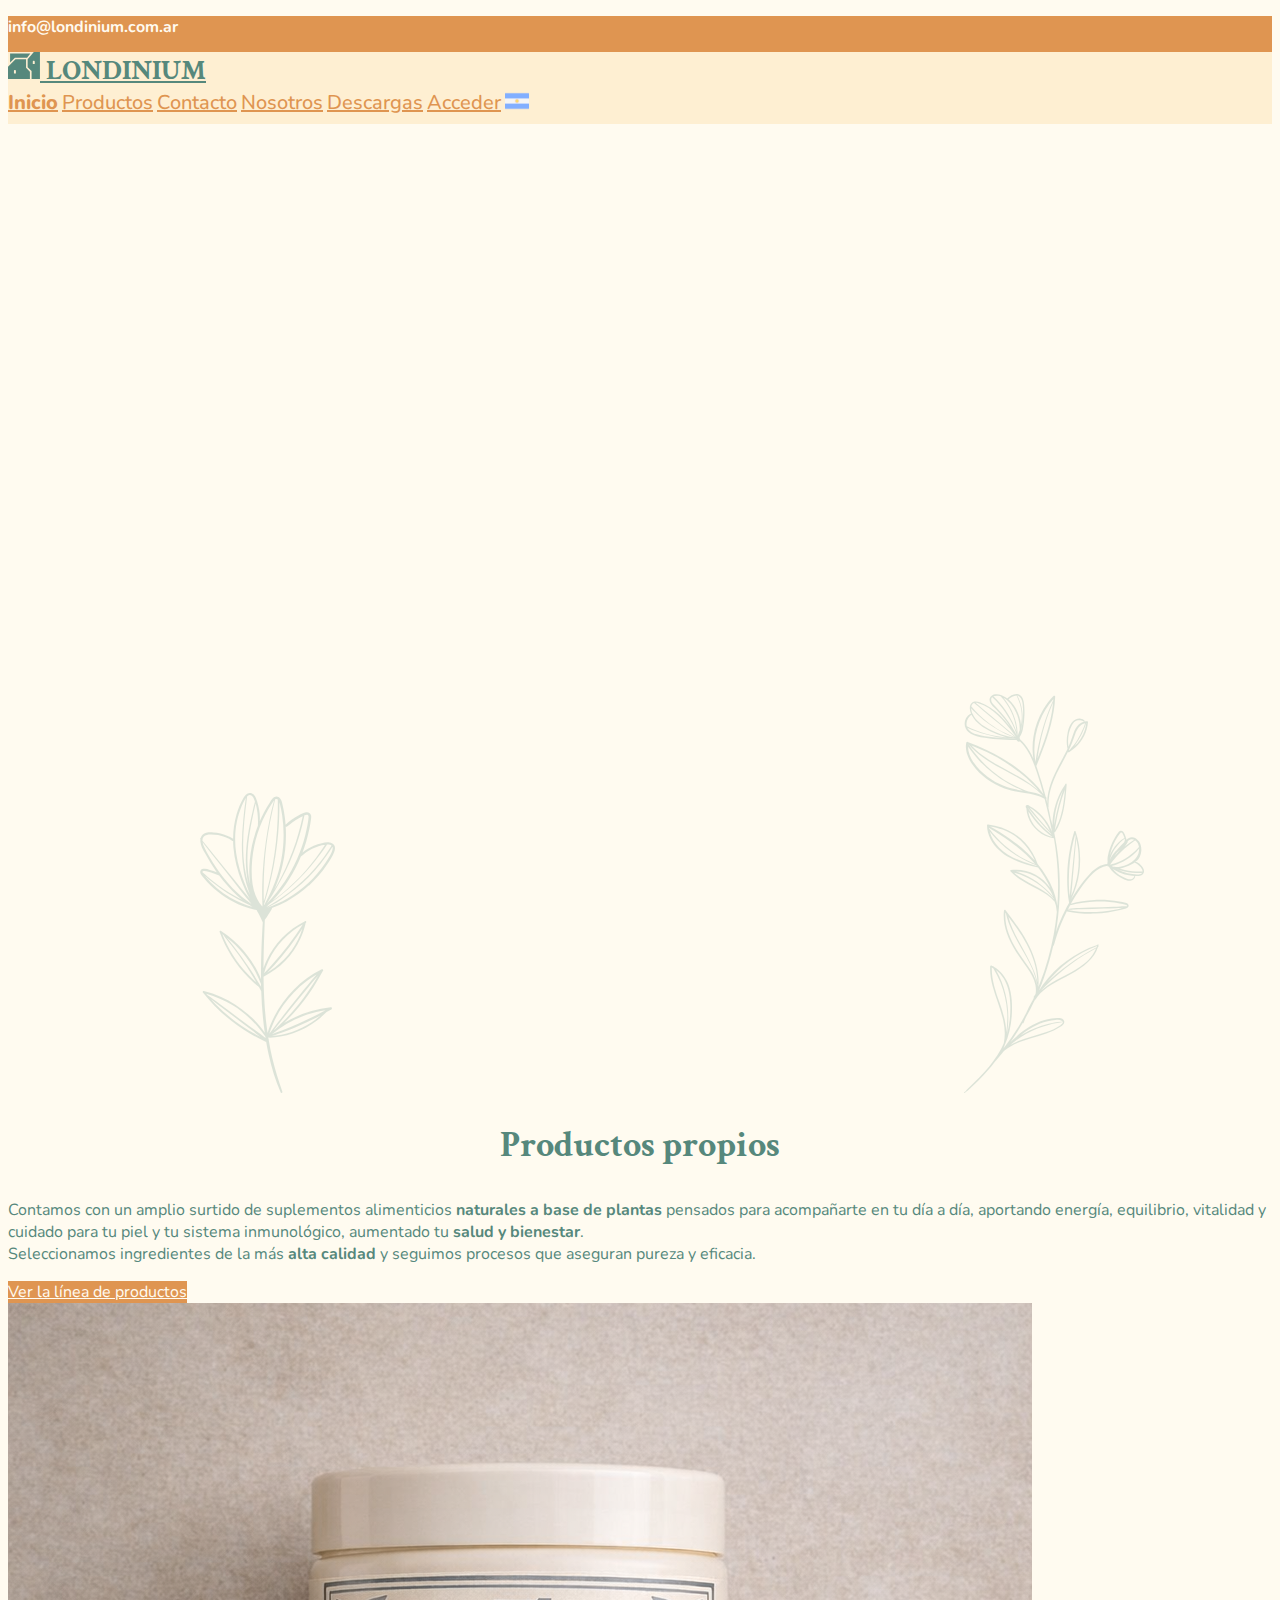
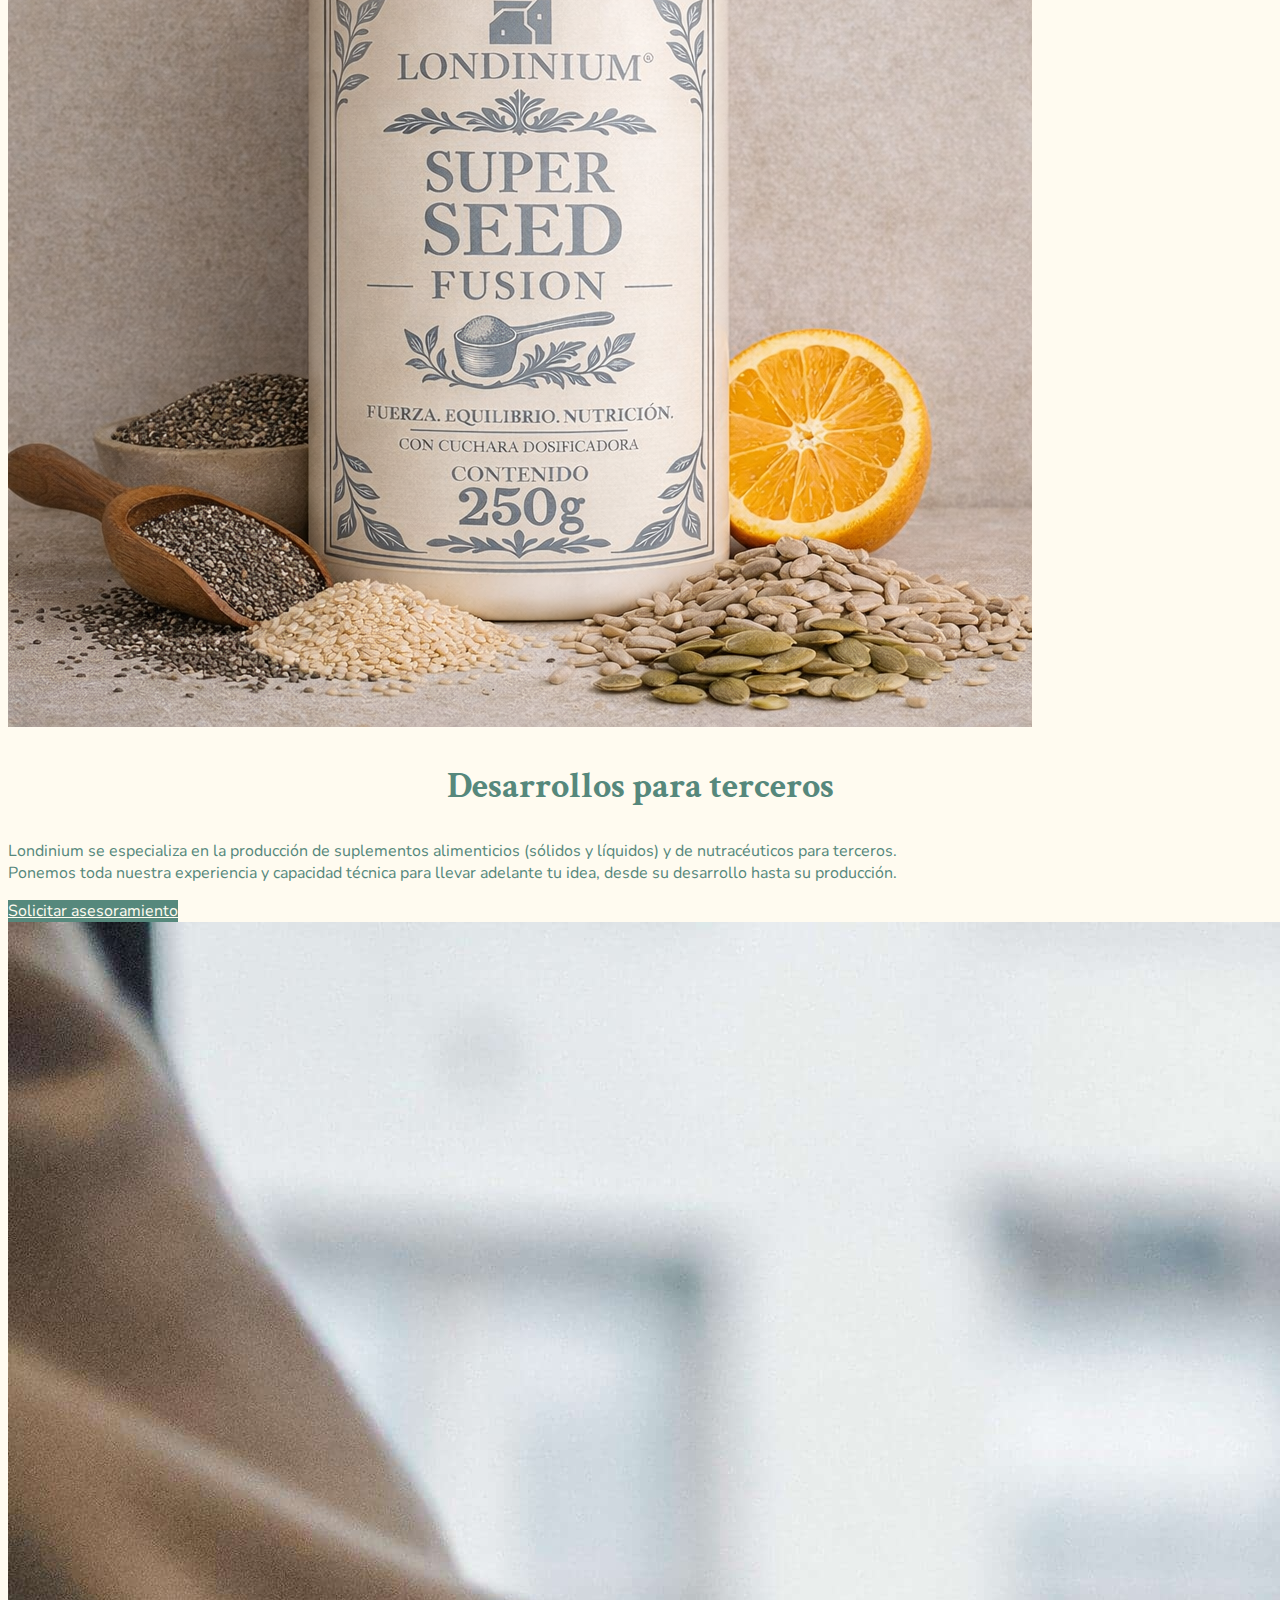
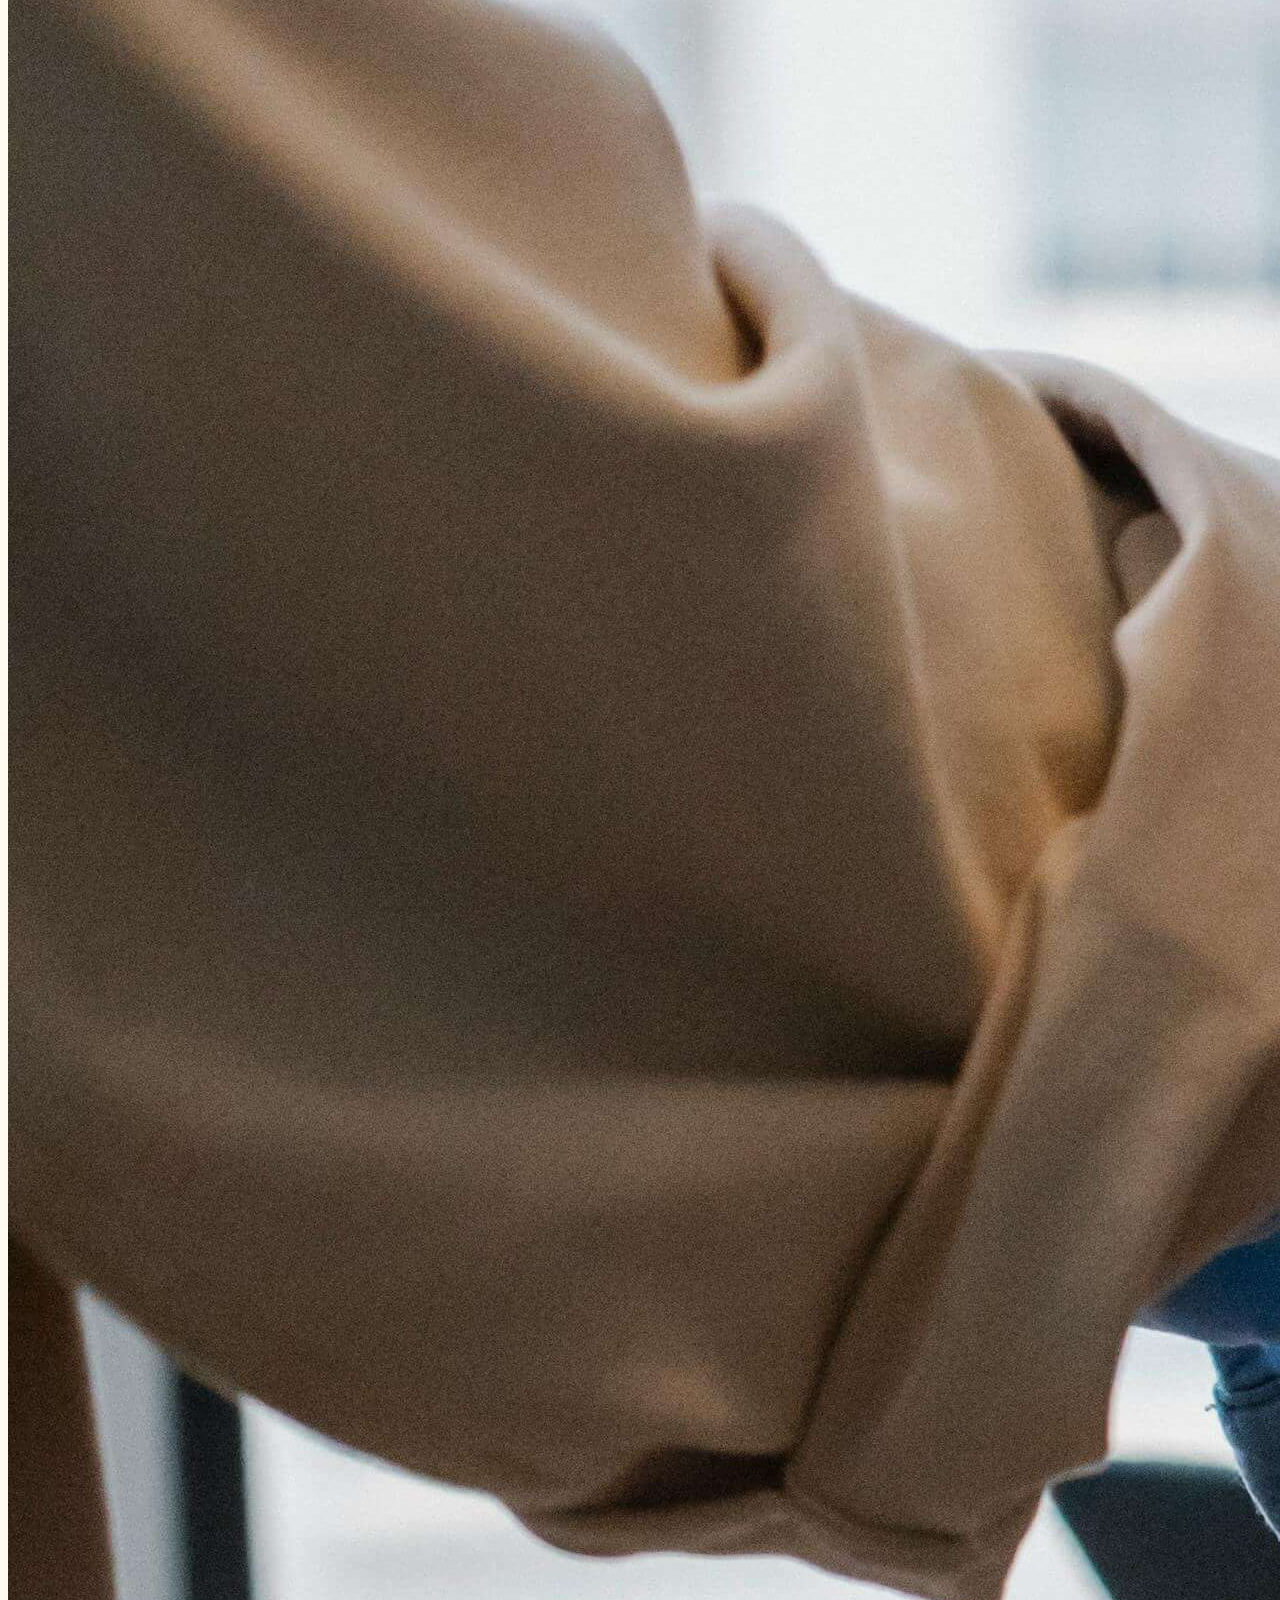
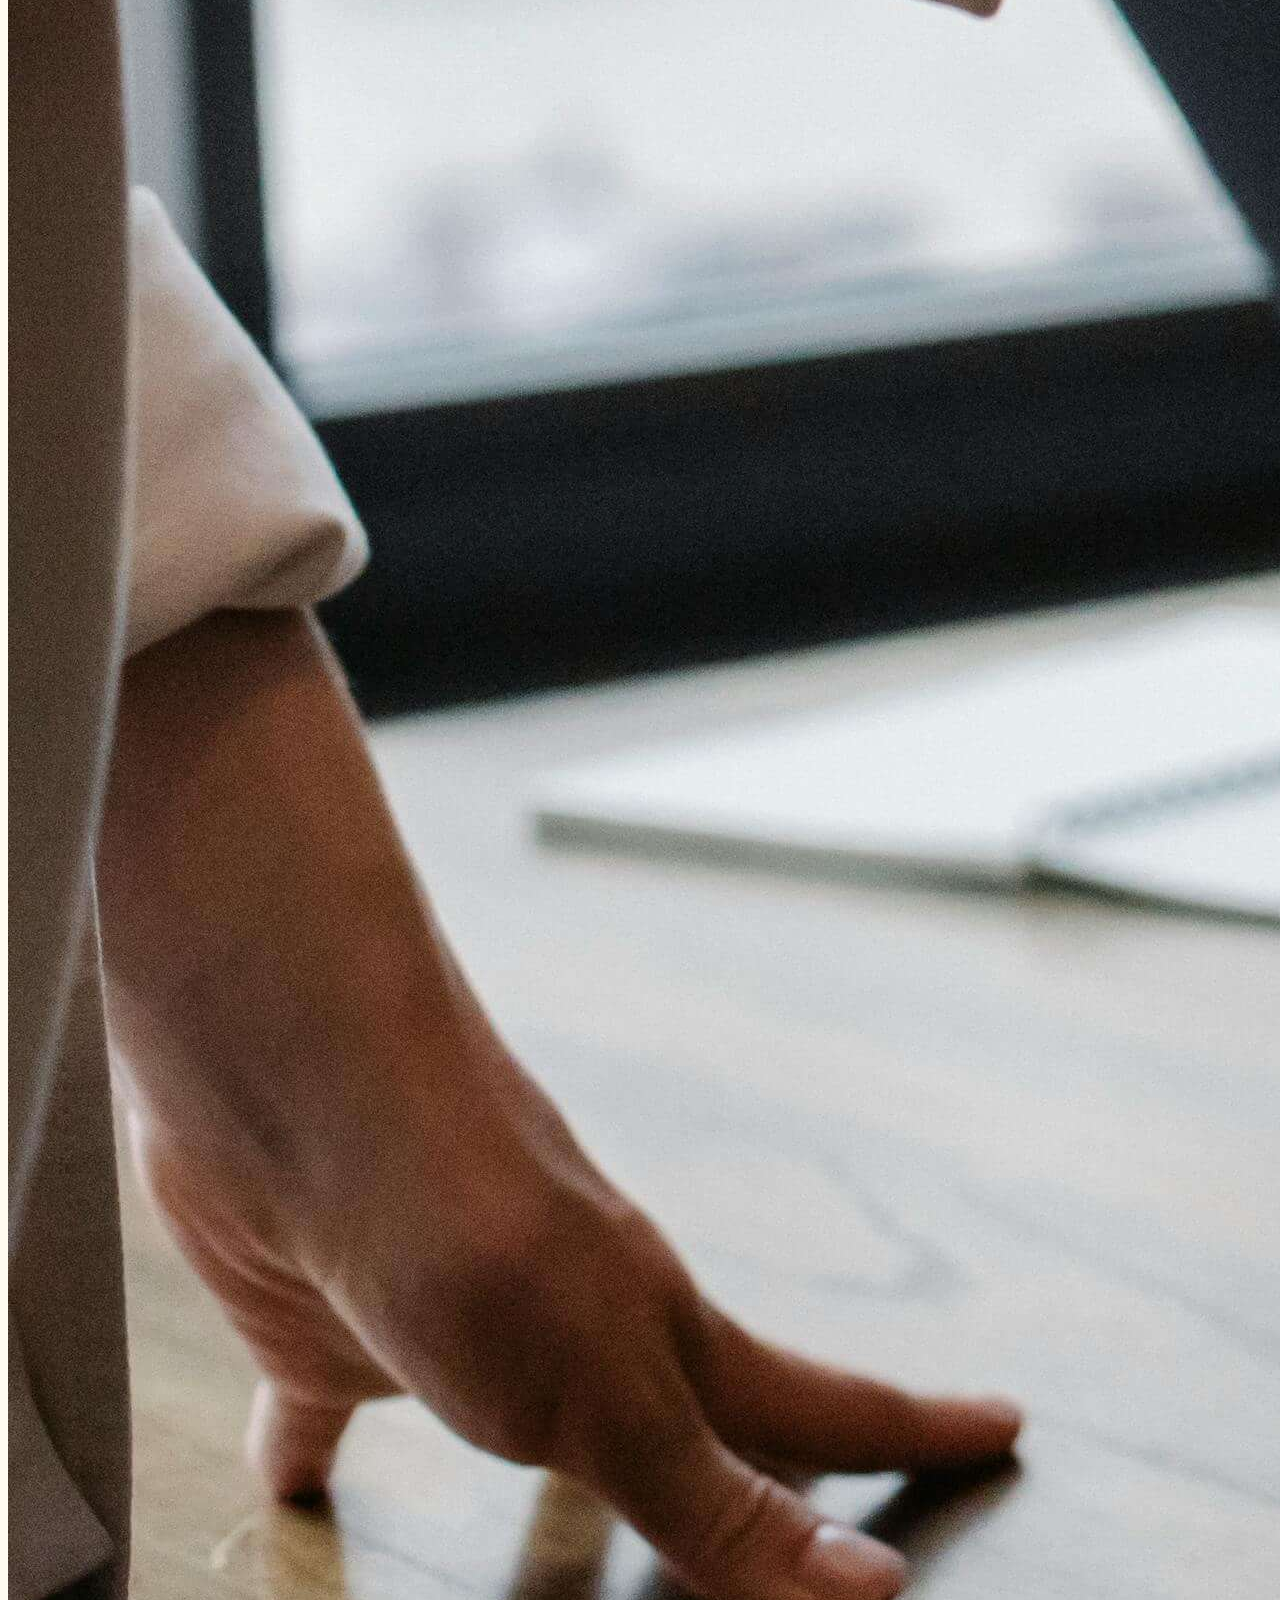
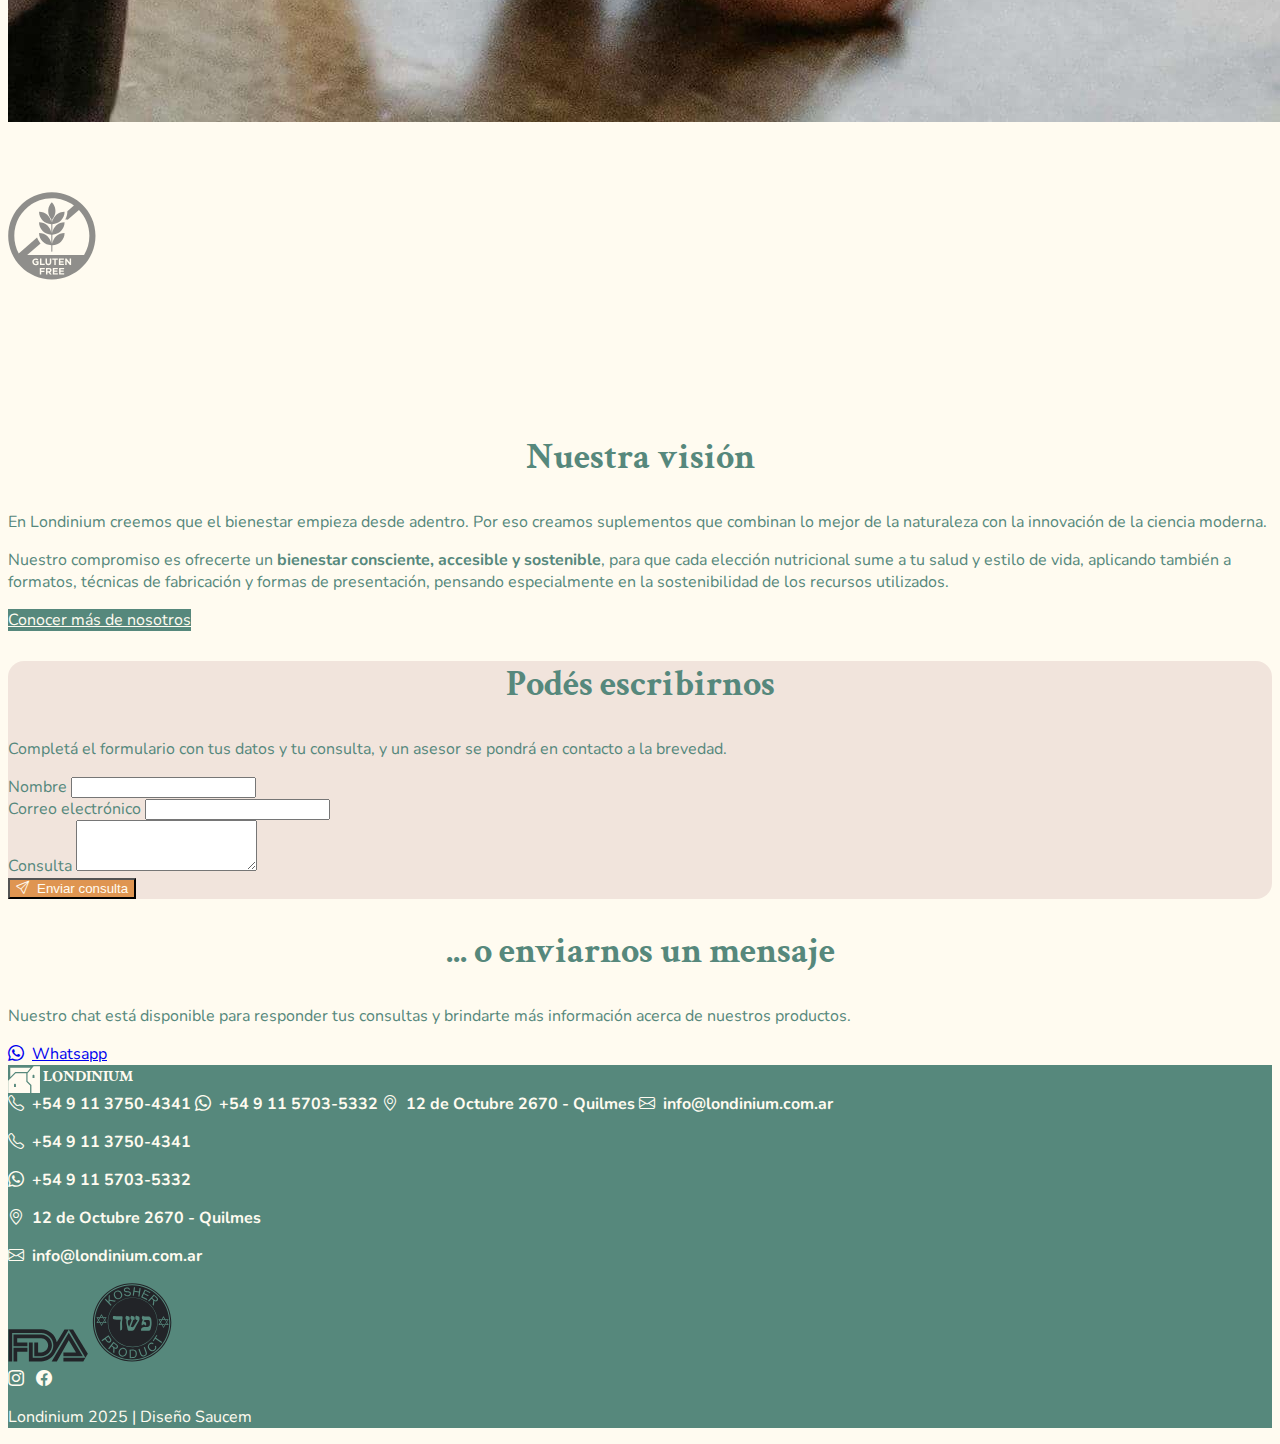
<file: index.html>
<!DOCTYPE html>
<html lang="es">
<head>
  <meta charset="UTF-8">
  <meta name="viewport" content="width=device-width, initial-scale=1.0">
  <title>Londinium | Inicio</title>
  <link rel="preconnect" href="https://fonts.googleapis.com">
  <link rel="preconnect" href="https://fonts.gstatic.com" crossorigin>
  <link href="https://fonts.googleapis.com/css2?family=Crimson+Text:wght@400;500;700&family=Nunito:wght@200..1000&display=swap" rel="stylesheet">
  <link rel="stylesheet" href="https://cdn.jsdelivr.net/npm/bootstrap-icons@1.13.1/font/bootstrap-icons.min.css">
  <link href="https://cdn.jsdelivr.net/npm/bootstrap@5.3.7/dist/css/bootstrap.min.css" rel="stylesheet" integrity="sha384-LN+7fdVzj6u52u30Kp6M/trliBMCMKTyK833zpbD+pXdCLuTusPj697FH4R/5mcr" crossorigin="anonymous">
  <link rel="stylesheet" href="./static/css/styles.css">
  <link rel="apple-touch-icon" sizes="180x180" href="./static/images/favicon/apple-touch-icon.png">
  <link rel="icon" type="image/png" sizes="32x32" href="./static/images/favicon/favicon-32x32.png">
  <link rel="icon" type="image/png" sizes="16x16" href="./static/images/favicon/favicon-16x16.png">
  <link rel="manifest" href="./static/images/site.webmanifest">
</head>
<body>
  <header class="fixed-top">
    <div class="bg-secondary-custom" id="header-info">
      <p class="text-center text-light-custom nunito-text-bold py-2 mb-0">info@londinium.com.ar</p>
    </div>
    <nav class="navbar sticky-top navbar-expand-lg bg-tertiary-custom shadow-sm">
      <div class="container-fluid">
        <a class="navbar-brand title-text crimson-text-bold" href="#"><img src="./static/images/londinium-logo.svg" alt="logo" width="32" class="mx-2"> LONDINIUM</a>
        <a class="navbar-toggler" type="a" data-bs-toggle="collapse" data-bs-target="#navbarNavAltMarkup" aria-controls="navbarNavAltMarkup" aria-expanded="false" aria-label="Toggle navigation">
          <span class="navbar-toggler-icon"></span>
        </a>
        <div class="collapse navbar-collapse justify-content-end" id="navbarNavAltMarkup">
          <div class="navbar-nav">
            <a class="nav-link active" aria-current="page" href="./index.html#header-info">Inicio</a>
            <a class="nav-link" href="./products.html">Productos</a>
            <a class="nav-link" href="./index.html#contact">Contacto</a>
            <a class="nav-link" href="./aboutus.html">Nosotros</a>
            <a class="nav-link" href="./download.html">Descargas</a>
            <a class="nav-link" href="#">Acceder</a>
            <a href="#" class="nav-link"><img src="./static/images/lang-ar.png" alt="Idioma" width="24"></a>
          </div>
        </div>
      </div>
    </nav>
  </header>
  <main>
    <section class="container-fluid d-flex justify-content-center align-items-center" id="hero">
      <div class="text-center">
        <img src="./static/images/hero-bottom-left.svg" alt="" class="decoration" id="hero-bottom-left">
        <img src="./static/images/hero-bottom-right.svg" alt="" class="decoration" id="hero-bottom-right">
        <h1 class="crimson-text-bold text-center text-dark hero-title fade-in-0">
          Belleza y bienestar <br> desde lo natural.
        </h1>
        <h2 class="crimson-text-semibold text-center text-primary-custom hero-subtitle fade-in-1">
          Ingredientes nobles. Inspiración botánica. Ciencia y tradición.
        </h2>
        <a class="btn btn-secondary-custom mt-4 fade-in-2" href="aboutus.html">Quiénes somos</a>
      </div>
    </section>

    <section class="container my-4 " id="business">
      <div class="row justify-content-center align-items-center my-8">
        <div class="col-md-6 col-lg-5 mb-4">
          <h2 class="section-title text-primary-custom text-start">Productos propios</h2>
          <p class="section-text text-primary-custom text-start">
            Contamos con un amplio surtido de suplementos alimenticios <strong>naturales a base de plantas</strong> pensados para acompañarte en tu día a día, aportando energía, equilibrio, vitalidad y cuidado para tu piel y tu sistema inmunológico, aumentado tu <strong>salud y bienestar</strong>. <br>
            Seleccionamos ingredientes de la más <strong>alta calidad</strong> y seguimos procesos que aseguran pureza y eficacia.
          </p>
          <a href="./products.html" class="btn btn-secondary-custom">Ver la línea de productos</a>
        </div>
        <div class="col-md-6 col-lg-5 mb-4">
          <img src="./static/images/products/super-seed-escena.png" alt="Frasco de suplemento alimenticio a base de semillas" class="rounded-4 w-100">
        </div>
      </div>
      <div class="row justify-content-center align-items-center my-8 flex-md-row-reverse">
        <div class="col-md-6 col-lg-5 mb-4">
          <h2 class="section-title text-primary-custom text-start">Desarrollos para terceros</h2>
          <p class="section-text text-primary-custom text-start">
            Londinium se especializa en la producción de suplementos alimenticios (sólidos y líquidos) y de nutracéuticos para terceros. <br>
            Ponemos toda nuestra experiencia y capacidad técnica para llevar adelante tu idea, desde su desarrollo hasta su producción.
          </p>
          <a href="./b2bcontact.html" class="btn btn-primary-custom">Solicitar asesoramiento</a>
        </div>
        <div class="col-md-6 col-lg-5 mb-4">
          <img src="./static/images/handshake.jpg" alt="Frasco de suplemento alimenticio a base de semillas" class="rounded-4 w-100">
        </div>
      </div>
    </section>

    <section class="container-fluid" id="certifications">
      <div class="row justify-content-center align-items-center py-8">
        <div class="col-sm-8 text-center py-4">
          <img src="./static/images/logos/gluten-free.svg" alt="gluten-free" class="filter-invert filter-shadow">
          <p class="text-light-custom fw-bold display-6 text-shadow">Productos de origen Vegetal 100% libres de gluten</p>
        </div>
      </div>
    </section>

    <section class="container d-flex flex-column justify-content-evenly py-4 my-4" id="aboutus">
      <div class="row py-4 justify-content-evenly">
        <div class="col-md-5" id="us-picture">
        </div>
        <div class="col-md-6 text-end p-4" id="us-description">
          <h2 class="section-title text-primary-custom text-start">Nuestra visión</h2>
          <p class="section-text text-primary-custom text-start">
            En Londinium creemos que el bienestar empieza desde adentro. Por eso creamos suplementos que combinan lo mejor de la naturaleza con la innovación de la ciencia moderna.
          </p>
          <p class="section-text text-primary-custom text-start">
            Nuestro compromiso es ofrecerte un <strong>bienestar consciente, accesible y sostenible</strong>, para que cada elección nutricional sume a tu salud y estilo de vida, aplicando también a formatos, técnicas de fabricación y formas de presentación, pensando especialmente en la sostenibilidad de los recursos utilizados.
          </p>
          <a class="btn btn-primary-custom" href="aboutus.html">Conocer más de nosotros</a>
        </div>
      </div>
    </section>

    <section class="container d-flex justify-content-center align-items-center py-4" id="contact">
      <div class="row justify-content-evenly">
        <div class="col-md-6 d-flex flex-column justify-content-between p-4" id="form-container">
          <h2 class="section-title text-primary-custom text-center">Podés escribirnos</h2>
          <p class="section-text text-primary-custom">Completá el formulario con tus datos y tu consulta, y un asesor se pondrá en contacto a la brevedad.</p>
          <form action="https://api.web3forms.com/submit" method="post" class="text-center text-primary-custom" id="form">
            <input type="hidden" name="access_key" value="13618bd0-cd95-4d9c-a9c4-e78d8c4240db">
            <input type="hidden" name="form_origin" value="Landing Page">
            <input type="hidden" name="from_name" value="Londinium Landing Page">
            <input type="hidden" name="subject" value="Nuevo mensaje desde el Formulario Web">
            <input type="hidden" name="redirect" value="https://londinium.com.ar/thankyou.html">
            <div class="mb-3 text-start">
              <label for="name" class="form-label mb-0">Nombre</label>
              <input type="text" class="form-control" name="name" id="name">
            </div>
            <div class="mb-3 text-start">
              <label for="email" class="form-label mb-0">Correo electrónico</label>
              <input type="email" class="form-control" name="email" id="email">
            </div>
            <div class="mb-3 text-start">
              <label for="message" class="form-label mb-0">Consulta</label>
              <textarea class="form-control" name="message" id="message" rows="3"></textarea>
            </div>
            <button class="btn btn-secondary-custom" type="submit"><i class="bi bi-send"></i>Enviar consulta</button>
          </form>
        </div>
        <div class="col-md-5 d-flex flex-column align-items-center justify-content-between p-4" id="message-container">
          <h2 class="section-title text-primary-custom">... o enviarnos un mensaje</h2>
          <p class="section-text text-primary-custom">Nuestro chat está disponible para responder tus consultas y brindarte más información acerca de nuestros productos.</p>
          <a class="btn btn-success" href="https://wa.me/+5491157035332"><i class="bi bi-whatsapp"></i>Whatsapp</a>
        </div>
      </div>
    </section>

  </main>
  <footer class="container-fluid py-4">
    <div class="container">
      <div class="row">
        <div class="col-md-6 d-flex flex-column nunito-text-bold">
          <a class="navbar-brand fs-2 crimson-text-bold mb-4" href="#"><img src="./static/images/londinium-logo-light.svg" alt="logo" width="32" class="mx-2"> LONDINIUM</a>
          <div class="d-flex flex-column d-md-none ms-2">
            <a class="py-1" href="tel: +5491137504341"><i class="bi bi-telephone"></i>+54 9 11 3750-4341</a>
            <a class="py-1" href="https://wa.me/+5491157035332"><i class="bi bi-whatsapp"></i>+54 9 11 5703-5332</a>
            <a class="py-1" href="https://maps.app.goo.gl/aeKiRTN585mLB3NfA"><i class="bi bi-geo-alt"></i>12 de Octubre 2670 - Quilmes</a>
            <a class="py-1" href="mailto:info@londinium.com.ar"><i class="bi bi-envelope"></i>info@londinium.com.ar</a>
          </div>
          <div class="d-none d-md-flex flex-column ms-2">
            <p class=""><i class="bi bi-telephone"></i>+54 9 11 3750-4341</p>
            <p class=""><i class="bi bi-whatsapp"></i>+54 9 11 5703-5332</p>
            <p class=""><i class="bi bi-geo-alt"></i>12 de Octubre 2670 - Quilmes</p>
            <p class=""><i class="bi bi-envelope"></i>info@londinium.com.ar</p>
          </div>
        </div>
        <!-- Borrar d-none de la linea siguiente cuando activen las redes sociales -->
        <div class="col-md-6 d-flex justify-content-start justify-content-md-end mt-4 mt-md-0 column-gap-2 align-items-center">
          <img src="./static/images/logos/fda-approved.svg" alt="Logo aprobación FDA" width="80" class="filter-invert-shadowless mx-2">
          <img src="./static/images/logos/kosher.svg" alt="Logo Kosher" width="80" class="filter-invert-shadowless mx-2">

        </div>        
        <div class="col-md-6 d-none d-flex justify-content-center justify-content-md-end mt-4 mt-md-0 column-gap-2">
          <a href="https://intagram.com" class="display-5"><i class="bi bi-instagram"></i></a>
          <a href="https://facebook.com" class="display-5"><i class="bi bi-facebook"></i></a>
        </div>
        <div class="col-md-12 text-center mt-4">
          <p>Londinium 2025 | Diseño <a href="https://github.com/saucem" class="fw-bold">Saucem</a></p>
        </div>
      </div>
    </div>
  </footer>
  <script src="https://cdn.jsdelivr.net/npm/bootstrap@5.0.2/dist/js/bootstrap.bundle.min.js" integrity="sha384-MrcW6ZMFYlzcLA8Nl+NtUVF0sA7MsXsP1UyJoMp4YLEuNSfAP+JcXn/tWtIaxVXM" crossorigin="anonymous"></script>
  <script>
    window.onload = function() {
        // Reset the form fields when the page loads
        document.getElementById("form").reset();
    };
</script>
</body>
</html>
</file>
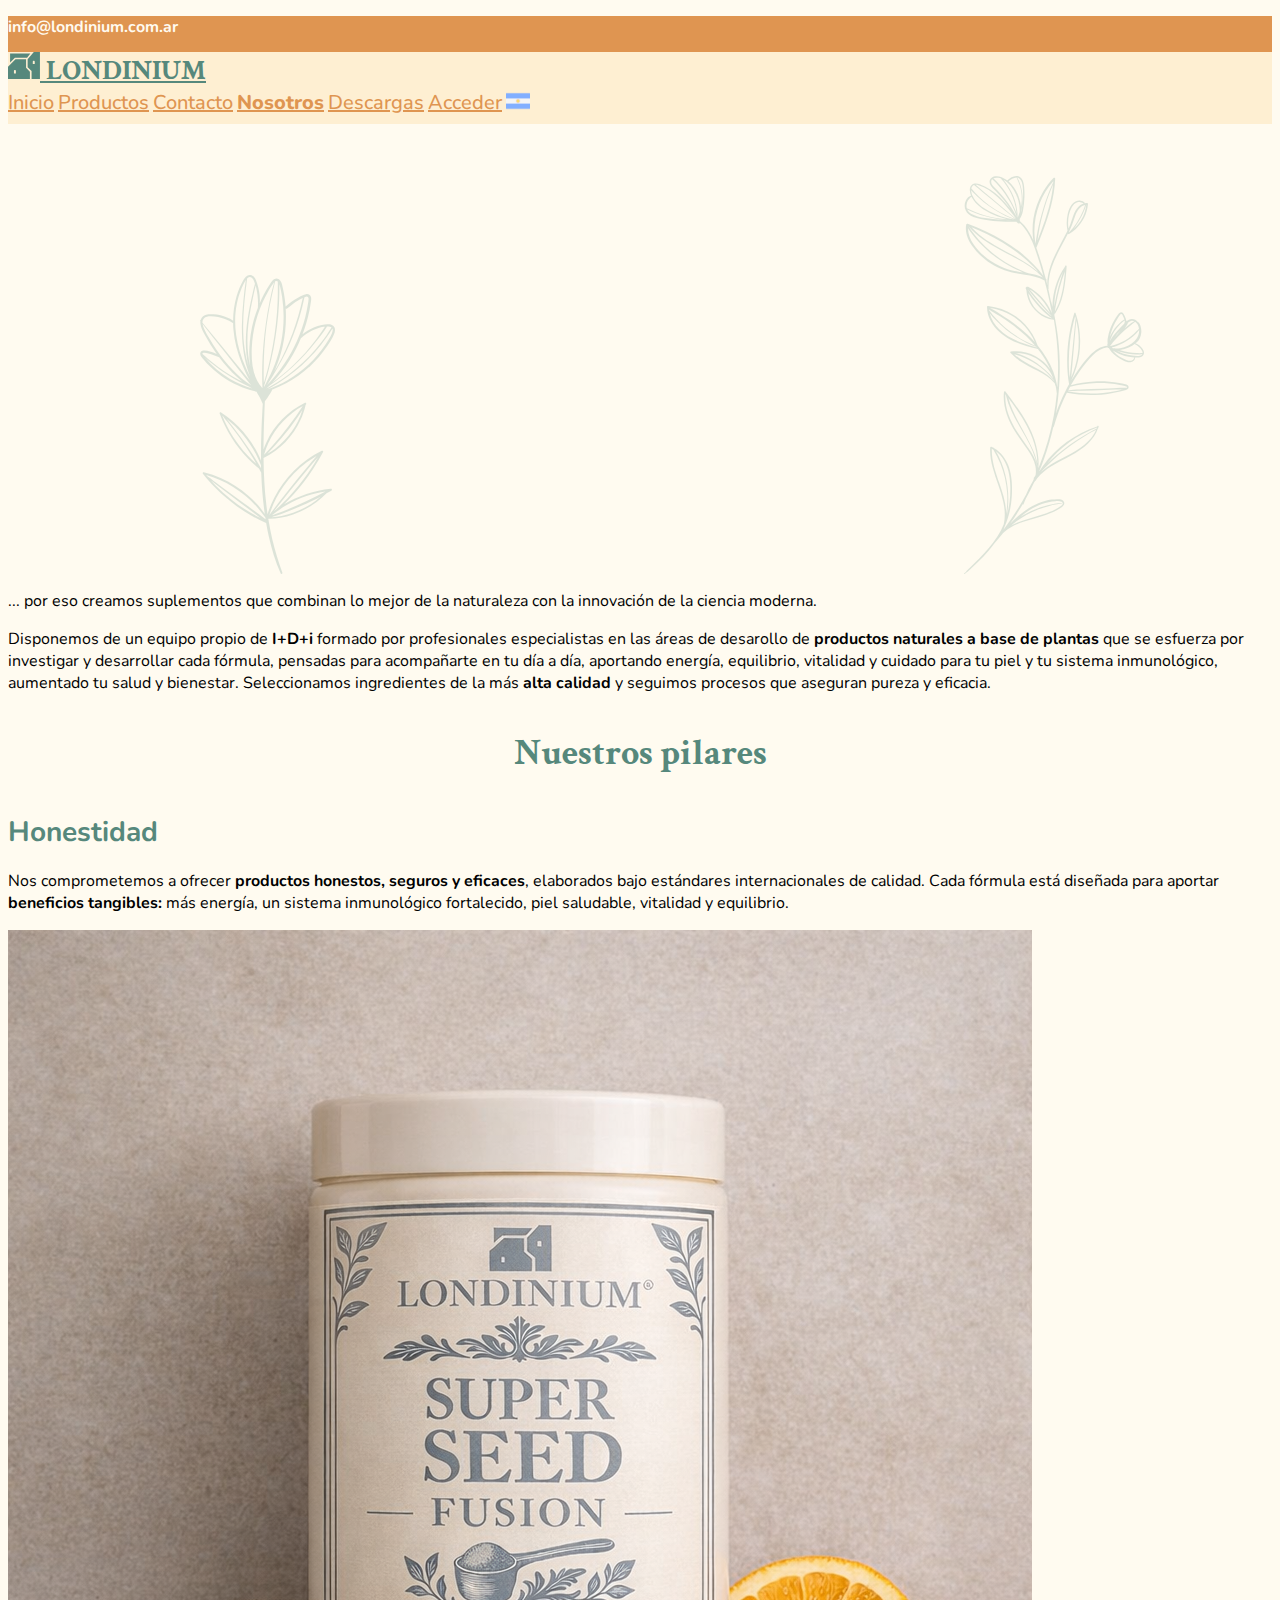
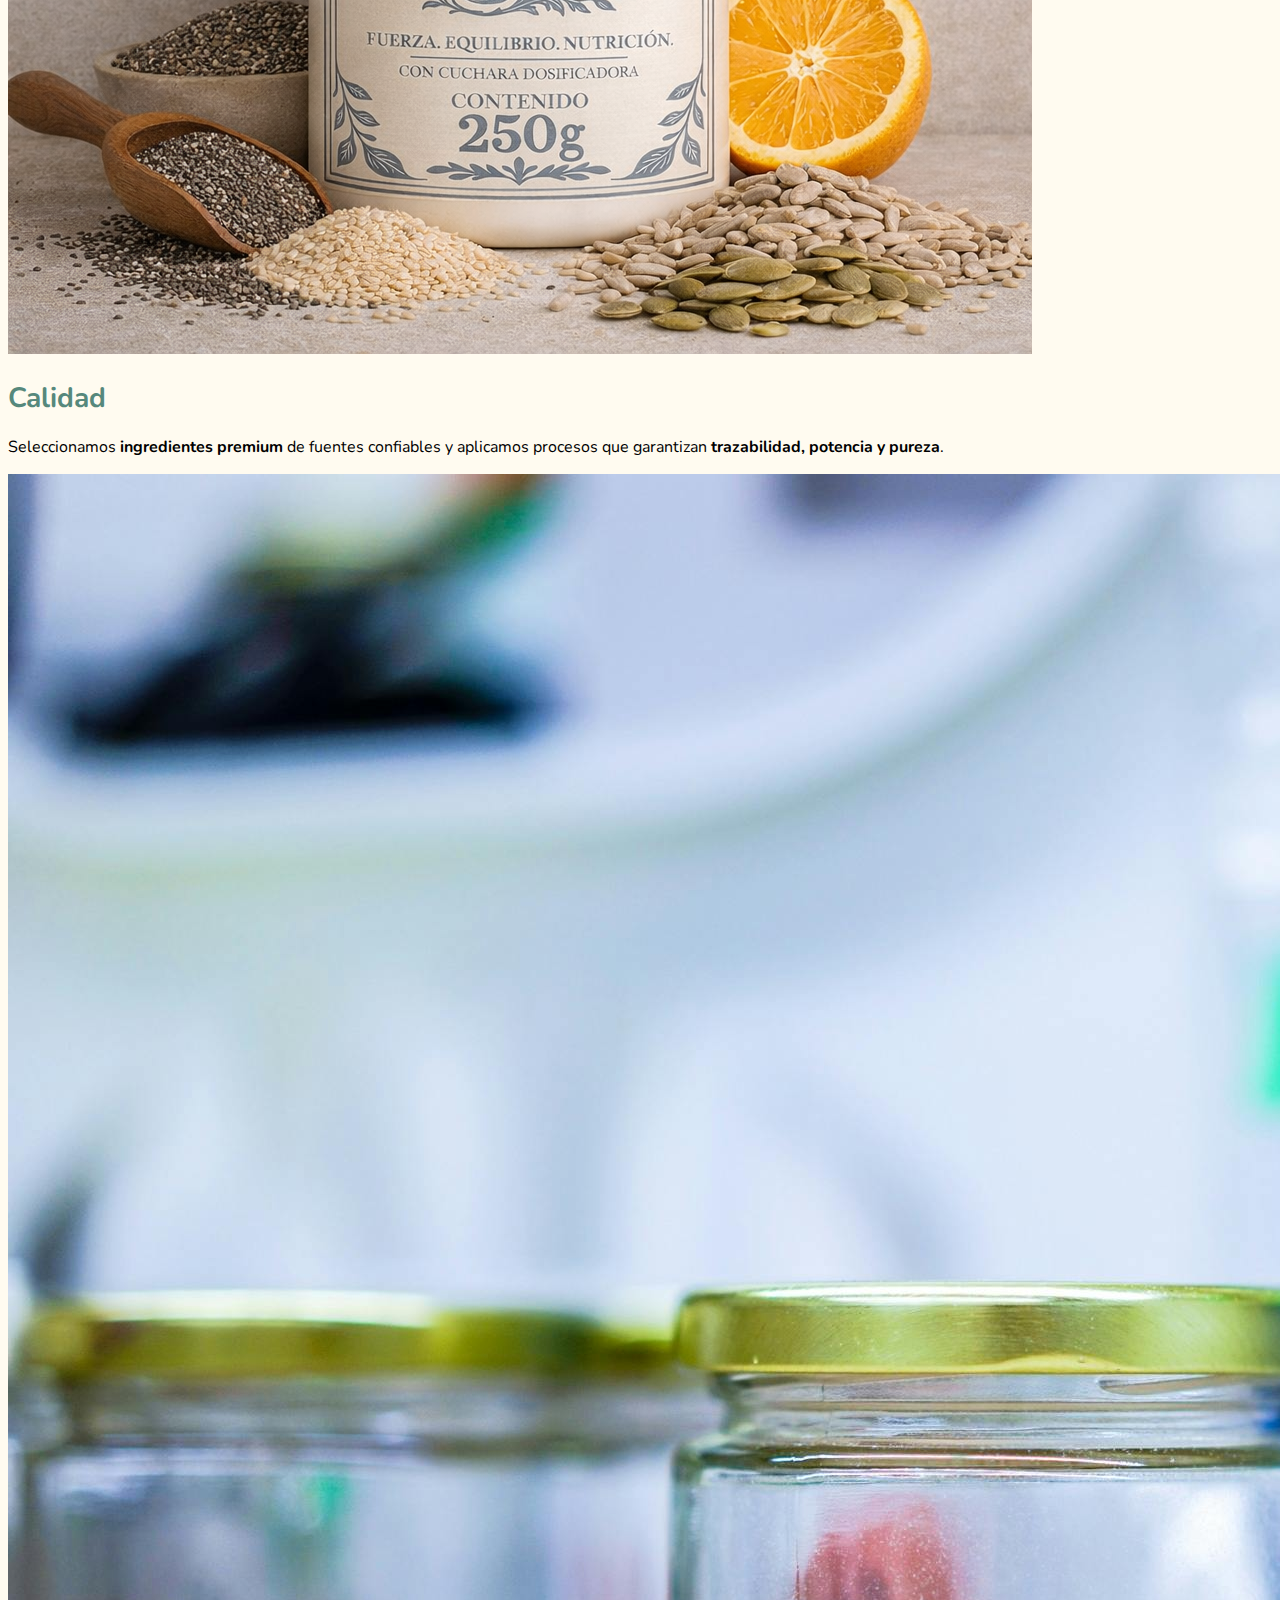
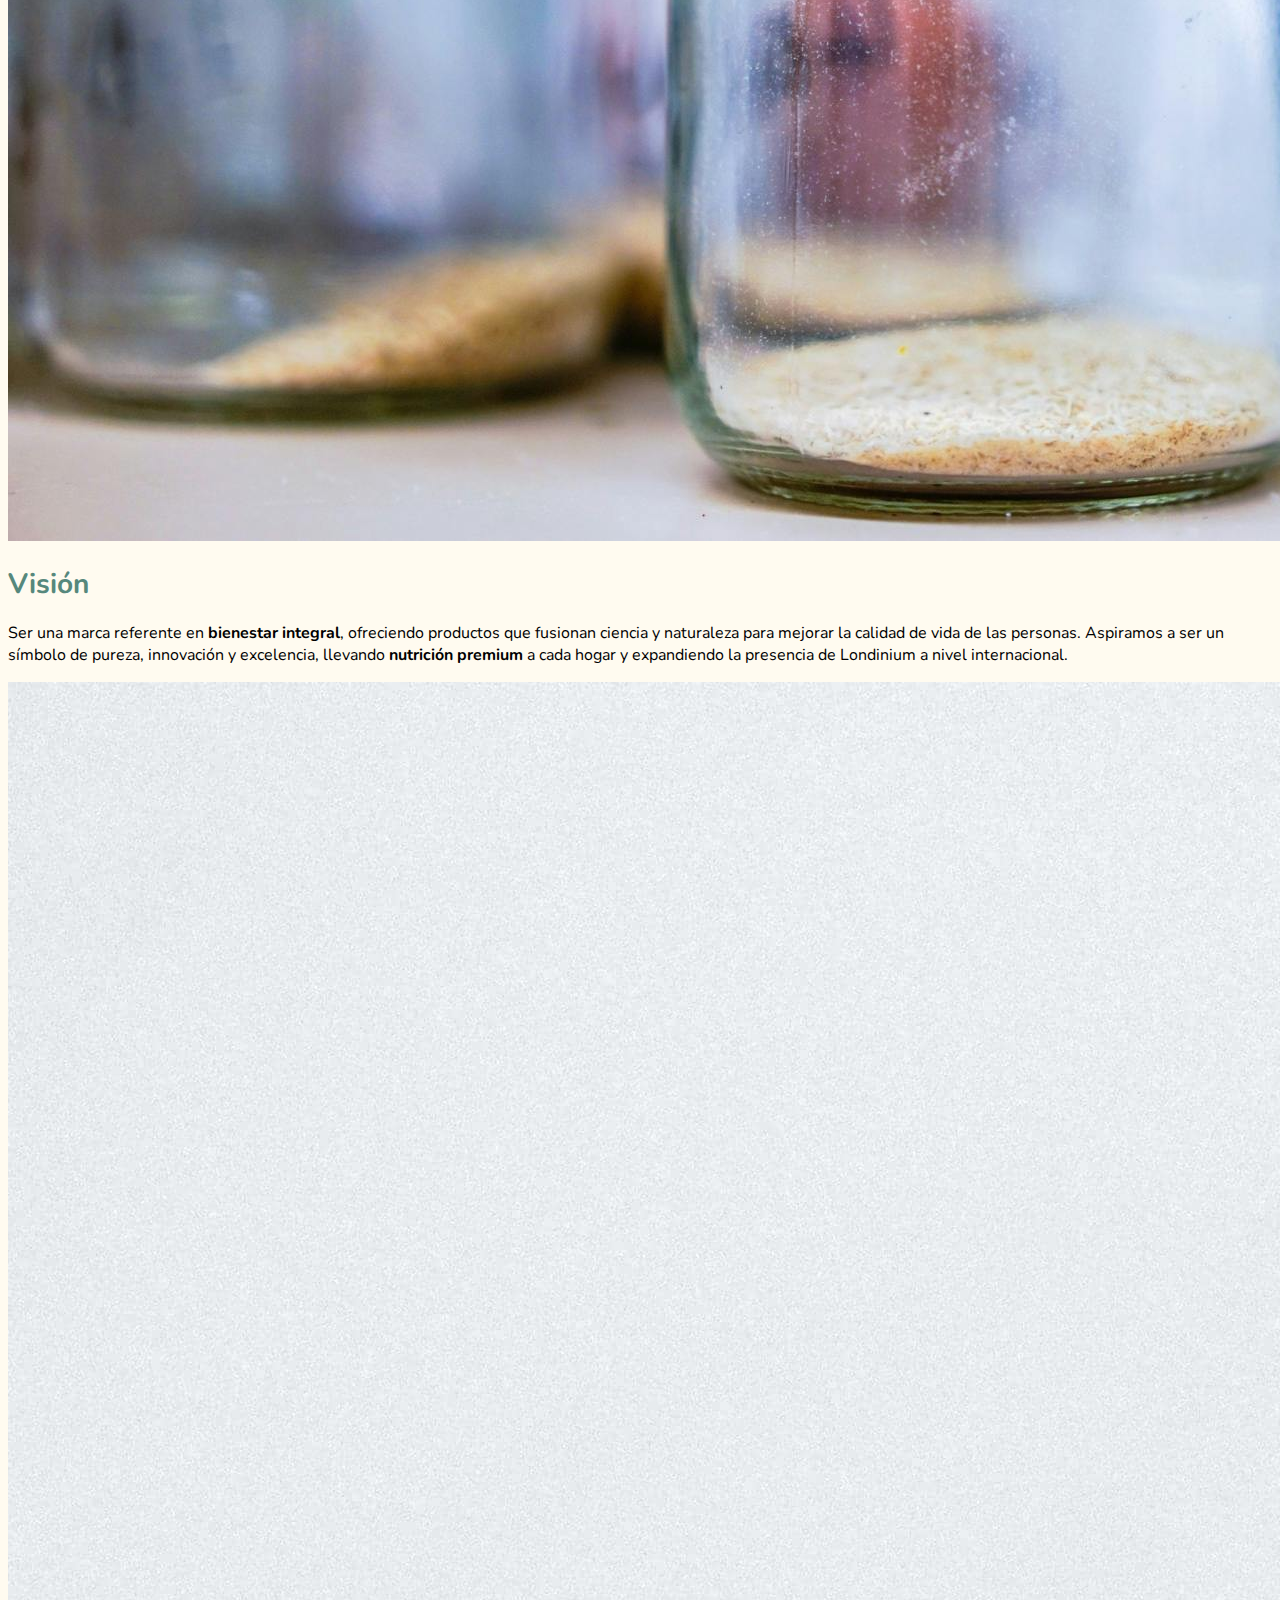
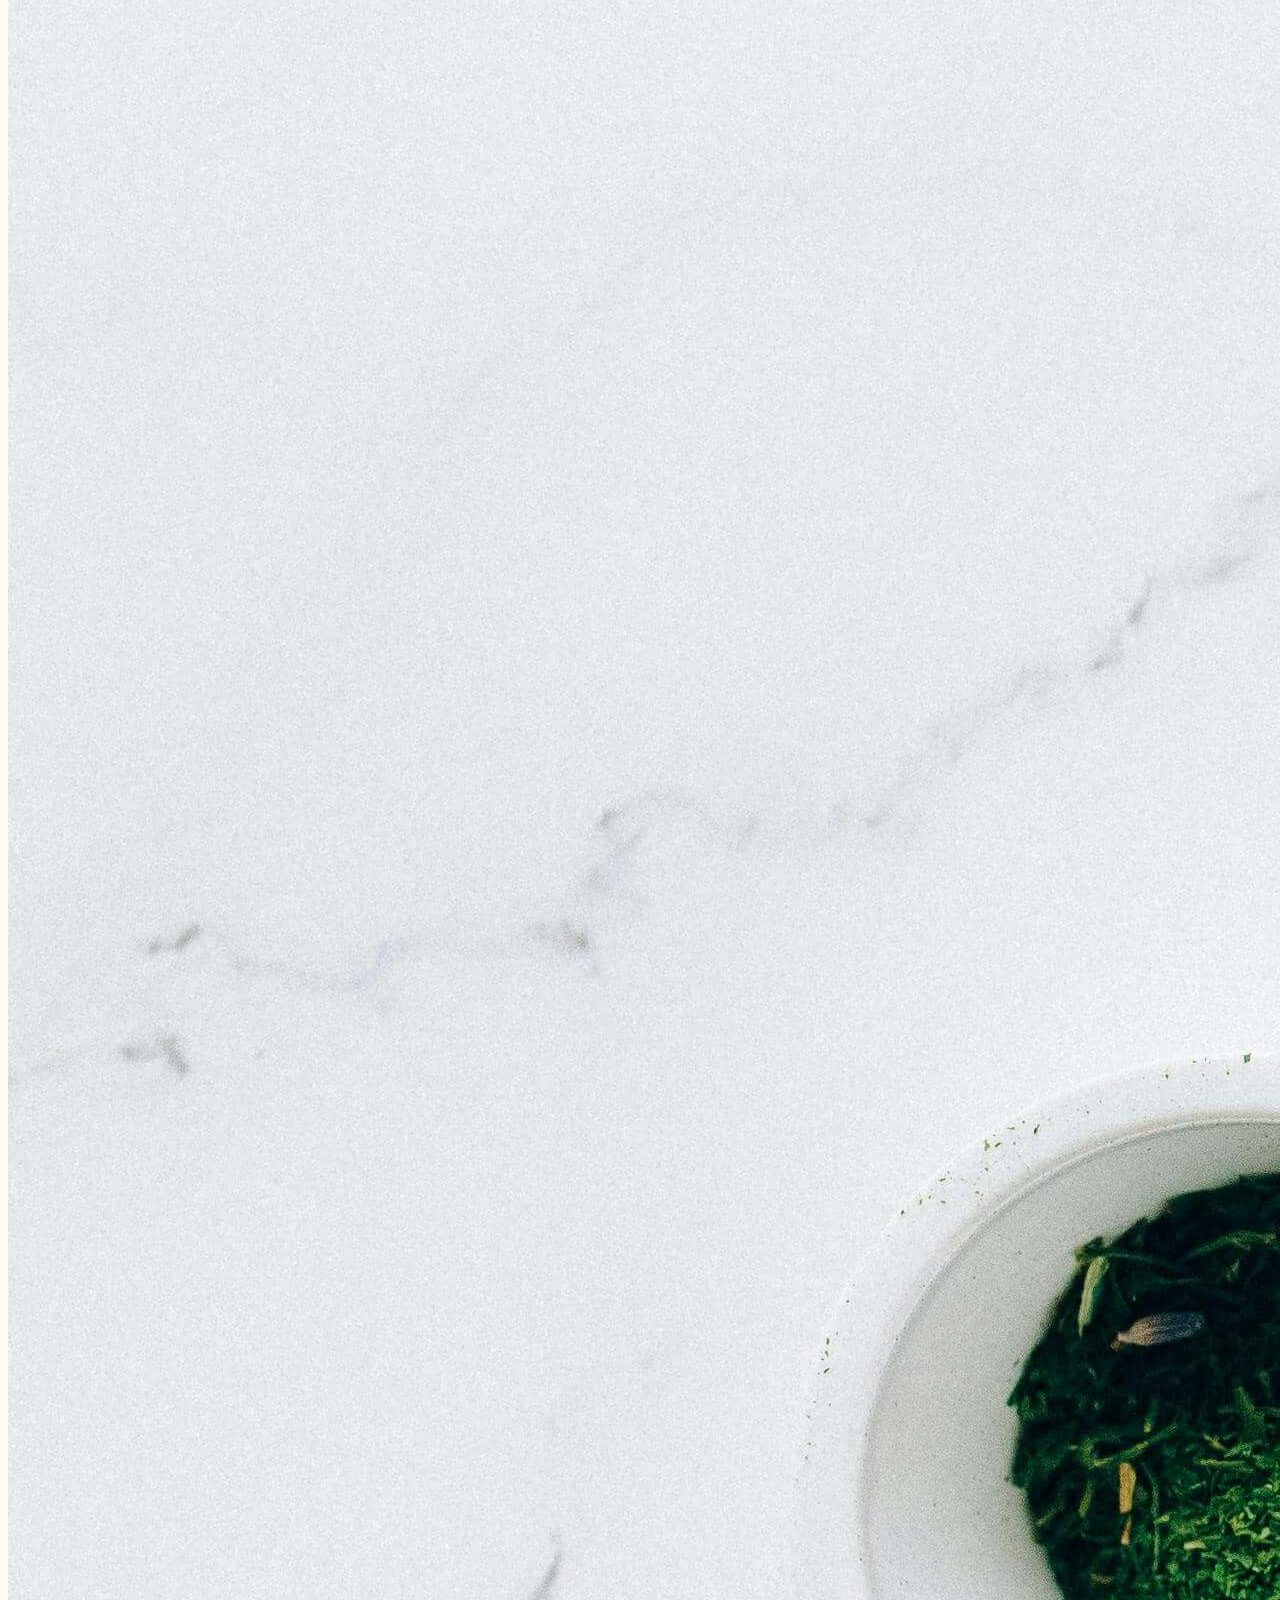
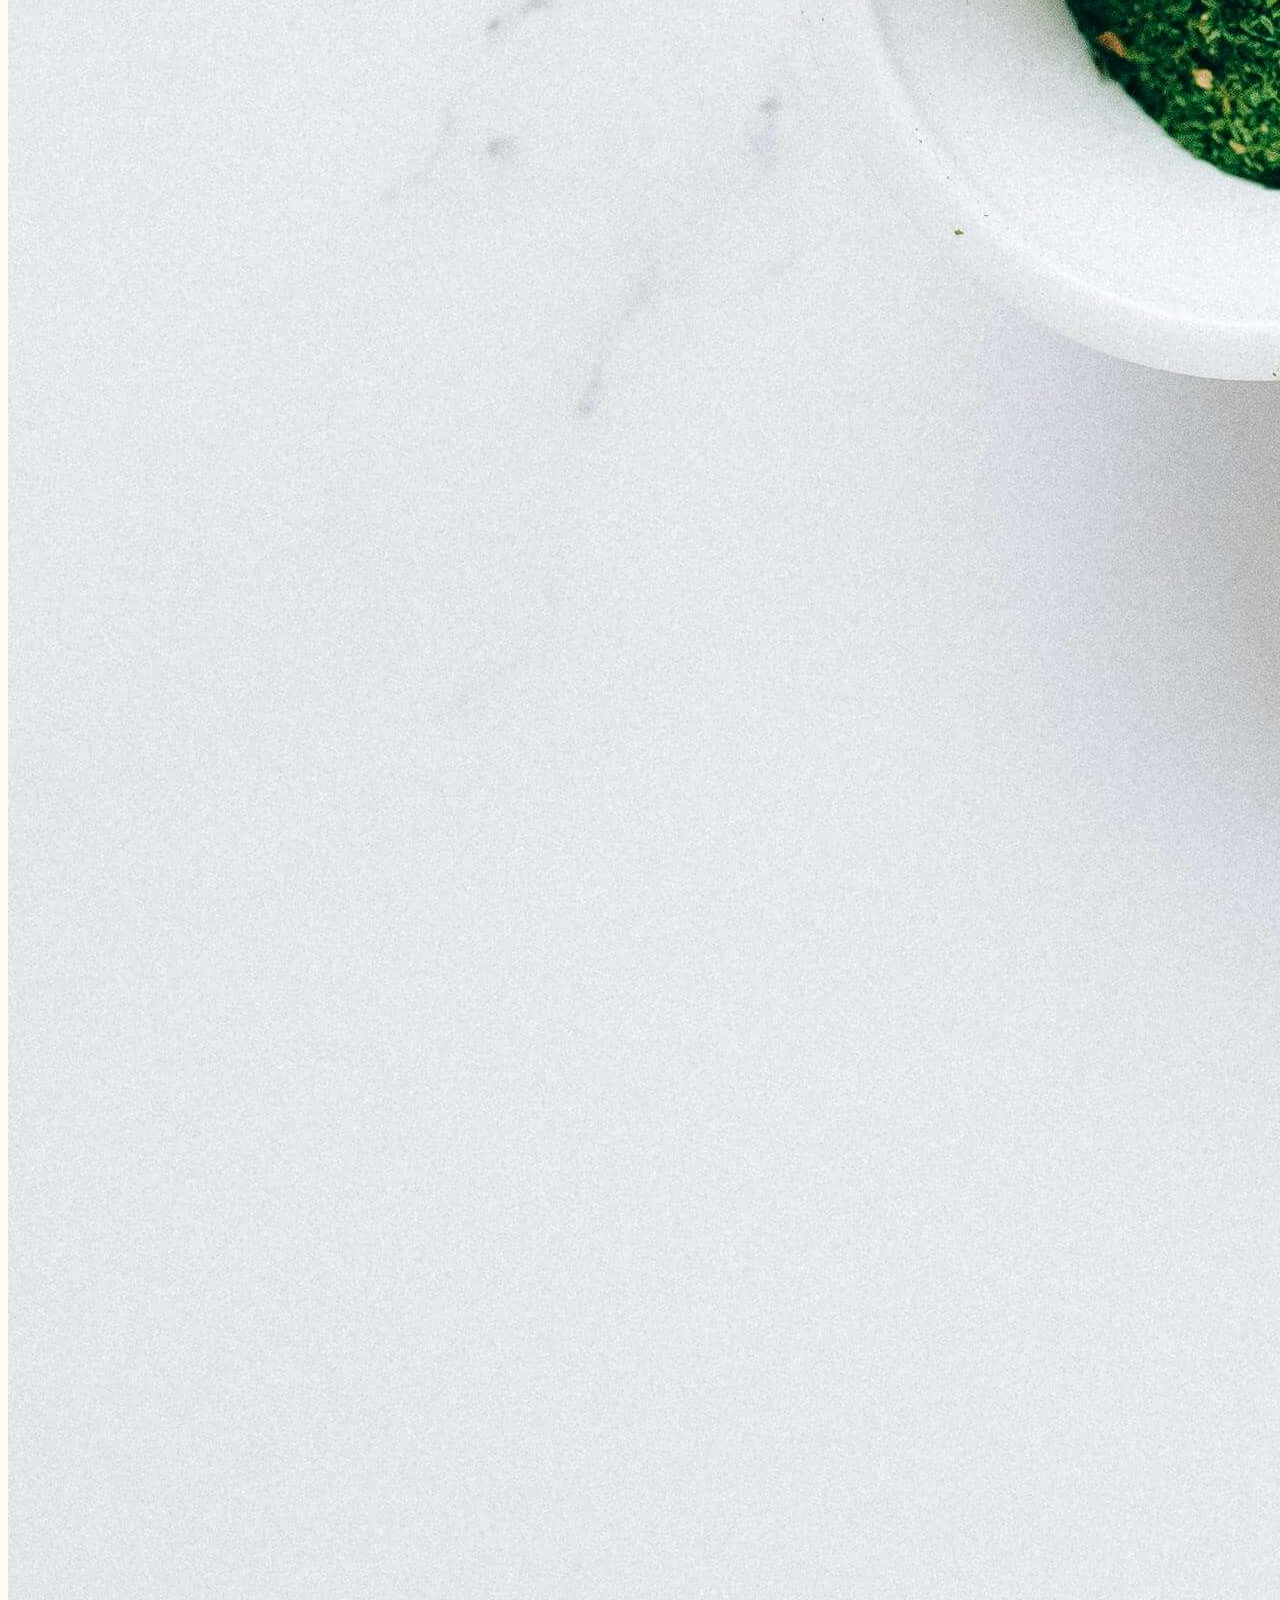
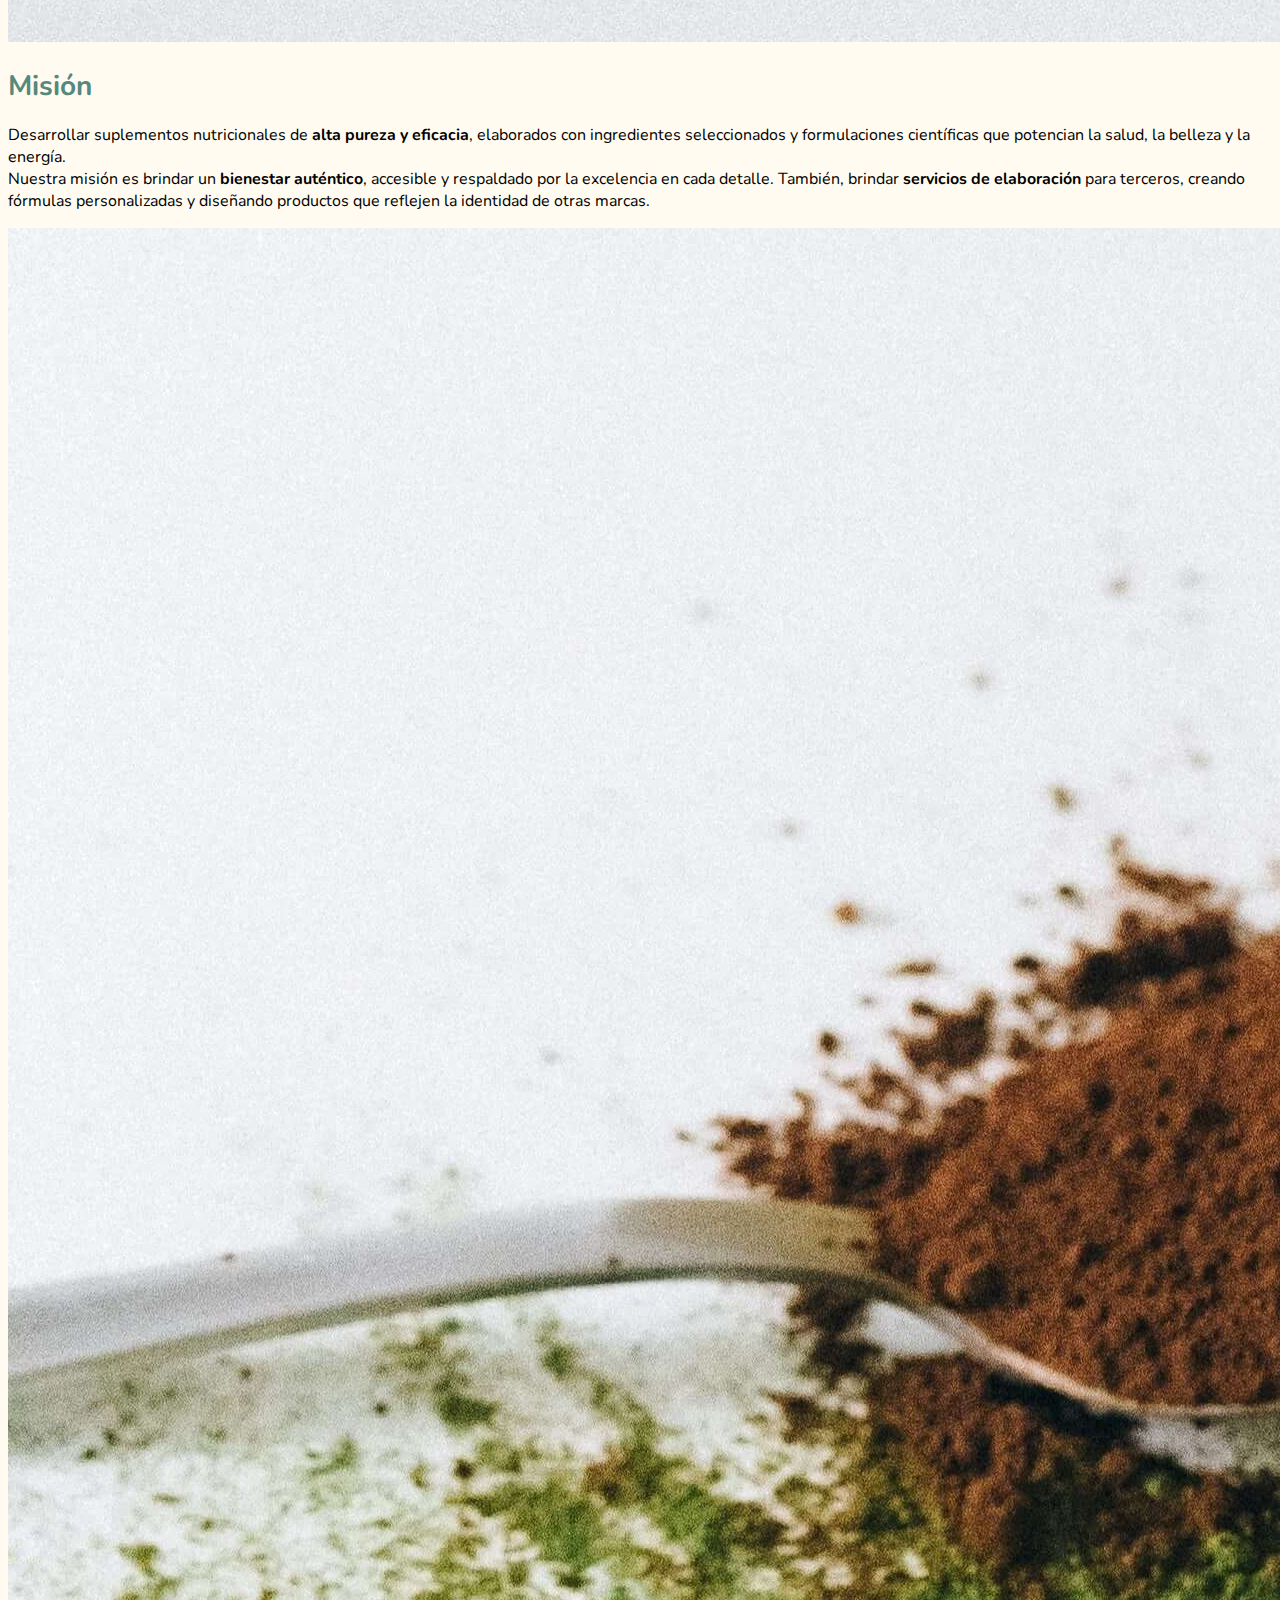
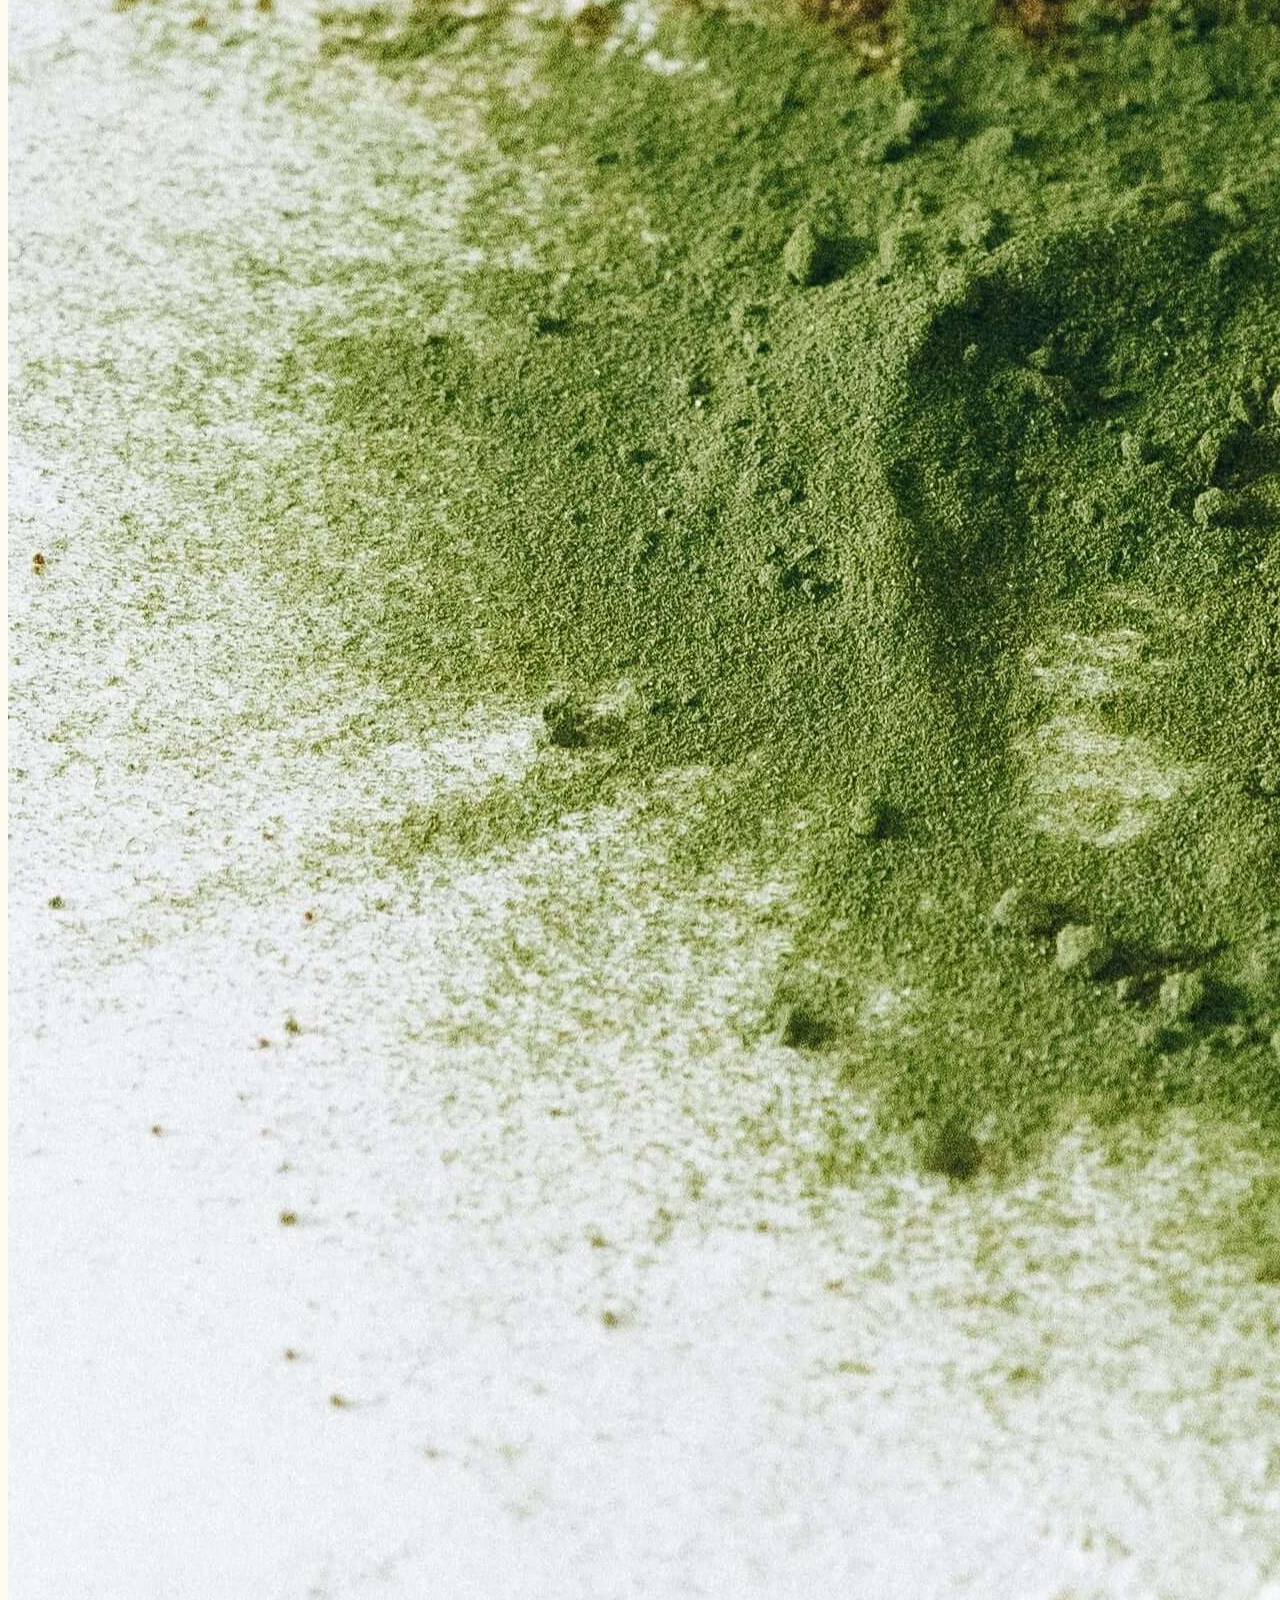
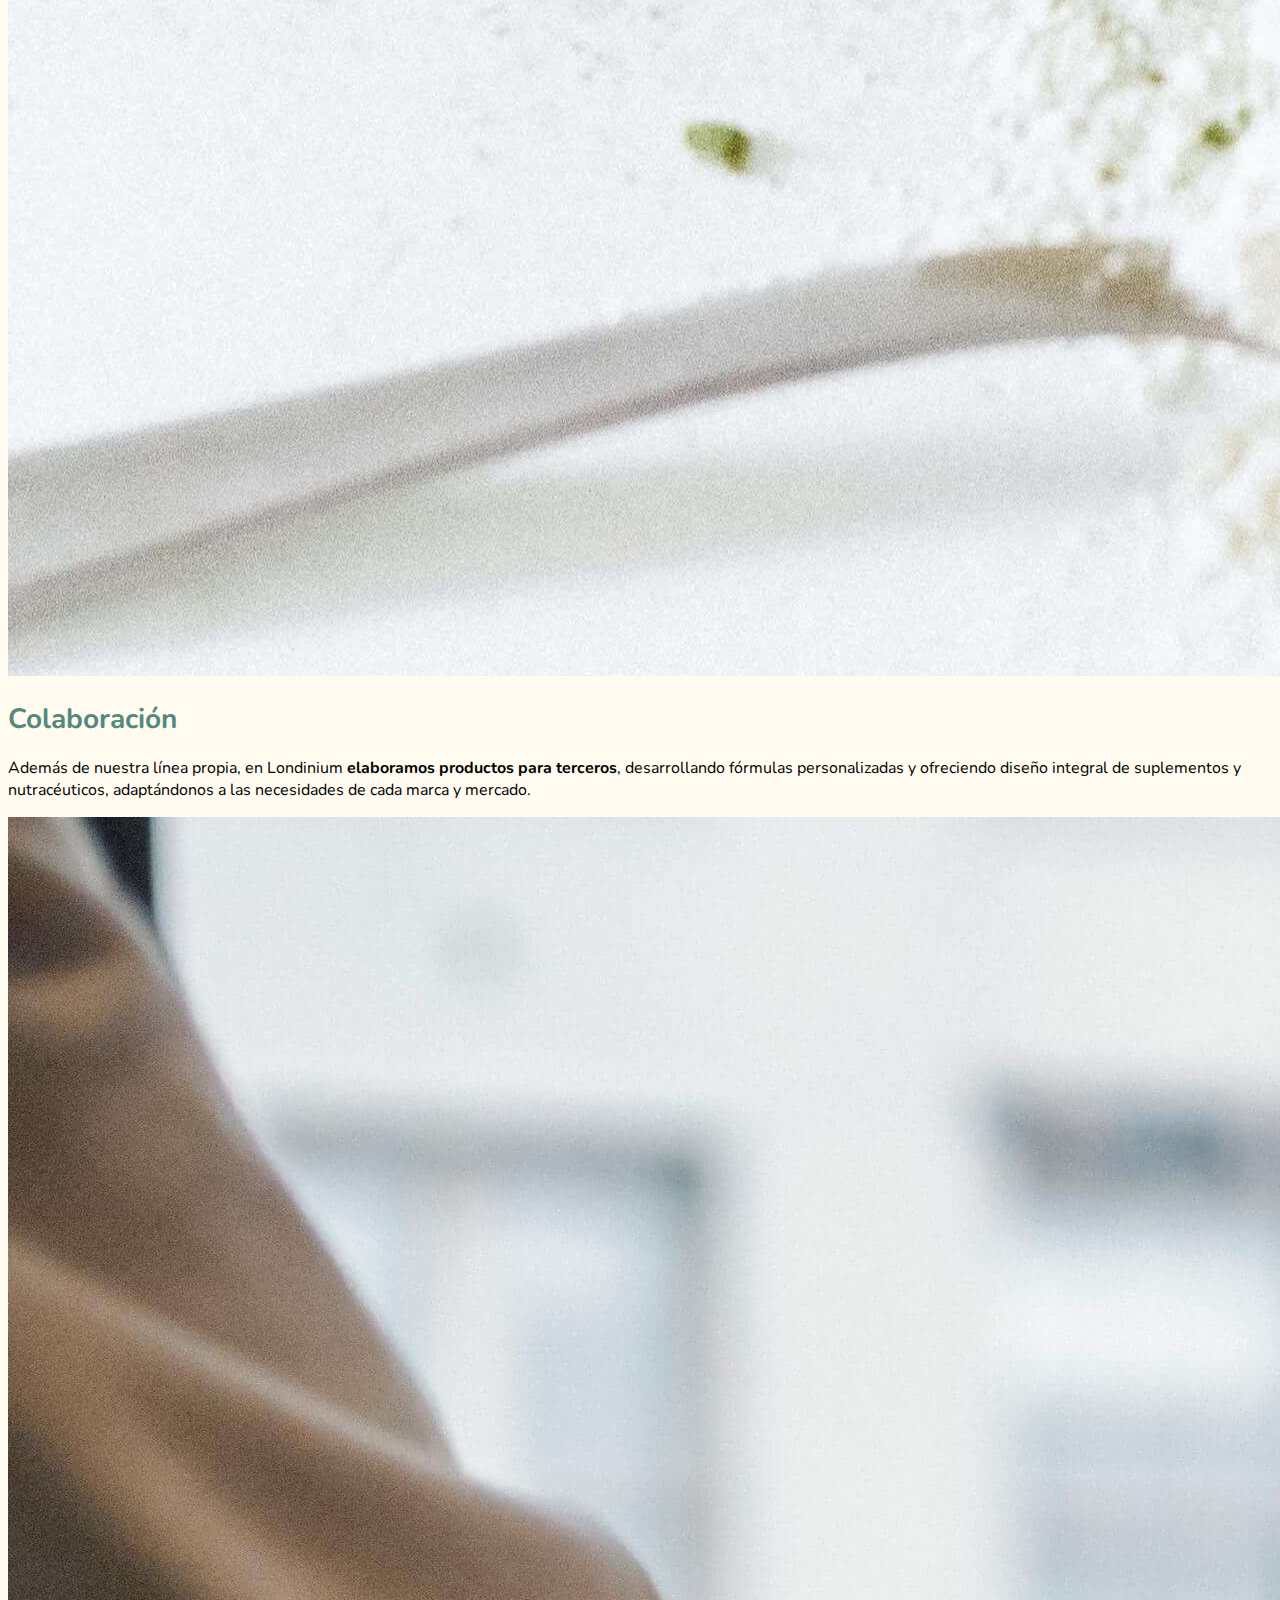
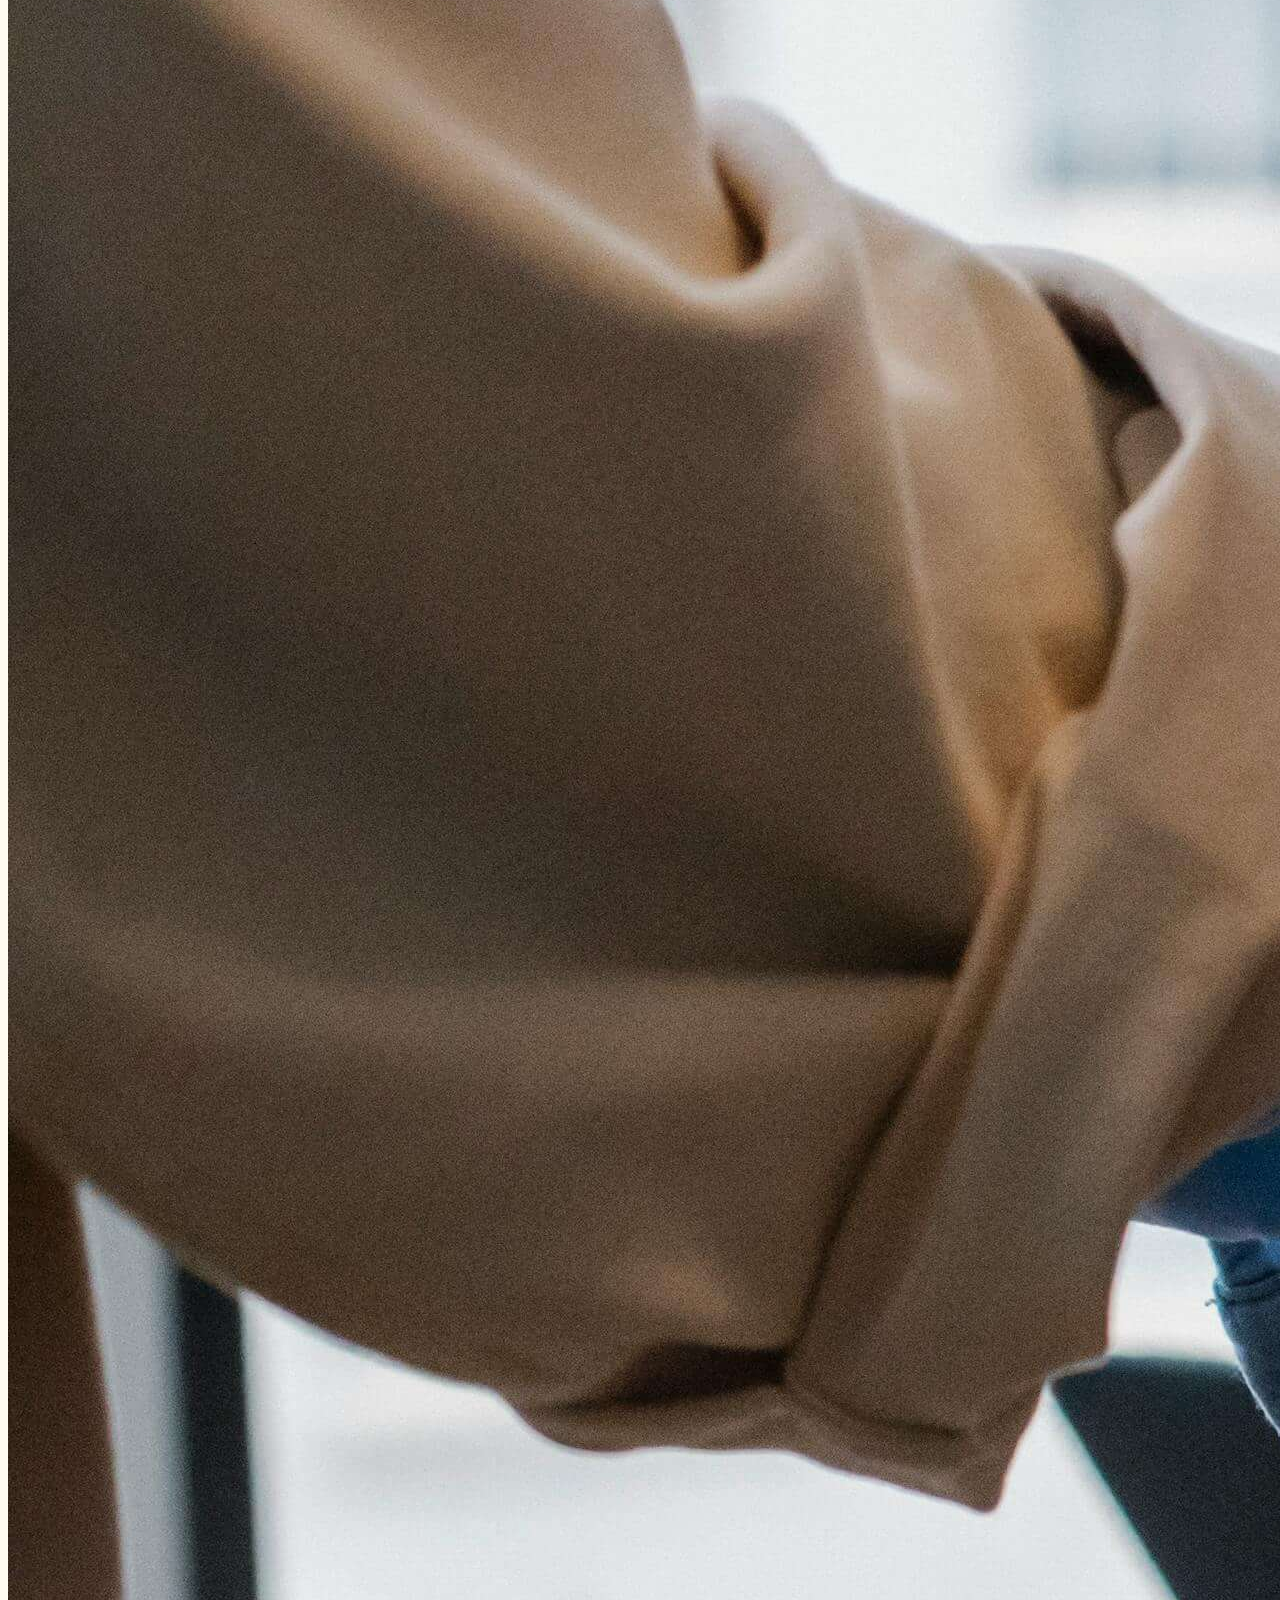
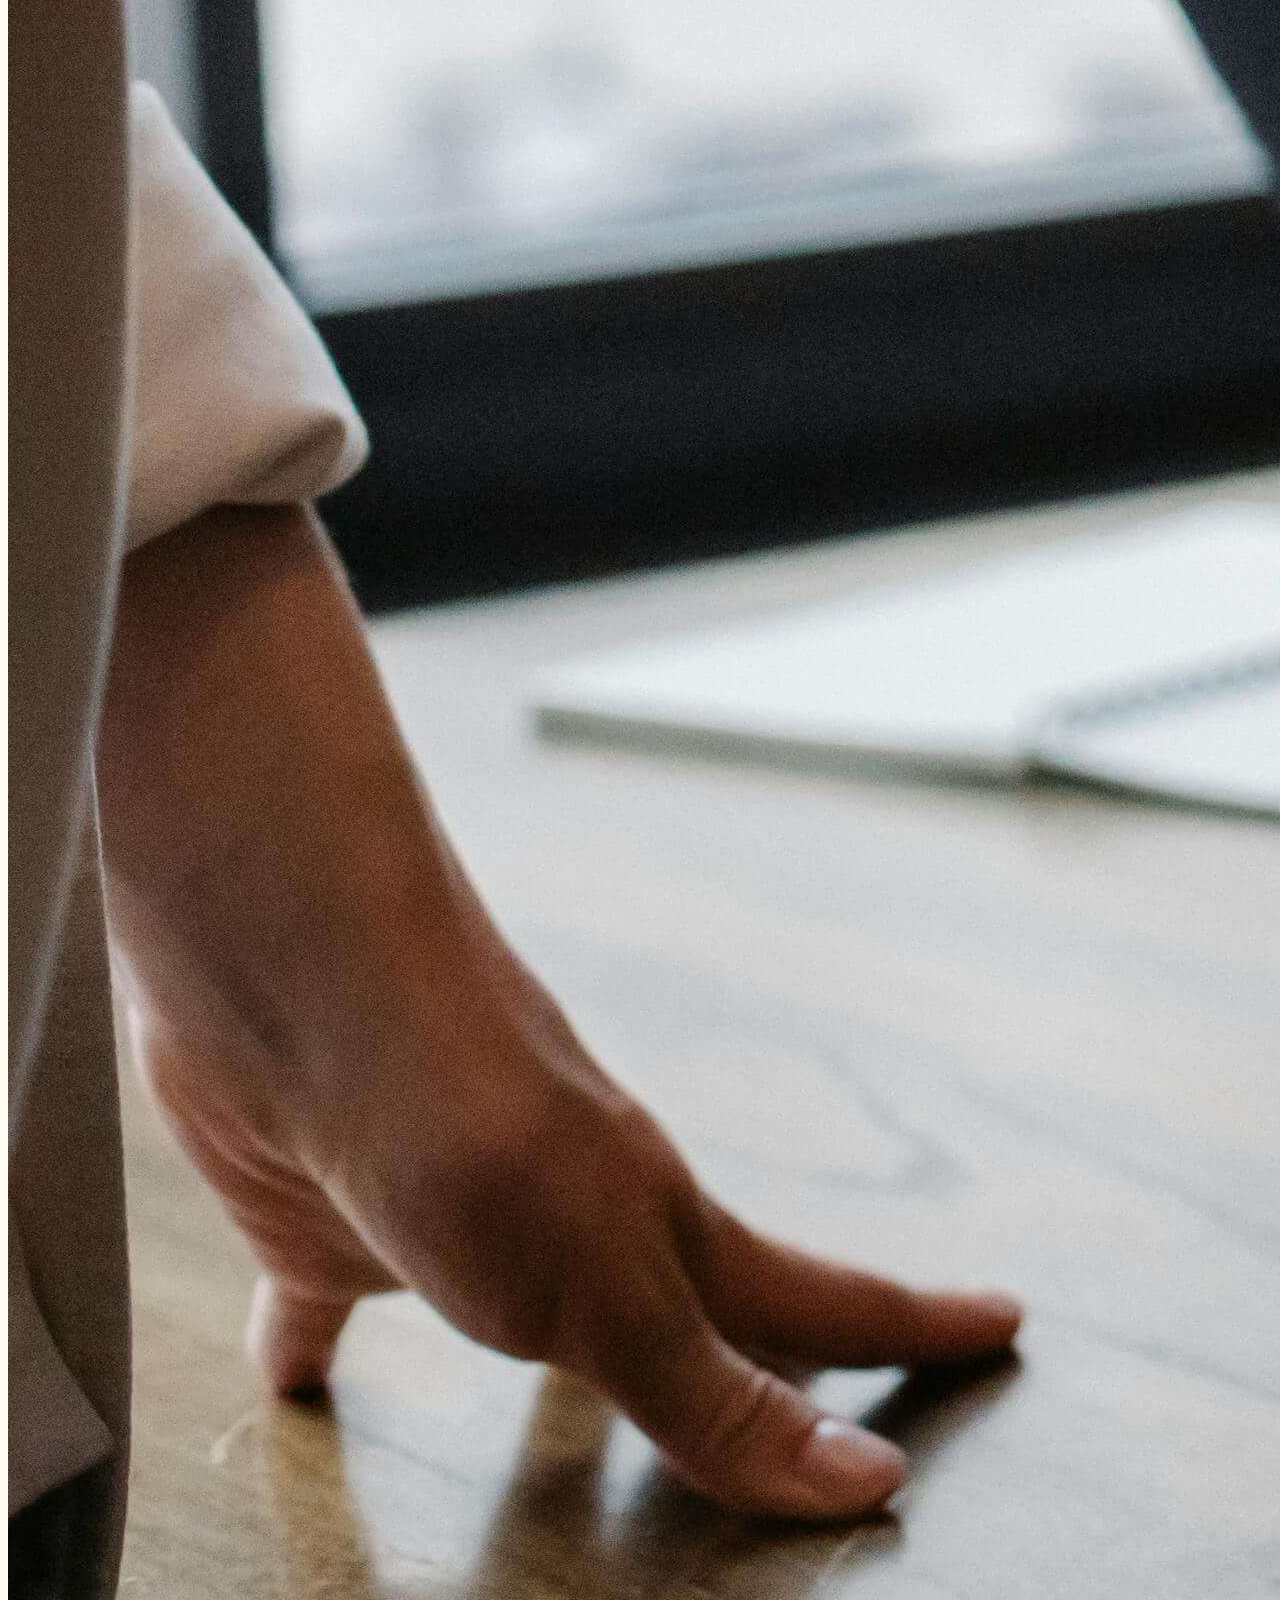
<file: aboutus.html>
<!DOCTYPE html>
<html lang="es">
<head>
  <meta charset="UTF-8">
  <meta name="viewport" content="width=device-width, initial-scale=1.0">
  <title>Londinium | Nosotros</title>
  <link rel="preconnect" href="https://fonts.googleapis.com">
  <link rel="preconnect" href="https://fonts.gstatic.com" crossorigin>
  <link href="https://fonts.googleapis.com/css2?family=Crimson+Text:wght@400;500;700&family=Nunito:wght@200..1000&display=swap" rel="stylesheet">
  <link rel="stylesheet" href="https://cdn.jsdelivr.net/npm/bootstrap-icons@1.13.1/font/bootstrap-icons.min.css">
  <link href="https://cdn.jsdelivr.net/npm/bootstrap@5.3.7/dist/css/bootstrap.min.css" rel="stylesheet" integrity="sha384-LN+7fdVzj6u52u30Kp6M/trliBMCMKTyK833zpbD+pXdCLuTusPj697FH4R/5mcr" crossorigin="anonymous">
  <link rel="stylesheet" href="./static/css/styles.css">
  <link rel="apple-touch-icon" sizes="180x180" href="./static/images/favicon/apple-touch-icon.png">
  <link rel="icon" type="image/png" sizes="32x32" href="./static/images/favicon/favicon-32x32.png">
  <link rel="icon" type="image/png" sizes="16x16" href="./static/images/favicon/favicon-16x16.png">
  <link rel="manifest" href="./static/images/site.webmanifest">
</head>
<body>
  <header class="fixed-top">
    <div class="bg-secondary-custom" id="header-info">
      <p class="text-center text-light-custom nunito-text-bold py-2 mb-0">info@londinium.com.ar</p>
    </div>
    <nav class="navbar sticky-top navbar-expand-lg bg-tertiary-custom shadow-sm">
      <div class="container-fluid">
        <a class="navbar-brand title-text crimson-text-bold" href="#"><img src="./static/images/londinium-logo.svg" alt="logo" width="32" class="mx-2"> LONDINIUM</a>
        <a class="navbar-toggler" type="a" data-bs-toggle="collapse" data-bs-target="#navbarNavAltMarkup" aria-controls="navbarNavAltMarkup" aria-expanded="false" aria-label="Toggle navigation">
          <span class="navbar-toggler-icon"></span>
        </a>
        <div class="collapse navbar-collapse justify-content-end" id="navbarNavAltMarkup">
          <div class="navbar-nav">
            <a class="nav-link" href="./index.html#header-info">Inicio</a>
            <a class="nav-link" href="./products.html">Productos</a>
            <a class="nav-link" href="./index.html#contact">Contacto</a>
            <a class="nav-link active" href="./aboutus.html">Nosotros</a>
            <a class="nav-link" href="./download.html">Descargas</a>
            <a class="nav-link" href="#">Acceder</a>
            <a href="#" class="nav-link"><img src="./static/images/lang-ar.png" alt="Idioma" width="24"></a>
          </div>
        </div>
      </div>
    </nav>
  </header>
  <main>
    <div class="spacer"></div>
    <section class="container d-flex justify-content-center align-items-center my-8" id="us-hero">
      <div class="text-center">
        <img src="./static/images/hero-bottom-left.svg" alt="" class="decoration" id="hero-bottom-left">
        <img src="./static/images/hero-bottom-right.svg" alt="" class="decoration" id="hero-bottom-right">        
        <h1 class="crimson-text-bold text-center text-dark hero-title fade-in-0">
          Sobre Nosotros
        </h1>
        <h2 class="crimson-text-semibold text-center text-primary-custom hero-subtitle fade-in-1">
          En Londinium creemos que el bienestar comienza <strong>desde adentro</strong>...
        </h2>
        <a href="#start" class="btn btn-secondary-custom fade-in-2 mt-4">Descubrir</a>
      </div>
    </section>

    <section class="container my-4" id="start">
      <div class="row justify-content-center align-items-center">
        <div class="col-md-12 col-lg-10 col-xl-9">
        <p class="section-text text-start">
          ... por eso creamos suplementos que combinan lo mejor de la naturaleza con la innovación de la ciencia moderna.
        </p>
        <p class="section-text text-start">
          Disponemos de un equipo propio de <strong>I+D+i</strong> formado por profesionales especialistas en las áreas de desarollo de <strong>productos naturales a base de plantas</strong> que se esfuerza por investigar y desarrollar cada fórmula, pensadas para acompañarte en tu día a día, aportando energía, equilibrio, vitalidad y cuidado para tu piel y tu sistema inmunológico, aumentado tu salud y bienestar. Seleccionamos ingredientes de la más <strong>alta calidad</strong> y seguimos procesos que aseguran pureza y eficacia.
        </p>
        <p class="section-title crimson-text-bold text-center text-primary-custom pt-4">Nuestros pilares</p>
        </div>
      </div>
    </section>

    <section class="container py-4">
      <div class="row align-items-center justify-content-center flex-md-row-reverse">
        <div class="col-md-6 col-lg-5 col-xl-4">
          <h1 class="fs-2 fw-bolder title-text text-start">Honestidad</h1>
          <p>
            Nos comprometemos a ofrecer <strong>productos honestos, seguros y eficaces</strong>, elaborados bajo estándares internacionales de calidad. Cada fórmula está diseñada para aportar <strong>beneficios tangibles:</strong> más energía, un sistema inmunológico fortalecido, piel saludable, vitalidad y equilibrio. 
          </p>
        </div>
        <div class="col-md-6 col-lg-5 col-xl-4">
          <img src="./static/images/products/super-seed-escena.png" alt="imagen de elementos de nutrición" class="w-100 rounded-4">
        </div>
      </div>
    </section>
    <section class="container py-4">
      <div class="row align-items-center justify-content-center">
        <div class="col-md-6 col-lg-5 col-xl-4">
          <h1 class="fs-2 fw-bolder title-text text-start">Calidad</h1>
          <p>
            Seleccionamos <strong>ingredientes premium</strong> de fuentes confiables y aplicamos procesos que garantizan <strong>trazabilidad, potencia y pureza</strong>.
          </p>
        </div>
        <div class="col-md-6 col-lg-5 col-xl-4">
          <img src="./static/images/lab-material.jpg" alt="imagen de elementos de nutrición" class="w-100 rounded-4">
        </div>
      </div>
    </section>


    <section class="container py-4">
      <div class="row align-items-center justify-content-center flex-md-row-reverse">
        <div class="col-md-6 col-lg-5 col-xl-4">
          <h1 class="fs-2 fw-bolder title-text text-start">Visión</h1>
          <p>
            Ser una marca referente en <strong>bienestar integral</strong>, ofreciendo productos que fusionan ciencia y naturaleza para mejorar la calidad de vida de las personas. Aspiramos a ser un símbolo de pureza, innovación y excelencia, llevando <strong>nutrición premium</strong> a cada hogar y expandiendo la presencia de Londinium a nivel internacional.
          </p>
        </div>
        <div class="col-md-6 col-lg-5 col-xl-4">
          <img src="./static/images/nutrition.jpg" alt="imagen de elementos de nutrición" class="w-100 rounded-4">
        </div>
      </div>
    </section>
    <section class="container py-4">
      <div class="row align-items-center justify-content-center">
        <div class="col-md-6 col-lg-5 col-xl-4">
          <h1 class="fs-2 fw-bolder title-text text-start">Misión</h1>
          <p>
            Desarrollar suplementos nutricionales de <strong>alta pureza y eficacia</strong>, elaborados con ingredientes seleccionados y formulaciones científicas que potencian la salud, la belleza y la energía. <br>
            Nuestra misión es brindar un <strong>bienestar auténtico</strong>, accesible y respaldado por la excelencia en cada detalle. También, brindar <strong>servicios de elaboración</strong> para terceros, creando fórmulas personalizadas y diseñando productos que reflejen la identidad de otras marcas.
          </p>
        </div>
        <div class="col-md-6 col-lg-5 col-xl-4">
          <img src="./static/images/color-powders.jpg" alt="imagen de polvos nutritivos" class="w-100 rounded-4">
        </div>
      </div>
    </section>
    <section class="container py-4">
      <div class="row align-items-center justify-content-center flex-md-row-reverse">
        <div class="col-md-6 col-lg-5 col-xl-4">
          <h1 class="fs-2 fw-bolder title-text text-start">Colaboración</h1>
          <p>
            Además de nuestra línea propia, en Londinium <strong>elaboramos productos para terceros</strong>, desarrollando fórmulas personalizadas y ofreciendo diseño integral de suplementos y nutracéuticos, adaptándonos a las necesidades de cada marca y mercado.
          </p>
        </div>
        <div class="col-md-6 col-lg-5 col-xl-4">
          <img src="./static/images/handshake.jpg" alt="imagen de personas dándose la mano" class="w-100 rounded-4">
        </div>
      </div>
    </section>

    <section class="container-fluid py-4 my-4" id="inspirational">
      <div class="floating-filter darken"></div>
      <div class="row justify-content-center">
        <div class="col-md-6 col-lg-5 col-xl-4 text-light text-center">
          <p class="fs-4 px-4 px-md-0 pt-3 position-relative">
            <strong>Londinium</strong> nace con la misión de transformar la nutrición en una experiencia simple, estética y efectiva. <br>
            Una marca que <strong>inspira hábitos saludables</strong> y se convierte en aliada de quienes buscan vivir mejor, sentirse bien y potenciar su salud a través de la ciencia y la naturaleza.
          </p>
        </div>
      </div>
    </section>

    <section class="container">
      <div class="row justify-content-center align-items-center py-4">
        <div class="col-md-6 text-center">
          <img src="./static/images/logos/gluten-free.svg" alt="gluten-free">
          <p class="text-muted fw-bold display-6">Productos de origen Vegetal 100% libres de gluten</p>
        </div>
      </div>

      </div>
    </section>

    <section class="container d-flex justify-content-center align-items-center py-4 mb-md-4" id="contact">
      <div class="row justify-content-evenly">
        <div class="col-md-6 d-flex flex-column justify-content-between p-4" id="form-container">
          <h2 class="section-title text-primary-custom text-center">Podés escribirnos</h2>
          <p class="section-text text-primary-custom">Completá el formulario con tus datos y tu consulta, y un asesor se pondrá en contacto a la brevedad.</p>
          <form action="https://api.web3forms.com/submit" method="post" class="text-center text-primary-custom" id="form">
            <input type="hidden" name="access_key" value="13618bd0-cd95-4d9c-a9c4-e78d8c4240db">
            <input type="hidden" name="form_origin" value="Nosotros">
            <input type="hidden" name="from_name" value="Londinium Landing Page">
            <input type="hidden" name="subject" value="Nuevo mensaje desde el Formulario Web">
            <input type="hidden" name="redirect" value="https://londinium.com.ar/thankyou.html">
            <div class="mb-3 text-start">
              <label for="name" class="form-label mb-0">Nombre</label>
              <input type="text" class="form-control" name="name" id="name">
            </div>
            <div class="mb-3 text-start">
              <label for="email" class="form-label mb-0">Correo electrónico</label>
              <input type="email" class="form-control" name="email" id="email">
            </div>
            <div class="mb-3 text-start">
              <label for="message" class="form-label mb-0">Consulta</label>
              <textarea class="form-control" name="message" id="message" rows="3"></textarea>
            </div>
            <button class="btn btn-lg btn-secondary-custom" type="submit"><i class="bi bi-send"></i>Enviar consulta</button>
          </form>
        </div>
        <div class="col-md-4 d-flex flex-column align-items-center justify-content-between p-4" id="message-container">
          <h2 class="section-title text-primary-custom">... o enviarnos un mensaje</h2>
          <p class="section-text text-primary-custom">Nuestro chat está disponible para responder tus consultas y brindarte más información acerca de nuestros productos.</p>
          <a class="btn btn-lg btn-success" href="https://wa.me/+5491157035332"><i class="bi bi-whatsapp"></i>Whatsapp</a>
        </div>
      </div>
    </section>
  </main>
  <footer class="container-fluid py-4">
    <div class="container">
      <div class="row">
        <div class="col-md-6 d-flex flex-column nunito-text-bold">
          <a class="navbar-brand fs-2 crimson-text-bold mb-4" href="#"><img src="./static/images/londinium-logo-light.svg" alt="logo" width="32" class="mx-2"> LONDINIUM</a>
          <div class="d-flex flex-column d-md-none ms-2">
            <a class="py-1" href="tel: +5491137504341"><i class="bi bi-telephone"></i>+54 9 11 3750-4341</a>
            <a class="py-1" href="https://wa.me/+5491157035332"><i class="bi bi-whatsapp"></i>+54 9 11 5703-5332</a>
            <a class="py-1" href="https://maps.app.goo.gl/aeKiRTN585mLB3NfA"><i class="bi bi-geo-alt"></i>12 de Octubre 2670 - Quilmes</a>
            <a class="py-1" href="mailto:info@londinium.com.ar"><i class="bi bi-envelope"></i>info@londinium.com.ar</a>
          </div>
          <div class="d-none d-md-flex flex-column ms-2">
            <p class=""><i class="bi bi-telephone"></i>+54 9 11 3750-4341</p>
            <p class=""><i class="bi bi-whatsapp"></i>+54 9 11 5703-5332</p>
            <p class=""><i class="bi bi-geo-alt"></i>12 de Octubre 2670 - Quilmes</p>
            <p class=""><i class="bi bi-envelope"></i>info@londinium.com.ar</p>
          </div>
        </div>
        <div class="col-md-6 d-flex justify-content-start justify-content-md-end mt-4 mt-md-0 column-gap-2 align-items-center">
          <img src="./static/images/logos/fda-approved.svg" alt="Logo aprobación FDA" width="80" class="filter-invert-shadowless mx-2  mx-2">
          <img src="./static/images/logos/kosher.svg" alt="Logo Kosher" width="80" class="filter-invert-shadowless mx-2  mx-2">
        </div>
        <div class="col-md-6 d-none d-flex justify-content-center justify-content-md-end mt-4 mt-md-0 column-gap-2">
          <a href="https://intagram.com" class="display-5"><i class="bi bi-instagram"></i></a>
          <a href="https://facebook.com" class="display-5"><i class="bi bi-facebook"></i></a>
        </div>
        <div class="col-md-12 text-center mt-4">
          <p>Londinium 2025 | Diseño <a href="https://github.com/saucem" class="fw-bold">Saucem</a></p>
        </div>
      </div>
    </div>
  </footer>
  <script src="https://cdn.jsdelivr.net/npm/bootstrap@5.0.2/dist/js/bootstrap.bundle.min.js" integrity="sha384-MrcW6ZMFYlzcLA8Nl+NtUVF0sA7MsXsP1UyJoMp4YLEuNSfAP+JcXn/tWtIaxVXM" crossorigin="anonymous"></script>
  <script>
    window.onload = function() {
        // Reset the form fields when the page loads
        document.getElementById("form").reset();
    };
</script>
</body>
</html>
</file>
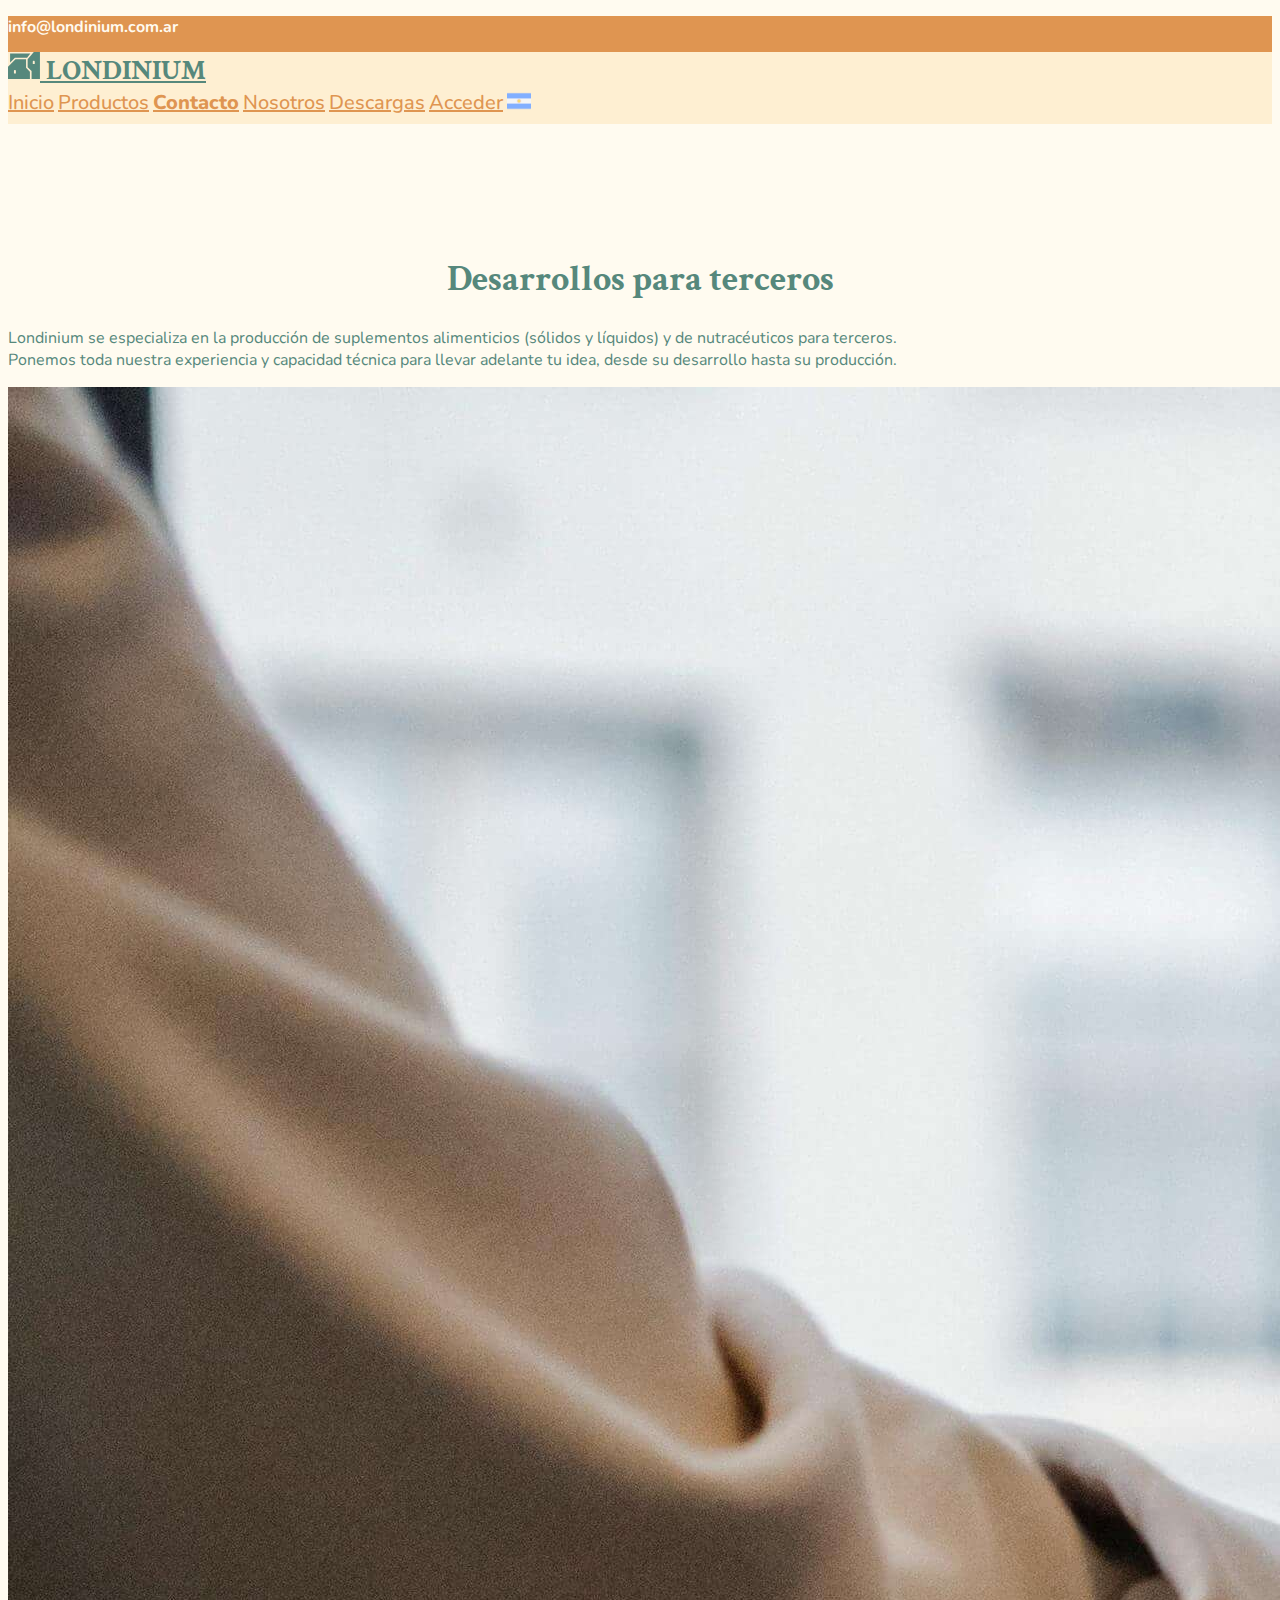
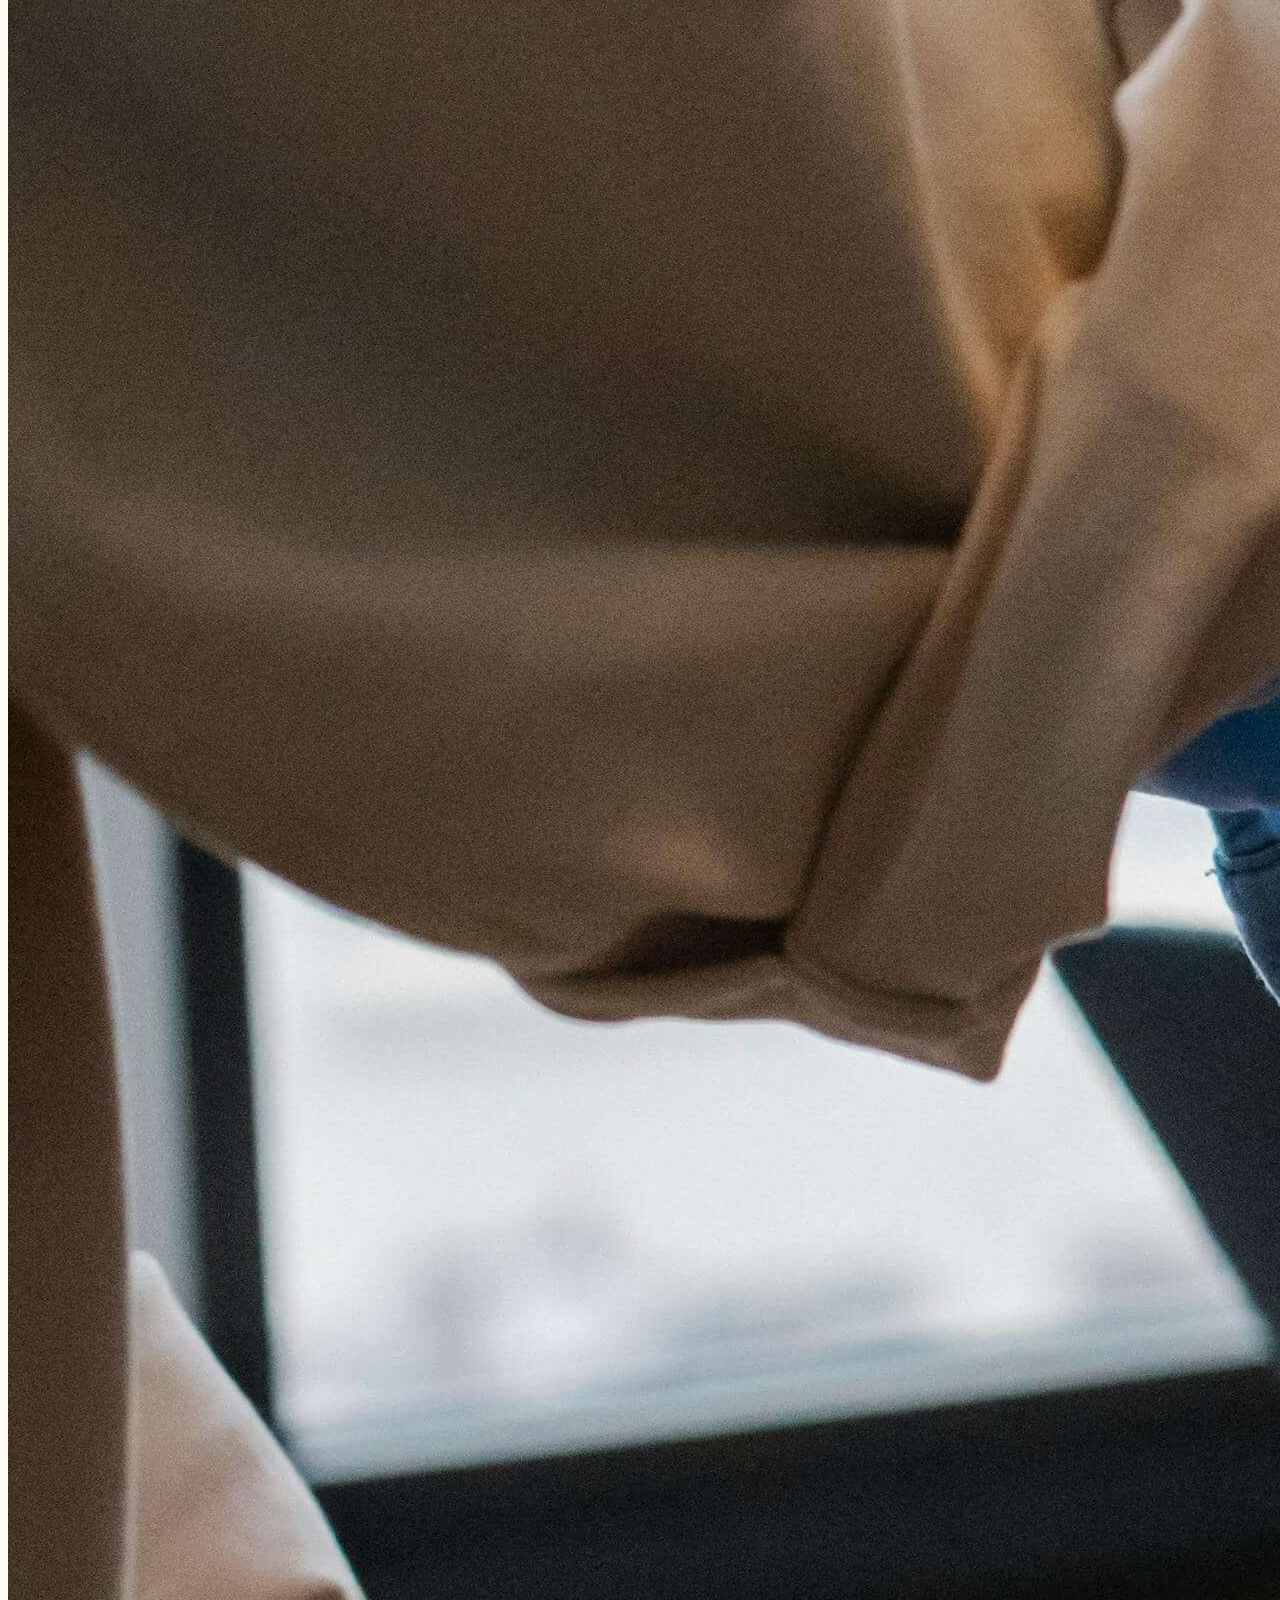
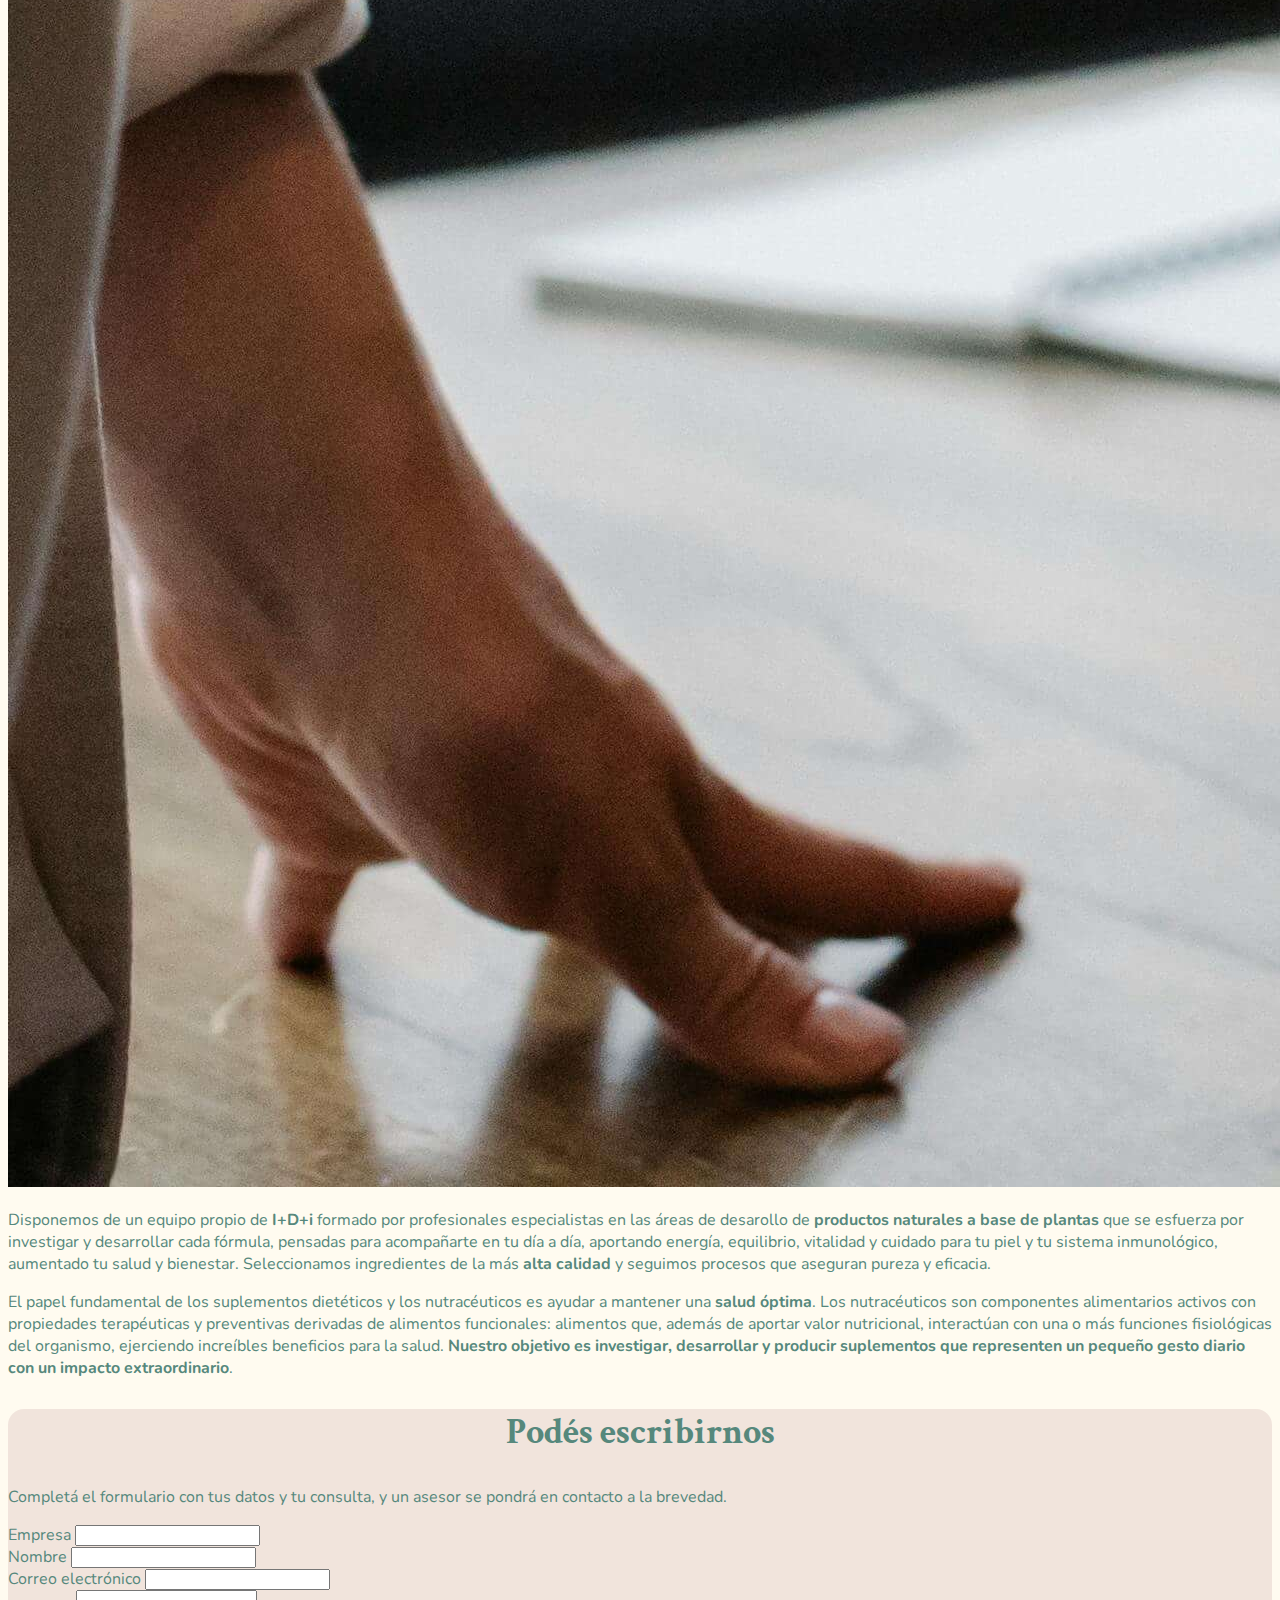
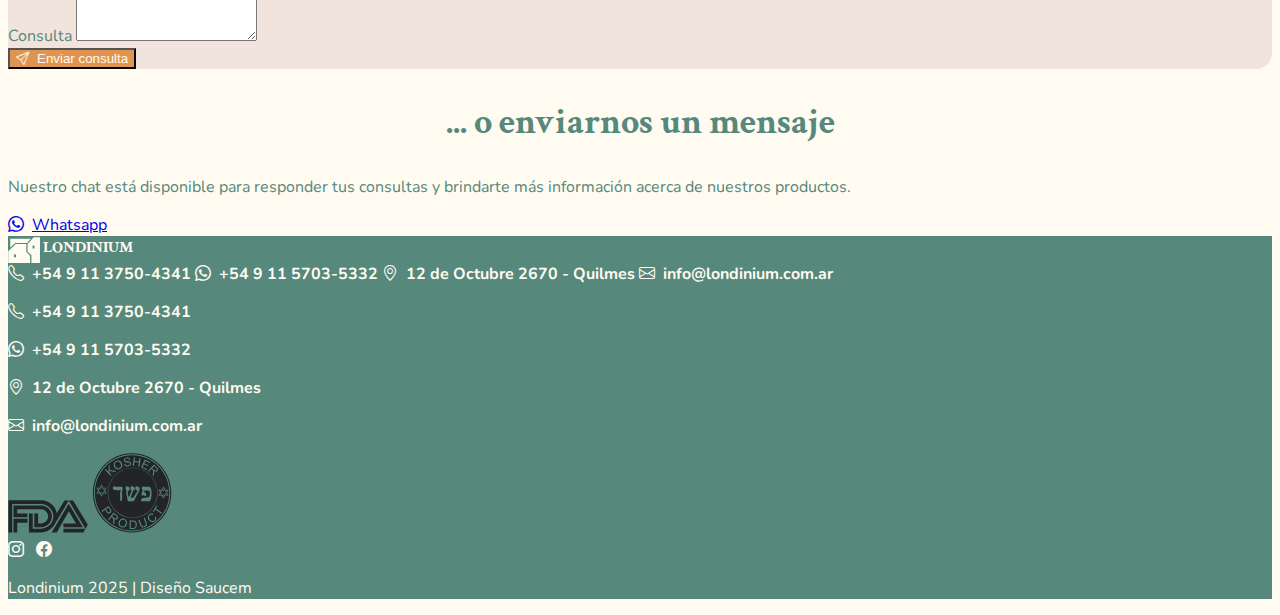
<file: b2bcontact.html>
<!DOCTYPE html>
<html lang="es">
<head>
  <meta charset="UTF-8">
  <meta name="viewport" content="width=device-width, initial-scale=1.0">
  <title>Londinium | Desarrollos para terceros</title>
  <link rel="preconnect" href="https://fonts.googleapis.com">
  <link rel="preconnect" href="https://fonts.gstatic.com" crossorigin>
  <link href="https://fonts.googleapis.com/css2?family=Crimson+Text:wght@400;500;700&family=Nunito:wght@200..1000&display=swap" rel="stylesheet">
  <link rel="stylesheet" href="https://cdn.jsdelivr.net/npm/bootstrap-icons@1.13.1/font/bootstrap-icons.min.css">
  <link href="https://cdn.jsdelivr.net/npm/bootstrap@5.3.7/dist/css/bootstrap.min.css" rel="stylesheet" integrity="sha384-LN+7fdVzj6u52u30Kp6M/trliBMCMKTyK833zpbD+pXdCLuTusPj697FH4R/5mcr" crossorigin="anonymous">
  <link rel="stylesheet" href="./static/css/styles.css">
  <link rel="apple-touch-icon" sizes="180x180" href="./static/images/favicon/apple-touch-icon.png">
  <link rel="icon" type="image/png" sizes="32x32" href="./static/images/favicon/favicon-32x32.png">
  <link rel="icon" type="image/png" sizes="16x16" href="./static/images/favicon/favicon-16x16.png">
  <link rel="manifest" href="./static/images/site.webmanifest">
</head>
<body>
  <header class="fixed-top">
    <div class="bg-secondary-custom" id="header-info">
      <p class="text-center text-light-custom nunito-text-bold py-2 mb-0">info@londinium.com.ar</p>
    </div>
    <nav class="navbar sticky-top navbar-expand-lg bg-tertiary-custom shadow-sm">
      <div class="container-fluid">
        <a class="navbar-brand title-text crimson-text-bold" href="#"><img src="./static/images/londinium-logo.svg" alt="logo" width="32" class="mx-2"> LONDINIUM</a>
        <a class="navbar-toggler" type="a" data-bs-toggle="collapse" data-bs-target="#navbarNavAltMarkup" aria-controls="navbarNavAltMarkup" aria-expanded="false" aria-label="Toggle navigation">
          <span class="navbar-toggler-icon"></span>
        </a>
        <div class="collapse navbar-collapse justify-content-end" id="navbarNavAltMarkup">
          <div class="navbar-nav">
            <a class="nav-link" href="./index.html#header-info">Inicio</a>
            <a class="nav-link" href="./products.html">Productos</a>
            <a class="nav-link active" aria-current="page" href="./b2bcontact.html">Contacto</a>
            <a class="nav-link" href="aboutus.html">Nosotros</a>
            <a class="nav-link" href="download.html">Descargas</a>
            <a class="nav-link" href="#">Acceder</a>
            <a href="#" class="nav-link"><img src="./static/images/lang-ar.png" alt="Idioma" width="24"></a>
          </div>
        </div>
      </div>
    </nav>
  </header>
  <main>
    <div class="spacer"></div>
    <section class="container my-4 py-4" id="products">
      <h1 class="section-title title-text text-center py-2">Desarrollos para terceros</h1>
      <div class="row justify-content-center my-4">
        <div class="col-12 col-lg-10 col-xl-8">
          <p class="section-text text-primary-custom fs-5">
            Londinium se especializa en la producción de suplementos alimenticios (sólidos y líquidos) y de nutracéuticos para terceros. <br>
            Ponemos toda nuestra experiencia y capacidad técnica para llevar adelante tu idea, desde su desarrollo hasta su producción.
          </p>
        </div>
      </div>
      <div class="row justify-content-center my-4">
        <div class="col-12 col-lg-10 col-xl-8">
          <img src="./static/images/handshake.jpg" alt="imagen de personas dándose la mano" class="w-100 rounded-4">
        </div>
      </div>
      <div class="row justify-content-center my-4">
        <div class="col-12 col-lg-10 col-xl-8">
          <p class="section-text text-primary-custom text-start">
            Disponemos de un equipo propio de <strong>I+D+i</strong> formado por profesionales especialistas en las áreas de desarollo de <strong>productos naturales a base de plantas</strong> que se esfuerza por investigar y desarrollar cada fórmula, pensadas para acompañarte en tu día a día, aportando energía, equilibrio, vitalidad y cuidado para tu piel y tu sistema inmunológico, aumentado tu salud y bienestar. Seleccionamos ingredientes de la más <strong>alta calidad</strong> y seguimos procesos que aseguran pureza y eficacia.
          </p>
          <p class="section-text text-primary-custom text-start">
            El papel fundamental de los suplementos dietéticos y los nutracéuticos es ayudar a mantener una <strong>salud óptima</strong>. Los nutracéuticos son componentes alimentarios activos con propiedades terapéuticas y preventivas derivadas de alimentos funcionales: alimentos que, además de aportar valor nutricional, interactúan con una o más funciones fisiológicas del organismo, ejerciendo increíbles beneficios para la salud. <strong>Nuestro objetivo es investigar, desarrollar y producir suplementos que representen un pequeño gesto diario con un impacto extraordinario</strong>.
          </p>
        </div>  
      </div>
    </section>

    <section class="container d-flex justify-content-center align-items-center py-4" id="contact">
      <div class="row justify-content-evenly">
        <div class="col-md-7 col-lg-6 d-flex flex-column justify-content-between p-4" id="form-container">
          <h2 class="section-title text-primary-custom text-center">Podés escribirnos</h2>
          <p class="section-text text-primary-custom">Completá el formulario con tus datos y tu consulta, y un asesor se pondrá en contacto a la brevedad.</p>
          <form action="https://api.web3forms.com/submit" method="post" class="text-center text-primary-custom" id="form">
            <input type="hidden" name="access_key" value="13618bd0-cd95-4d9c-a9c4-e78d8c4240db">
            <input type="hidden" name="form_origin" value="B2B Contact">
            <input type="hidden" name="from_name" value="Londinium Landing Page">
            <input type="hidden" name="subject" value="Nuevo mensaje desde el Formulario Web">
            <input type="hidden" name="redirect" value="https://londinium.com.ar/thankyou.html">
            <div class="mb-3 text-start">
              <label for="business" class="form-label mb-0">Empresa</label>
              <input type="text" class="form-control" name="business" id="business">
            </div>
            <div class="mb-3 text-start">
              <label for="name" class="form-label mb-0">Nombre</label>
              <input type="text" class="form-control" name="name" id="name">
            </div>
            <div class="mb-3 text-start">
              <label for="email" class="form-label mb-0">Correo electrónico</label>
              <input type="email" class="form-control" name="email" id="email">
            </div>
            <div class="mb-3 text-start">
              <label for="message" class="form-label mb-0">Consulta</label>
              <textarea class="form-control" name="message" id="message" rows="3"></textarea>
            </div>
            <button class="btn btn-secondary-custom" type="submit"><i class="bi bi-send"></i>Enviar consulta</button>
          </form>
        </div>
        <div class="col-md-4 d-flex flex-column align-items-center justify-content-between p-4" id="message-container">
          <h2 class="section-title text-primary-custom">... o enviarnos un mensaje</h2>
          <p class="section-text text-primary-custom">Nuestro chat está disponible para responder tus consultas y brindarte más información acerca de nuestros productos.</p>
          <a class="btn btn-success" href="https://wa.me/+5491157035332"><i class="bi bi-whatsapp"></i>Whatsapp</a>
        </div>
      </div>
    </section>

  </main>
  <footer class="container-fluid py-4">
    <div class="container">
      <div class="row">
        <div class="col-md-6 d-flex flex-column nunito-text-bold">
          <a class="navbar-brand fs-2 crimson-text-bold mb-4" href="#"><img src="./static/images/londinium-logo-light.svg" alt="logo" width="32" class="mx-2"> LONDINIUM</a>
          <div class="d-flex flex-column d-md-none ms-2">
            <a class="py-1" href="tel: +5491137504341"><i class="bi bi-telephone"></i>+54 9 11 3750-4341</a>
            <a class="py-1" href="https://wa.me/+5491157035332"><i class="bi bi-whatsapp"></i>+54 9 11 5703-5332</a>
            <a class="py-1" href="https://maps.app.goo.gl/aeKiRTN585mLB3NfA"><i class="bi bi-geo-alt"></i>12 de Octubre 2670 - Quilmes</a>
            <a class="py-1" href="mailto:info@londinium.com.ar"><i class="bi bi-envelope"></i>info@londinium.com.ar</a>
          </div>
          <div class="d-none d-md-flex flex-column ms-2">
            <p class=""><i class="bi bi-telephone"></i>+54 9 11 3750-4341</p>
            <p class=""><i class="bi bi-whatsapp"></i>+54 9 11 5703-5332</p>
            <p class=""><i class="bi bi-geo-alt"></i>12 de Octubre 2670 - Quilmes</p>
            <p class=""><i class="bi bi-envelope"></i>info@londinium.com.ar</p>
          </div>
        </div>
        <div class="col-md-6 d-flex justify-content-start justify-content-md-end mt-4 mt-md-0 column-gap-2 align-items-center">
          <img src="./static/images/logos/fda-approved.svg" alt="Logo aprobación FDA" width="80" class="filter-invert-shadowless mx-2  mx-2">
          <img src="./static/images/logos/kosher.svg" alt="Logo Kosher" width="80" class="filter-invert-shadowless mx-2  mx-2">
        </div>
        <div class="col-md-6 d-none d-flex justify-content-center justify-content-md-end mt-4 mt-md-0 column-gap-2">
          <a href="https://intagram.com" class="display-5"><i class="bi bi-instagram"></i></a>
          <a href="https://facebook.com" class="display-5"><i class="bi bi-facebook"></i></a>
        </div>
        <div class="col-md-12 text-center mt-4">
          <p>Londinium 2025 | Diseño <a href="https://github.com/saucem" class="fw-bold">Saucem</a></p>
        </div>
      </div>
    </div>
  </footer>
  <script src="https://cdn.jsdelivr.net/npm/bootstrap@5.0.2/dist/js/bootstrap.bundle.min.js" integrity="sha384-MrcW6ZMFYlzcLA8Nl+NtUVF0sA7MsXsP1UyJoMp4YLEuNSfAP+JcXn/tWtIaxVXM" crossorigin="anonymous"></script>
  <script>
    window.onload = function() {
        // Reset the form fields when the page loads
        document.getElementById("form").reset();
    };
</script>
</body>
</html>
</file>
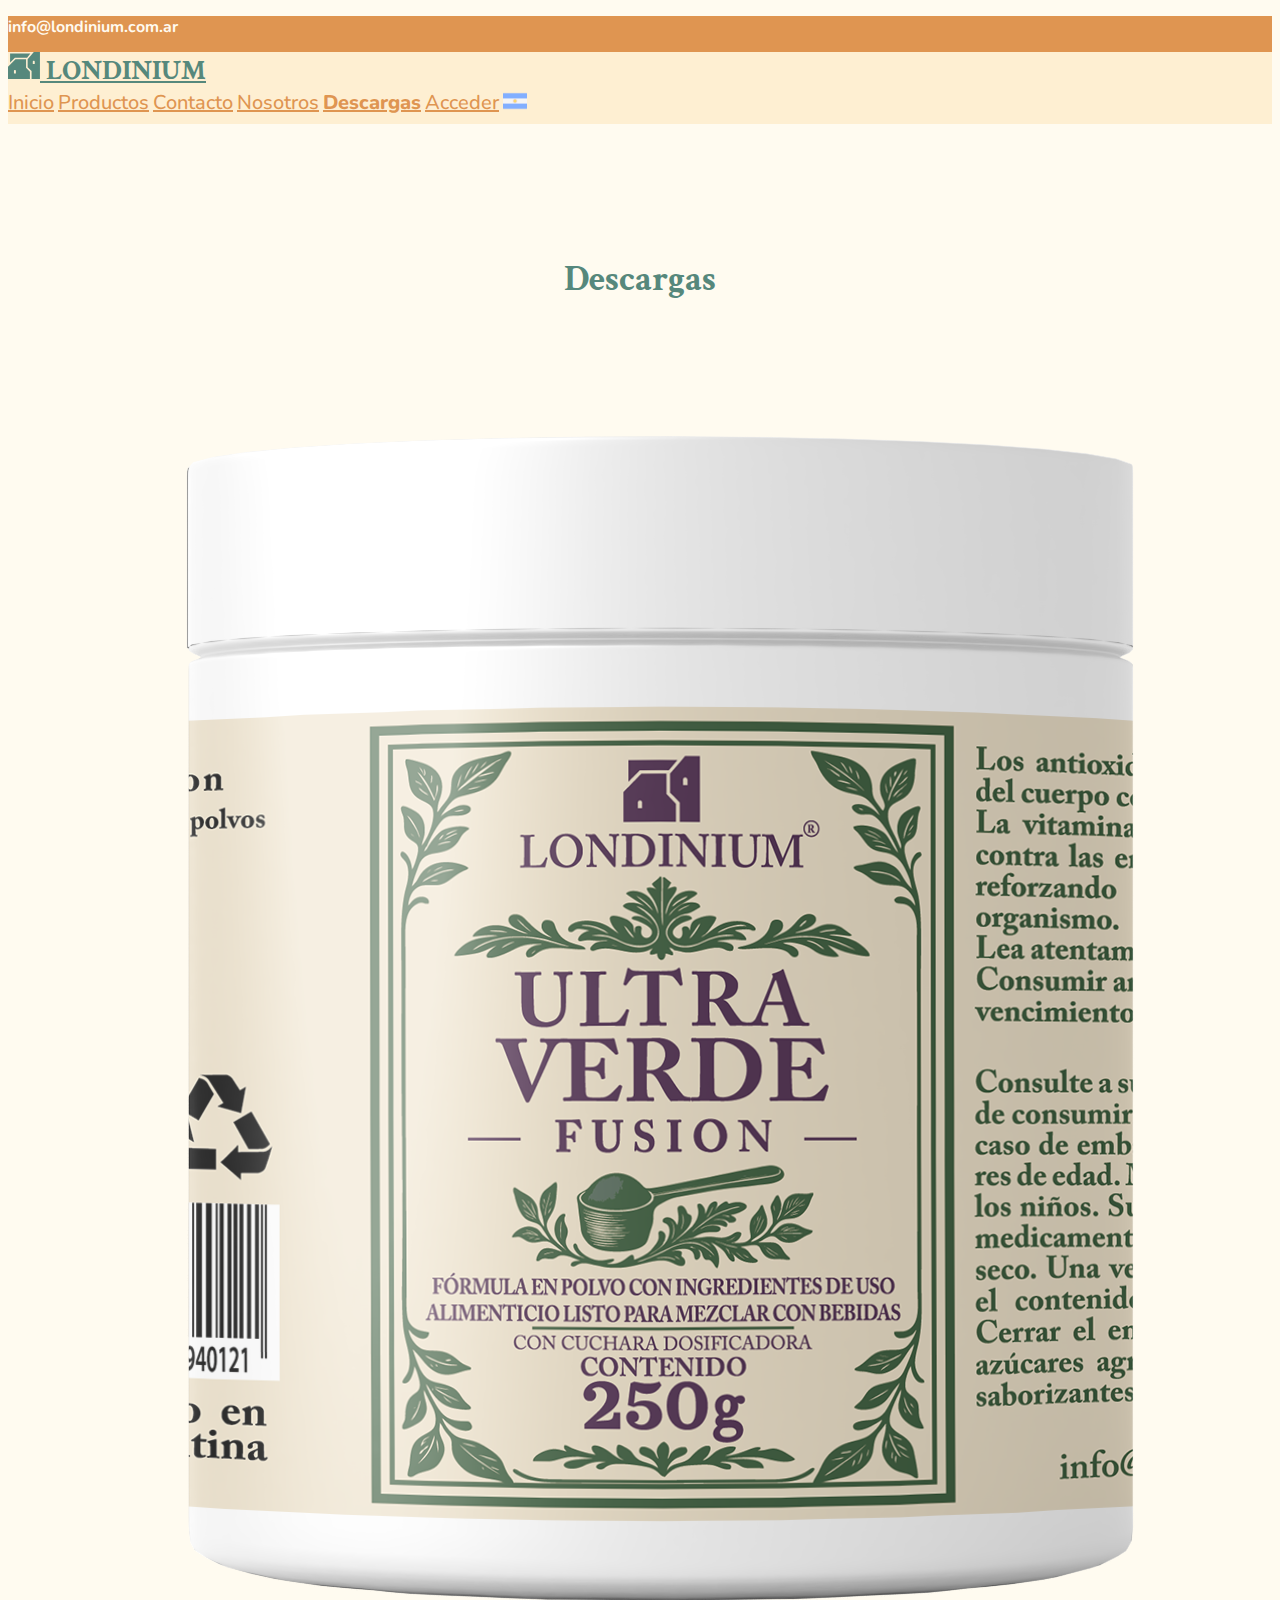
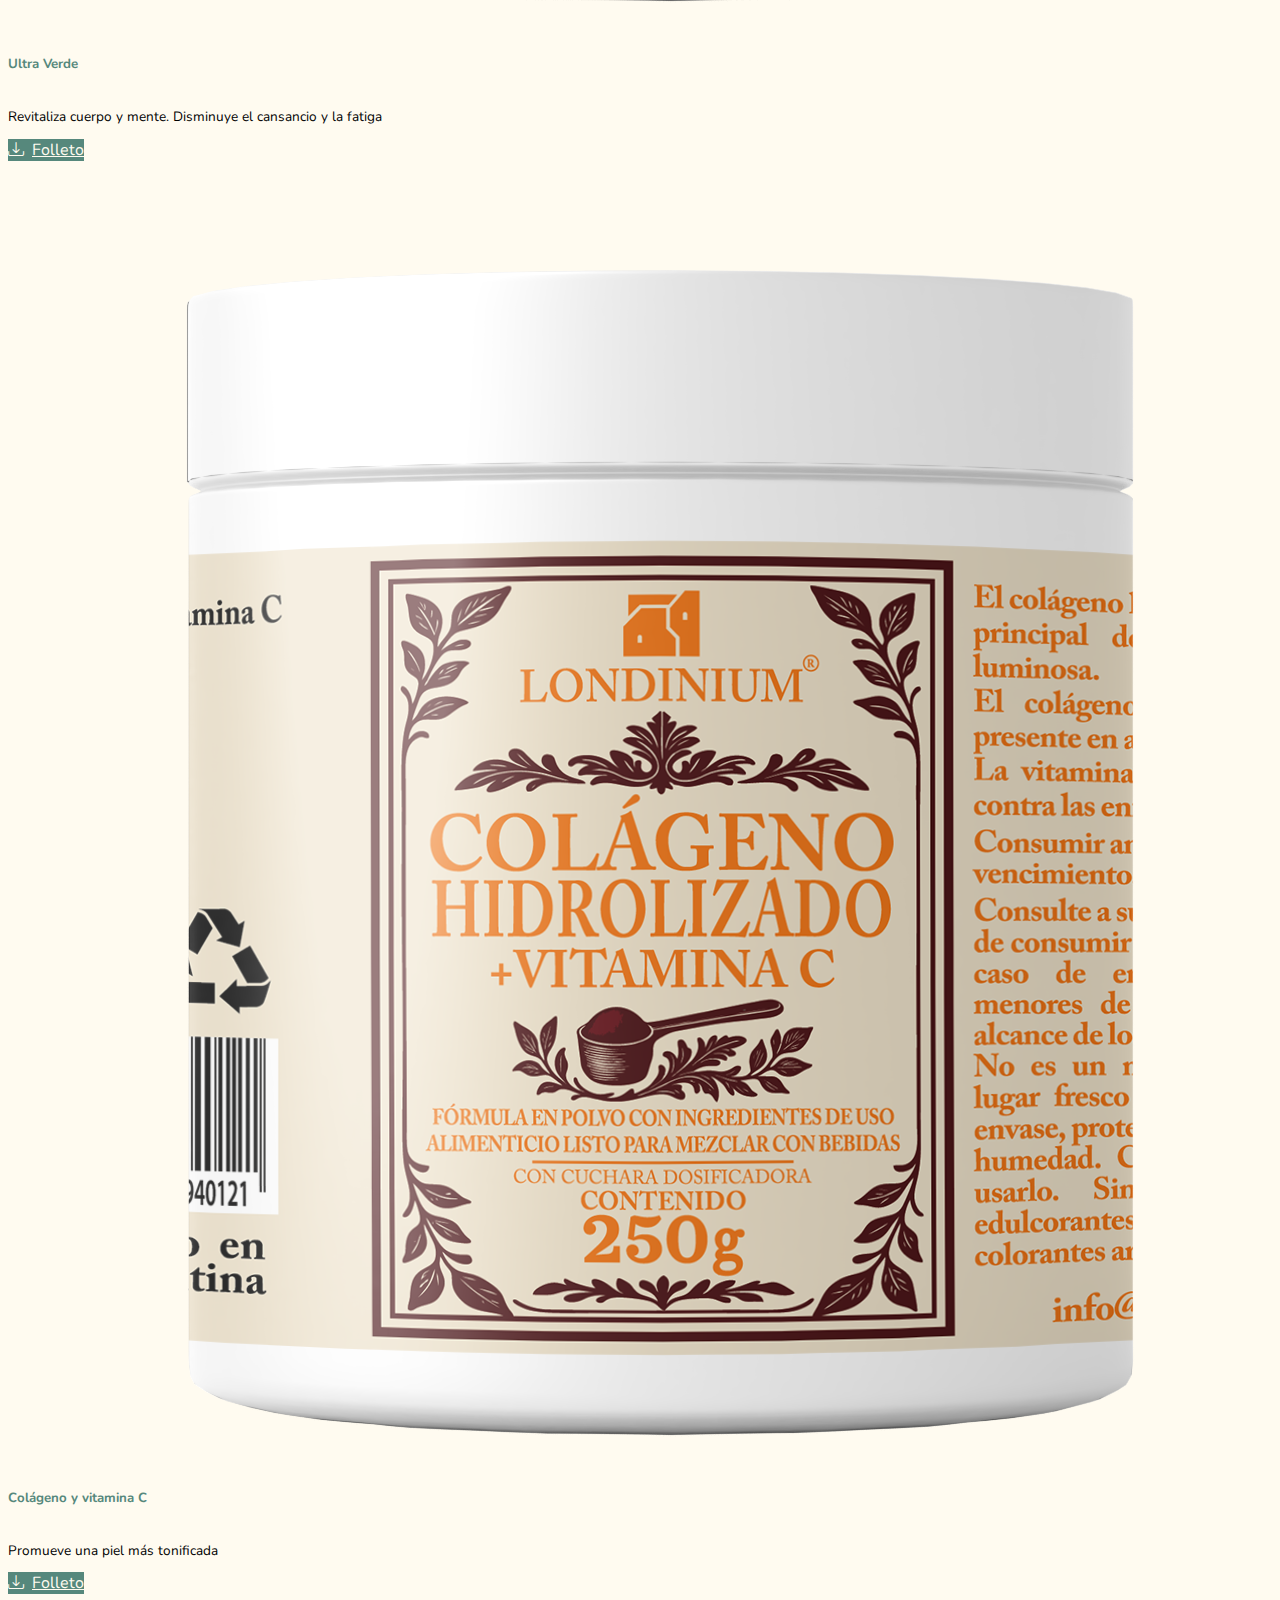
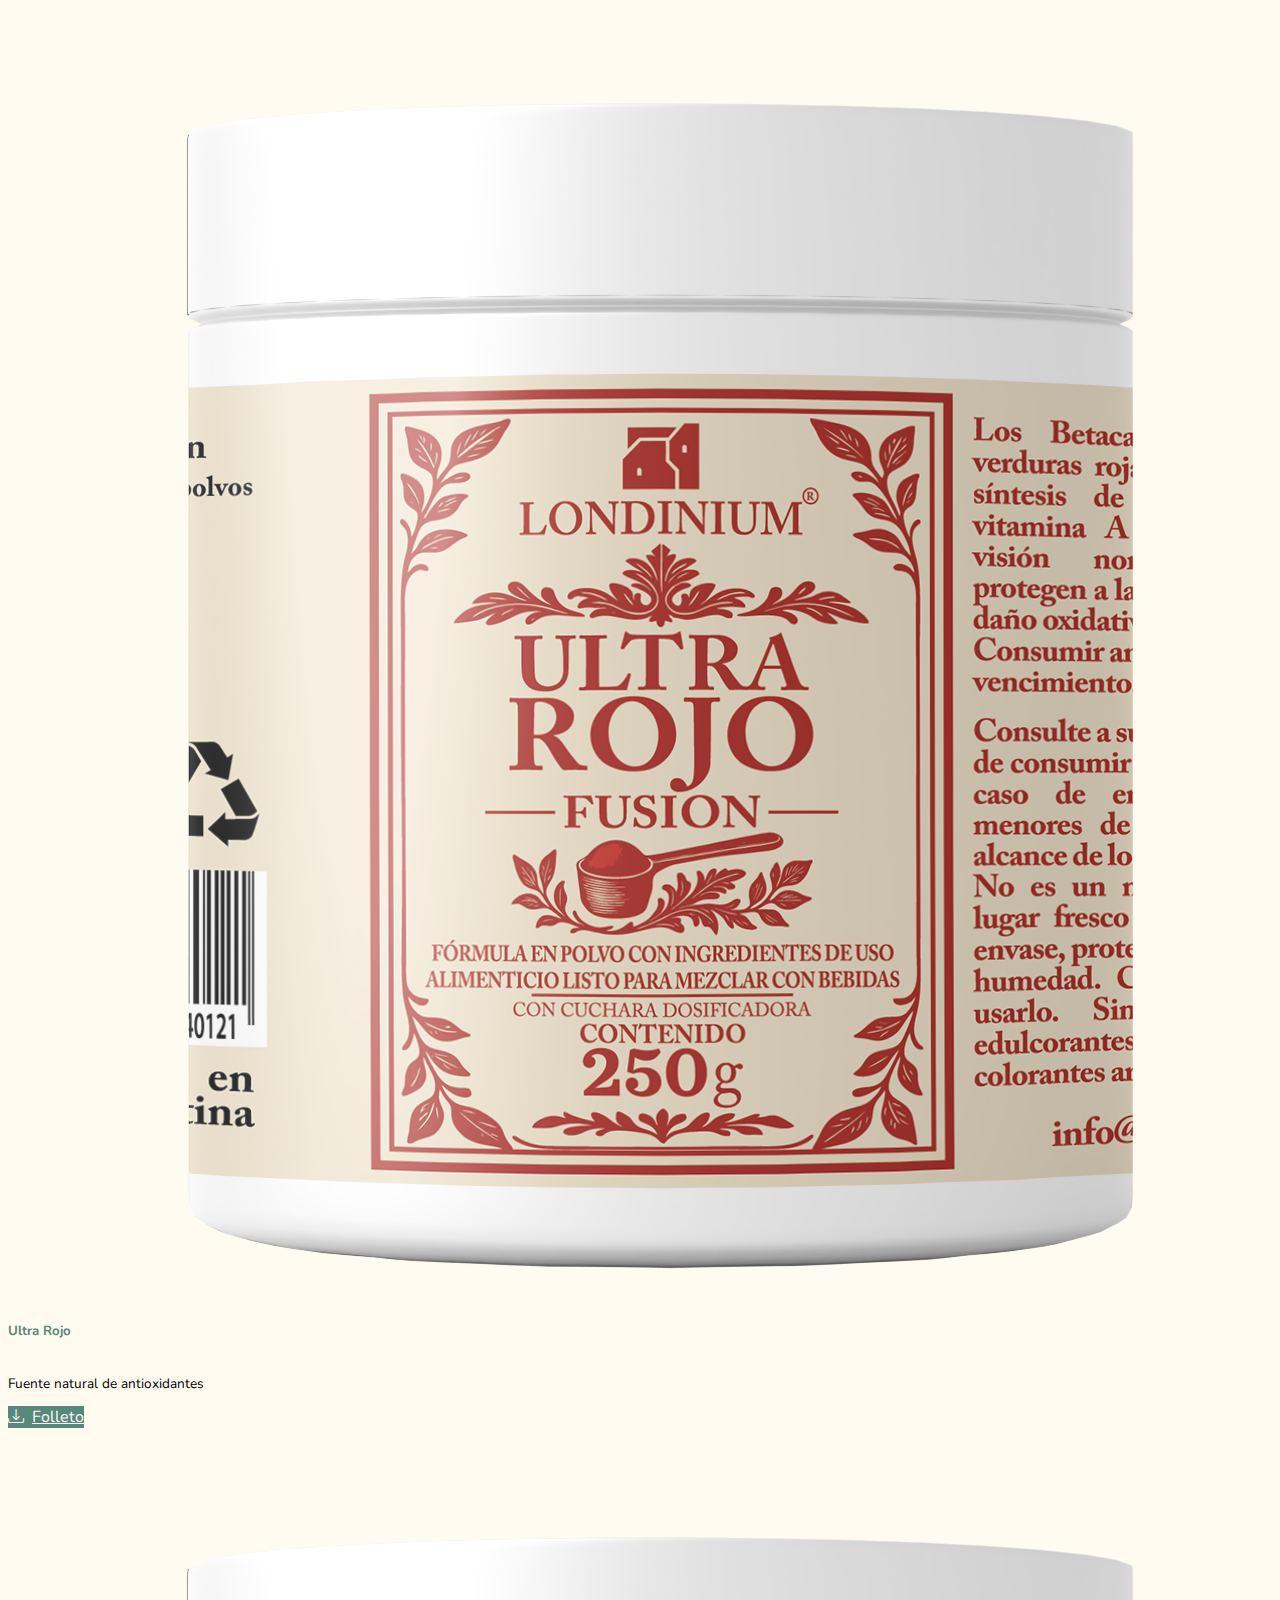
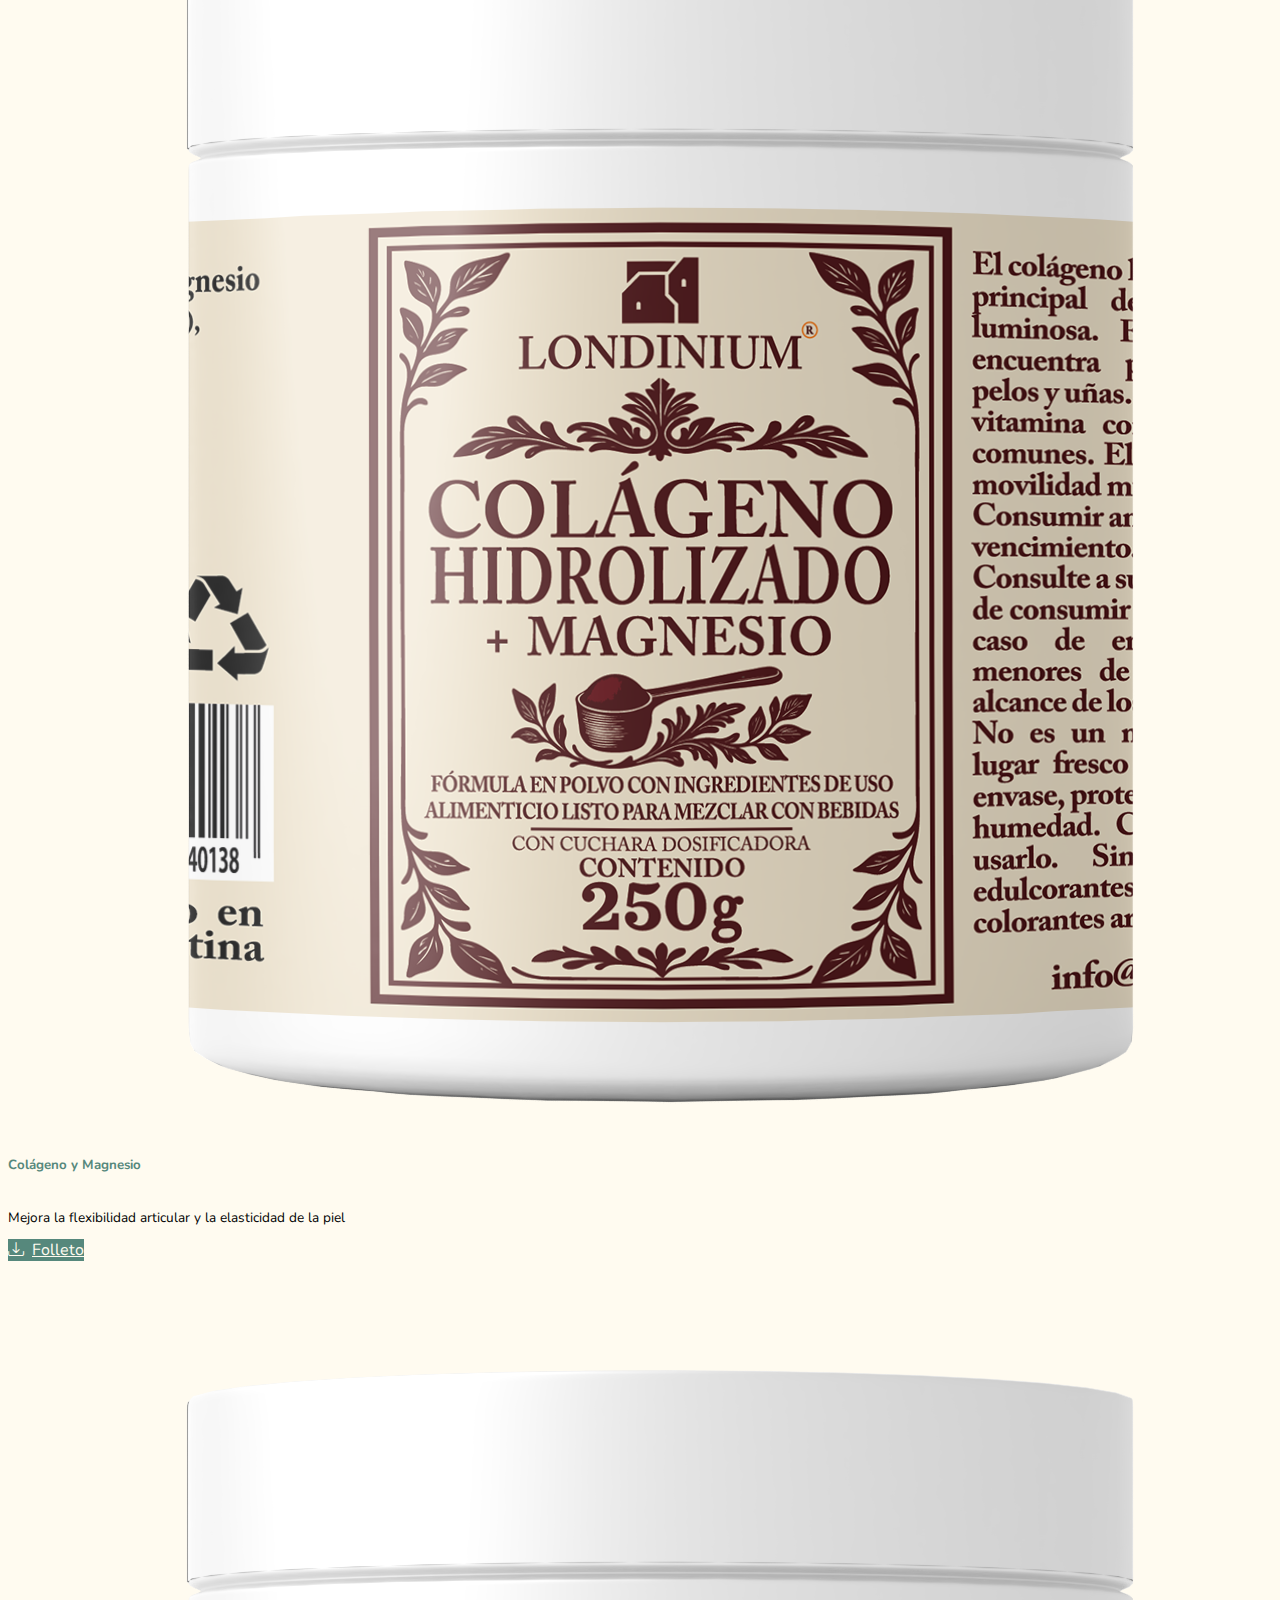
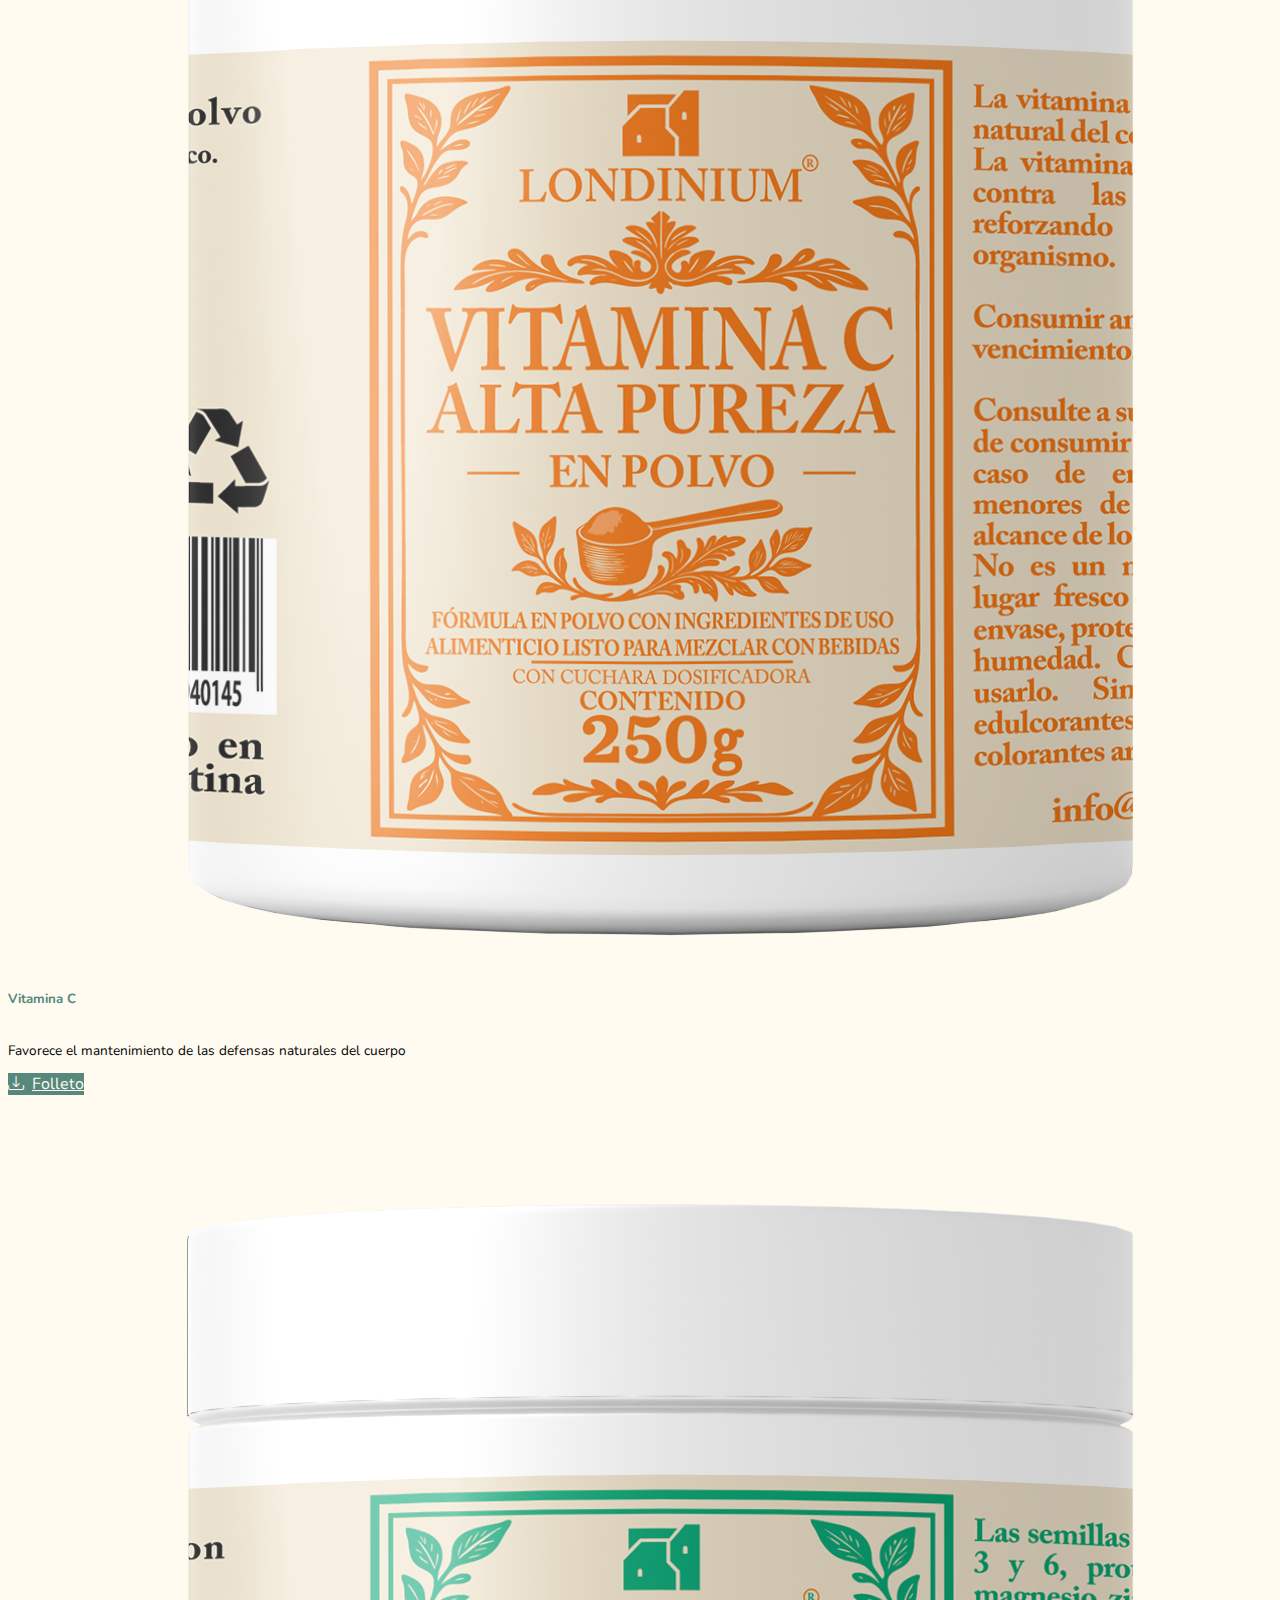
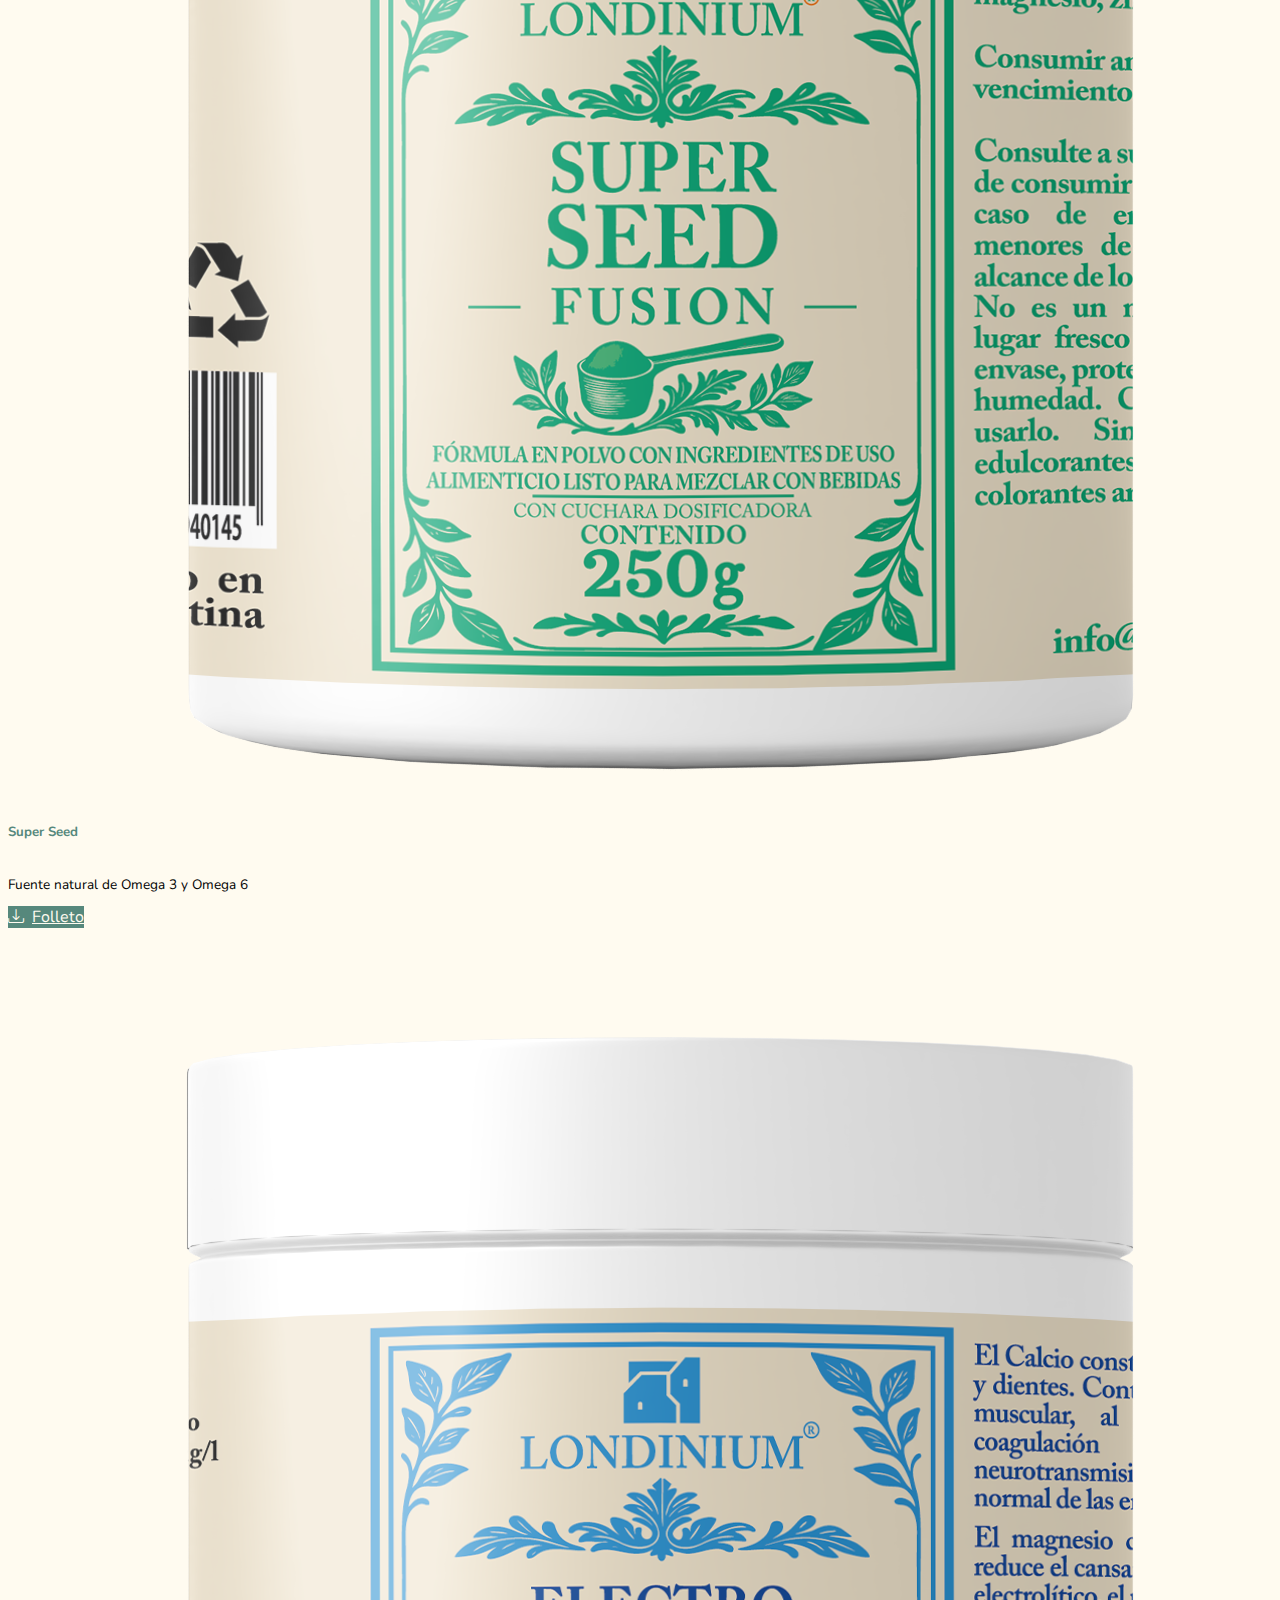
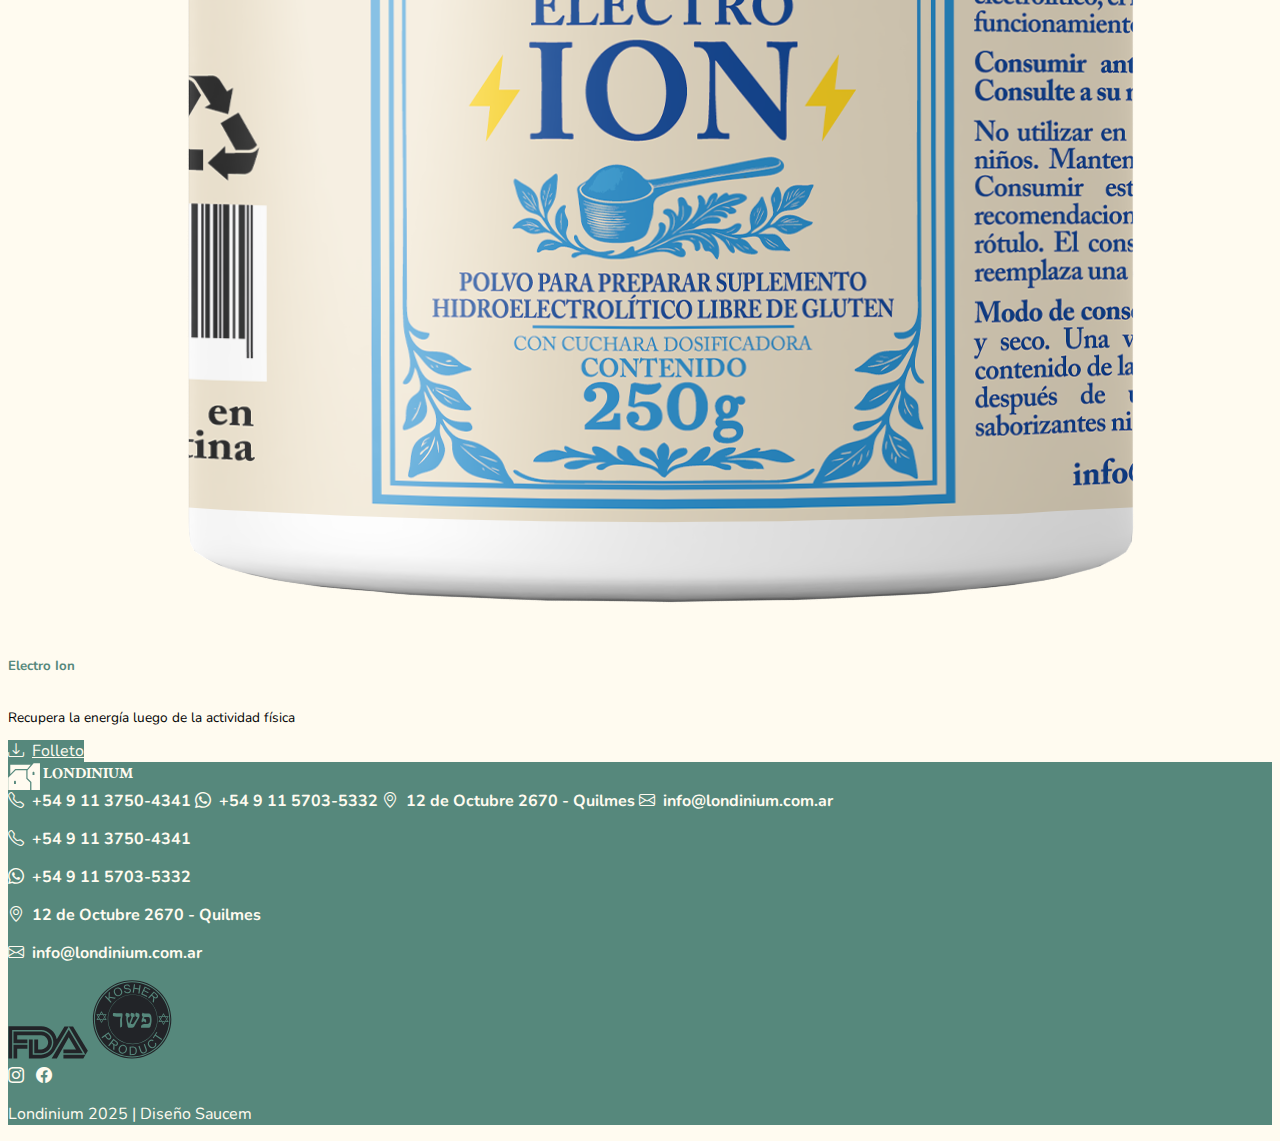
<file: download.html>
<!DOCTYPE html>
<html lang="es">
<head>
  <meta charset="UTF-8">
  <meta name="viewport" content="width=device-width, initial-scale=1.0">
  <title>Londinium | Descargas</title>
  <link rel="preconnect" href="https://fonts.googleapis.com">
  <link rel="preconnect" href="https://fonts.gstatic.com" crossorigin>
  <link href="https://fonts.googleapis.com/css2?family=Crimson+Text:wght@400;500;700&family=Nunito:wght@200..1000&display=swap" rel="stylesheet">
  <link rel="stylesheet" href="https://cdn.jsdelivr.net/npm/bootstrap-icons@1.13.1/font/bootstrap-icons.min.css">
  <link href="https://cdn.jsdelivr.net/npm/bootstrap@5.3.7/dist/css/bootstrap.min.css" rel="stylesheet" integrity="sha384-LN+7fdVzj6u52u30Kp6M/trliBMCMKTyK833zpbD+pXdCLuTusPj697FH4R/5mcr" crossorigin="anonymous">
  <link rel="stylesheet" href="./static/css/styles.css">
  <link rel="apple-touch-icon" sizes="180x180" href="./static/images/favicon/apple-touch-icon.png">
  <link rel="icon" type="image/png" sizes="32x32" href="./static/images/favicon/favicon-32x32.png">
  <link rel="icon" type="image/png" sizes="16x16" href="./static/images/favicon/favicon-16x16.png">
  <link rel="manifest" href="./static/images/site.webmanifest">
</head>
<body>
  <header class="fixed-top">
    <div class="bg-secondary-custom" id="header-info">
      <p class="text-center text-light-custom nunito-text-bold py-2 mb-0">info@londinium.com.ar</p>
    </div>
    <nav class="navbar sticky-top navbar-expand-lg bg-tertiary-custom shadow-sm">
      <div class="container-fluid">
        <a class="navbar-brand title-text crimson-text-bold" href="#"><img src="./static/images/londinium-logo.svg" alt="logo" width="32" class="mx-2"> LONDINIUM</a>
        <a class="navbar-toggler" type="a" data-bs-toggle="collapse" data-bs-target="#navbarNavAltMarkup" aria-controls="navbarNavAltMarkup" aria-expanded="false" aria-label="Toggle navigation">
          <span class="navbar-toggler-icon"></span>
        </a>
        <div class="collapse navbar-collapse justify-content-end" id="navbarNavAltMarkup">
          <div class="navbar-nav">
            <a class="nav-link" href="./index.html#header-info">Inicio</a>
            <a class="nav-link" href="./products.html">Productos</a>
            <a class="nav-link" href="./index.html#contact">Contacto</a>
            <a class="nav-link" href="./aboutus.html">Nosotros</a>
            <a class="nav-link active" aria-current="page" href="./download.html">Descargas</a>
            <a class="nav-link" href="#">Acceder</a>
            <a href="#" class="nav-link"><img src="./static/images/lang-ar.png" alt="Idioma" width="24"></a>
          </div>
        </div>
      </div>
    </nav>
  </header>
  <main>
    <div class="spacer my-4"></div>
    <section class="container my-4 py-4" id="download">
      <h1 class="section-title title-text text-center p-4">Descargas</h1>

      <div class="row flex-column">
        <div class="col pb-4">
          <div class="card border-0 bg-transparent h-100">
            <div class="row align-items-center pb-2">
              <div class="col-4 col-md-3">
                <img src="./static/images/products/ultra-verde-narrow-v2.png" class="img-fluid rounded-start-2" alt="Foto de un frasco de producto Londinium Ultra Verde">
              </div>
              <div class="card-body col-8 col-md-6">
                <h5 class="card-title fw-bold text-primary-custom">Ultra Verde</h5>
                <p class="card-text">Revitaliza cuerpo y mente. Disminuye el cansancio y la fatiga</p>
              </div>
              <div class="col-md-3">
                <a href="./static/pdf/londinium-ultra-verde.pdf" class="btn btn-primary-custom"><i class="bi bi-download d-none d-sm-inline-block"></i>Folleto</a>
              </div>
            </div>
          </div>
        </div>

        <div class="col pb-4">
          <div class="card border-0 bg-transparent h-100">
            <div class="row align-items-center pb-2">
              <div class="col-4 col-md-3">
                <img src="./static/images/products/colageno-c-narrow-v2.png" class="card-img-top" alt="...">
              </div>
              <div class="card-body col-8 col-md-6">
                <h5 class="card-title fw-bold text-primary-custom">Colágeno y vitamina C</h5>
                <p class="card-text">Promueve una piel más tonificada</p>
              </div>
              <div class="col-md-3">
                <a href="./static/pdf/londinium-colageno-vitamina-c.pdf" class="btn btn-primary-custom"><i class="bi bi-download d-none d-sm-inline-block"></i>Folleto</a>
              </div>
            </div>
          </div>
        </div>
        <div class="col pb-4">
          <div class="card border-0 bg-transparent h-100">
            <div class="row align-items-center pb-2">
              <div class="col-4 col-md-3">
                <img src="./static/images/products/ultra-rojo-narrow-v2.png" class="card-img-top" alt="...">
              </div>
              <div class="card-body col-8 col-md-6">
                <h5 class="card-title fw-bold text-primary-custom">Ultra Rojo</h5>
                <p class="card-text">Fuente natural de antioxidantes</p>
              </div>
              <div class="col-md-3">
                <a href="./static/pdf/ultra-rojo.pdf" class="btn btn-primary-custom"><i class="bi bi-download d-none d-sm-inline-block"></i>Folleto</a>
              </div>
            </div>
          </div>
        </div>
        <div class="col pb-4">
          <div class="card border-0 bg-transparent h-100">
            <div class="row align-items-center pb-2">
              <div class="col-4 col-md-3">
                <img src="./static/images/products/colageno-magnesio-narrow-v2.png" class="card-img-top" alt="...">
              </div>
              <div class="card-body col-8 col-md-6">
                <h5 class="card-title fw-bold text-primary-custom">Colágeno y Magnesio</h5>
                <p class="card-text">Mejora la flexibilidad articular y la elasticidad de la piel</p>
              </div>
              <div class="col-md-3">
                <a href="./static/pdf/londinium-colageno-magnesio.pdf" class="btn btn-primary-custom"><i class="bi bi-download d-none d-sm-inline-block"></i>Folleto</a>
              </div>
            </div>
          </div>
        </div>
        <div class="col pb-4">
          <div class="card border-0 bg-transparent h-100">
            <div class="row align-items-center pb-2">
              <div class="col-4 col-md-3">
                <img src="./static/images/products/vitamina-c-narrow-v2.png" class="card-img-top" alt="...">
              </div>
              <div class="card-body col-8 col-md-6">
                <h5 class="card-title fw-bold text-primary-custom">Vitamina C</h5>
                <p class="card-text">Favorece el mantenimiento de las defensas naturales del cuerpo</p>
              </div>
              <div class="col-md-3">
                <a href="./static/pdf/londinium-vitamina-c.pdf" class="btn btn-primary-custom"><i class="bi bi-download d-none d-sm-inline-block"></i>Folleto</a>
              </div>
            </div>
          </div>
        </div>
        <div class="col pb-4">
          <div class="card border-0 bg-transparent h-100">
            <div class="row align-items-center pb-2">
              <div class="col-4 col-md-3">
                <img src="./static/images/products/super-seed-narrow-v2.png" class="card-img-top" alt="...">
              </div>
              <div class="card-body col-8 col-md-6">
                <h5 class="card-title fw-bold text-primary-custom">Super Seed</h5>
                <p class="card-text">Fuente natural de Omega 3 y Omega 6</p>
              </div>
              <div class="col-md-3">
                <a href="./static/pdf/londinium-super-seed.pdf" class="btn btn-primary-custom"><i class="bi bi-download d-none d-sm-inline-block"></i>Folleto</a>
              </div>
            </div>
          </div>
        </div>
        <div class="col pb-4">
          <div class="card border-0 bg-transparent h-100">
            <div class="row align-items-center pb-2">
              <div class="col-4 col-md-3">
                <img src="./static/images/products/electro-ion-narrow-v2.png" class="card-img-top" alt="...">
              </div>
              <div class="card-body col-8 col-md-6">
                <h5 class="card-title fw-bold text-primary-custom">Electro Ion</h5>
                <p class="card-text">Recupera la energía luego de la actividad física</p>
              </div>
              <div class="col-md-3">
                <a href="./static/pdf/londinium-electro-ion.pdf" class="btn btn-primary-custom"><i class="bi bi-download d-none d-sm-inline-block"></i>Folleto</a>
              </div>
            </div>
          </div>
        </div>
      </div>
    </section>  </main>
  <footer class="container-fluid py-4">
    <div class="container">
      <div class="row">
        <div class="col-md-6 d-flex flex-column nunito-text-bold">
          <a class="navbar-brand fs-2 crimson-text-bold mb-4" href="#"><img src="./static/images/londinium-logo-light.svg" alt="logo" width="32" class="mx-2"> LONDINIUM</a>
          <div class="d-flex flex-column d-md-none ms-2">
            <a class="py-1" href="tel: +5491137504341"><i class="bi bi-telephone"></i>+54 9 11 3750-4341</a>
            <a class="py-1" href="https://wa.me/+5491157035332"><i class="bi bi-whatsapp"></i>+54 9 11 5703-5332</a>
            <a class="py-1" href="https://maps.app.goo.gl/aeKiRTN585mLB3NfA"><i class="bi bi-geo-alt"></i>12 de Octubre 2670 - Quilmes</a>
            <a class="py-1" href="mailto:info@londinium.com.ar"><i class="bi bi-envelope"></i>info@londinium.com.ar</a>
          </div>
          <div class="d-none d-md-flex flex-column ms-2">
            <p class=""><i class="bi bi-telephone"></i>+54 9 11 3750-4341</p>
            <p class=""><i class="bi bi-whatsapp"></i>+54 9 11 5703-5332</p>
            <p class=""><i class="bi bi-geo-alt"></i>12 de Octubre 2670 - Quilmes</p>
            <p class=""><i class="bi bi-envelope"></i>info@londinium.com.ar</p>
          </div>
        </div>
        <div class="col-md-6 d-flex justify-content-start justify-content-md-end mt-4 mt-md-0 column-gap-2 align-items-center">
          <img src="./static/images/logos/fda-approved.svg" alt="Logo aprobación FDA" width="80" class="filter-invert-shadowless mx-2  mx-2">
          <img src="./static/images/logos/kosher.svg" alt="Logo Kosher" width="80" class="filter-invert-shadowless mx-2  mx-2">
        </div>
        <div class="col-md-6 d-none d-flex justify-content-center justify-content-md-end mt-4 mt-md-0 column-gap-2">
          <a href="https://intagram.com" class="display-5"><i class="bi bi-instagram"></i></a>
          <a href="https://facebook.com" class="display-5"><i class="bi bi-facebook"></i></a>
        </div>
        <div class="col-md-12 text-center mt-4">
          <p>Londinium 2025 | Diseño <a href="https://github.com/saucem" class="fw-bold">Saucem</a></p>
        </div>
      </div>
    </div>
  </footer>
  <script src="https://cdn.jsdelivr.net/npm/bootstrap@5.0.2/dist/js/bootstrap.bundle.min.js" integrity="sha384-MrcW6ZMFYlzcLA8Nl+NtUVF0sA7MsXsP1UyJoMp4YLEuNSfAP+JcXn/tWtIaxVXM" crossorigin="anonymous"></script>
</body>
</html>
</file>
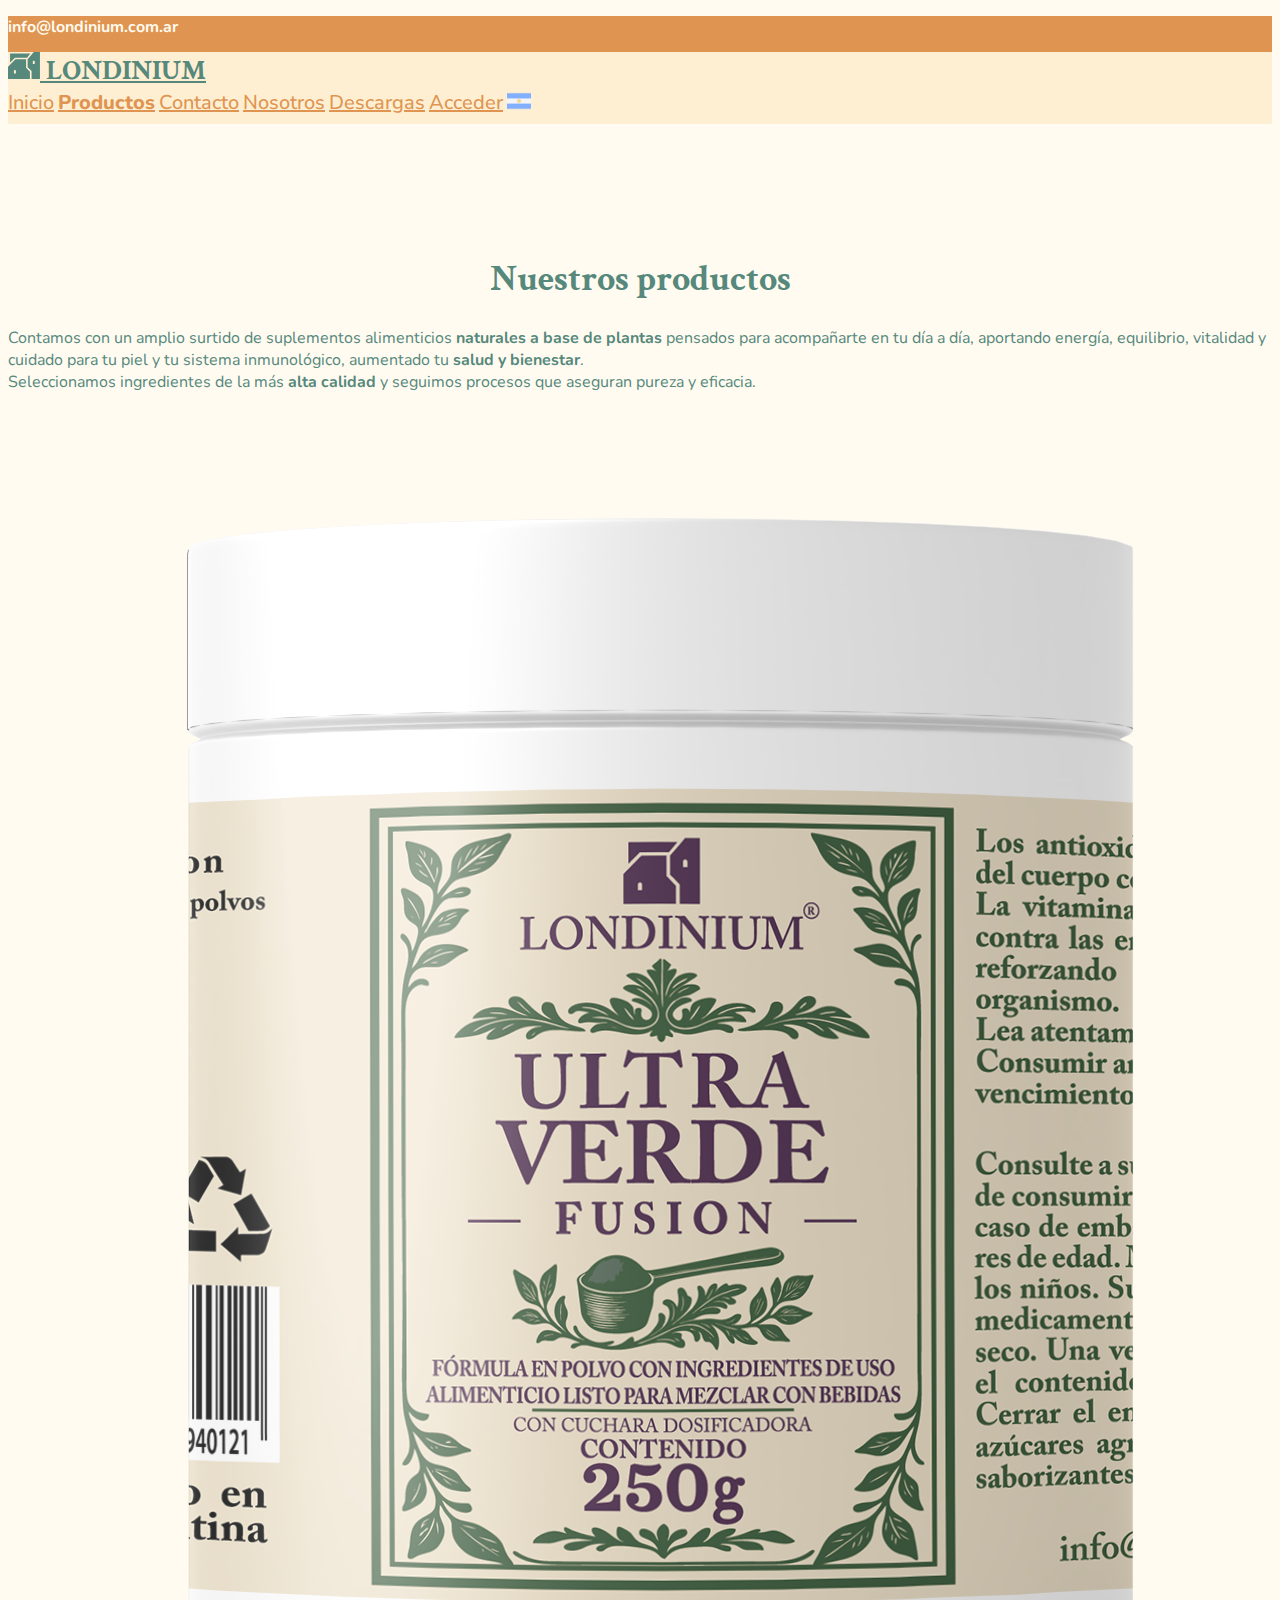
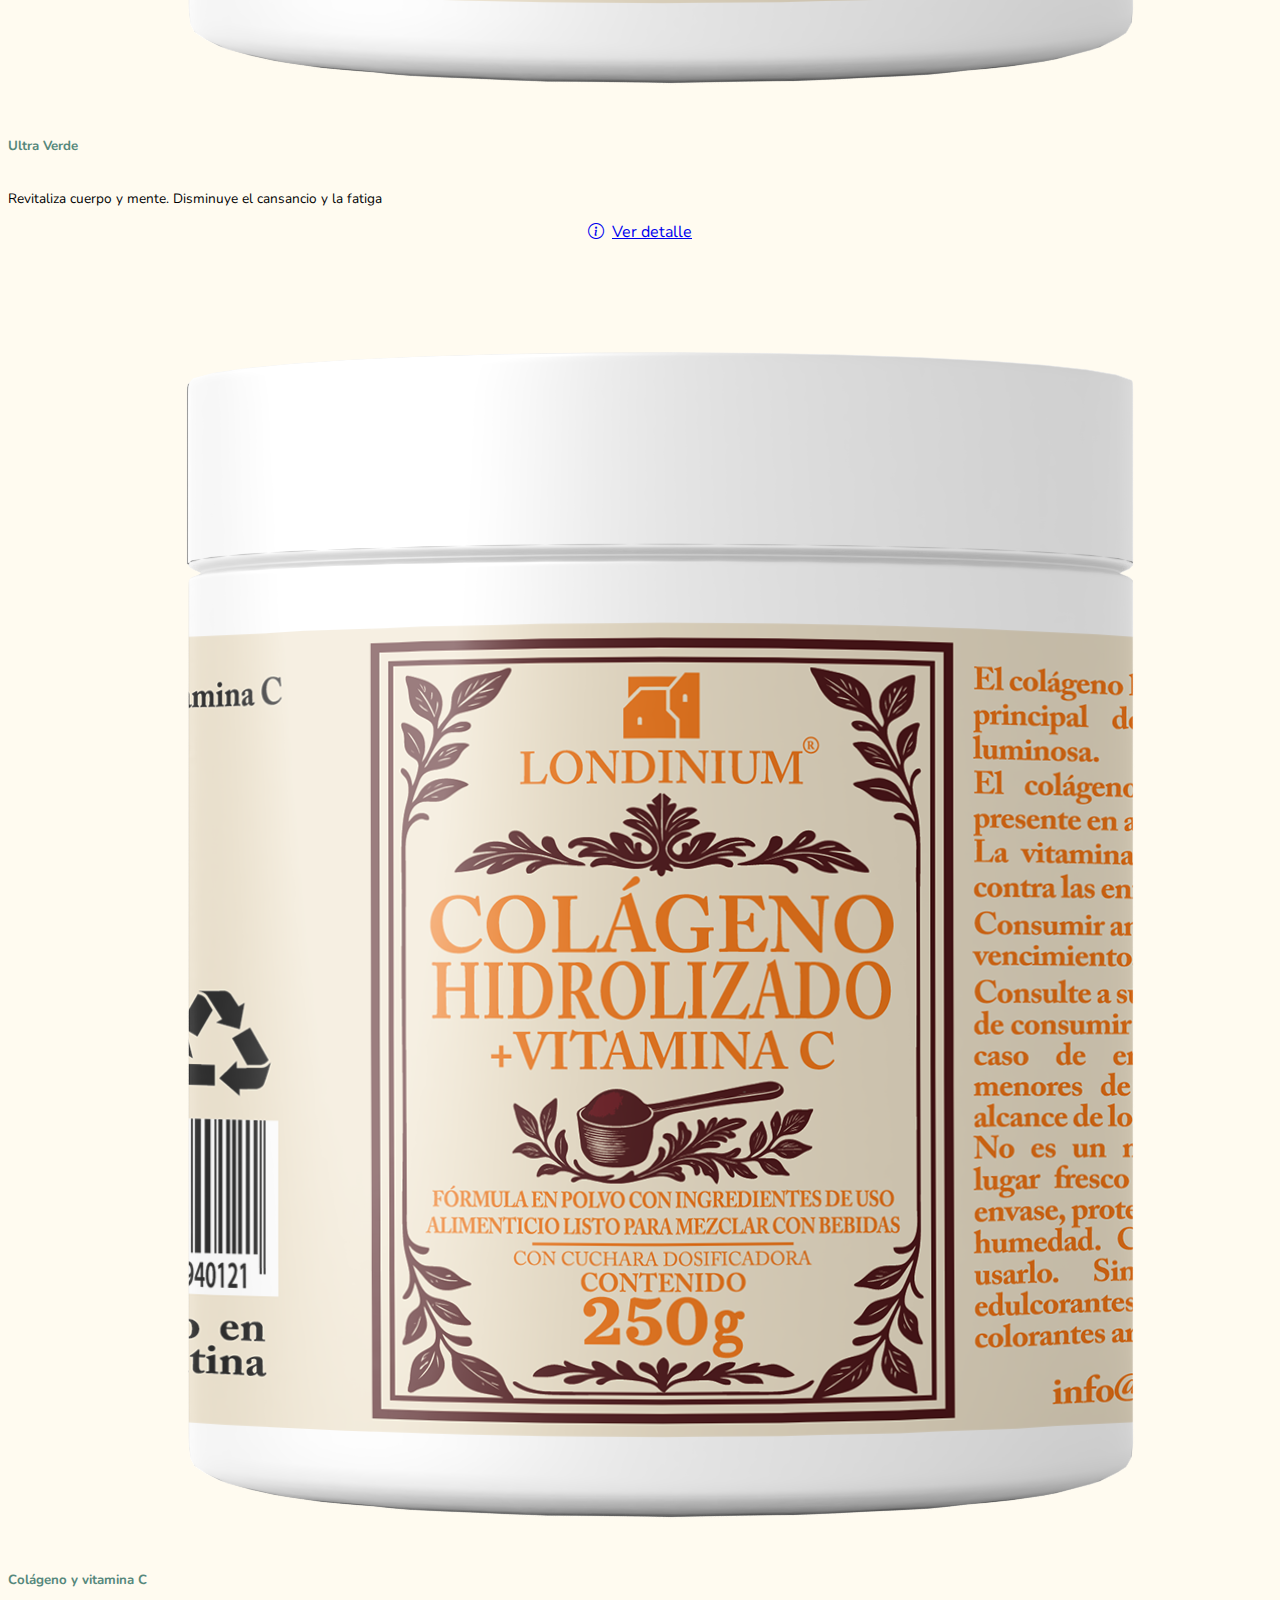
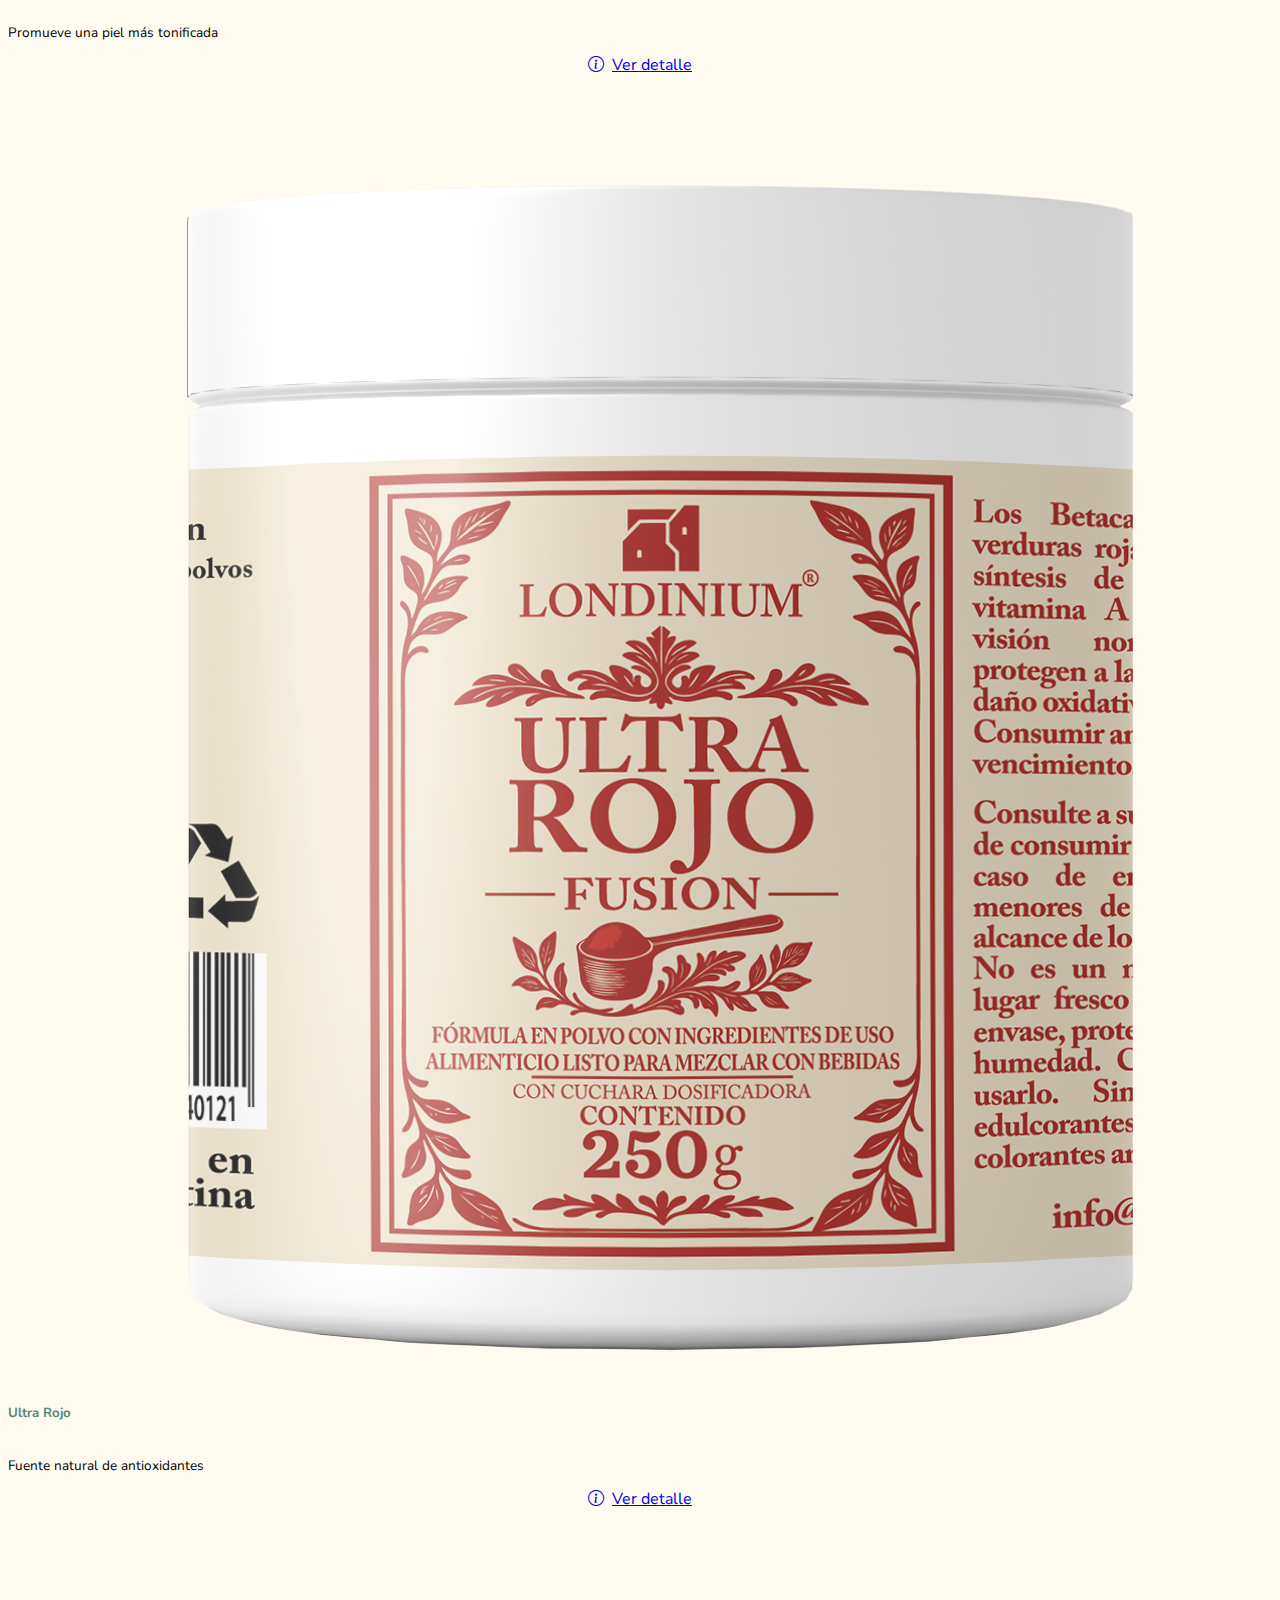
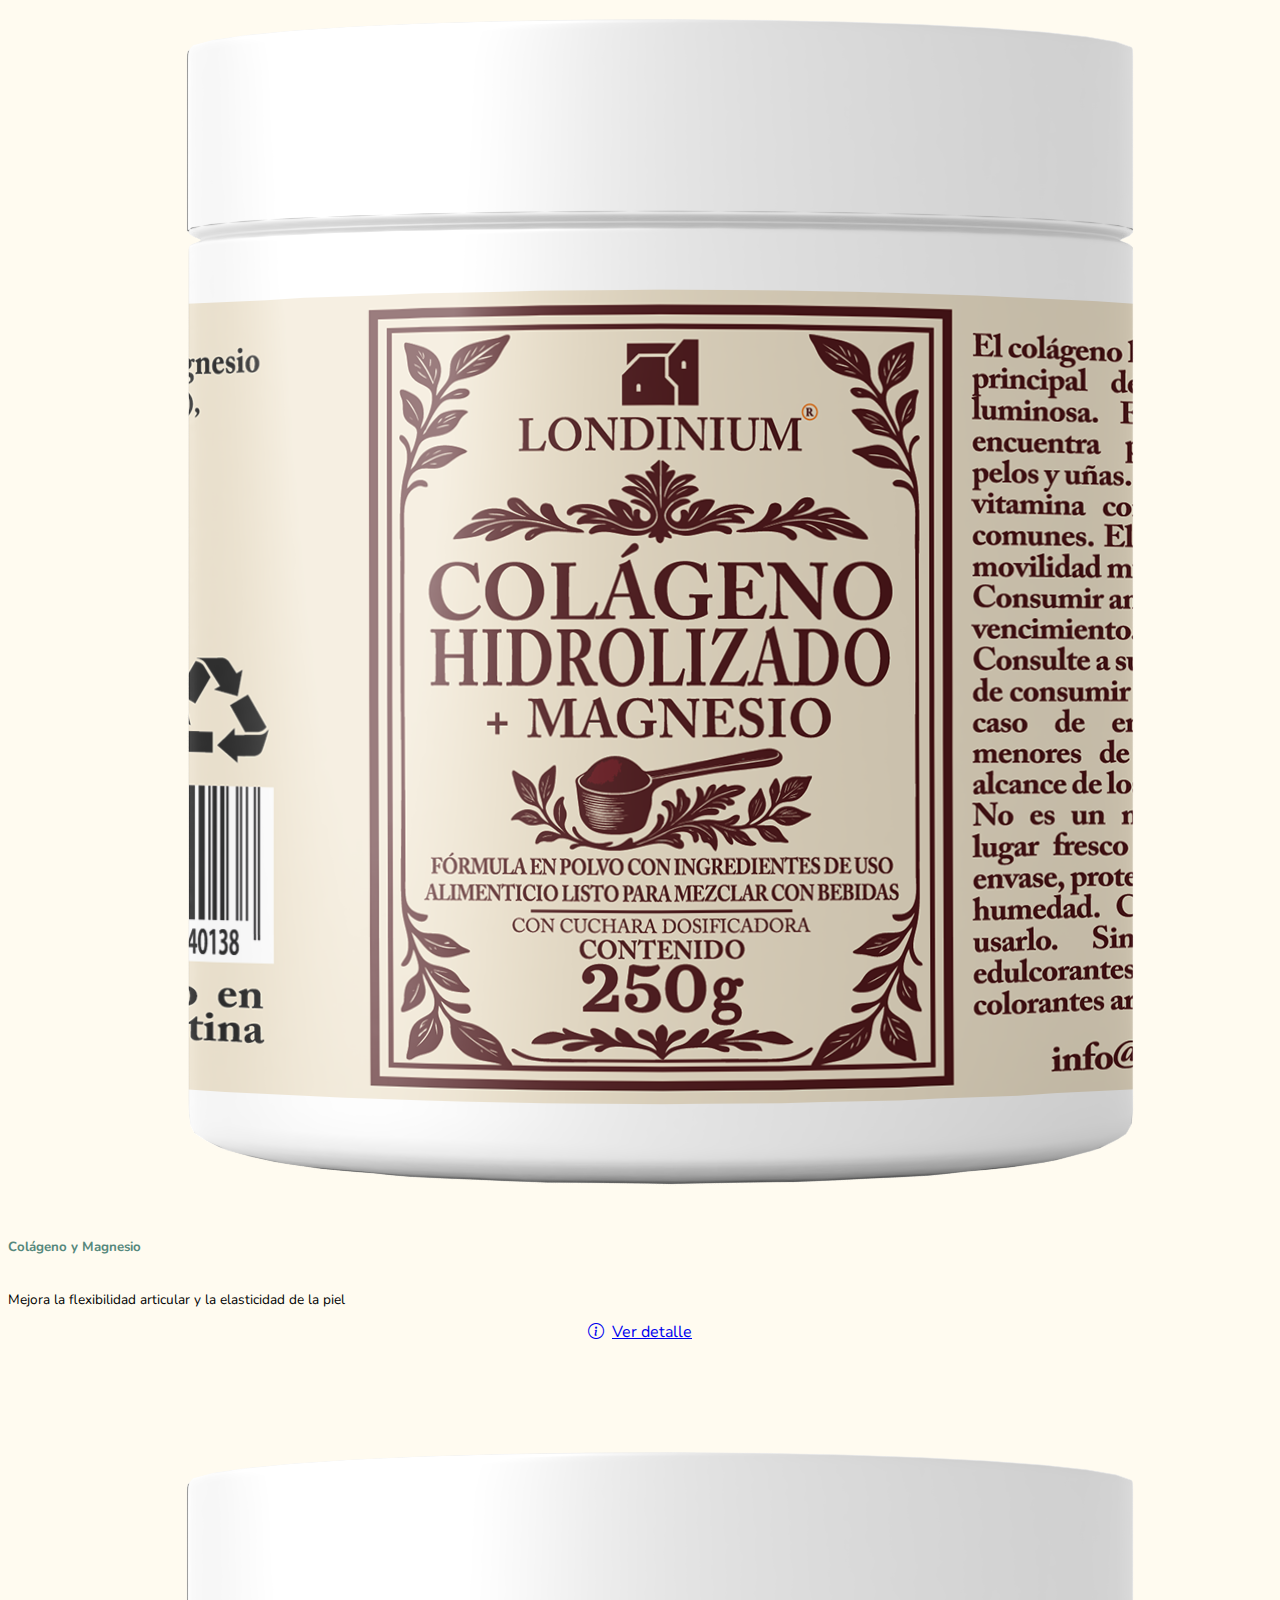
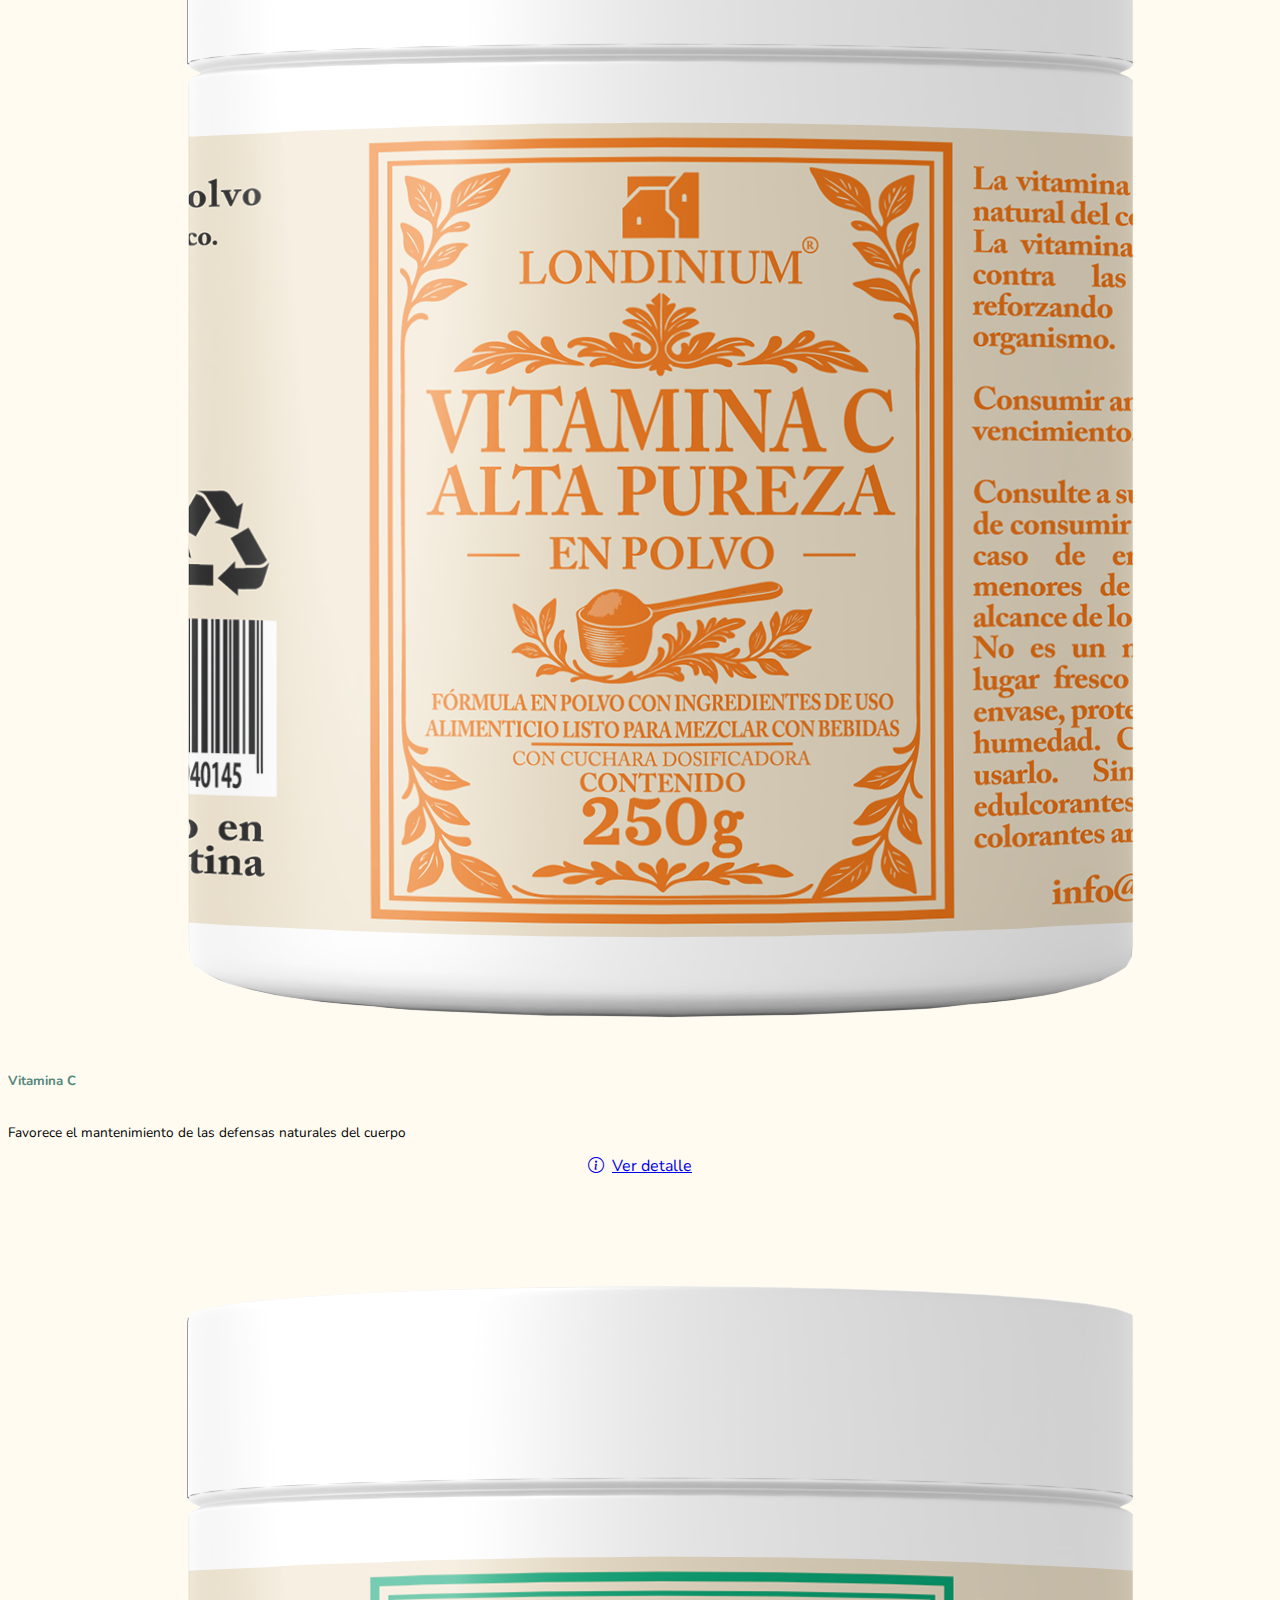
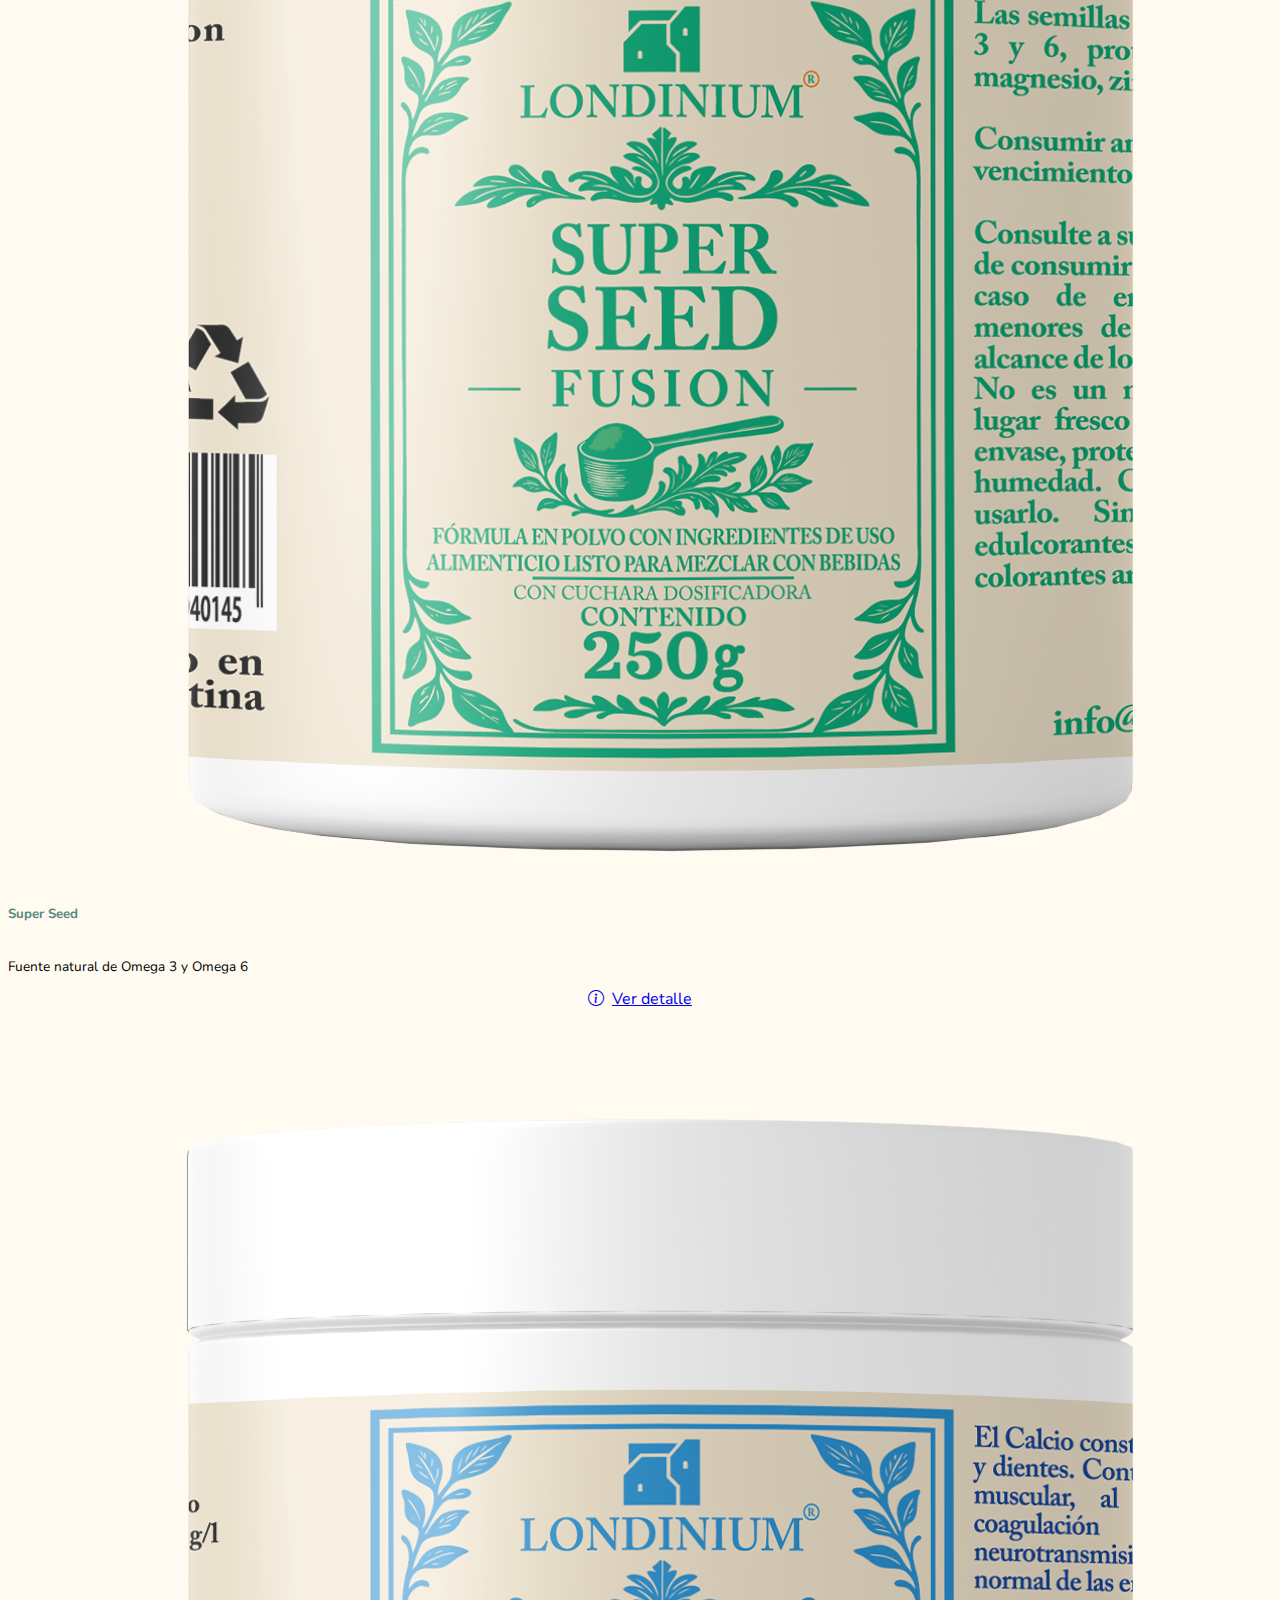
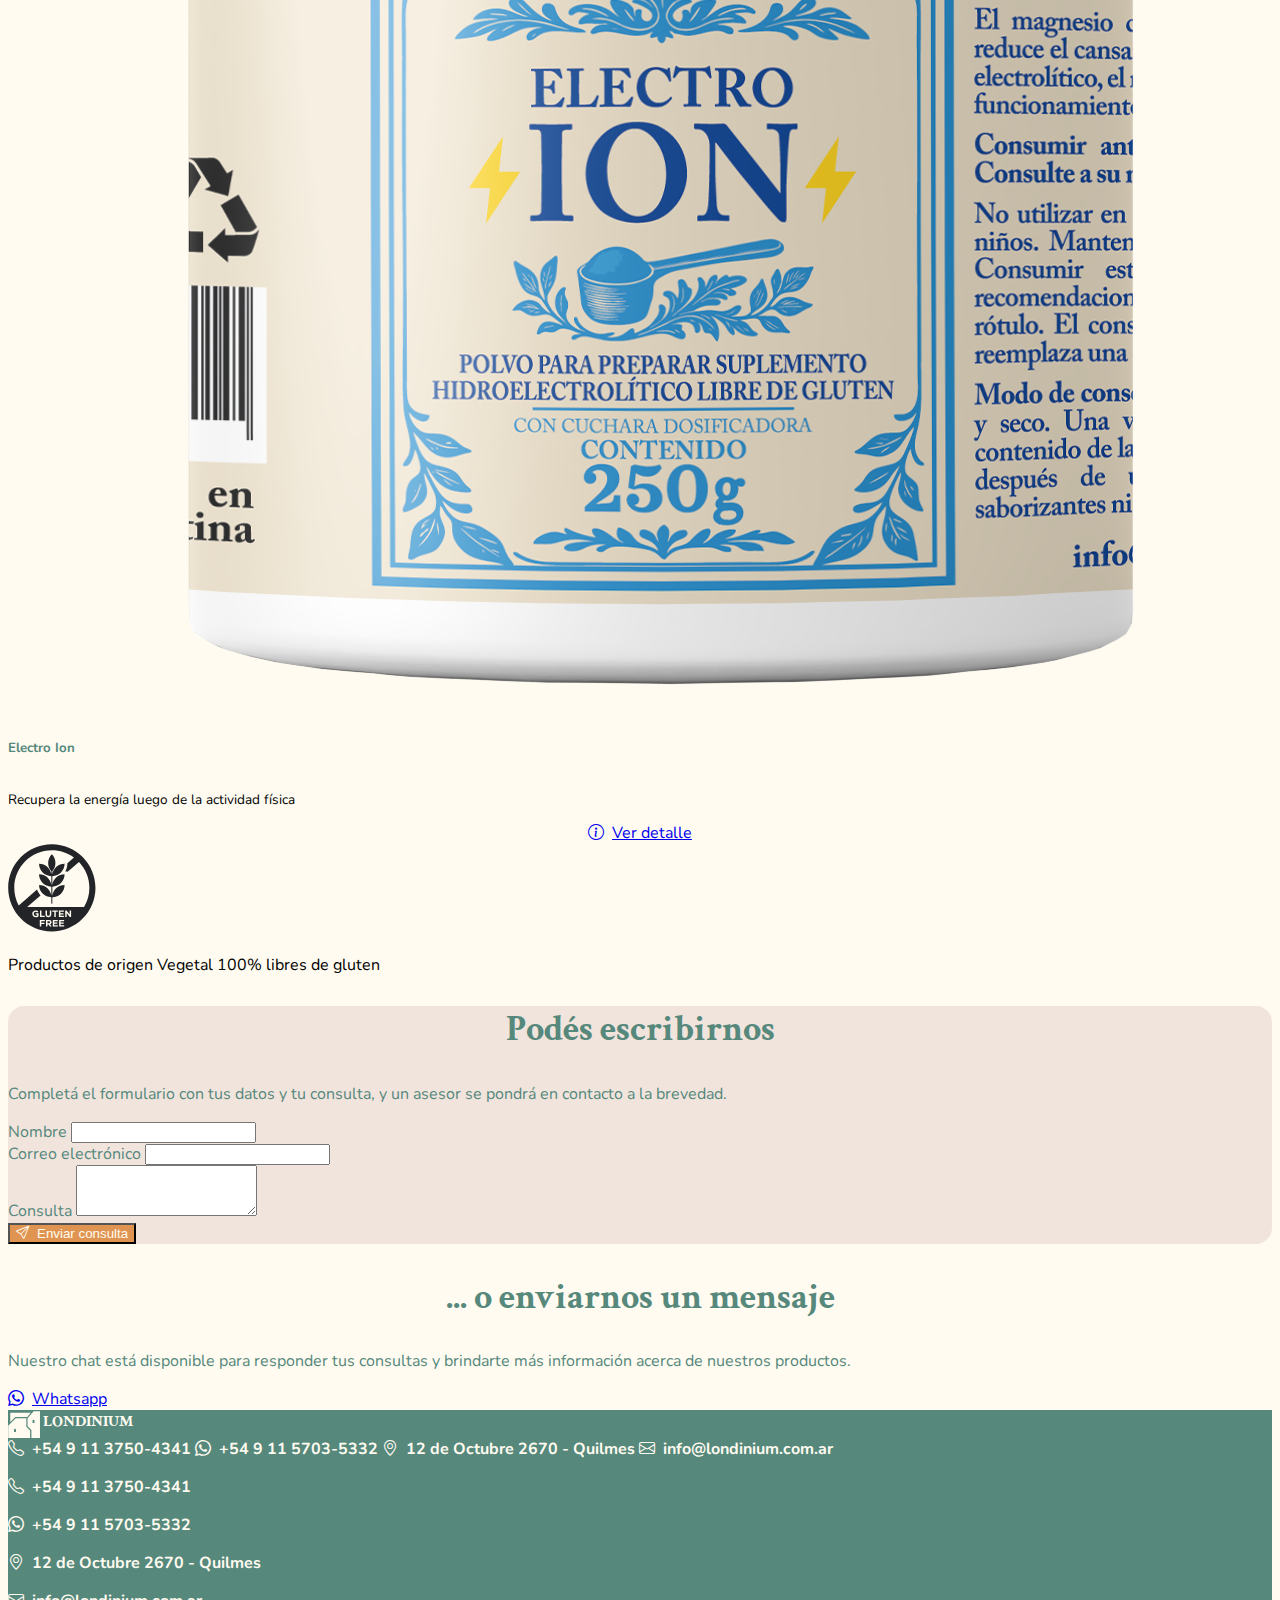
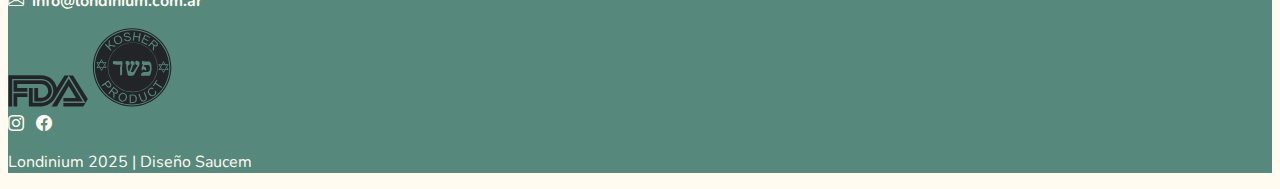
<file: products.html>
<!DOCTYPE html>
<html lang="es">
<head>
  <meta charset="UTF-8">
  <meta name="viewport" content="width=device-width, initial-scale=1.0">
  <title>Londinium | Productos</title>
  <link rel="preconnect" href="https://fonts.googleapis.com">
  <link rel="preconnect" href="https://fonts.gstatic.com" crossorigin>
  <link href="https://fonts.googleapis.com/css2?family=Crimson+Text:wght@400;500;700&family=Nunito:wght@200..1000&display=swap" rel="stylesheet">
  <link rel="stylesheet" href="https://cdn.jsdelivr.net/npm/bootstrap-icons@1.13.1/font/bootstrap-icons.min.css">
  <link href="https://cdn.jsdelivr.net/npm/bootstrap@5.3.7/dist/css/bootstrap.min.css" rel="stylesheet" integrity="sha384-LN+7fdVzj6u52u30Kp6M/trliBMCMKTyK833zpbD+pXdCLuTusPj697FH4R/5mcr" crossorigin="anonymous">
  <link rel="stylesheet" href="./static/css/styles.css">
  <link rel="apple-touch-icon" sizes="180x180" href="./static/images/favicon/apple-touch-icon.png">
  <link rel="icon" type="image/png" sizes="32x32" href="./static/images/favicon/favicon-32x32.png">
  <link rel="icon" type="image/png" sizes="16x16" href="./static/images/favicon/favicon-16x16.png">
  <link rel="manifest" href="./static/images/site.webmanifest">
</head>
<body>
  <header class="fixed-top">
    <div class="bg-secondary-custom" id="header-info">
      <p class="text-center text-light-custom nunito-text-bold py-2 mb-0">info@londinium.com.ar</p>
    </div>
    <nav class="navbar sticky-top navbar-expand-lg bg-tertiary-custom shadow-sm">
      <div class="container-fluid">
        <a class="navbar-brand title-text crimson-text-bold" href="#"><img src="./static/images/londinium-logo.svg" alt="logo" width="32" class="mx-2"> LONDINIUM</a>
        <a class="navbar-toggler" type="a" data-bs-toggle="collapse" data-bs-target="#navbarNavAltMarkup" aria-controls="navbarNavAltMarkup" aria-expanded="false" aria-label="Toggle navigation">
          <span class="navbar-toggler-icon"></span>
        </a>
        <div class="collapse navbar-collapse justify-content-end" id="navbarNavAltMarkup">
          <div class="navbar-nav">
            <a class="nav-link" href="./index.html#header-info">Inicio</a>
            <a class="nav-link active" aria-current="page" href="./products.html">Productos</a>
            <a class="nav-link" href="./index.html#contact">Contacto</a>
            <a class="nav-link" href="aboutus.html">Nosotros</a>
            <a class="nav-link" href="download.html">Descargas</a>
            <a class="nav-link" href="#">Acceder</a>
            <a href="#" class="nav-link"><img src="./static/images/lang-ar.png" alt="Idioma" width="24"></a>
          </div>
        </div>
      </div>
    </nav>
  </header>
  <main>
    <div class="spacer"></div>
    <section class="container my-4 py-4" id="products">
      <h1 class="section-title title-text text-center p-4">Nuestros productos</h1>
      <p class="section-text text-primary-custom text-start">
        Contamos con un amplio surtido de suplementos alimenticios <strong>naturales a base de plantas</strong> pensados para acompañarte en tu día a día, aportando energía, equilibrio, vitalidad y cuidado para tu piel y tu sistema inmunológico, aumentado tu <strong>salud y bienestar</strong>. <br>
        Seleccionamos ingredientes de la más <strong>alta calidad</strong> y seguimos procesos que aseguran pureza y eficacia.
      </p>
      <div class="row justify-content-center row-cols-2 row-cols-md-3 row-cols-lg-4 row-gap-4 my-4">
        <div class="col">
          <div class="card border-0 bg-transparent h-100">
            <img src="./static/images/products/ultra-verde-narrow-v2.png" class="card-img-top" alt="...">
            <div class="card-body text-center px-2">
              <h5 class="card-title fw-bold text-primary-custom">Ultra Verde</h5>
              <p class="card-text">Revitaliza cuerpo y mente. Disminuye el cansancio y la fatiga</p>
              <a href="./products/ultra-verde.html" class="btn btn-outline-primary-custom"><i class="bi bi-info-circle d-none d-sm-inline-block"></i>Ver detalle</a>
            </div>
          </div>
        </div>
        <div class="col">
          <div class="card border-0 bg-transparent h-100">
            <img src="./static/images/products/colageno-c-narrow-v2.png" class="card-img-top" alt="...">
            <div class="card-body text-center px-2">
              <h5 class="card-title fw-bold text-primary-custom">Colágeno y vitamina C</h5>
              <p class="card-text">Promueve una piel más tonificada</p>
              <a href="./products/colageno-vitamina-c.html" class="btn btn-outline-primary-custom"><i class="bi bi-info-circle d-none d-sm-inline-block"></i>Ver detalle</a>
            </div>
          </div>
        </div>
        <div class="col">
          <div class="card border-0 bg-transparent h-100">
            <img src="./static/images/products/ultra-rojo-narrow-v2.png" class="card-img-top" alt="...">
            <div class="card-body text-center px-2">
              <h5 class="card-title fw-bold text-primary-custom">Ultra Rojo</h5>
              <p class="card-text">Fuente natural de antioxidantes</p>
              <a href="./products/ultra-rojo.html" class="btn btn-outline-primary-custom"><i class="bi bi-info-circle d-none d-sm-inline-block"></i>Ver detalle</a>
            </div>
          </div>
        </div>
        <div class="col">
          <div class="card border-0 bg-transparent h-100">
            <img src="./static/images/products/colageno-magnesio-narrow-v2.png" class="card-img-top" alt="...">
            <div class="card-body text-center px-2">
              <h5 class="card-title fw-bold text-primary-custom">Colágeno y Magnesio</h5>
              <p class="card-text">Mejora la flexibilidad articular y la elasticidad de la piel</p>
              <a href="./products/colageno-magnesio.html" class="btn btn-outline-primary-custom"><i class="bi bi-info-circle d-none d-sm-inline-block"></i>Ver detalle</a>
            </div>
          </div>
        </div>
        <div class="col">
          <div class="card border-0 bg-transparent h-100">
            <img src="./static/images/products/vitamina-c-narrow-v2.png" class="card-img-top" alt="...">
            <div class="card-body text-center px-2">
              <h5 class="card-title fw-bold text-primary-custom">Vitamina C</h5>
              <p class="card-text">Favorece el mantenimiento de las defensas naturales del cuerpo</p>
              <a href="./products/vitamina-c.html" class="btn btn-outline-primary-custom"><i class="bi bi-info-circle d-none d-sm-inline-block"></i>Ver detalle</a>
            </div>
          </div>
        </div>
        <div class="col">
          <div class="card border-0 bg-transparent h-100">
            <img src="./static/images/products/super-seed-narrow-v2.png" class="card-img-top" alt="...">
            <div class="card-body text-center px-2">
              <h5 class="card-title fw-bold text-primary-custom">Super Seed</h5>
              <p class="card-text">Fuente natural de Omega 3 y Omega 6</p>
              <a href="./products/super-seed.html" class="btn btn-outline-primary-custom"><i class="bi bi-info-circle d-none d-sm-inline-block"></i>Ver detalle</a>
            </div>
          </div>
        </div>
        <div class="col">
          <div class="card border-0 bg-transparent h-100">
            <img src="./static/images/products/electro-ion-narrow-v2.png" class="card-img-top" alt="...">
            <div class="card-body text-center px-2">
              <h5 class="card-title fw-bold text-primary-custom">Electro Ion</h5>
              <p class="card-text">Recupera la energía luego de la actividad física</p>
              <a href="./products/electro-ion.html" class="btn btn-outline-primary-custom"><i class="bi bi-info-circle d-none d-sm-inline-block"></i>Ver detalle</a>
            </div>
          </div>
        </div>
      </div>
    </section>

    <section class="container-fluid">
      <div class="row justify-content-center align-items-center my-8">
        <div class="col-sm-8 text-center">
          <img src="./static/images/logos/gluten-free.svg" alt="gluten-free" class="opacity-50">
          <p class="fw-bold display-6 opacity-50">Productos de origen Vegetal 100% libres de gluten</p>
        </div>
      </div>
    </section>

    <section class="container d-flex justify-content-center align-items-center py-4" id="contact">
      <div class="row justify-content-evenly">
        <div class="col-md-6 d-flex flex-column justify-content-between p-4" id="form-container">
          <h2 class="section-title text-primary-custom text-center">Podés escribirnos</h2>
          <p class="section-text text-primary-custom">Completá el formulario con tus datos y tu consulta, y un asesor se pondrá en contacto a la brevedad.</p>
          <form action="https://api.web3forms.com/submit" method="post" class="text-center text-primary-custom" id="form">
            <input type="hidden" name="access_key" value="13618bd0-cd95-4d9c-a9c4-e78d8c4240db">
            <input type="hidden" name="form_origin" value="Products">
            <input type="hidden" name="from_name" value="Londinium Landing Page">
            <input type="hidden" name="subject" value="Nuevo mensaje desde el Formulario Web">
            <input type="hidden" name="redirect" value="https://londinium.com.ar/thankyou.html">
            <div class="mb-3 text-start">
              <label for="name" class="form-label mb-0">Nombre</label>
              <input type="text" class="form-control" name="name" id="name">
            </div>
            <div class="mb-3 text-start">
              <label for="email" class="form-label mb-0">Correo electrónico</label>
              <input type="email" class="form-control" name="email" id="email">
            </div>
            <div class="mb-3 text-start">
              <label for="message" class="form-label mb-0">Consulta</label>
              <textarea class="form-control" name="message" id="message" rows="3"></textarea>
            </div>
            <button class="btn btn-secondary-custom" type="submit"><i class="bi bi-send"></i>Enviar consulta</button>
          </form>
        </div>
        <div class="col-md-4 d-flex flex-column align-items-center justify-content-between p-4" id="message-container">
          <h2 class="section-title text-primary-custom">... o enviarnos un mensaje</h2>
          <p class="section-text text-primary-custom">Nuestro chat está disponible para responder tus consultas y brindarte más información acerca de nuestros productos.</p>
          <a class="btn btn-success" href="https://wa.me/+5491157035332"><i class="bi bi-whatsapp"></i>Whatsapp</a>
        </div>
      </div>
    </section>

  </main>
  <footer class="container-fluid py-4">
    <div class="container">
      <div class="row">
        <div class="col-md-6 d-flex flex-column nunito-text-bold">
          <a class="navbar-brand fs-2 crimson-text-bold mb-4" href="#"><img src="./static/images/londinium-logo-light.svg" alt="logo" width="32" class="mx-2"> LONDINIUM</a>
          <div class="d-flex flex-column d-md-none ms-2">
            <a class="py-1" href="tel: +5491137504341"><i class="bi bi-telephone"></i>+54 9 11 3750-4341</a>
            <a class="py-1" href="https://wa.me/+5491157035332"><i class="bi bi-whatsapp"></i>+54 9 11 5703-5332</a>
            <a class="py-1" href="https://maps.app.goo.gl/aeKiRTN585mLB3NfA"><i class="bi bi-geo-alt"></i>12 de Octubre 2670 - Quilmes</a>
            <a class="py-1" href="mailto:info@londinium.com.ar"><i class="bi bi-envelope"></i>info@londinium.com.ar</a>
          </div>
          <div class="d-none d-md-flex flex-column ms-2">
            <p class=""><i class="bi bi-telephone"></i>+54 9 11 3750-4341</p>
            <p class=""><i class="bi bi-whatsapp"></i>+54 9 11 5703-5332</p>
            <p class=""><i class="bi bi-geo-alt"></i>12 de Octubre 2670 - Quilmes</p>
            <p class=""><i class="bi bi-envelope"></i>info@londinium.com.ar</p>
          </div>
        </div>
        <div class="col-md-6 d-flex justify-content-start justify-content-md-end mt-4 mt-md-0 column-gap-2 align-items-center">
          <img src="./static/images/logos/fda-approved.svg" alt="Logo aprobación FDA" width="80" class="filter-invert-shadowless mx-2  mx-2">
          <img src="./static/images/logos/kosher.svg" alt="Logo Kosher" width="80" class="filter-invert-shadowless mx-2  mx-2">
        </div>
        <div class="col-md-6 d-none d-flex justify-content-center justify-content-md-end mt-4 mt-md-0 column-gap-2">
          <a href="https://intagram.com" class="display-5"><i class="bi bi-instagram"></i></a>
          <a href="https://facebook.com" class="display-5"><i class="bi bi-facebook"></i></a>
        </div>
        <div class="col-md-12 text-center mt-4">
          <p>Londinium 2025 | Diseño <a href="https://github.com/saucem" class="fw-bold">Saucem</a></p>
        </div>
      </div>
    </div>
  </footer>
  <script src="https://cdn.jsdelivr.net/npm/bootstrap@5.0.2/dist/js/bootstrap.bundle.min.js" integrity="sha384-MrcW6ZMFYlzcLA8Nl+NtUVF0sA7MsXsP1UyJoMp4YLEuNSfAP+JcXn/tWtIaxVXM" crossorigin="anonymous"></script>
  <script>
    window.onload = function() {
        // Reset the form fields when the page loads
        document.getElementById("form").reset();
    };
</script>
</body>
</html>
</file>
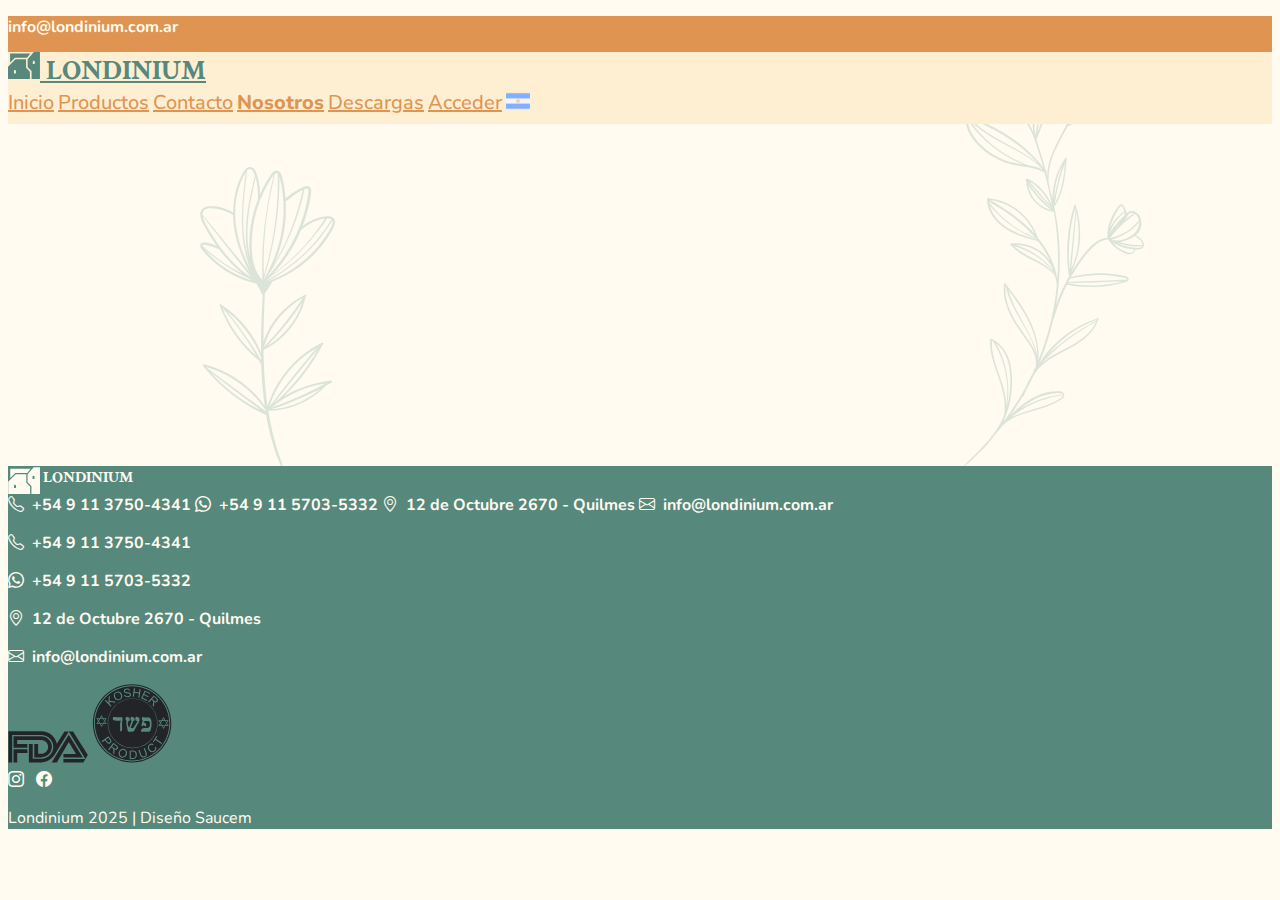
<file: thankyou.html>
<!DOCTYPE html>
<html lang="es">
<head>
  <meta charset="UTF-8">
  <meta name="viewport" content="width=device-width, initial-scale=1.0">
  <title>Londinium | Nosotros</title>
  <link rel="preconnect" href="https://fonts.googleapis.com">
  <link rel="preconnect" href="https://fonts.gstatic.com" crossorigin>
  <link href="https://fonts.googleapis.com/css2?family=Crimson+Text:wght@400;500;700&family=Nunito:wght@200..1000&display=swap" rel="stylesheet">
  <link rel="stylesheet" href="https://cdn.jsdelivr.net/npm/bootstrap-icons@1.13.1/font/bootstrap-icons.min.css">
  <link href="https://cdn.jsdelivr.net/npm/bootstrap@5.3.7/dist/css/bootstrap.min.css" rel="stylesheet" integrity="sha384-LN+7fdVzj6u52u30Kp6M/trliBMCMKTyK833zpbD+pXdCLuTusPj697FH4R/5mcr" crossorigin="anonymous">
  <link rel="stylesheet" href="./static/css/styles.css">
  <link rel="apple-touch-icon" sizes="180x180" href="./static/images/favicon/apple-touch-icon.png">
  <link rel="icon" type="image/png" sizes="32x32" href="./static/images/favicon/favicon-32x32.png">
  <link rel="icon" type="image/png" sizes="16x16" href="./static/images/favicon/favicon-16x16.png">
  <link rel="manifest" href="./static/images/site.webmanifest">
</head>
<body>
  <header class="fixed-top">
    <div class="bg-secondary-custom" id="header-info">
      <p class="text-center text-light-custom nunito-text-bold py-2 mb-0">info@londinium.com.ar</p>
    </div>
    <nav class="navbar sticky-top navbar-expand-lg bg-tertiary-custom shadow-sm">
      <div class="container-fluid">
        <a class="navbar-brand title-text crimson-text-bold" href="#"><img src="./static/images/londinium-logo.svg" alt="logo" width="32" class="mx-2"> LONDINIUM</a>
        <a class="navbar-toggler" type="a" data-bs-toggle="collapse" data-bs-target="#navbarNavAltMarkup" aria-controls="navbarNavAltMarkup" aria-expanded="false" aria-label="Toggle navigation">
          <span class="navbar-toggler-icon"></span>
        </a>
        <div class="collapse navbar-collapse justify-content-end" id="navbarNavAltMarkup">
          <div class="navbar-nav">
            <a class="nav-link" href="./index.html#header-info">Inicio</a>
            <a class="nav-link" href="./products.html">Productos</a>
            <a class="nav-link" href="./index.html#contact">Contacto</a>
            <a class="nav-link active" href="./aboutus.html">Nosotros</a>
            <a class="nav-link" href="./download.html">Descargas</a>
            <a class="nav-link" href="#">Acceder</a>
            <a href="#" class="nav-link"><img src="./static/images/lang-ar.png" alt="Idioma" width="24"></a>
          </div>
        </div>
      </div>
    </nav>
  </header>
  <main>
    <section class="container d-flex justify-content-center align-items-center my-8" id="thankyou-hero">
      <div class="text-center">
        <img src="./static/images/hero-bottom-left.svg" alt="" class="decoration" id="hero-bottom-left">
        <img src="./static/images/hero-bottom-right.svg" alt="" class="decoration" id="hero-bottom-right">        
        <h1 class="crimson-text-bold text-center text-dark hero-title fade-in-0">
          ¡Mensaje enviado!
        </h1>
        <h2 class="crimson-text-semibold text-center text-primary-custom hero-subtitle fade-in-1">
          En breve nos estaremos comunicando para asesorarte
        </h2>
        <button onclick="history.back()" class="btn btn-secondary-custom fade-in-2 mt-4">Volver</button>
      </div>
    </section>
  </main>
  <footer class="container-fluid py-4">
    <div class="container">
      <div class="row">
        <div class="col-md-6 d-flex flex-column nunito-text-bold">
          <a class="navbar-brand fs-2 crimson-text-bold mb-4" href="#"><img src="./static/images/londinium-logo-light.svg" alt="logo" width="32" class="mx-2"> LONDINIUM</a>
          <div class="d-flex flex-column d-md-none ms-2">
            <a class="py-1" href="tel: +5491137504341"><i class="bi bi-telephone"></i>+54 9 11 3750-4341</a>
            <a class="py-1" href="https://wa.me/+5491157035332"><i class="bi bi-whatsapp"></i>+54 9 11 5703-5332</a>
            <a class="py-1" href="https://maps.app.goo.gl/aeKiRTN585mLB3NfA"><i class="bi bi-geo-alt"></i>12 de Octubre 2670 - Quilmes</a>
            <a class="py-1" href="mailto:info@londinium.com.ar"><i class="bi bi-envelope"></i>info@londinium.com.ar</a>
          </div>
          <div class="d-none d-md-flex flex-column ms-2">
            <p class=""><i class="bi bi-telephone"></i>+54 9 11 3750-4341</p>
            <p class=""><i class="bi bi-whatsapp"></i>+54 9 11 5703-5332</p>
            <p class=""><i class="bi bi-geo-alt"></i>12 de Octubre 2670 - Quilmes</p>
            <p class=""><i class="bi bi-envelope"></i>info@londinium.com.ar</p>
          </div>
        </div>
        <div class="col-md-6 d-flex justify-content-start justify-content-md-end mt-4 mt-md-0 column-gap-2 align-items-center">
          <img src="./static/images/logos/fda-approved.svg" alt="Logo aprobación FDA" width="80" class="filter-invert-shadowless mx-2  mx-2">
          <img src="./static/images/logos/kosher.svg" alt="Logo Kosher" width="80" class="filter-invert-shadowless mx-2  mx-2">
        </div>
        <div class="col-md-6 d-none d-flex justify-content-center justify-content-md-end mt-4 mt-md-0 column-gap-2">
          <a href="https://intagram.com" class="display-5"><i class="bi bi-instagram"></i></a>
          <a href="https://facebook.com" class="display-5"><i class="bi bi-facebook"></i></a>
        </div>
        <div class="col-md-12 text-center mt-4">
          <p>Londinium 2025 | Diseño <a href="https://github.com/saucem" class="fw-bold">Saucem</a></p>
        </div>
      </div>
    </div>
  </footer>
  <script src="https://cdn.jsdelivr.net/npm/bootstrap@5.0.2/dist/js/bootstrap.bundle.min.js" integrity="sha384-MrcW6ZMFYlzcLA8Nl+NtUVF0sA7MsXsP1UyJoMp4YLEuNSfAP+JcXn/tWtIaxVXM" crossorigin="anonymous"></script>
</body>
</html>
</file>
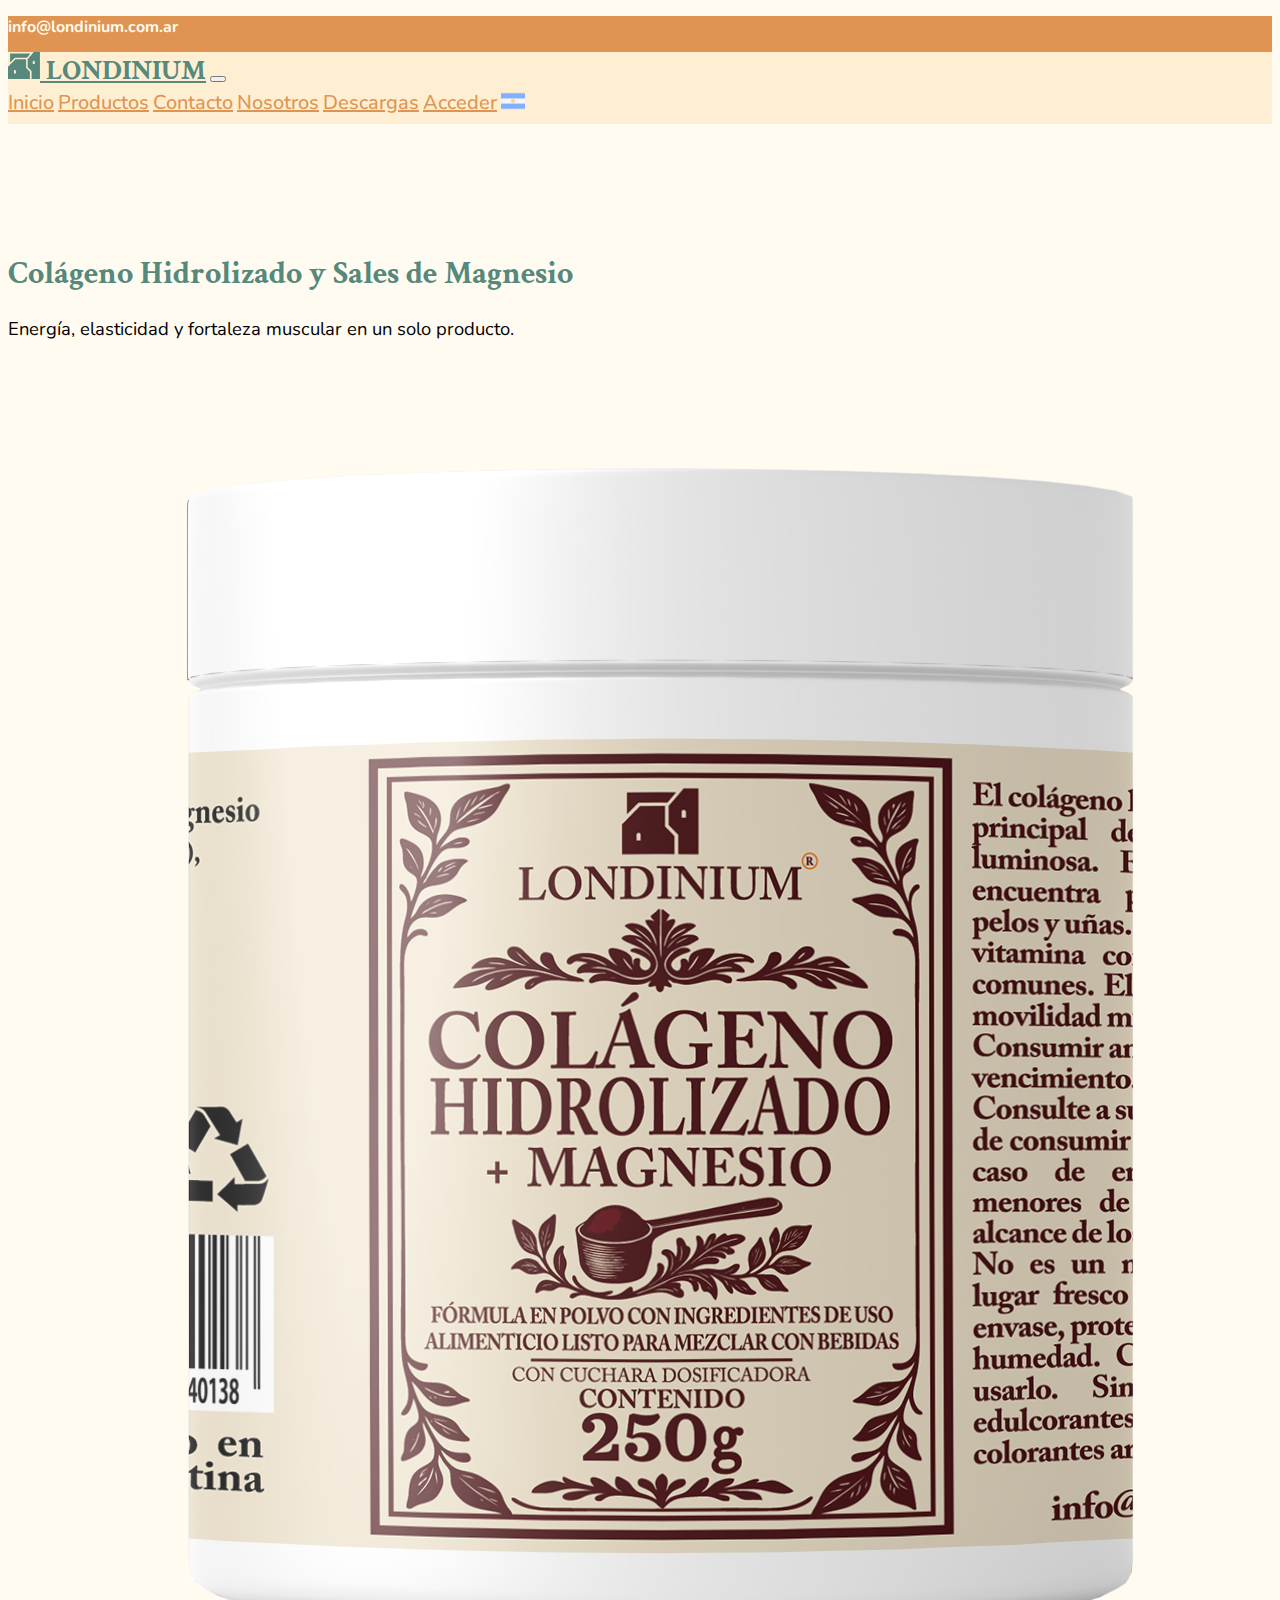
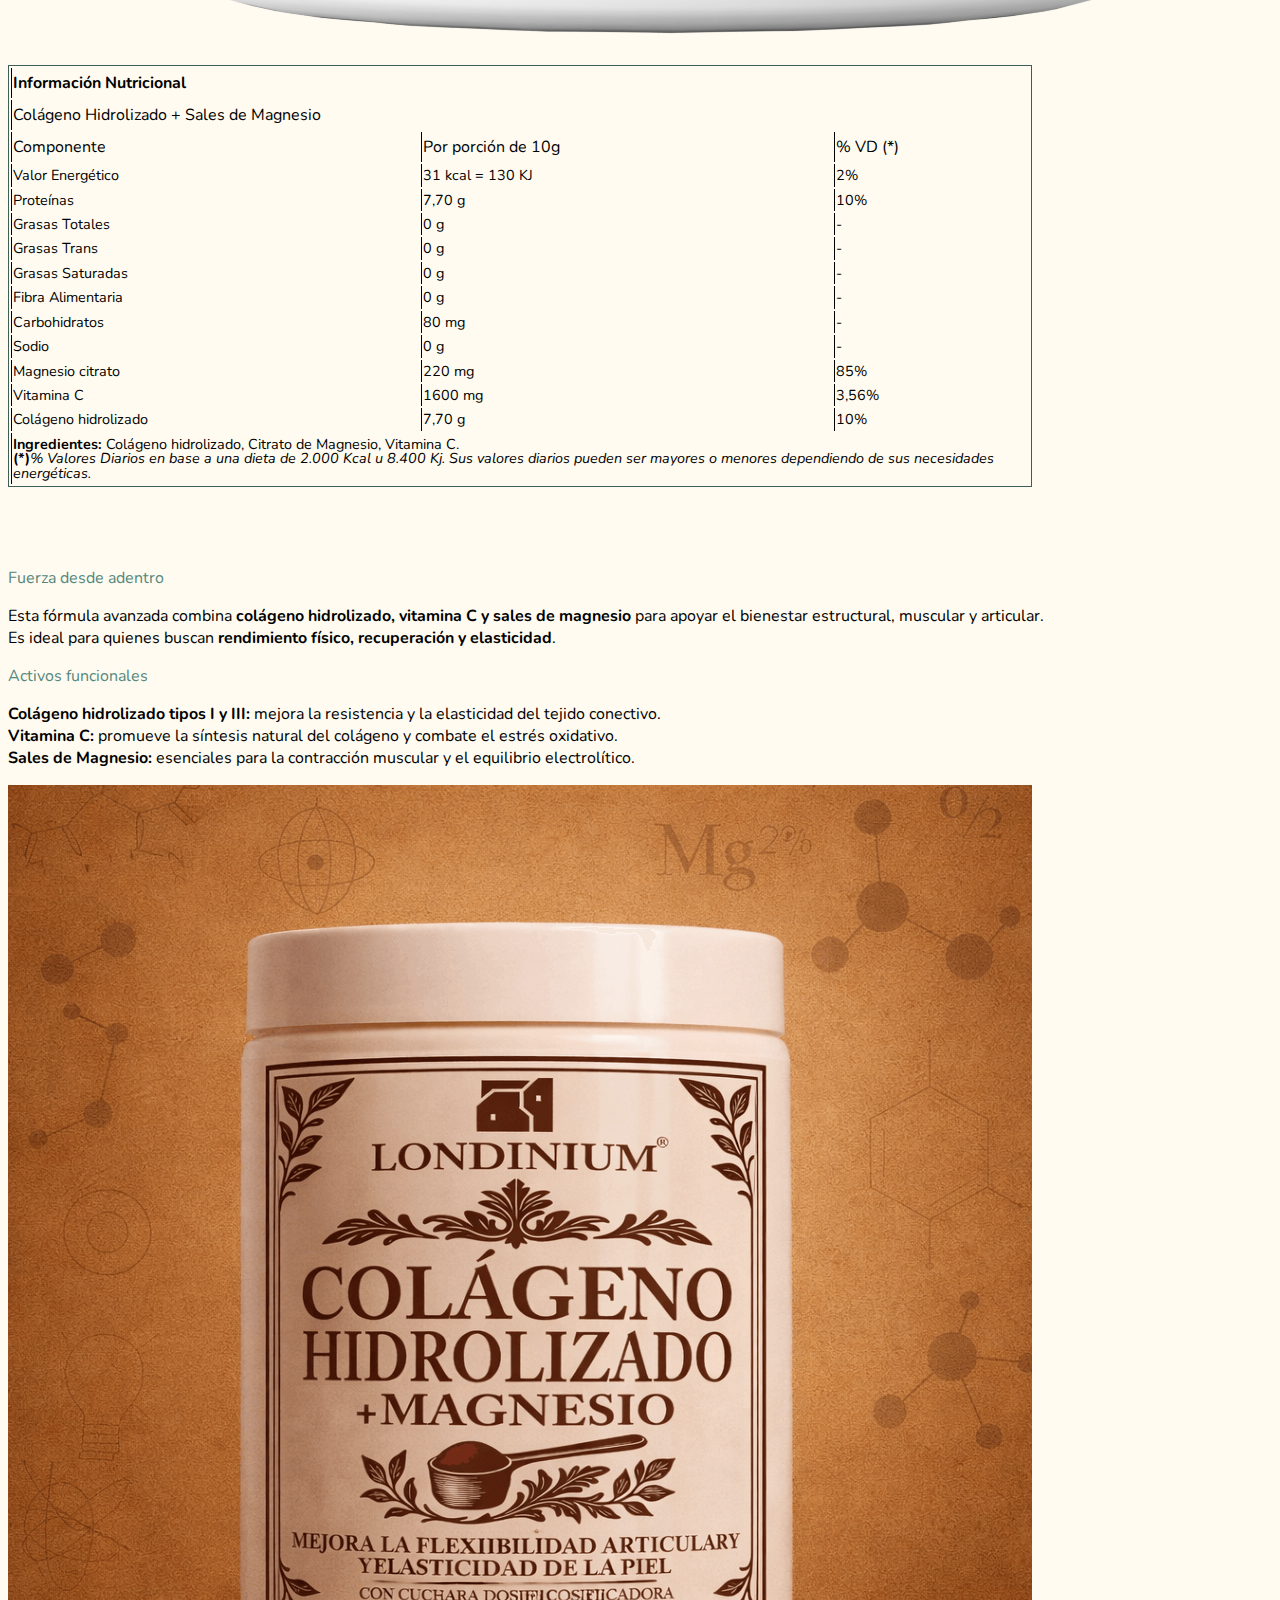
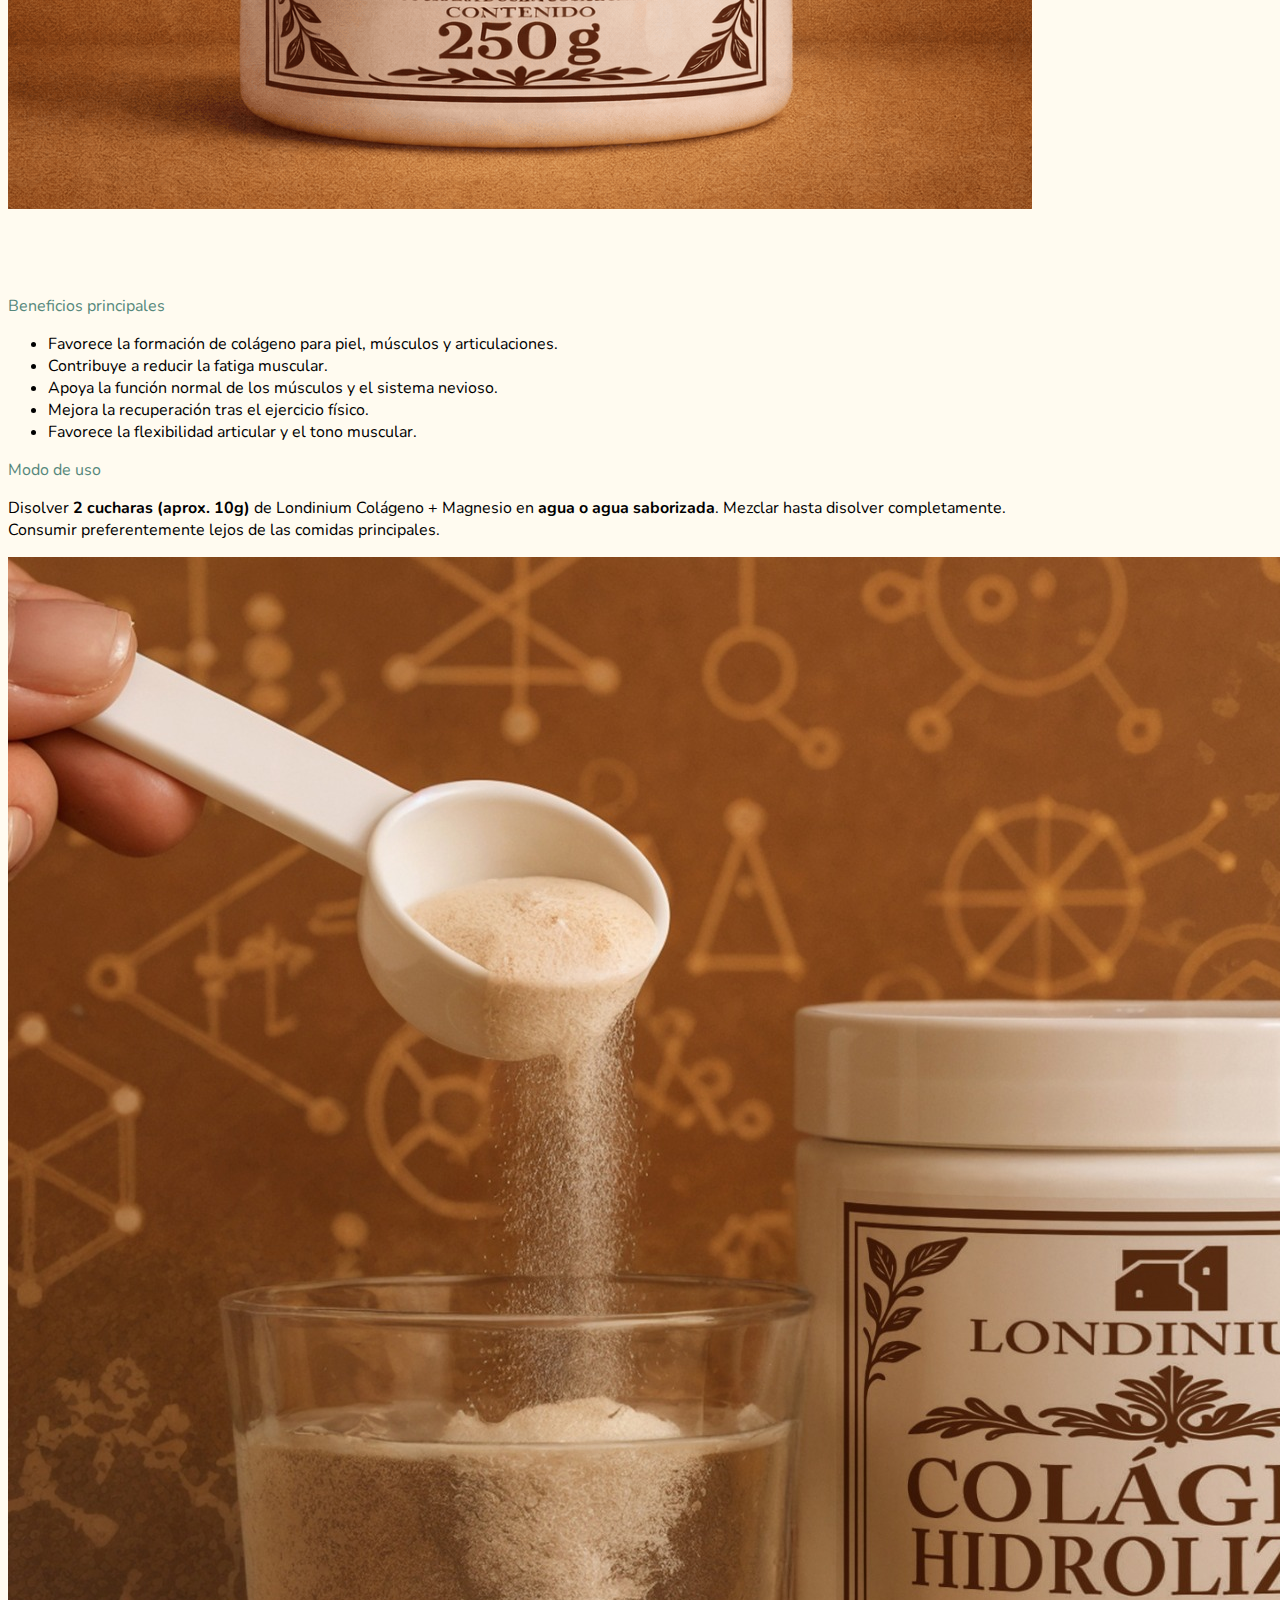
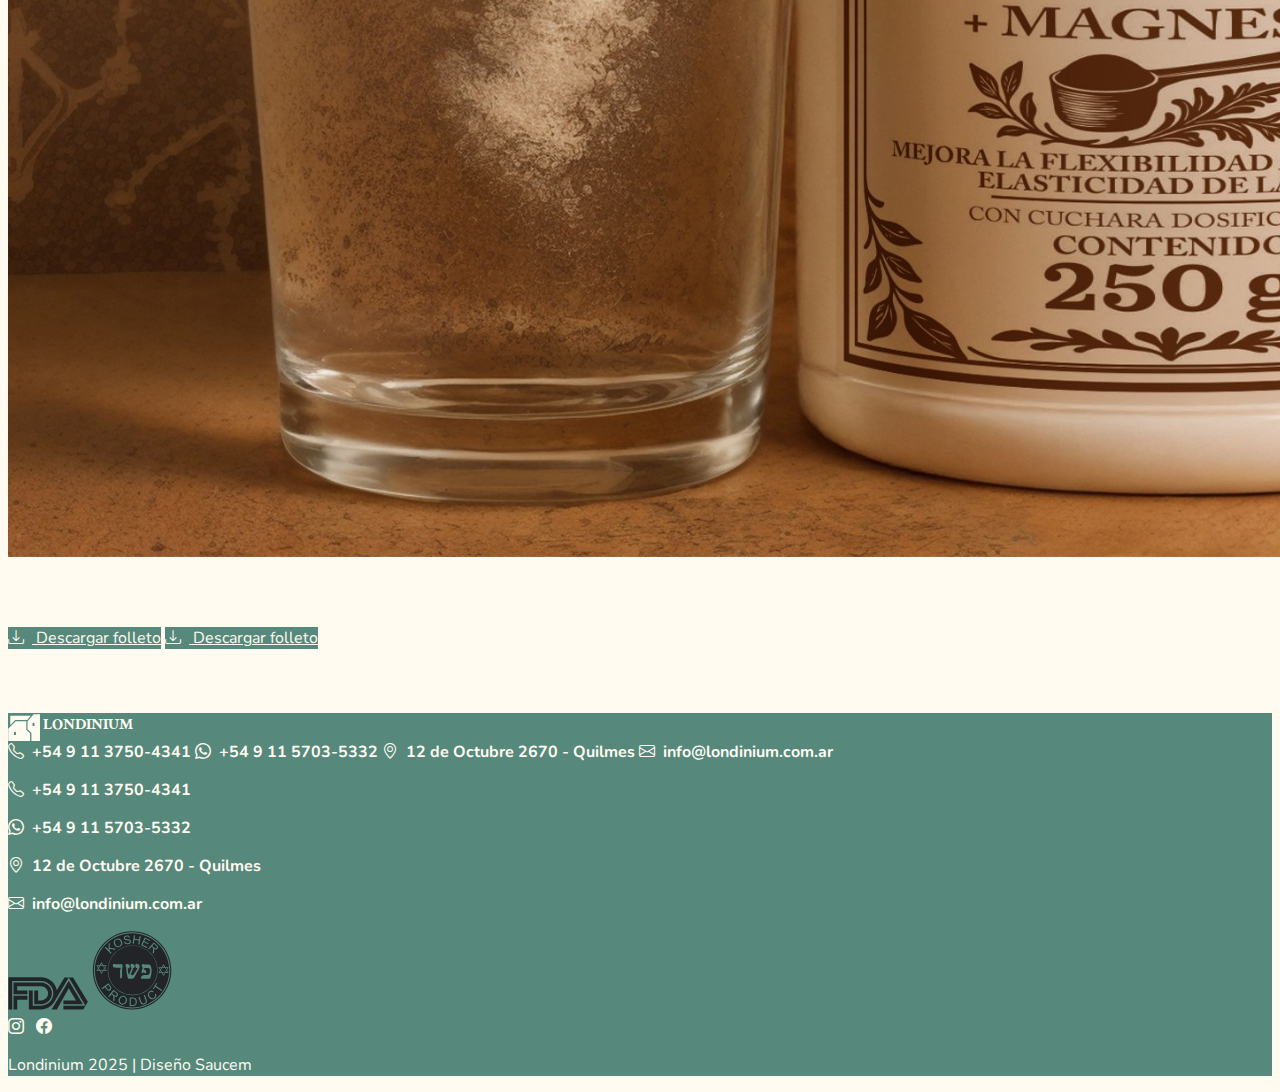
<file: products/colageno-magnesio.html>
<!DOCTYPE html>
<html lang="es">
<head>
  <meta charset="UTF-8">
  <meta name="viewport" content="width=device-width, initial-scale=1.0">
  <title>Londinium | Colágeno Hidrolizado y Sales de Magnesio</title>
  <link rel="preconnect" href="https://fonts.googleapis.com">
  <link rel="preconnect" href="https://fonts.gstatic.com" crossorigin>
  <link href="https://fonts.googleapis.com/css2?family=Crimson+Text:wght@400;500;700&family=Nunito:wght@200..1000&display=swap" rel="stylesheet">
  <link rel="stylesheet" href="https://cdn.jsdelivr.net/npm/bootstrap-icons@1.13.1/font/bootstrap-icons.min.css">
  <link href="https://cdn.jsdelivr.net/npm/bootstrap@5.3.7/dist/css/bootstrap.min.css" rel="stylesheet" integrity="sha384-LN+7fdVzj6u52u30Kp6M/trliBMCMKTyK833zpbD+pXdCLuTusPj697FH4R/5mcr" crossorigin="anonymous">
  <link rel="stylesheet" href="../static/css/styles.css">
  <link rel="apple-touch-icon" sizes="180x180" href="../static/images/favicon/apple-touch-icon.png">
  <link rel="icon" type="image/png" sizes="32x32" href="../static/images/favicon/favicon-32x32.png">
  <link rel="icon" type="image/png" sizes="16x16" href="../static/images/favicon/favicon-16x16.png">
  <link rel="manifest" href="../static/images/site.webmanifest">
</head>
<body>
  <header class="fixed-top">
    <div class="bg-secondary-custom" id="header-info">
      <p class="text-center text-light-custom nunito-text-bold py-2 mb-0">info@londinium.com.ar</p>
    </div>
    <nav class="navbar sticky-top navbar-expand-lg bg-tertiary-custom shadow-sm">
      <div class="container-fluid">
        <a class="navbar-brand title-text crimson-text-bold" href="#"><img src="../static/images/londinium-logo.svg" alt="logo" width="32" class="mx-2"> LONDINIUM</a>
        <button class="navbar-toggler" type="button" data-bs-toggle="collapse" data-bs-target="#navbarNavAltMarkup" aria-controls="navbarNavAltMarkup" aria-expanded="false" aria-label="Toggle navigation">
          <span class="navbar-toggler-icon"></span>
        </button>
        <div class="collapse navbar-collapse justify-content-end" id="navbarNavAltMarkup">
          <div class="navbar-nav">
            <a class="nav-link" href="../index.html#header-info">Inicio</a>
            <a class="nav-link" href="../products.html">Productos</a>
            <a class="nav-link" href="../index.html#contact">Contacto</a>
            <a class="nav-link" href="../aboutus.html">Nosotros</a>
            <a class="nav-link" href="../download.html">Descargas</a>
            <a class="nav-link" href="#">Acceder</a>
            <a href="#" class="nav-link"><img src="../static/images/lang-ar.png" alt="Idioma" width="24"></a>
          </div>
        </div>
      </div>
    </nav>
  </header>
  <main>
    <div class="spacer"></div>
    <section class="container py-4">
      <h1 class="crimson-text-bold text-primary-custom text-center">Colágeno Hidrolizado y Sales de Magnesio</h1>
      <p class="section-subtitle fw-bold text-center">
        Energía, elasticidad y fortaleza muscular en un solo producto.
      </p>
      <div class="row product-container justify-content-center align-items-center py-4 w-100">
        <div class="col-md-6 col-lg-4 d-flex justify-content-center align-items-center mb-4">
          <img src="../static/images/products/colageno-magnesio-narrow-v2.png" alt="Foto de producto Colágeno con Sales de Magnesio" class="w-100">
        </div>
        <div class="col-md-6 product-composition">
          <table class="table">
            <thead>
              <tr>
                <td colspan="3" class="text-center">
                  <strong class="text-center">Información Nutricional</strong>
                </td>
              </tr>
              <tr>
                <td colspan="3" class="text-center">
                  Colágeno Hidrolizado + Sales de Magnesio
                </td>
              </tr>
              <tr>
                <td class="text-start">Componente</td>
                <td class="text-center">Por porción de 10g</td>
                <td class="text-center">% VD (*)</td>
              </tr>
            </thead>
            <tbody>
              <tr>
                <td>Valor Energético</td>
                <td class="text-center">31 kcal = 130 KJ</td>
                <td class="text-center">2%</td>
              </tr>
              <tr>
                <td>Proteínas</td>
                <td class="text-center">7,70 g</td>
                <td class="text-center">10%</td>
              </tr>
              <tr>
                <td>Grasas Totales</td>
                <td class="text-center">0 g</td>
                <td class="text-center">-</td>
              </tr>
              <tr>
                <td>Grasas Trans</td>
                <td class="text-center">0 g</td>
                <td class="text-center">-</td>
              </tr>
              <tr>
                <td>Grasas Saturadas</td>
                <td class="text-center">0 g</td>
                <td class="text-center">-</td>
              </tr>
              <tr>
                <td>Fibra Alimentaria</td>
                <td class="text-center">0 g</td>
                <td class="text-center">-</td>
              </tr>
              <tr>
                <td>Carbohidratos</td>
                <td class="text-center">80 mg</td>
                <td class="text-center">-</td>
              </tr>
              <tr>
                <td>Sodio</td>
                <td class="text-center">0 g</td>
                <td class="text-center">-</td>
              </tr>
              <tr>
                <td>Magnesio citrato</td>
                <td class="text-center">220 mg</td>
                <td class="text-center">85%</td>
              </tr>
              <tr>
                <td>Vitamina C</td>
                <td class="text-center">1600 mg</td>
                <td class="text-center">3,56%</td>
              </tr>
              <tr>
                <td>Colágeno hidrolizado</td>
                <td class="text-center">7,70 g</td>
                <td class="text-center">10%</td>
              </tr>
              <tr>
                <td colspan="3" class="py-2">
                  <strong>Ingredientes: </strong>Colágeno hidrolizado, Citrato de Magnesio, Vitamina C. <br>
                  <strong>(*)</strong><i>% Valores Diarios en base a una dieta de 2.000 Kcal u 8.400 Kj. Sus valores diarios pueden ser mayores o menores dependiendo de sus necesidades energéticas.</i>
                </td>
              </tr>
            </tbody>
          </table>
        </div>
      </div>
      <div class="row py-8 align-items-center justify-content-center">
        <div class="col-md-6 col-xl-5 product-description-box">
          <p class="text-primary-custom fs-3 fw-bold">Fuerza desde adentro</p>
          <p class="feature-description">
            Esta fórmula avanzada combina <strong>colágeno hidrolizado, vitamina C y sales de magnesio</strong> para apoyar el bienestar estructural, muscular y articular. <br>
            Es ideal para quienes buscan <strong>rendimiento físico, recuperación y elasticidad</strong>.
          </p>  
          <p class="text-primary-custom fs-3 fw-bold">Activos funcionales</p>
          <p class="feature-description">
            <strong>Colágeno hidrolizado tipos I y III:</strong> mejora la resistencia y la elasticidad del tejido conectivo. <br>
            <strong>Vitamina C:</strong> promueve la síntesis natural del colágeno y combate el estrés oxidativo. <br>
            <strong>Sales de Magnesio:</strong> esenciales para la contracción muscular y el equilibrio electrolítico.
          </p>
        </div>
        <div class="col-md-6 col-lg-5 col-xl-4">
          <img src="../static/images/products/colageno-magnesio-escena.png" alt="Frasco de Londinium Colágeno y Sales de Magnesio" class="rounded-4 w-100">
        </div>
      <div class="row py-8 flex-md-row-reverse align-items-center justify-content-center">
        <div class="col-md-6 col-xl-5 product-description-box ps-md-4">
          <p class="text-primary-custom fs-3 fw-bold">Beneficios principales</p>
          <ul class="feature-description">
            <li>Favorece la formación de colágeno para piel, músculos y articulaciones.</li>
            <li>Contribuye a reducir la fatiga muscular.</li>
            <li>Apoya la función normal de los músculos y el sistema nevioso.</li>
            <li>Mejora la recuperación tras el ejercicio físico.</li>
            <li>Favorece la flexibilidad articular y el tono muscular.</li>
          </ul>
          <p class="text-primary-custom fs-3 fw-bold mt-4">Modo de uso</p>
          <p class="feature-description">
            Disolver <strong>2 cucharas (aprox. 10g)</strong> de Londinium Colágeno + Magnesio en <strong>agua o agua saborizada</strong>. Mezclar hasta disolver completamente.<br>
            Consumir preferentemente lejos de las comidas principales.
          </p>
        </div>
        <div class="col-md-6 col-lg-5 col-xl-4">
          <img src="../static/images/products/colageno-magnesio-uso.jpg" alt="Foto de persona disolviendo Londinium Colágeno y Sales de Magnesio en un vaso de agua" class="rounded-4 w-100">
        </div>
      </div>
      <div class="row justify-content-end justify-content-md-center">
        <div class="col-6 col-md-4 col-lg-3 d-flex justify-content-end">
          <a class="btn btn-primary-custom me-4 d-none d-md-inline-block" href="../static/pdf/londinium-colageno-magnesio.pdf" target="_blank" rel="noopener noreferrer"><i class="bi bi-download"></i> Descargar folleto</a>
          <a class="btn btn-primary-custom me-4 d-md-none" href="../static/pdf/londinium-colageno-magnesio.pdf"><i class="bi bi-download"></i> Descargar folleto</a>
        </div>
      </div>

    </section>
  </main>
  <footer class="container-fluid py-4">
    <div class="container">
      <div class="row">
        <div class="col-md-6 d-flex flex-column nunito-text-bold">
          <a class="navbar-brand fs-2 crimson-text-bold mb-4" href="#"><img src="../static/images/londinium-logo-light.svg" alt="logo" width="32" class="mx-2"> LONDINIUM</a>
          <div class="d-flex flex-column d-md-none ms-2">
            <a class="py-1" href="tel: +5491137504341"><i class="bi bi-telephone"></i>+54 9 11 3750-4341</a>
            <a class="py-1" href="https://wa.me/+5491157035332"><i class="bi bi-whatsapp"></i>+54 9 11 5703-5332</a>
            <a class="py-1" href="https://maps.app.goo.gl/aeKiRTN585mLB3NfA"><i class="bi bi-geo-alt"></i>12 de Octubre 2670 - Quilmes</a>
            <a class="py-1" href="mailto:info@londinium.com.ar"><i class="bi bi-envelope"></i>info@londinium.com.ar</a>
          </div>
          <div class="d-none d-md-flex flex-column ms-2">
            <p class=""><i class="bi bi-telephone"></i>+54 9 11 3750-4341</p>
            <p class=""><i class="bi bi-whatsapp"></i>+54 9 11 5703-5332</p>
            <p class=""><i class="bi bi-geo-alt"></i>12 de Octubre 2670 - Quilmes</p>
            <p class=""><i class="bi bi-envelope"></i>info@londinium.com.ar</p>
          </div>
        </div>
        <div class="col-md-6 d-flex justify-content-start justify-content-md-end mt-4 mt-md-0 column-gap-2 align-items-center">
          <img src="../static/images/logos/fda-approved.svg" alt="Logo aprobación FDA" width="80" class="filter-invert-shadowless mx-2  mx-2">
          <img src="../static/images/logos/kosher.svg" alt="Logo Kosher" width="80" class="filter-invert-shadowless mx-2  mx-2">
        </div>
        <div class="col-md-6 d-none d-flex justify-content-center justify-content-md-end mt-4 mt-md-0 column-gap-2">
          <a href="https://instagram.com" class="display-5"><i class="bi bi-instagram"></i></a>
          <a href="https://facebook.com" class="display-5"><i class="bi bi-facebook"></i></a>
        </div>
        <div class="col-md-12 text-center mt-4">
          <p>Londinium 2025 | Diseño <a href="https://github.com/saucem" class="fw-bold">Saucem</a></p>
        </div>
      </div>
    </div>
  </footer>
  <script src="https://cdn.jsdelivr.net/npm/bootstrap@5.0.2/dist/js/bootstrap.bundle.min.js" integrity="sha384-MrcW6ZMFYlzcLA8Nl+NtUVF0sA7MsXsP1UyJoMp4YLEuNSfAP+JcXn/tWtIaxVXM" crossorigin="anonymous"></script>
</body>
</html>
</file>
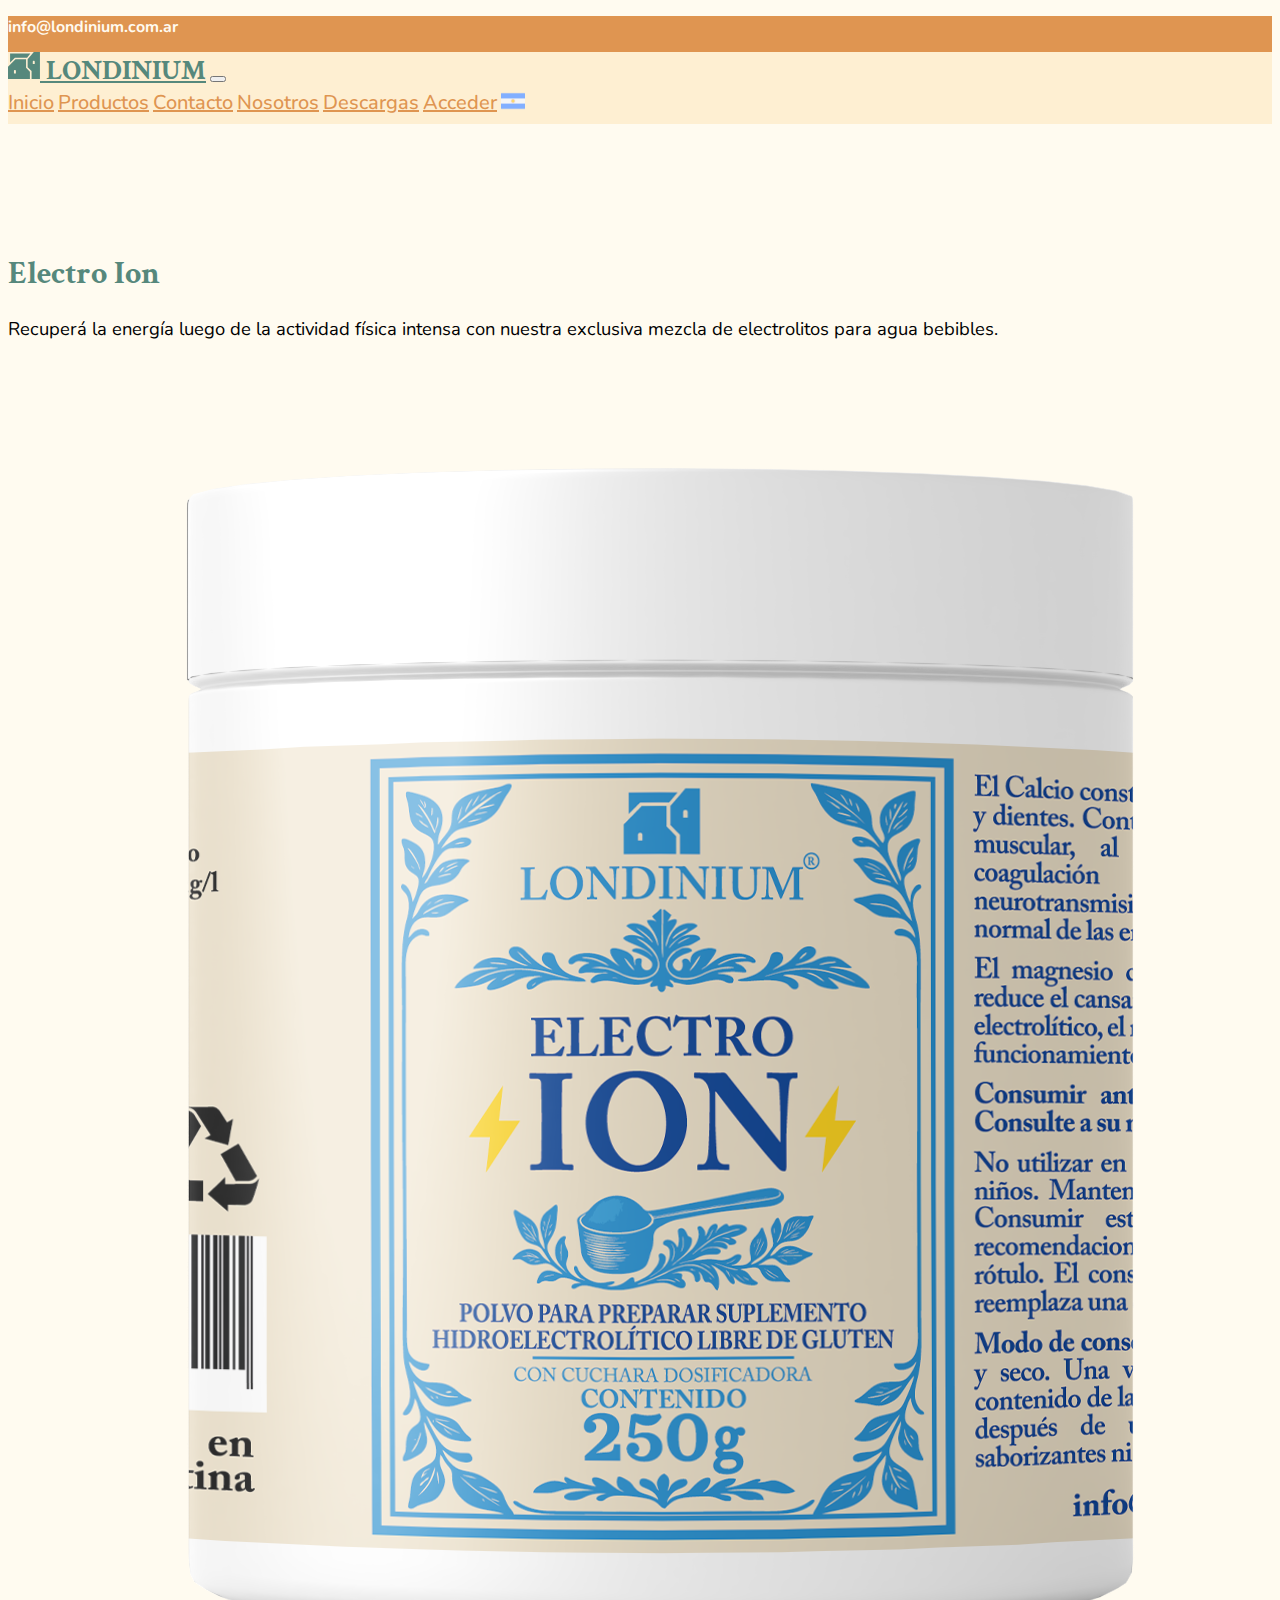
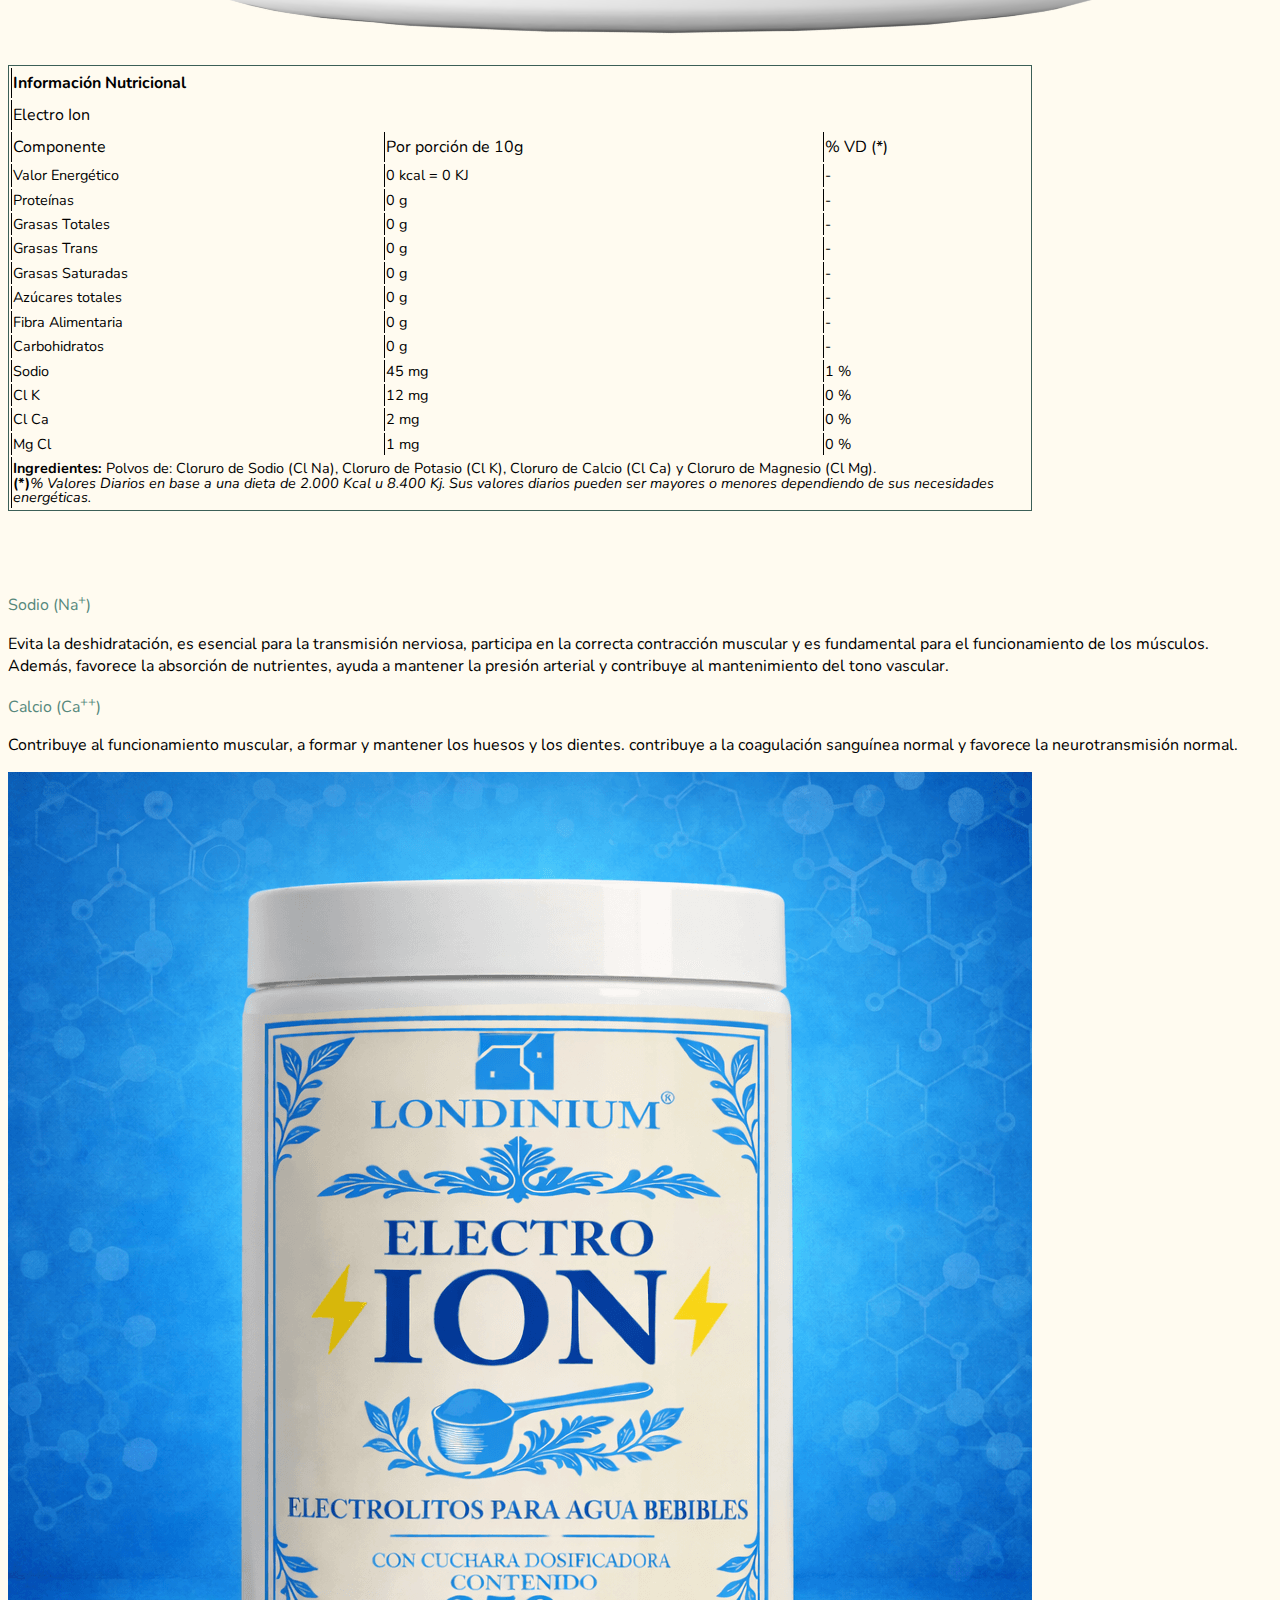
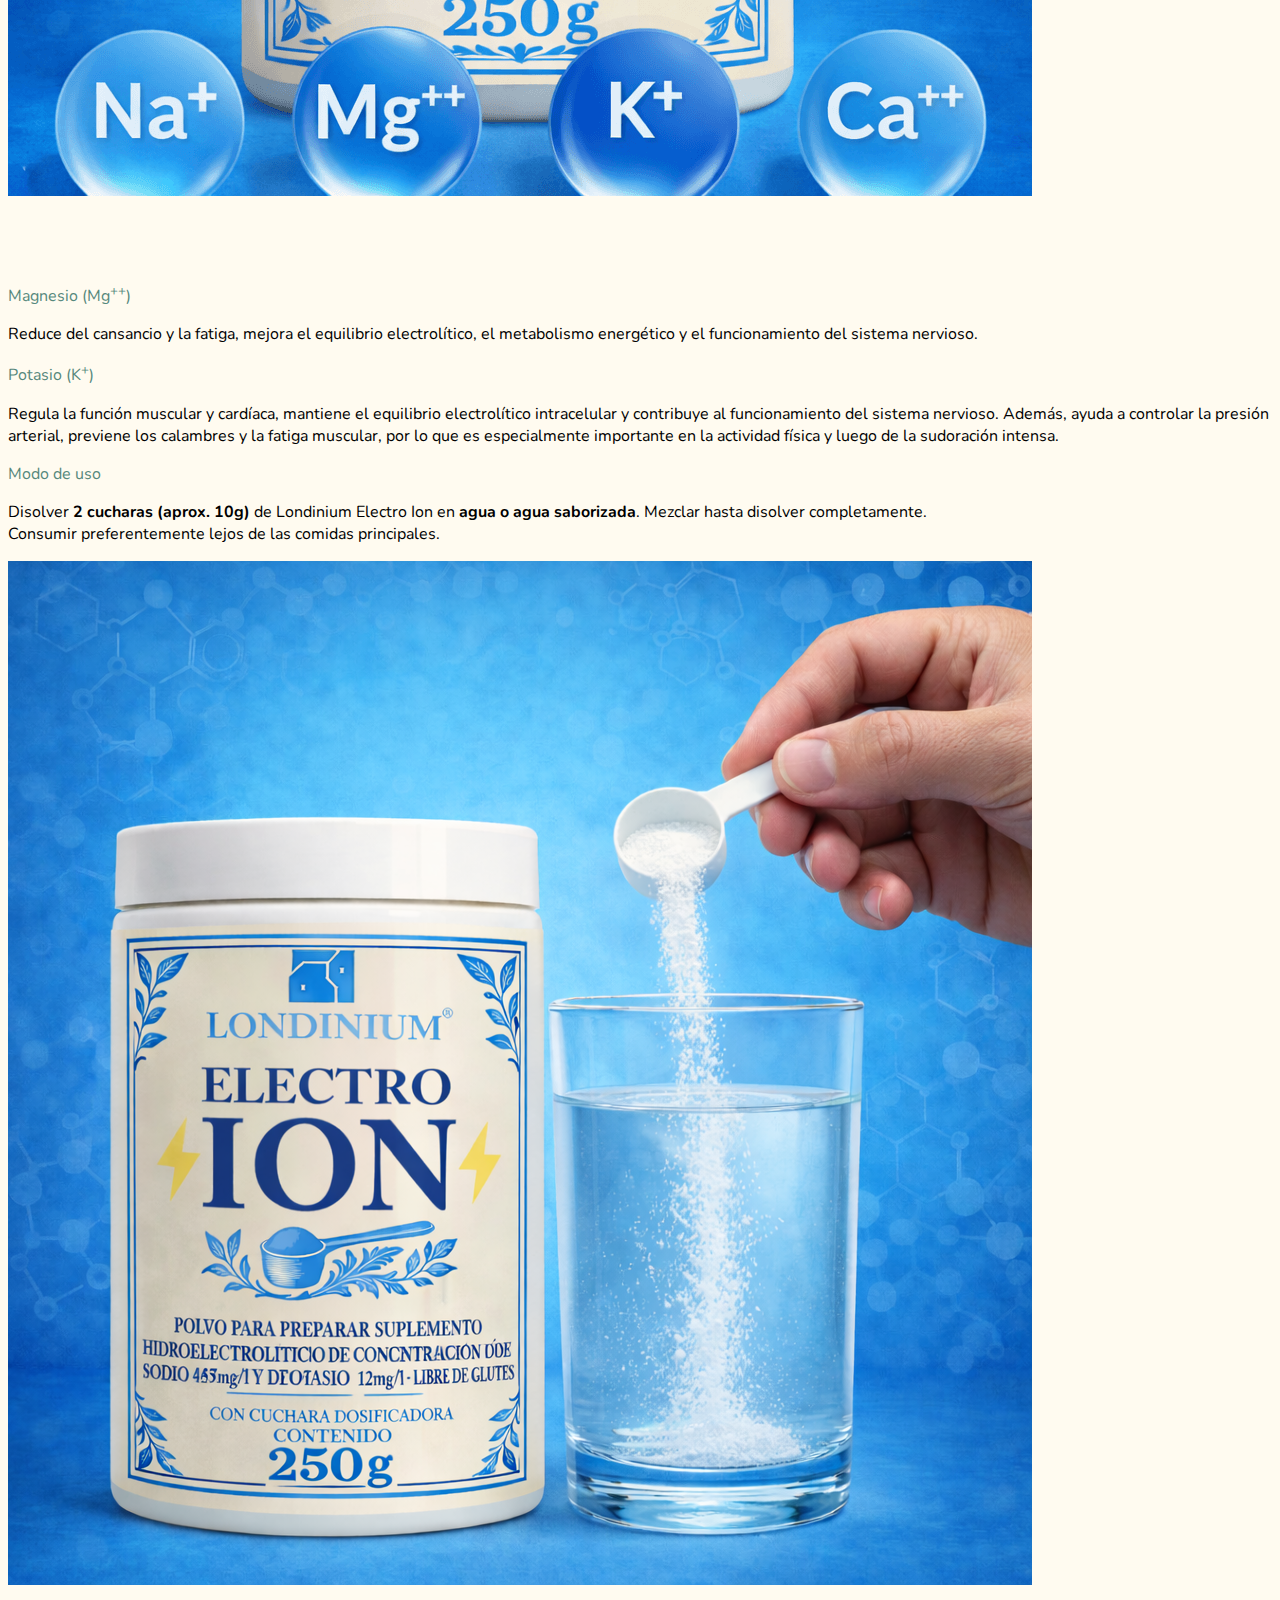
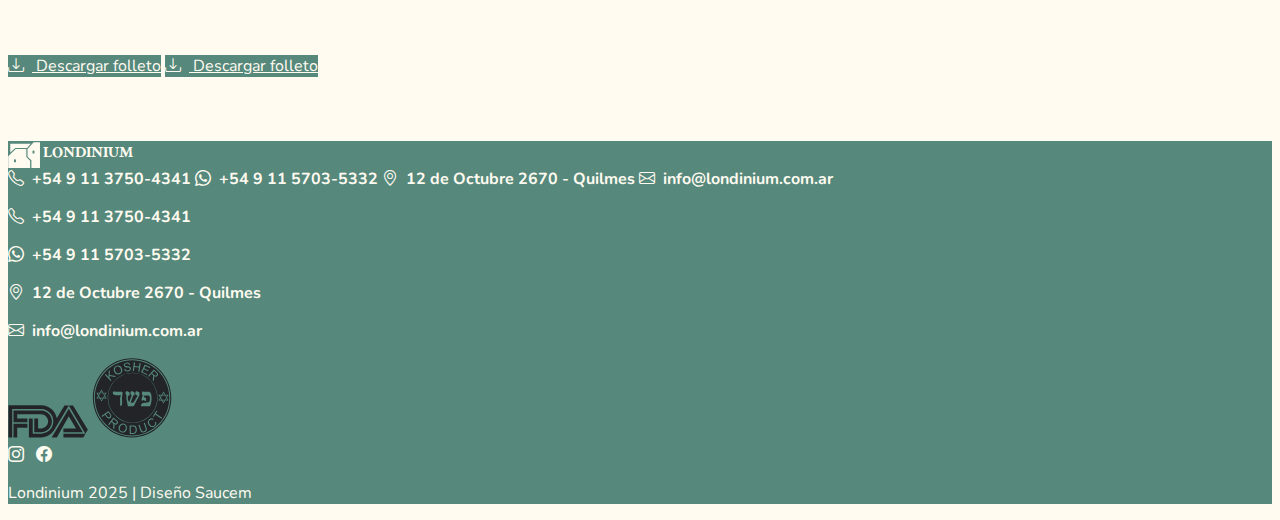
<file: products/electro-ion.html>
<!DOCTYPE html>
<html lang="es">
<head>
  <meta charset="UTF-8">
  <meta name="viewport" content="width=device-width, initial-scale=1.0">
  <title>Londinium | Electro Ion</title>
  <link rel="preconnect" href="https://fonts.googleapis.com">
  <link rel="preconnect" href="https://fonts.gstatic.com" crossorigin>
  <link href="https://fonts.googleapis.com/css2?family=Crimson+Text:wght@400;500;700&family=Nunito:wght@200..1000&display=swap" rel="stylesheet">
  <link rel="stylesheet" href="https://cdn.jsdelivr.net/npm/bootstrap-icons@1.13.1/font/bootstrap-icons.min.css">
  <link href="https://cdn.jsdelivr.net/npm/bootstrap@5.3.7/dist/css/bootstrap.min.css" rel="stylesheet" integrity="sha384-LN+7fdVzj6u52u30Kp6M/trliBMCMKTyK833zpbD+pXdCLuTusPj697FH4R/5mcr" crossorigin="anonymous">
  <link rel="stylesheet" href="../static/css/styles.css">
  <link rel="apple-touch-icon" sizes="180x180" href="../static/images/favicon/apple-touch-icon.png">
  <link rel="icon" type="image/png" sizes="32x32" href="../static/images/favicon/favicon-32x32.png">
  <link rel="icon" type="image/png" sizes="16x16" href="../static/images/favicon/favicon-16x16.png">
  <link rel="manifest" href="../static/images/site.webmanifest">
</head>
<body>
  <header class="fixed-top">
    <div class="bg-secondary-custom" id="header-info">
      <p class="text-center text-light-custom nunito-text-bold py-2 mb-0">info@londinium.com.ar</p>
    </div>
    <nav class="navbar sticky-top navbar-expand-lg bg-tertiary-custom shadow-sm">
      <div class="container-fluid">
        <a class="navbar-brand title-text crimson-text-bold" href="#"><img src="../static/images/londinium-logo.svg" alt="logo" width="32" class="mx-2"> LONDINIUM</a>
        <button class="navbar-toggler" type="button" data-bs-toggle="collapse" data-bs-target="#navbarNavAltMarkup" aria-controls="navbarNavAltMarkup" aria-expanded="false" aria-label="Toggle navigation">
          <span class="navbar-toggler-icon"></span>
        </button>
        <div class="collapse navbar-collapse justify-content-end" id="navbarNavAltMarkup">
          <div class="navbar-nav">
            <a class="nav-link" href="../index.html#header-info">Inicio</a>
            <a class="nav-link" href="../products.html">Productos</a>
            <a class="nav-link" href="../index.html#contact">Contacto</a>
            <a class="nav-link" href="../aboutus.html">Nosotros</a>
            <a class="nav-link" href="../download.html">Descargas</a>
            <a class="nav-link" href="#">Acceder</a>
            <a href="#" class="nav-link"><img src="../static/images/lang-ar.png" alt="Idioma" width="24"></a>
          </div>
        </div>
      </div>
    </nav>
  </header>
  <main>
    <div class="spacer"></div>
    <section class="container py-4">
      <h1 class="crimson-text-bold text-primary-custom text-center">Electro Ion</h1>
      <p class="section-subtitle fw-bold text-center">
        Recuperá la energía luego de la actividad física intensa con nuestra exclusiva mezcla de electrolitos para agua bebibles.
      </p>
      <div class="row product-container justify-content-center align-items-center py-4 w-100">
        <div class="col-md-6 col-lg-4 d-flex justify-content-center align-items-center mb-4">
          <img src="../static/images/products/electro-ion-narrow-v2.png" alt="Foto de producto Londinium Electro Ion" class="w-100">
        </div>
        <div class="col-md-6 product-composition">
          <table class="table">
            <thead>
              <tr>
                <td colspan="3" class="text-center">
                  <strong class="text-center">Información Nutricional</strong>
                </td>
              </tr>
              <tr>
                <td colspan="3" class="text-center">
                  Electro Ion
                </td>
              </tr>
              <tr>
                <td class="text-start">Componente</td>
                <td class="text-center">Por porción de 10g</td>
                <td class="text-center">% VD (*)</td>
              </tr>
            </thead>
            <tbody>
              <tr>
                <td>Valor Energético</td>
                <td class="text-center">0 kcal = 0 KJ</td>
                <td class="text-center">-</td>
              </tr>
              <tr>
                <td>Proteínas</td>
                <td class="text-center">0 g</td>
                <td class="text-center">-</td>
              </tr>
              <tr>
                <td>Grasas Totales</td>
                <td class="text-center">0 g</td>
                <td class="text-center">-</td>
              </tr>
              <tr>
                <td>Grasas Trans</td>
                <td class="text-center">0 g</td>
                <td class="text-center">-</td>
              </tr>
              <tr>
                <td>Grasas Saturadas</td>
                <td class="text-center">0 g</td>
                <td class="text-center">-</td>
              </tr>
              <tr>
                <td>Azúcares totales</td>
                <td class="text-center">0 g</td>
                <td class="text-center">-</td>
              </tr>
              <tr>
                <td>Fibra Alimentaria</td>
                <td class="text-center">0 g</td>
                <td class="text-center">-</td>
              </tr>
              <tr>
                <td>Carbohidratos</td>
                <td class="text-center">0 g</td>
                <td class="text-center">-</td>
              </tr>
              <tr>
                <td>Sodio</td>
                <td class="text-center">45 mg</td>
                <td class="text-center">1 %</td>
              </tr>
              <tr>
                <td>Cl K</td>
                <td class="text-center">12 mg</td>
                <td class="text-center">0 %</td>
              </tr>
              <tr>
                <td>Cl Ca</td>
                <td class="text-center">2 mg</td>
                <td class="text-center">0 %</td>
              </tr>
              <tr>
                <td>Mg Cl</td>
                <td class="text-center">1 mg</td>
                <td class="text-center">0 %</td>
              </tr>
              <tr>
                <td colspan="3" class="py-2">
                  <strong>Ingredientes: </strong> Polvos de: Cloruro de Sodio (Cl Na), Cloruro de Potasio (Cl K), Cloruro de Calcio (Cl Ca) y Cloruro de Magnesio (Cl Mg). <br>
                  <strong>(*)</strong><i>% Valores Diarios en base a una dieta de 2.000 Kcal u 8.400 Kj. Sus valores diarios pueden ser mayores o menores dependiendo de sus necesidades energéticas.</i>
                </td>
              </tr>
            </tbody>
          </table>
        </div>
      </div>
      <div class="row py-8 align-items-center justify-content-center">
        <div class="col-md-6 col-xl-5 product-description-box">
          <p class="text-primary-custom fs-3 fw-bold">Sodio (Na<sup>+</sup>)</p>
          <p class="feature-description">
            Evita la deshidratación, es esencial para la transmisión nerviosa, participa en la correcta contracción muscular y es fundamental para el funcionamiento de los músculos. Además, favorece la absorción de nutrientes, ayuda a mantener la presión arterial y contribuye al mantenimiento del tono vascular.
          </p>  
          <p class="text-primary-custom fs-3 fw-bold">Calcio (Ca<sup>++</sup>)</p>
          <p class="feature-description">
            Contribuye  al funcionamiento muscular, a formar y mantener los huesos y los dientes. contribuye a la coagulación sanguínea normal y favorece la neurotransmisión normal.
          </p>
        </div>
        <div class="col-md-6 col-lg-5 col-xl-4">
          <img src="../static/images/products/electro-ion-escena.png" alt="imagen de un frasco de Londinium Vitamina C" class="rounded-4 w-100">
        </div>
      <div class="row py-8 flex-md-row-reverse align-items-center justify-content-center">
        <div class="col-md-6 col-xl-5 product-description-box ps-md-4">
          <p class="text-primary-custom fs-3 fw-bold">Magnesio (Mg<sup>++</sup>)</p>
          <p class="feature-description">
            Reduce del cansancio y la fatiga, mejora el equilibrio electrolítico, el metabolismo energético y el funcionamiento del sistema nervioso.
          </p>  
          <p class="text-primary-custom fs-3 fw-bold">Potasio (K<sup>+</sup>)</p>
          <p class="feature-description">
            Regula la función muscular y cardíaca, mantiene el equilibrio electrolítico intracelular y contribuye al funcionamiento del sistema nervioso. Además, ayuda a controlar la presión arterial, previene los calambres y la fatiga muscular, por lo que es especialmente importante en la actividad física y luego de la sudoración intensa.
          </p>
          <p class="text-primary-custom fs-3 fw-bold mt-4">Modo de uso</p>
          <p class="feature-description">
            Disolver <strong>2 cucharas (aprox. 10g)</strong> de Londinium Electro Ion en <strong>agua o agua saborizada</strong>. Mezclar hasta disolver completamente.<br>
            Consumir preferentemente lejos de las comidas principales.
          </p>
        </div>
        <div class="col-md-6 col-lg-5 col-xl-4">
          <img src="../static/images/products/electro-ion-uso.png" alt="Imagen de una persona disolviendo Londinium Vitamina C en un vaso" class="rounded-4 w-100">
        </div>
      </div>
      <div class="row justify-content-end justify-content-md-center">
        <div class="col-6 col-md-4 col-lg-3 d-flex justify-content-end">
          <a class="btn btn-primary-custom me-4 d-none d-md-inline-block" href="../static/pdf/londinium-electro-ion.pdf" target="_blank" rel="noopener noreferrer"><i class="bi bi-download"></i> Descargar folleto</a>
          <a class="btn btn-primary-custom me-4 d-md-none" href="../static/pdf/londinium-electro-ion.pdf"><i class="bi bi-download"></i> Descargar folleto</a>
        </div>
      </div>

    </section>
  </main>
  <footer class="container-fluid py-4">
    <div class="container">
      <div class="row">
        <div class="col-md-6 d-flex flex-column nunito-text-bold">
          <a class="navbar-brand fs-2 crimson-text-bold mb-4" href="#"><img src="../static/images/londinium-logo-light.svg" alt="logo" width="32" class="mx-2"> LONDINIUM</a>
          <div class="d-flex flex-column d-md-none ms-2">
            <a class="py-1" href="tel: +5491137504341"><i class="bi bi-telephone"></i>+54 9 11 3750-4341</a>
            <a class="py-1" href="https://wa.me/+5491157035332"><i class="bi bi-whatsapp"></i>+54 9 11 5703-5332</a>
            <a class="py-1" href="https://maps.app.goo.gl/aeKiRTN585mLB3NfA"><i class="bi bi-geo-alt"></i>12 de Octubre 2670 - Quilmes</a>
            <a class="py-1" href="mailto:info@londinium.com.ar"><i class="bi bi-envelope"></i>info@londinium.com.ar</a>
          </div>
          <div class="d-none d-md-flex flex-column ms-2">
            <p class=""><i class="bi bi-telephone"></i>+54 9 11 3750-4341</p>
            <p class=""><i class="bi bi-whatsapp"></i>+54 9 11 5703-5332</p>
            <p class=""><i class="bi bi-geo-alt"></i>12 de Octubre 2670 - Quilmes</p>
            <p class=""><i class="bi bi-envelope"></i>info@londinium.com.ar</p>
          </div>
        </div>
        <div class="col-md-6 d-flex justify-content-start justify-content-md-end mt-4 mt-md-0 column-gap-2 align-items-center">
          <img src="../static/images/logos/fda-approved.svg" alt="Logo aprobación FDA" width="80" class="filter-invert-shadowless mx-2  mx-2">
          <img src="../static/images/logos/kosher.svg" alt="Logo Kosher" width="80" class="filter-invert-shadowless mx-2  mx-2">
        </div>
        <div class="col-md-6 d-none d-flex justify-content-center justify-content-md-end mt-4 mt-md-0 column-gap-2">
          <a href="https://instagram.com" class="display-5"><i class="bi bi-instagram"></i></a>
          <a href="https://facebook.com" class="display-5"><i class="bi bi-facebook"></i></a>
        </div>
        <div class="col-md-12 text-center mt-4">
          <p>Londinium 2025 | Diseño <a href="https://github.com/saucem" class="fw-bold">Saucem</a></p>
        </div>
      </div>
    </div>
  </footer>
  <script src="https://cdn.jsdelivr.net/npm/bootstrap@5.0.2/dist/js/bootstrap.bundle.min.js" integrity="sha384-MrcW6ZMFYlzcLA8Nl+NtUVF0sA7MsXsP1UyJoMp4YLEuNSfAP+JcXn/tWtIaxVXM" crossorigin="anonymous"></script>
</body>
</html>
</file>
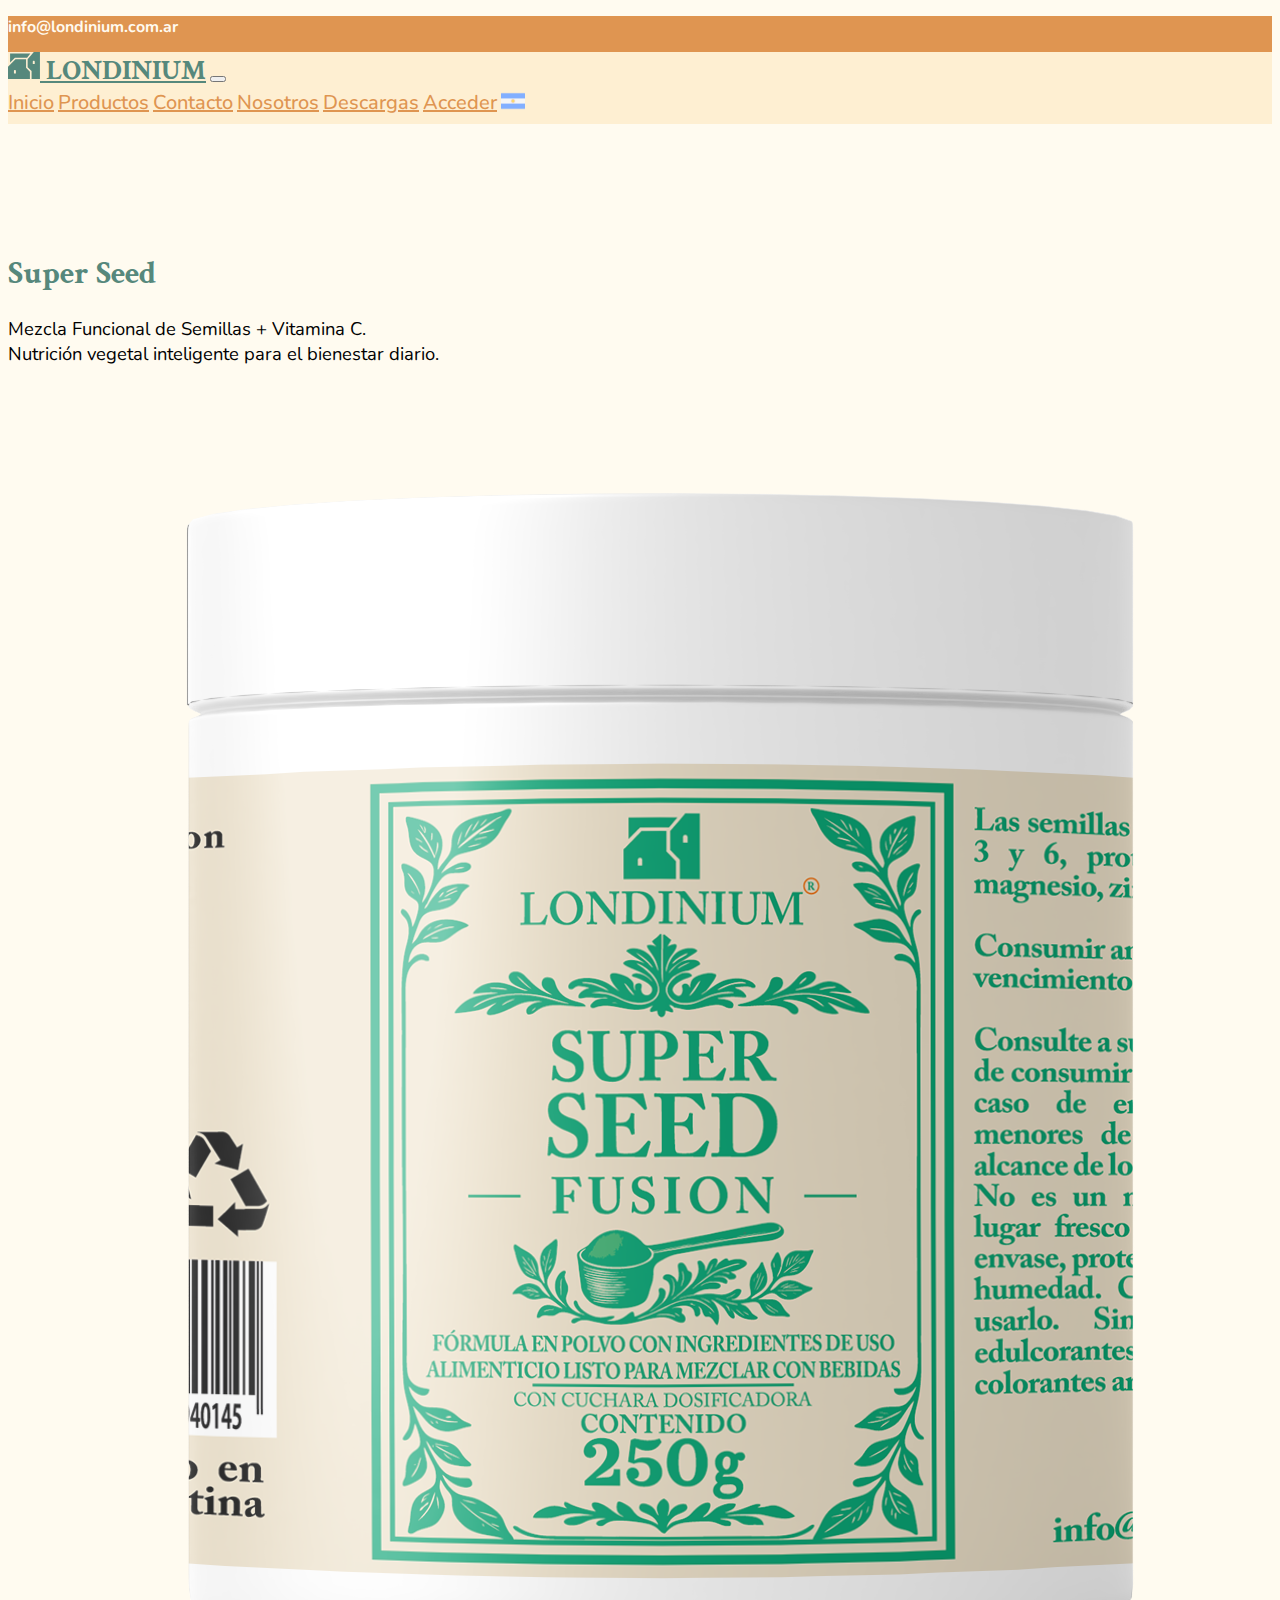
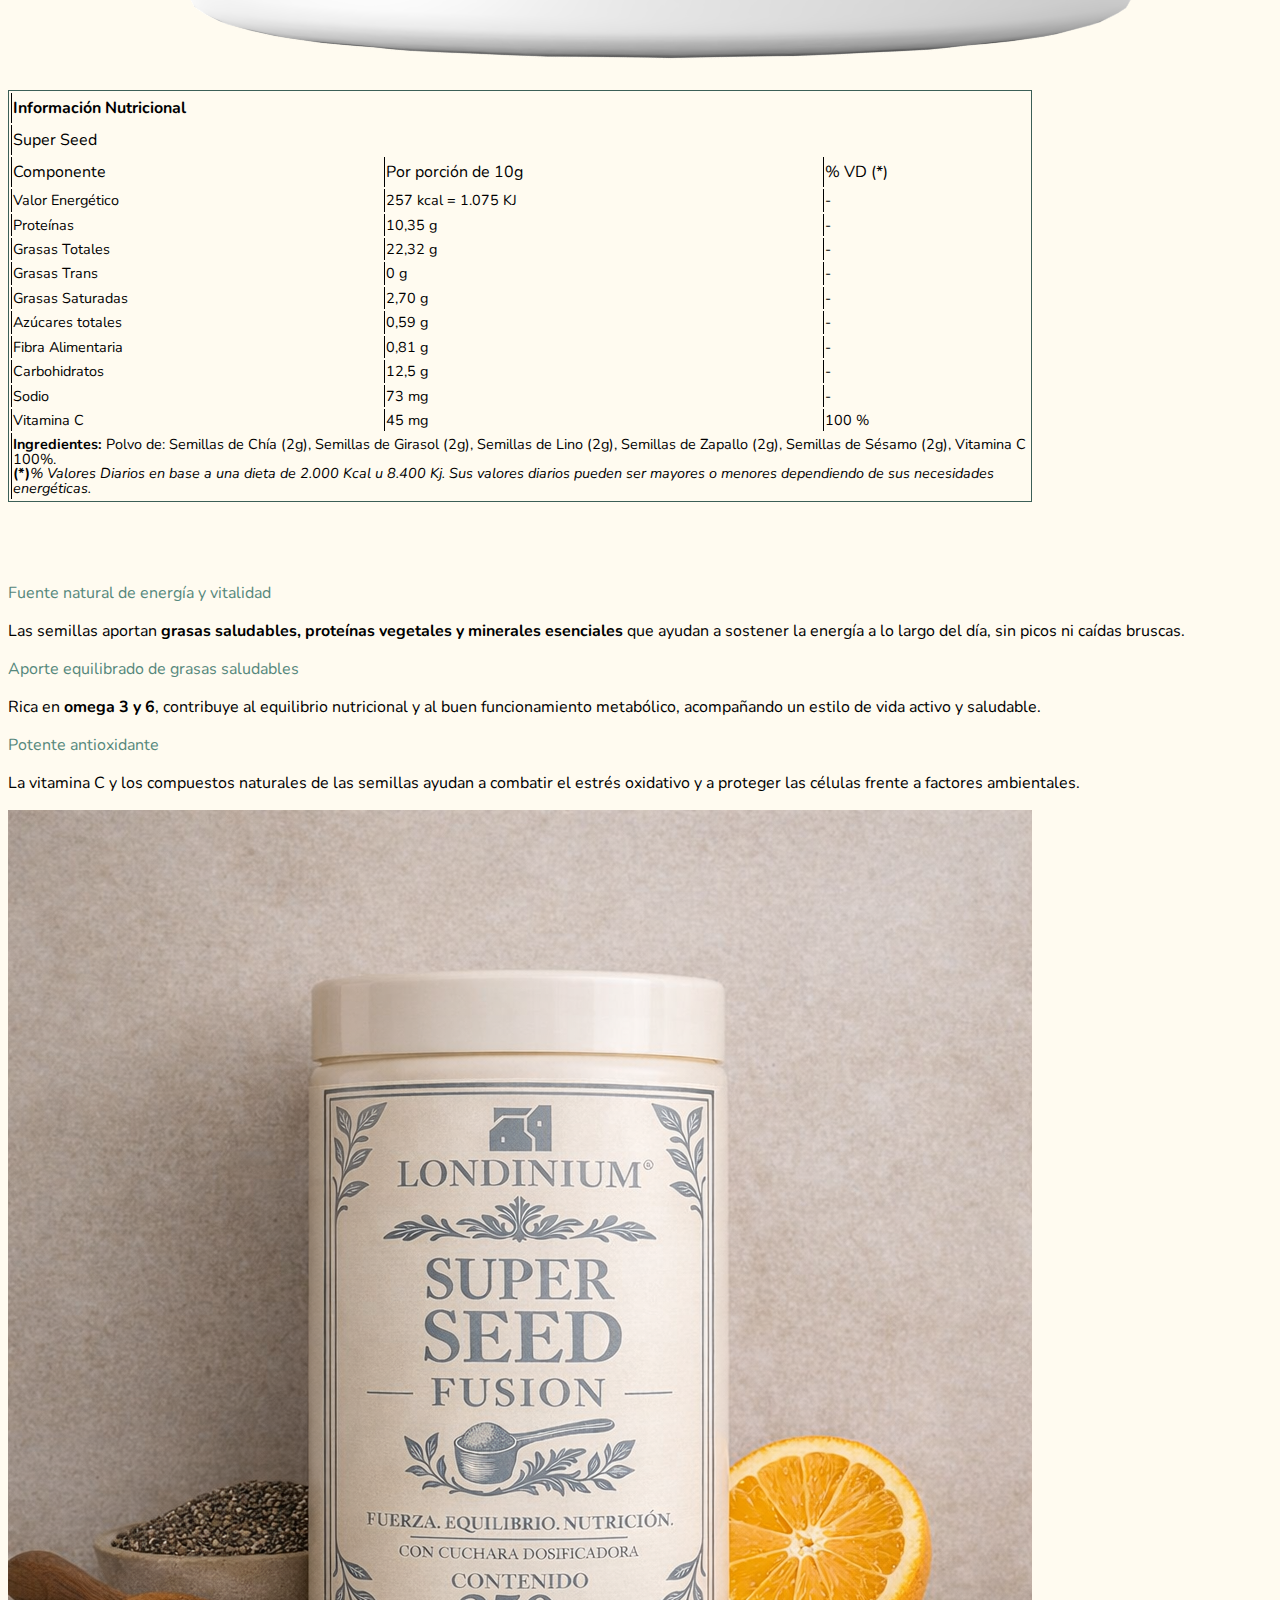
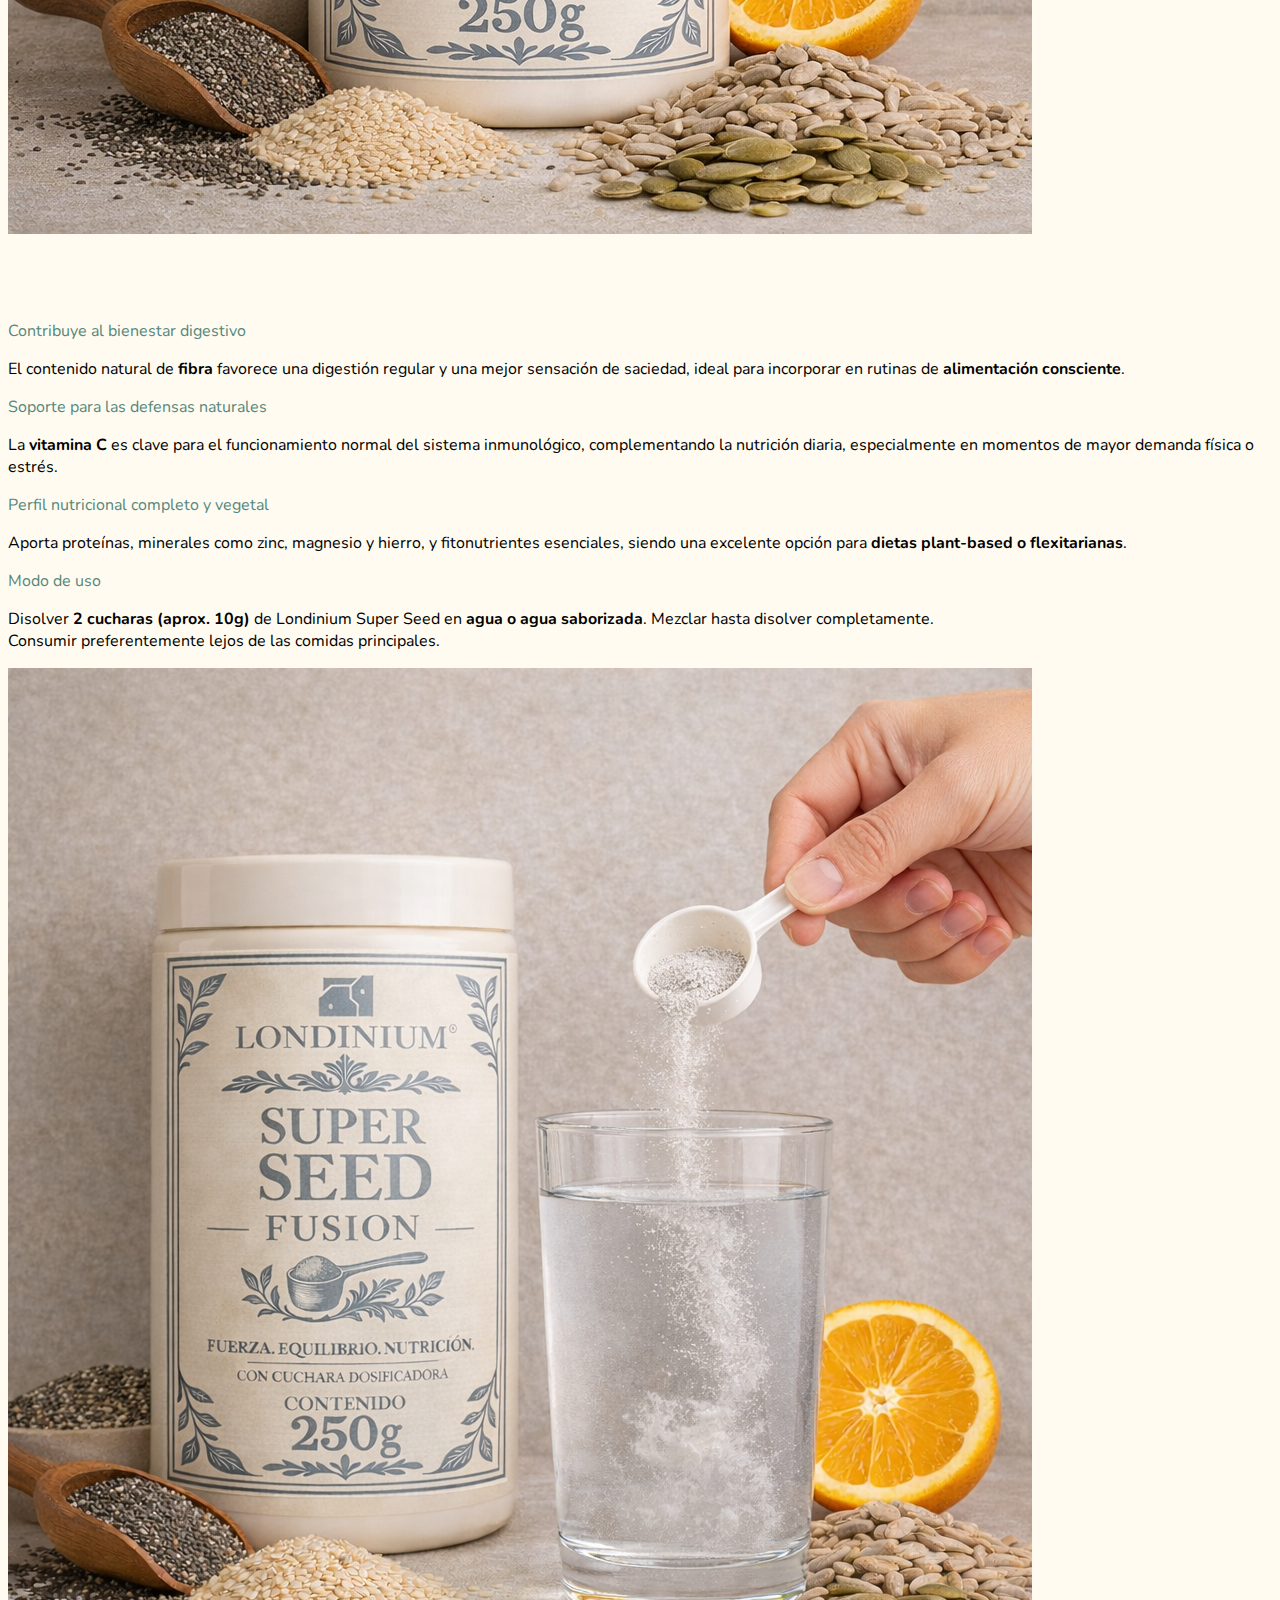
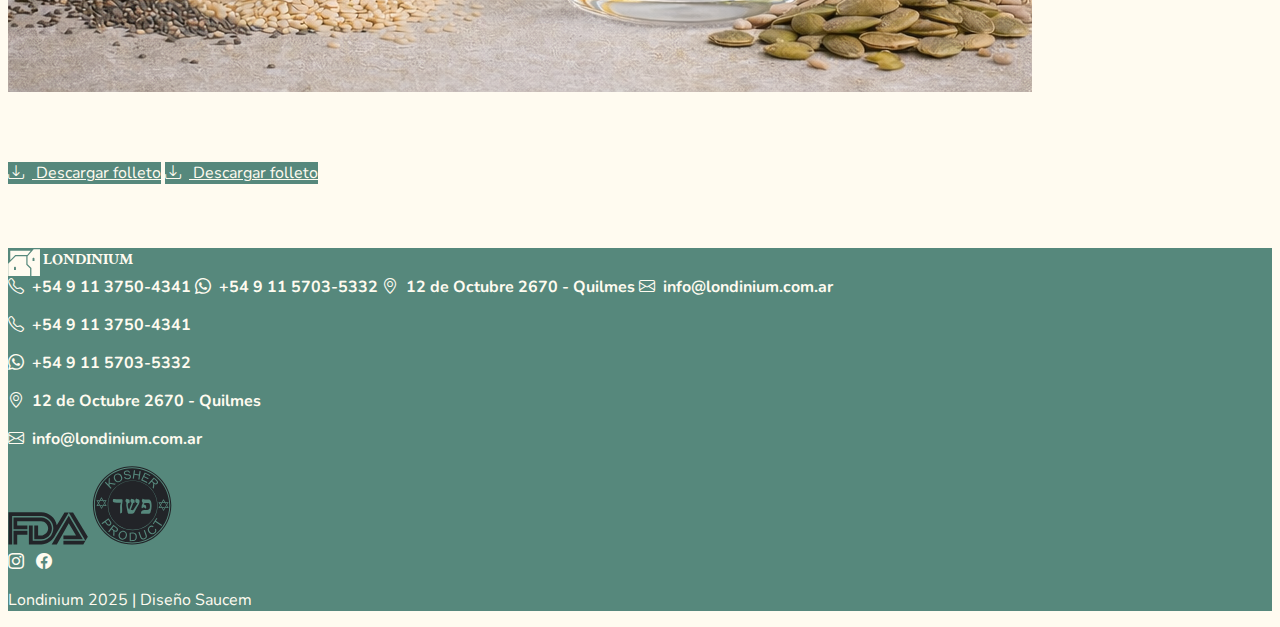
<file: products/super-seed.html>
<!DOCTYPE html>
<html lang="es">
<head>
  <meta charset="UTF-8">
  <meta name="viewport" content="width=device-width, initial-scale=1.0">
  <title>Londinium | Super Seed</title>
  <link rel="preconnect" href="https://fonts.googleapis.com">
  <link rel="preconnect" href="https://fonts.gstatic.com" crossorigin>
  <link href="https://fonts.googleapis.com/css2?family=Crimson+Text:wght@400;500;700&family=Nunito:wght@200..1000&display=swap" rel="stylesheet">
  <link rel="stylesheet" href="https://cdn.jsdelivr.net/npm/bootstrap-icons@1.13.1/font/bootstrap-icons.min.css">
  <link href="https://cdn.jsdelivr.net/npm/bootstrap@5.3.7/dist/css/bootstrap.min.css" rel="stylesheet" integrity="sha384-LN+7fdVzj6u52u30Kp6M/trliBMCMKTyK833zpbD+pXdCLuTusPj697FH4R/5mcr" crossorigin="anonymous">
  <link rel="stylesheet" href="../static/css/styles.css">
  <link rel="apple-touch-icon" sizes="180x180" href="../static/images/favicon/apple-touch-icon.png">
  <link rel="icon" type="image/png" sizes="32x32" href="../static/images/favicon/favicon-32x32.png">
  <link rel="icon" type="image/png" sizes="16x16" href="../static/images/favicon/favicon-16x16.png">
  <link rel="manifest" href="../static/images/site.webmanifest">
</head>
<body>
  <header class="fixed-top">
    <div class="bg-secondary-custom" id="header-info">
      <p class="text-center text-light-custom nunito-text-bold py-2 mb-0">info@londinium.com.ar</p>
    </div>
    <nav class="navbar sticky-top navbar-expand-lg bg-tertiary-custom shadow-sm">
      <div class="container-fluid">
        <a class="navbar-brand title-text crimson-text-bold" href="#"><img src="../static/images/londinium-logo.svg" alt="logo" width="32" class="mx-2"> LONDINIUM</a>
        <button class="navbar-toggler" type="button" data-bs-toggle="collapse" data-bs-target="#navbarNavAltMarkup" aria-controls="navbarNavAltMarkup" aria-expanded="false" aria-label="Toggle navigation">
          <span class="navbar-toggler-icon"></span>
        </button>
        <div class="collapse navbar-collapse justify-content-end" id="navbarNavAltMarkup">
          <div class="navbar-nav">
            <a class="nav-link" href="../index.html#header-info">Inicio</a>
            <a class="nav-link" href="../products.html">Productos</a>
            <a class="nav-link" href="../index.html#contact">Contacto</a>
            <a class="nav-link" href="../aboutus.html">Nosotros</a>
            <a class="nav-link" href="../download.html">Descargas</a>
            <a class="nav-link" href="#">Acceder</a>
            <a href="#" class="nav-link"><img src="../static/images/lang-ar.png" alt="Idioma" width="24"></a>
          </div>
        </div>
      </div>
    </nav>
  </header>
  <main>
    <div class="spacer"></div>
    <section class="container py-4">
      <h1 class="crimson-text-bold text-primary-custom text-center">Super Seed</h1>
      <p class="section-subtitle fw-bold text-center">
        Mezcla Funcional de Semillas + Vitamina C. <br>
        Nutrición vegetal inteligente para el bienestar diario.
      </p>
      <div class="row product-container justify-content-center align-items-center py-4 w-100">
        <div class="col-md-6 col-lg-4 d-flex justify-content-center align-items-center mb-4">
          <img src="../static/images/products/super-seed-narrow-v2.png" alt="Foto de producto Londinium Super Seed" class="w-100">
        </div>
        <div class="col-md-6 product-composition">
          <table class="table">
            <thead>
              <tr>
                <td colspan="3" class="text-center">
                  <strong class="text-center">Información Nutricional</strong>
                </td>
              </tr>
              <tr>
                <td colspan="3" class="text-center">
                  Super Seed
                </td>
              </tr>
              <tr>
                <td class="text-start">Componente</td>
                <td class="text-center">Por porción de 10g</td>
                <td class="text-center">% VD (*)</td>
              </tr>
            </thead>
            <tbody>
              <tr>
                <td>Valor Energético</td>
                <td class="text-center">257 kcal = 1.075 KJ</td>
                <td class="text-center">-</td>
              </tr>
              <tr>
                <td>Proteínas</td>
                <td class="text-center">10,35 g</td>
                <td class="text-center">-</td>
              </tr>
              <tr>
                <td>Grasas Totales</td>
                <td class="text-center">22,32 g</td>
                <td class="text-center">-</td>
              </tr>
              <tr>
                <td>Grasas Trans</td>
                <td class="text-center">0 g</td>
                <td class="text-center">-</td>
              </tr>
              <tr>
                <td>Grasas Saturadas</td>
                <td class="text-center">2,70 g</td>
                <td class="text-center">-</td>
              </tr>
              <tr>
                <td>Azúcares totales</td>
                <td class="text-center">0,59 g</td>
                <td class="text-center">-</td>
              </tr>
              <tr>
                <td>Fibra Alimentaria</td>
                <td class="text-center">0,81 g</td>
                <td class="text-center">-</td>
              </tr>
              <tr>
                <td>Carbohidratos</td>
                <td class="text-center">12,5 g</td>
                <td class="text-center">-</td>
              </tr>
              <tr>
                <td>Sodio</td>
                <td class="text-center">73 mg</td>
                <td class="text-center">-</td>
              </tr>
              <tr>
                <td>Vitamina C</td>
                <td class="text-center">45 mg</td>
                <td class="text-center">100 %</td>
              </tr>
              <tr>
                <td colspan="3" class="py-2">
                  <strong>Ingredientes: </strong>Polvo de: Semillas de Chía (2g), Semillas de Girasol (2g), Semillas de Lino (2g), Semillas de Zapallo (2g), Semillas de Sésamo (2g), Vitamina C 100%. <br>
                  <strong>(*)</strong><i>% Valores Diarios en base a una dieta de 2.000 Kcal u 8.400 Kj. Sus valores diarios pueden ser mayores o menores dependiendo de sus necesidades energéticas.</i>
                </td>
              </tr>
            </tbody>
          </table>
        </div>
      </div>
      <div class="row py-8 align-items-center justify-content-center">
        <div class="col-md-6 col-xl-5 product-description-box">
          <p class="text-primary-custom fs-3 fw-bold">Fuente natural de energía y vitalidad</p>
          <p class="feature-description">
            Las semillas aportan <strong>grasas saludables, proteínas vegetales y minerales esenciales</strong> que ayudan a sostener la energía a lo largo del día, sin picos ni caídas bruscas.
          </p>  
          <p class="text-primary-custom fs-3 fw-bold">Aporte equilibrado de grasas saludables</p>
          <p class="feature-description">
            Rica en <strong>omega 3 y 6</strong>, contribuye al equilibrio nutricional y al buen funcionamiento metabólico, acompañando un estilo de vida activo y saludable.
          </p>
          <p class="text-primary-custom fs-3 fw-bold">Potente antioxidante</p>
          <p class="feature-description">
            La vitamina C y los compuestos naturales de las semillas ayudan a combatir el estrés oxidativo y a proteger las células frente a factores ambientales.
          </p>
        </div>
        <div class="col-md-6 col-lg-5 col-xl-4">
          <img src="../static/images/products/super-seed-escena.png" alt="Foto de un frasco de Londinium Super Seed" class="rounded-4 w-100">
        </div>
      <div class="row py-8 flex-md-row-reverse align-items-center justify-content-center">
        <div class="col-md-6 col-xl-5 product-description-box ps-md-4">
          <p class="text-primary-custom fs-3 fw-bold">Contribuye al bienestar digestivo</p>
          <p class="feature-description">
            El contenido natural de <strong>fibra</strong> favorece una digestión regular y una mejor sensación de saciedad, ideal para incorporar en rutinas de <strong>alimentación consciente</strong>.
          </p>
          <p class="text-primary-custom fs-3 fw-bold">Soporte para las defensas naturales</p>
          <p class="feature-description">
            La <strong>vitamina C</strong> es clave para el funcionamiento normal del sistema inmunológico, complementando la nutrición diaria, especialmente en momentos de mayor demanda física o estrés.
          </p>
          <p class="text-primary-custom fs-3 fw-bold">Perfil nutricional completo y vegetal</p>
          <p class="feature-description">
            Aporta proteínas, minerales como zinc, magnesio y hierro, y fitonutrientes esenciales, siendo una excelente opción para <strong>dietas plant-based o flexitarianas</strong>.
          </p>
          <p class="text-primary-custom fs-3 fw-bold mt-4">Modo de uso</p>
          <p class="feature-description">
            Disolver <strong>2 cucharas (aprox. 10g)</strong> de Londinium Super Seed en <strong>agua o agua saborizada</strong>. Mezclar hasta disolver completamente.<br>
            Consumir preferentemente lejos de las comidas principales.
          </p>
        </div>
        <div class="col-md-6 col-lg-5 col-xl-4">
          <img src="../static/images/products/super-seed-uso.png" alt="Foto de una persona disolviendo Londinium Super Seed en un vaso" class="rounded-4 w-100">
        </div>
      </div>
      <div class="row justify-content-end justify-content-md-center">
        <div class="col-6 col-md-4 col-lg-3 d-flex justify-content-end">
          <a class="btn btn-primary-custom me-4 d-none d-md-inline-block" href="../static/pdf/londinium-super-seed.pdf" target="_blank" rel="noopener noreferrer"><i class="bi bi-download"></i> Descargar folleto</a>
          <a class="btn btn-primary-custom me-4 d-md-none" href="../static/pdf/londinium-super-seed.pdf"><i class="bi bi-download"></i> Descargar folleto</a>
        </div>
      </div>

    </section>
  </main>
  <footer class="container-fluid py-4">
    <div class="container">
      <div class="row">
        <div class="col-md-6 d-flex flex-column nunito-text-bold">
          <a class="navbar-brand fs-2 crimson-text-bold mb-4" href="#"><img src="../static/images/londinium-logo-light.svg" alt="logo" width="32" class="mx-2"> LONDINIUM</a>
          <div class="d-flex flex-column d-md-none ms-2">
            <a class="py-1" href="tel: +5491137504341"><i class="bi bi-telephone"></i>+54 9 11 3750-4341</a>
            <a class="py-1" href="https://wa.me/+5491157035332"><i class="bi bi-whatsapp"></i>+54 9 11 5703-5332</a>
            <a class="py-1" href="https://maps.app.goo.gl/aeKiRTN585mLB3NfA"><i class="bi bi-geo-alt"></i>12 de Octubre 2670 - Quilmes</a>
            <a class="py-1" href="mailto:info@londinium.com.ar"><i class="bi bi-envelope"></i>info@londinium.com.ar</a>
          </div>
          <div class="d-none d-md-flex flex-column ms-2">
            <p class=""><i class="bi bi-telephone"></i>+54 9 11 3750-4341</p>
            <p class=""><i class="bi bi-whatsapp"></i>+54 9 11 5703-5332</p>
            <p class=""><i class="bi bi-geo-alt"></i>12 de Octubre 2670 - Quilmes</p>
            <p class=""><i class="bi bi-envelope"></i>info@londinium.com.ar</p>
          </div>
        </div>
        <div class="col-md-6 d-flex justify-content-start justify-content-md-end mt-4 mt-md-0 column-gap-2 align-items-center">
          <img src="../static/images/logos/fda-approved.svg" alt="Logo aprobación FDA" width="80" class="filter-invert-shadowless mx-2  mx-2">
          <img src="../static/images/logos/kosher.svg" alt="Logo Kosher" width="80" class="filter-invert-shadowless mx-2  mx-2">
        </div>
        <div class="col-md-6 d-none d-flex justify-content-center justify-content-md-end mt-4 mt-md-0 column-gap-2">
          <a href="https://instagram.com" class="display-5"><i class="bi bi-instagram"></i></a>
          <a href="https://facebook.com" class="display-5"><i class="bi bi-facebook"></i></a>
        </div>
        <div class="col-md-12 text-center mt-4">
          <p>Londinium 2025 | Diseño <a href="https://github.com/saucem" class="fw-bold">Saucem</a></p>
        </div>
      </div>
    </div>
  </footer>
  <script src="https://cdn.jsdelivr.net/npm/bootstrap@5.0.2/dist/js/bootstrap.bundle.min.js" integrity="sha384-MrcW6ZMFYlzcLA8Nl+NtUVF0sA7MsXsP1UyJoMp4YLEuNSfAP+JcXn/tWtIaxVXM" crossorigin="anonymous"></script>
</body>
</html>
</file>
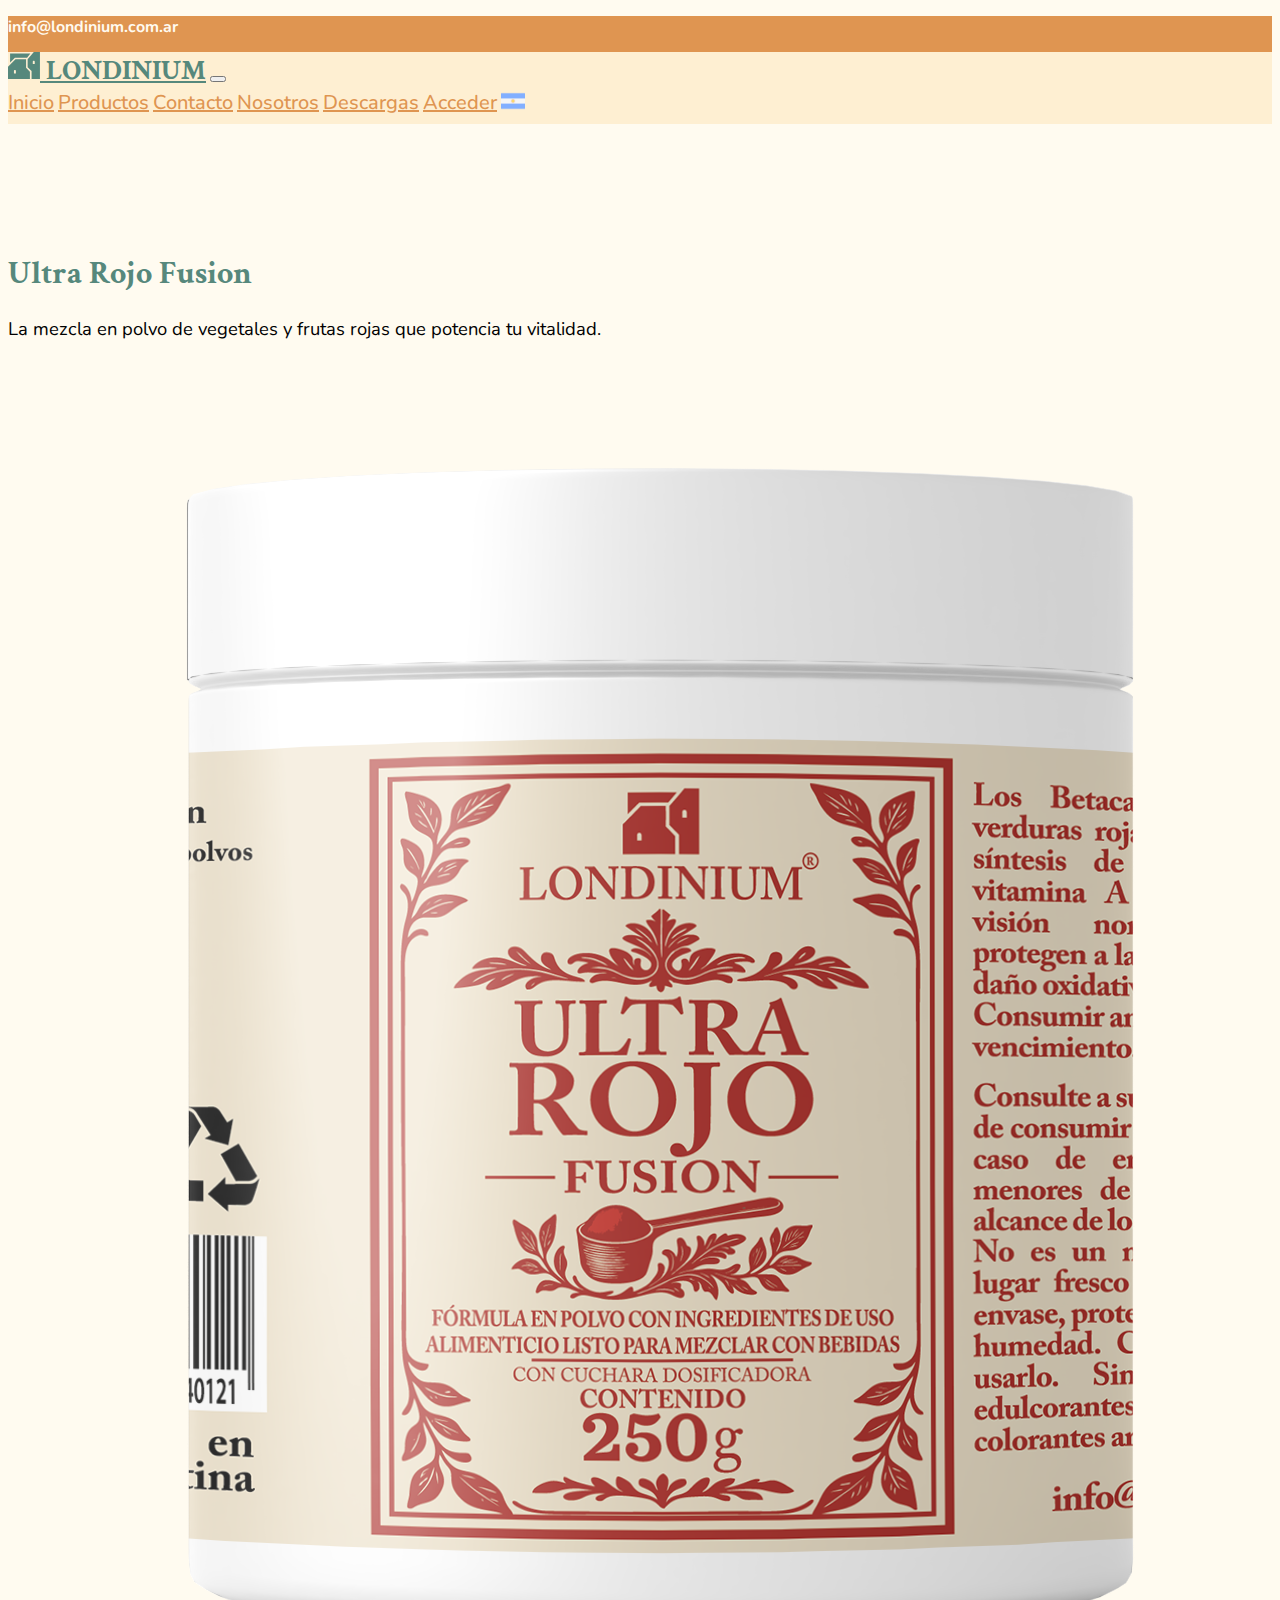
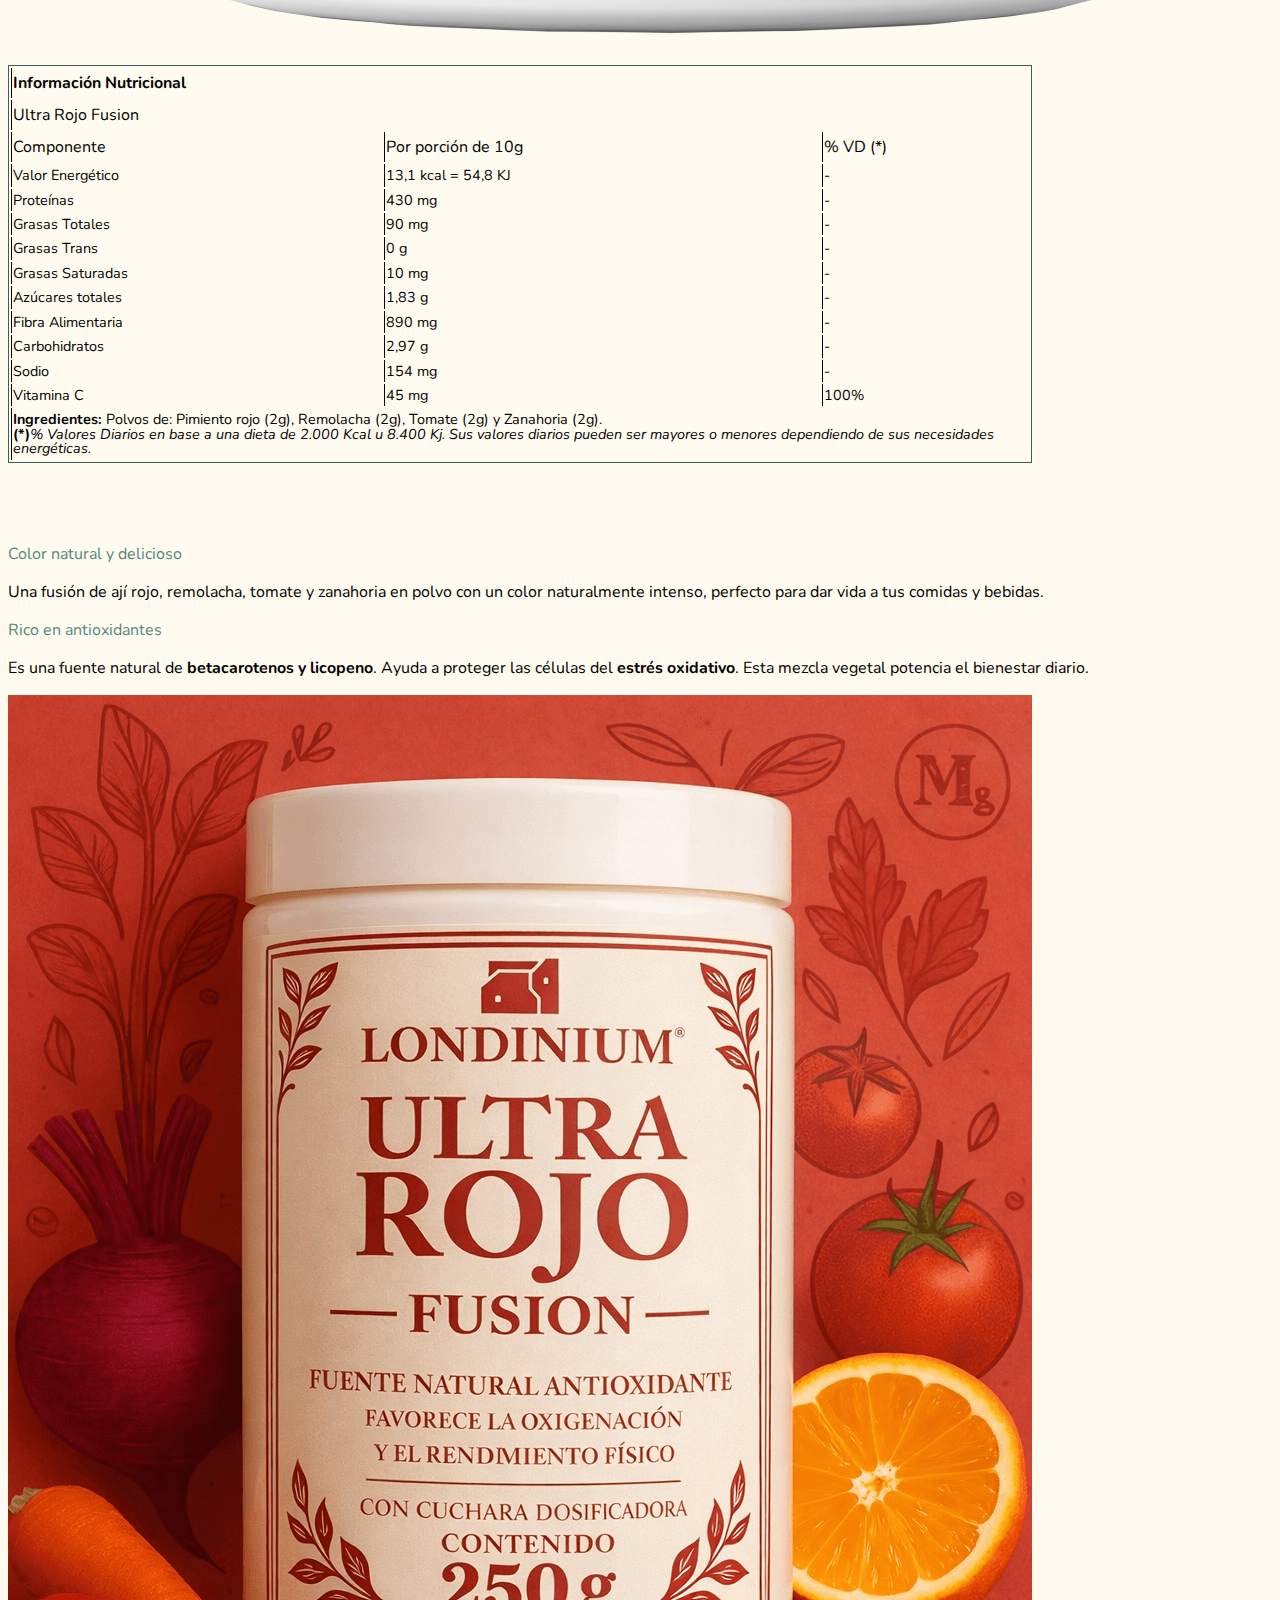
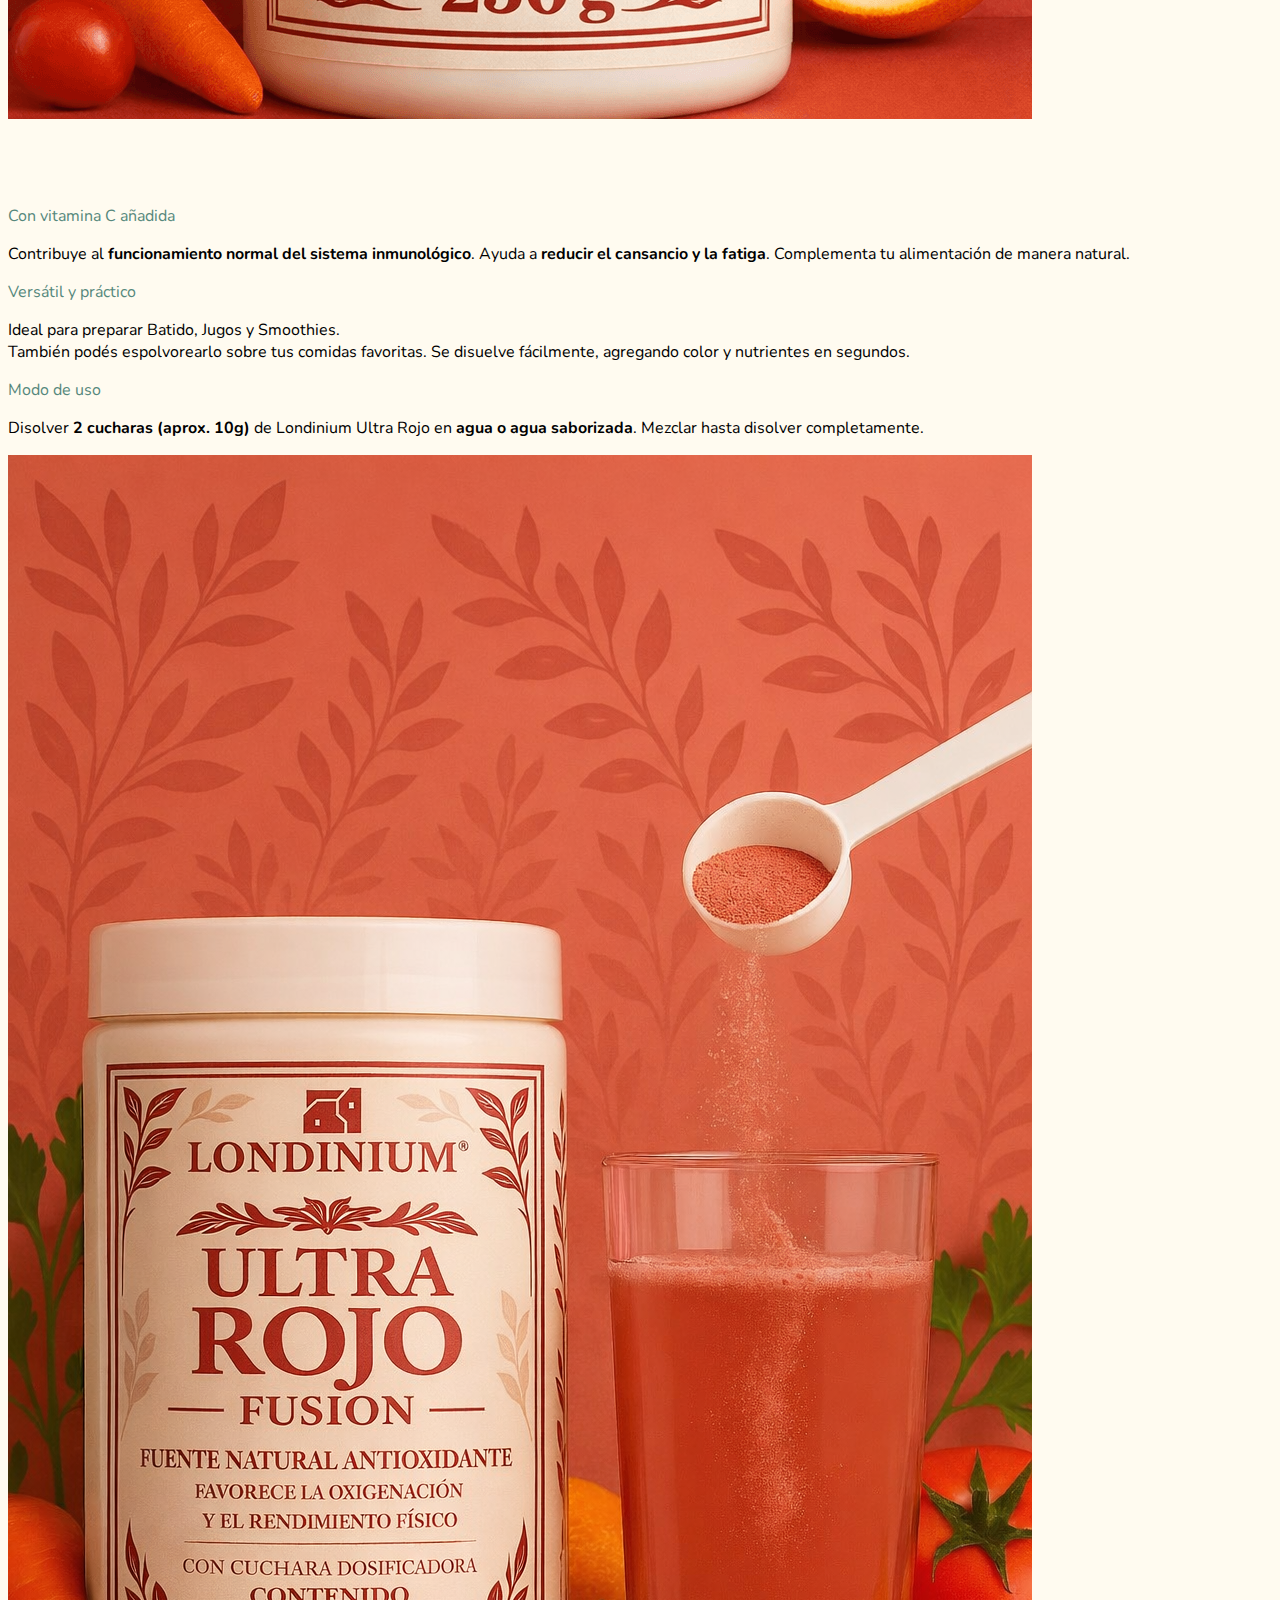
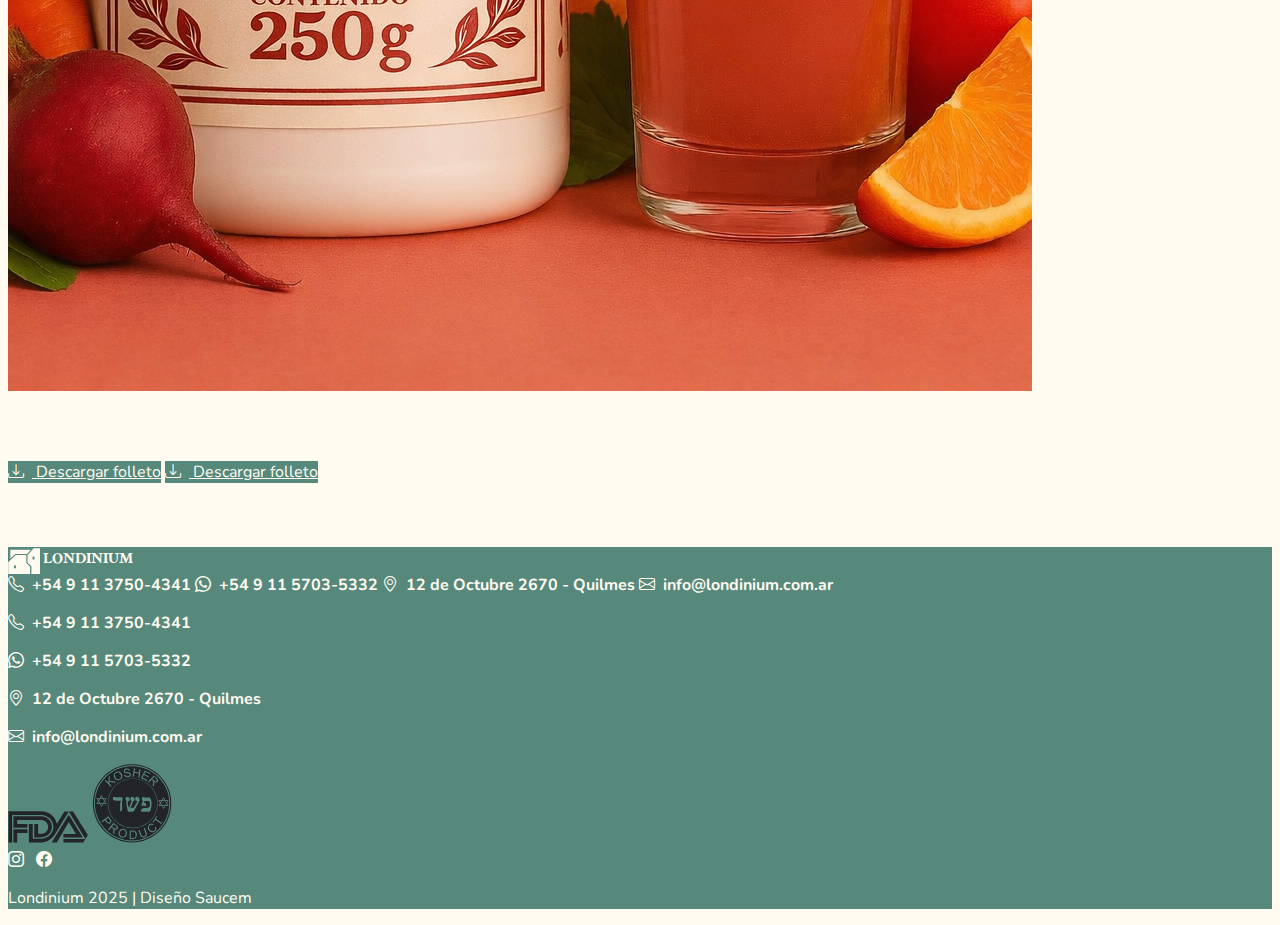
<file: products/ultra-rojo.html>
<!DOCTYPE html>
<html lang="es">
<head>
  <meta charset="UTF-8">
  <meta name="viewport" content="width=device-width, initial-scale=1.0">
  <title>Londinium | Ultra Rojo Fusion</title>
  <link rel="preconnect" href="https://fonts.googleapis.com">
  <link rel="preconnect" href="https://fonts.gstatic.com" crossorigin>
  <link href="https://fonts.googleapis.com/css2?family=Crimson+Text:wght@400;500;700&family=Nunito:wght@200..1000&display=swap" rel="stylesheet">
  <link rel="stylesheet" href="https://cdn.jsdelivr.net/npm/bootstrap-icons@1.13.1/font/bootstrap-icons.min.css">
  <link href="https://cdn.jsdelivr.net/npm/bootstrap@5.3.7/dist/css/bootstrap.min.css" rel="stylesheet" integrity="sha384-LN+7fdVzj6u52u30Kp6M/trliBMCMKTyK833zpbD+pXdCLuTusPj697FH4R/5mcr" crossorigin="anonymous">
  <link rel="stylesheet" href="../static/css/styles.css">
  <link rel="apple-touch-icon" sizes="180x180" href="../static/images/favicon/apple-touch-icon.png">
  <link rel="icon" type="image/png" sizes="32x32" href="../static/images/favicon/favicon-32x32.png">
  <link rel="icon" type="image/png" sizes="16x16" href="../static/images/favicon/favicon-16x16.png">
  <link rel="manifest" href="../static/images/site.webmanifest">
</head>
<body>
  <header class="fixed-top">
    <div class="bg-secondary-custom" id="header-info">
      <p class="text-center text-light-custom nunito-text-bold py-2 mb-0">info@londinium.com.ar</p>
    </div>
    <nav class="navbar sticky-top navbar-expand-lg bg-tertiary-custom shadow-sm">
      <div class="container-fluid">
        <a class="navbar-brand title-text crimson-text-bold" href="#"><img src="../static/images/londinium-logo.svg" alt="logo" width="32" class="mx-2"> LONDINIUM</a>
        <button class="navbar-toggler" type="button" data-bs-toggle="collapse" data-bs-target="#navbarNavAltMarkup" aria-controls="navbarNavAltMarkup" aria-expanded="false" aria-label="Toggle navigation">
          <span class="navbar-toggler-icon"></span>
        </button>
        <div class="collapse navbar-collapse justify-content-end" id="navbarNavAltMarkup">
          <div class="navbar-nav">
            <a class="nav-link" href="../index.html#header-info">Inicio</a>
            <a class="nav-link" href="../products.html">Productos</a>
            <a class="nav-link" href="../index.html#contact">Contacto</a>
            <a class="nav-link" href="../aboutus.html">Nosotros</a>
            <a class="nav-link" href="../download.html">Descargas</a>
            <a class="nav-link" href="#">Acceder</a>
            <a href="#" class="nav-link"><img src="../static/images/lang-ar.png" alt="Idioma" width="24"></a>
          </div>
        </div>
      </div>
    </nav>
  </header>
  <main>
    <div class="spacer"></div>
    <section class="container py-4">
      <h1 class="crimson-text-bold text-primary-custom text-center">Ultra Rojo Fusion</h1>
      <p class="section-subtitle fw-bold text-center">
        La mezcla en polvo de vegetales y frutas rojas que potencia tu vitalidad.
      </p>
      <div class="row product-container justify-content-center align-items-center py-4 w-100">
        <div class="col-md-6 col-lg-4 d-flex justify-content-center align-items-center mb-4">
          <img src="../static/images/products/ultra-rojo-narrow-v2.png" alt="Foto de producto Ultra Rojo" class="w-100">
        </div>
        <div class="col-md-6 product-composition">
          <table class="table">
            <thead>
              <tr>
                <td colspan="3" class="text-center">
                  <strong class="text-center">Información Nutricional</strong>
                </td>
              </tr>
              <tr>
                <td colspan="3" class="text-center">
                  Ultra Rojo Fusion
                </td>
              </tr>
              <tr>
                <td class="text-start">Componente</td>
                <td class="text-center">Por porción de 10g</td>
                <td class="text-center">% VD (*)</td>
              </tr>
            </thead>
            <tbody>
              <tr>
                <td>Valor Energético</td>
                <td class="text-center">13,1 kcal = 54,8 KJ</td>
                <td class="text-center">-</td>
              </tr>
              <tr>
                <td>Proteínas</td>
                <td class="text-center">430 mg</td>
                <td class="text-center">-</td>
              </tr>
              <tr>
                <td>Grasas Totales</td>
                <td class="text-center">90 mg</td>
                <td class="text-center">-</td>
              </tr>
              <tr>
                <td>Grasas Trans</td>
                <td class="text-center">0 g</td>
                <td class="text-center">-</td>
              </tr>
              <tr>
                <td>Grasas Saturadas</td>
                <td class="text-center">10 mg</td>
                <td class="text-center">-</td>
              </tr>
              <tr>
                <td>Azúcares totales</td>
                <td class="text-center">1,83 g</td>
                <td class="text-center">-</td>
              </tr>
              <tr>
                <td>Fibra Alimentaria</td>
                <td class="text-center">890 mg</td>
                <td class="text-center">-</td>
              </tr>
              <tr>
                <td>Carbohidratos</td>
                <td class="text-center">2,97 g</td>
                <td class="text-center">-</td>
              </tr>
              <tr>
                <td>Sodio</td>
                <td class="text-center">154 mg</td>
                <td class="text-center">-</td>
              </tr>
              <tr>
                <td>Vitamina C</td>
                <td class="text-center">45 mg</td>
                <td class="text-center">100%</td>
              </tr>
              <tr>
                <td colspan="3" class="py-2">
                  <strong>Ingredientes: </strong>Polvos de: Pimiento rojo (2g), Remolacha (2g), Tomate (2g) y Zanahoria (2g). <br>
                  <strong>(*)</strong><i>% Valores Diarios en base a una dieta de 2.000 Kcal u 8.400 Kj. Sus valores diarios pueden ser mayores o menores dependiendo de sus necesidades energéticas.</i>
                </td>
              </tr>
            </tbody>
          </table>
        </div>
      </div>
      <div class="row py-8 align-items-center justify-content-center">
        <div class="col-md-6 col-xl-5 product-description-box">
          <p class="text-primary-custom fs-3 fw-bold">Color natural y delicioso</p>
          <p class="feature-description">
            Una fusión de ají rojo, remolacha, tomate y zanahoria en polvo con un color naturalmente intenso, perfecto para dar vida a tus comidas y bebidas. <br>
          </p>  
          <p class="text-primary-custom fs-3 fw-bold">Rico en antioxidantes</p>
          <p class="feature-description">
            Es una fuente natural de <strong>betacarotenos y licopeno</strong>. Ayuda a proteger las células del <strong>estrés oxidativo</strong>. Esta mezcla vegetal potencia el bienestar diario.
          </p>
        </div>
        <div class="col-md-6 col-lg-5 col-xl-4">
          <img src="../static/images/products/ultra-rojo-escena.png" alt="Foto de frasco de Londinium Ultra Rojo Fusion" class="rounded-4 w-100">
        </div>
      <div class="row py-8 flex-md-row-reverse align-items-center justify-content-center">
        <div class="col-md-6 col-xl-5 product-description-box ps-md-4">
          <p class="text-primary-custom fs-3 fw-bold">Con vitamina C añadida</p>
          <p class="feature-description">
            Contribuye al <strong>funcionamiento normal del sistema inmunológico</strong>. 
            Ayuda a <strong>reducir el cansancio y la fatiga</strong>. Complementa tu alimentación de manera natural.
          </p>
          <p class="text-primary-custom fs-3 fw-bold">Versátil y práctico</p>
          <p class="feature-description">
            Ideal para preparar Batido, Jugos y Smoothies. <br>
            <span class="mt-2">
              También podés espolvorearlo sobre tus comidas favoritas. Se disuelve fácilmente, agregando color y nutrientes en segundos.
            </span>
          </p>  
          <p class="text-primary-custom fs-3 fw-bold mt-4">Modo de uso</p>
          <p class="feature-description">
            Disolver <strong>2 cucharas (aprox. 10g)</strong> de Londinium Ultra Rojo en <strong>agua o agua saborizada</strong>. Mezclar hasta disolver completamente.
          </p>
        </div>
        <div class="col-md-6 col-lg-5 col-xl-4">
          <img src="../static/images/products/ultra-rojo-uso.png" alt="Foto de persona disolviendo Londinium Ultra Rojo en un vaso de agua" class="rounded-4 w-100">
        </div>
      </div>
      <div class="row justify-content-end justify-content-md-center">
        <div class="col-6 col-md-4 col-lg-3 d-flex justify-content-end">
          <a class="btn btn-primary-custom me-4 d-none d-md-inline-block" href="../static/pdf/londinium-ultra-rojo.pdf" target="_blank" rel="noopener noreferrer"><i class="bi bi-download"></i> Descargar folleto</a>
          <a class="btn btn-primary-custom me-4 d-md-none" href="../static/pdf/londinium-ultra-rojo.pdf"><i class="bi bi-download"></i> Descargar folleto</a>
        </div>
      </div>

    </section>
  </main>
  <footer class="container-fluid py-4">
    <div class="container">
      <div class="row">
        <div class="col-md-6 d-flex flex-column nunito-text-bold">
          <a class="navbar-brand fs-2 crimson-text-bold mb-4" href="#"><img src="../static/images/londinium-logo-light.svg" alt="logo" width="32" class="mx-2"> LONDINIUM</a>
          <div class="d-flex flex-column d-md-none ms-2">
            <a class="py-1" href="tel: +5491137504341"><i class="bi bi-telephone"></i>+54 9 11 3750-4341</a>
            <a class="py-1" href="https://wa.me/+5491157035332"><i class="bi bi-whatsapp"></i>+54 9 11 5703-5332</a>
            <a class="py-1" href="https://maps.app.goo.gl/aeKiRTN585mLB3NfA"><i class="bi bi-geo-alt"></i>12 de Octubre 2670 - Quilmes</a>
            <a class="py-1" href="mailto:info@londinium.com.ar"><i class="bi bi-envelope"></i>info@londinium.com.ar</a>
          </div>
          <div class="d-none d-md-flex flex-column ms-2">
            <p class=""><i class="bi bi-telephone"></i>+54 9 11 3750-4341</p>
            <p class=""><i class="bi bi-whatsapp"></i>+54 9 11 5703-5332</p>
            <p class=""><i class="bi bi-geo-alt"></i>12 de Octubre 2670 - Quilmes</p>
            <p class=""><i class="bi bi-envelope"></i>info@londinium.com.ar</p>
          </div>
        </div>
        <div class="col-md-6 d-flex justify-content-start justify-content-md-end mt-4 mt-md-0 column-gap-2 align-items-center">
          <img src="../static/images/logos/fda-approved.svg" alt="Logo aprobación FDA" width="80" class="filter-invert-shadowless mx-2  mx-2">
          <img src="../static/images/logos/kosher.svg" alt="Logo Kosher" width="80" class="filter-invert-shadowless mx-2  mx-2">
        </div>
        <div class="col-md-6 d-none d-flex justify-content-center justify-content-md-end mt-4 mt-md-0 column-gap-2">
          <a href="https://instagram.com" class="display-5"><i class="bi bi-instagram"></i></a>
          <a href="https://facebook.com" class="display-5"><i class="bi bi-facebook"></i></a>
        </div>
        <div class="col-md-12 text-center mt-4">
          <p>Londinium 2025 | Diseño <a href="https://github.com/saucem" class="fw-bold">Saucem</a></p>
        </div>
      </div>
    </div>
  </footer>
  <script src="https://cdn.jsdelivr.net/npm/bootstrap@5.0.2/dist/js/bootstrap.bundle.min.js" integrity="sha384-MrcW6ZMFYlzcLA8Nl+NtUVF0sA7MsXsP1UyJoMp4YLEuNSfAP+JcXn/tWtIaxVXM" crossorigin="anonymous"></script>
</body>
</html>
</file>
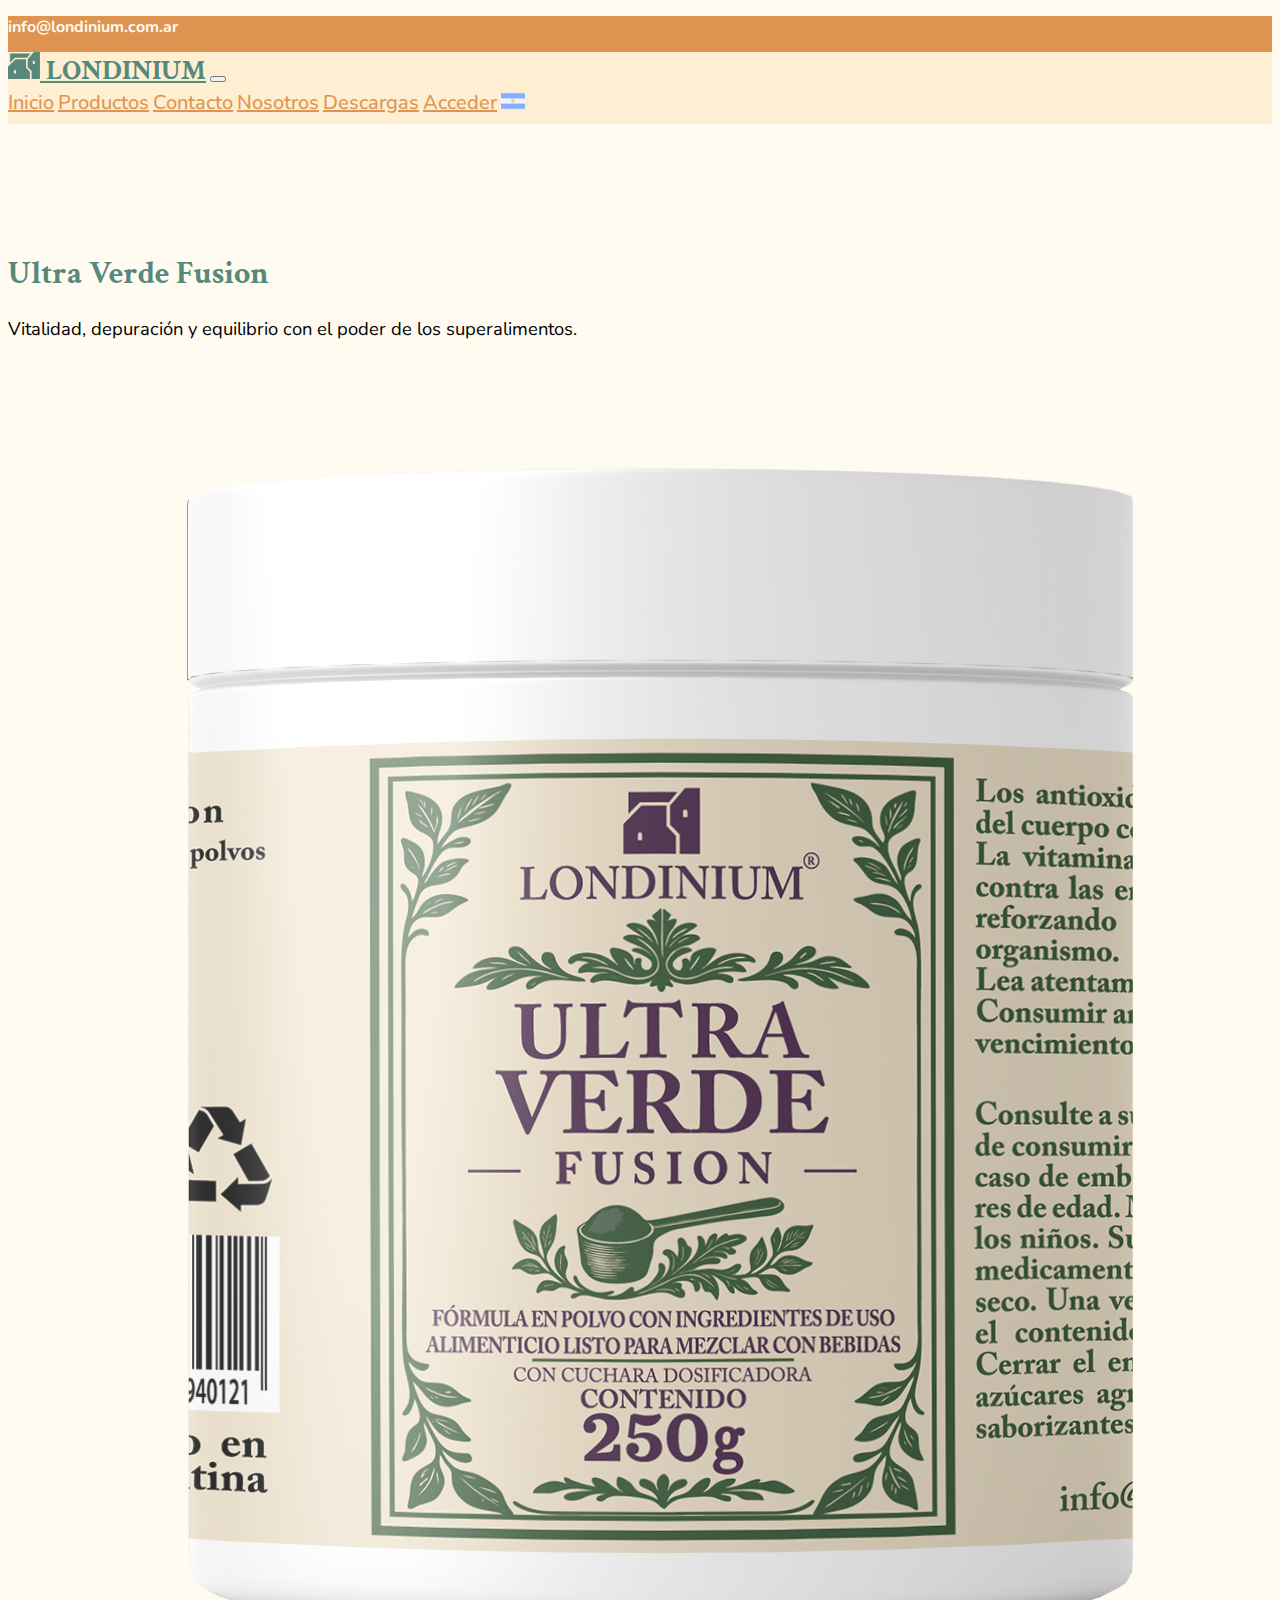
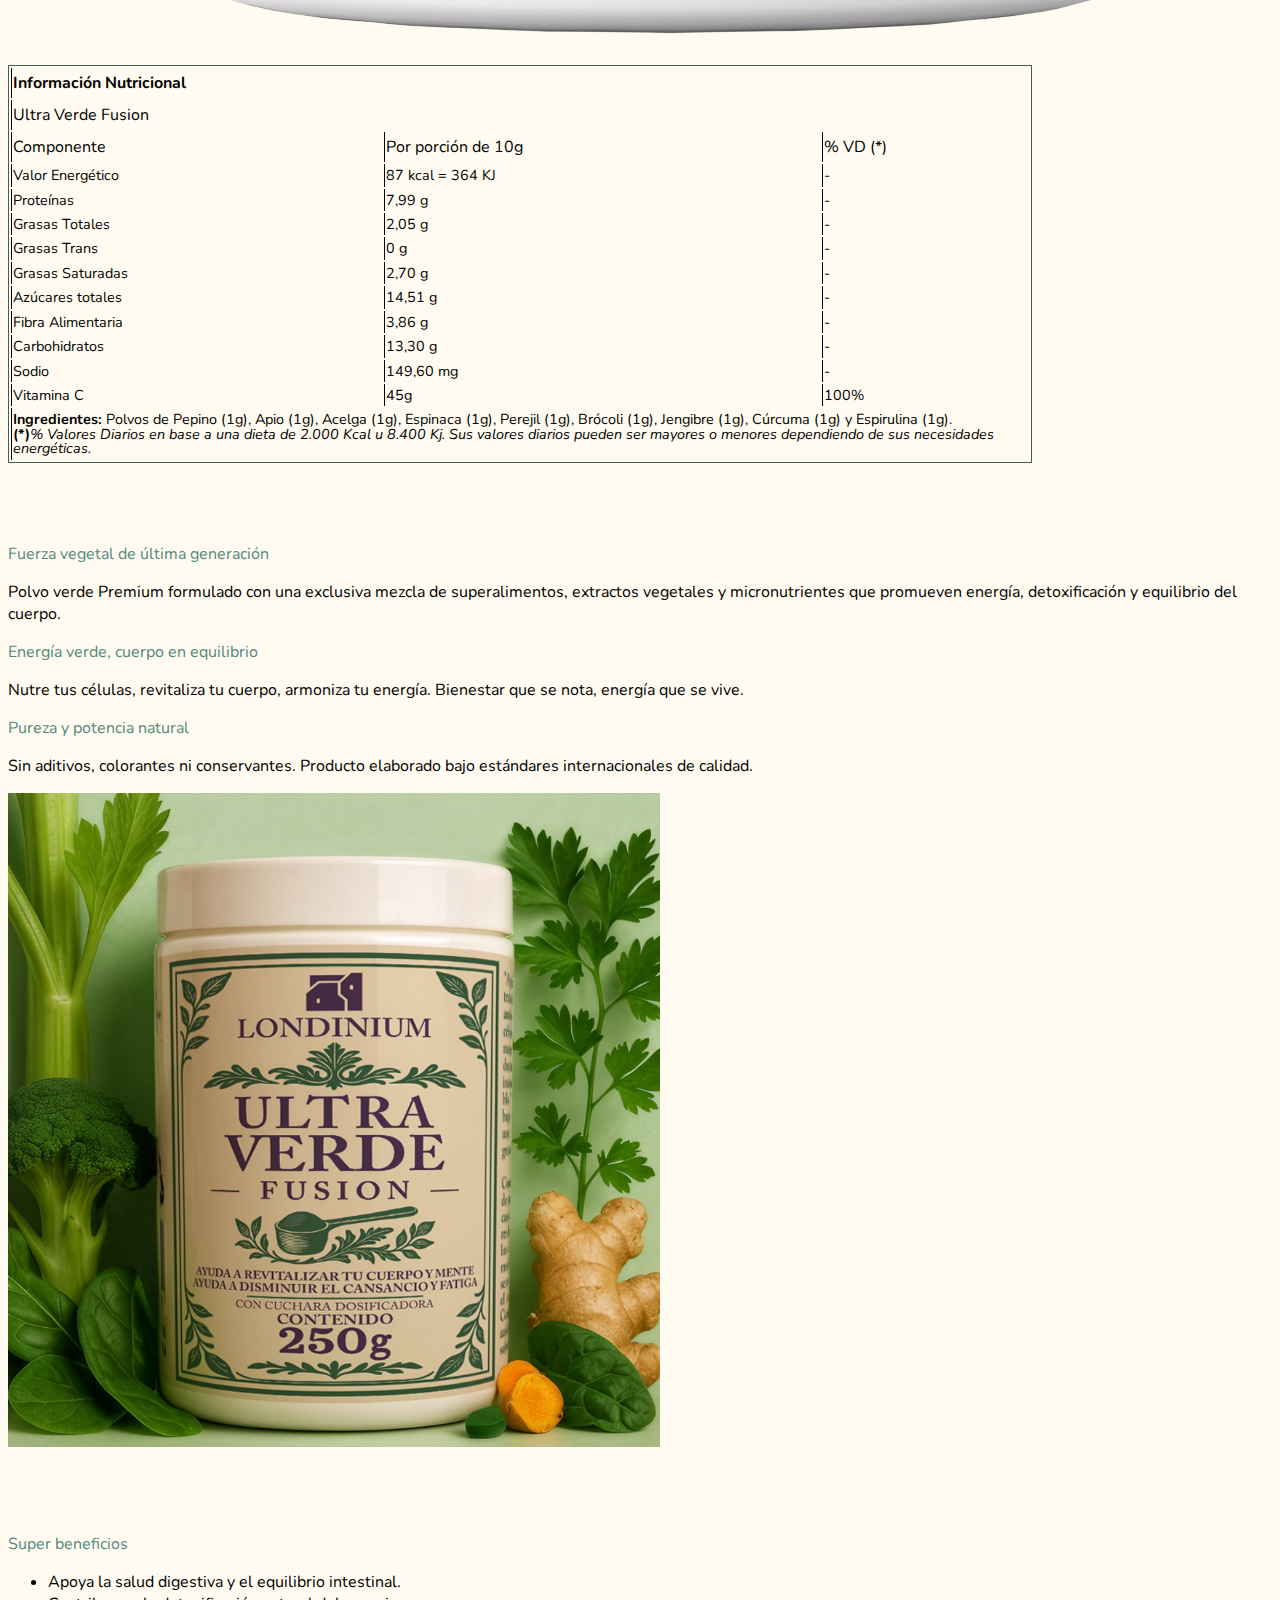
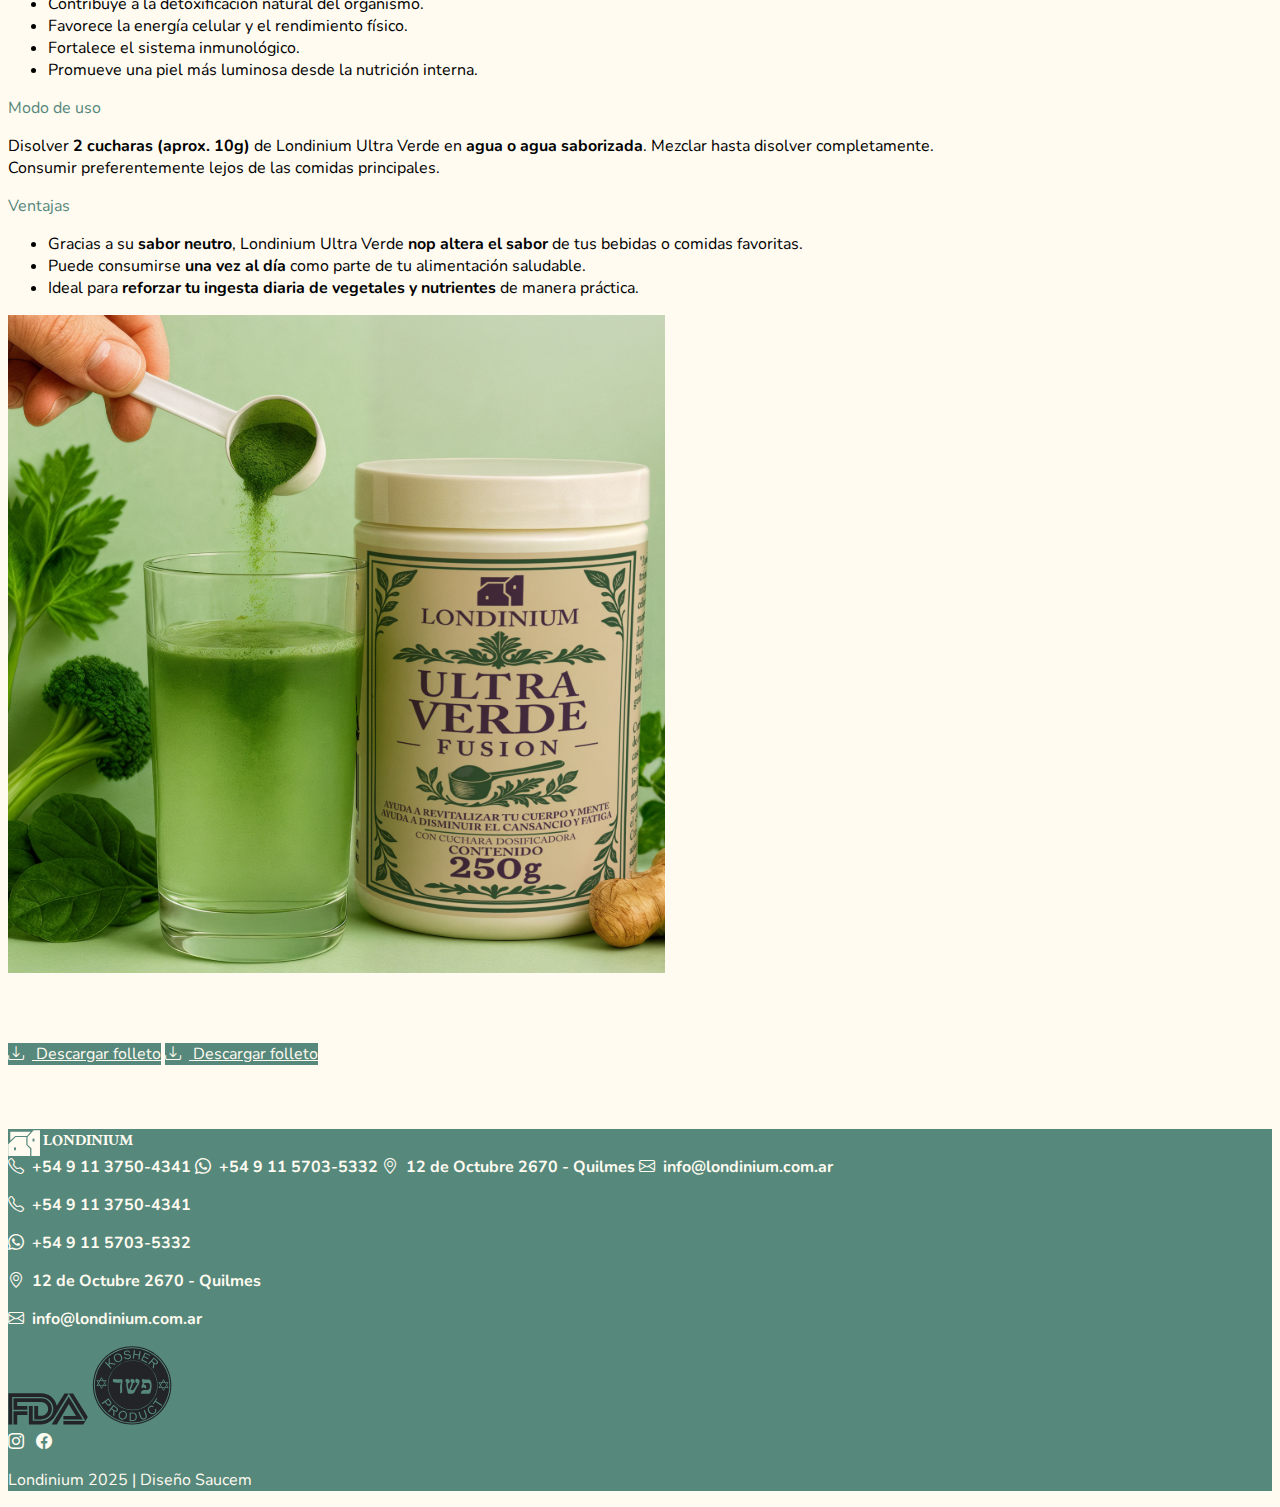
<file: products/ultra-verde.html>
<!DOCTYPE html>
<html lang="es">
<head>
  <meta charset="UTF-8">
  <meta name="viewport" content="width=device-width, initial-scale=1.0">
  <title>Londinium | Ultra Verde Fusion</title>
  <link rel="preconnect" href="https://fonts.googleapis.com">
  <link rel="preconnect" href="https://fonts.gstatic.com" crossorigin>
  <link href="https://fonts.googleapis.com/css2?family=Crimson+Text:wght@400;500;700&family=Nunito:wght@200..1000&display=swap" rel="stylesheet">
  <link rel="stylesheet" href="https://cdn.jsdelivr.net/npm/bootstrap-icons@1.13.1/font/bootstrap-icons.min.css">
  <link href="https://cdn.jsdelivr.net/npm/bootstrap@5.3.7/dist/css/bootstrap.min.css" rel="stylesheet" integrity="sha384-LN+7fdVzj6u52u30Kp6M/trliBMCMKTyK833zpbD+pXdCLuTusPj697FH4R/5mcr" crossorigin="anonymous">
  <link rel="stylesheet" href="../static/css/styles.css">
  <link rel="apple-touch-icon" sizes="180x180" href="../static/images/favicon/apple-touch-icon.png">
  <link rel="icon" type="image/png" sizes="32x32" href="../static/images/favicon/favicon-32x32.png">
  <link rel="icon" type="image/png" sizes="16x16" href="../static/images/favicon/favicon-16x16.png">
  <link rel="manifest" href="../static/images/site.webmanifest">
</head>
<body>
  <header class="fixed-top">
    <div class="bg-secondary-custom" id="header-info">
      <p class="text-center text-light-custom nunito-text-bold py-2 mb-0">info@londinium.com.ar</p>
    </div>
    <nav class="navbar sticky-top navbar-expand-lg bg-tertiary-custom shadow-sm">
      <div class="container-fluid">
        <a class="navbar-brand title-text crimson-text-bold" href="#"><img src="../static/images/londinium-logo.svg" alt="logo" width="32" class="mx-2"> LONDINIUM</a>
        <button class="navbar-toggler" type="button" data-bs-toggle="collapse" data-bs-target="#navbarNavAltMarkup" aria-controls="navbarNavAltMarkup" aria-expanded="false" aria-label="Toggle navigation">
          <span class="navbar-toggler-icon"></span>
        </button>
        <div class="collapse navbar-collapse justify-content-end" id="navbarNavAltMarkup">
          <div class="navbar-nav">
            <a class="nav-link" href="../index.html#header-info">Inicio</a>
            <a class="nav-link" href="../products.html">Productos</a>
            <a class="nav-link" href="../index.html#contact">Contacto</a>
            <a class="nav-link" href="../aboutus.html">Nosotros</a>
            <a class="nav-link" href="../download.html">Descargas</a>
            <a class="nav-link" href="#">Acceder</a>
            <a href="#" class="nav-link"><img src="../static/images/lang-ar.png" alt="Idioma" width="24"></a>
          </div>
        </div>
      </div>
    </nav>
  </header>
  <main>
    <div class="spacer"></div>
    <section class="container py-4">
      <h1 class="crimson-text-bold text-primary-custom text-center">Ultra Verde Fusion</h1>
      <p class="section-subtitle fw-bold text-center">
        Vitalidad, depuración y equilibrio con el poder de los superalimentos.
      </p>
      <div class="row product-container justify-content-center align-items-center py-4 w-100">
        <div class="col-md-6 col-lg-4 d-flex justify-content-center align-items-center mb-4">
          <img src="../static/images/products/ultra-verde-narrow-v2.png" alt="Foto de producto Ultra Verde" class="w-100">
        </div>
        <div class="col-md-6 product-composition">
          <table class="table">
            <thead>
              <tr>
                <td colspan="3" class="text-center">
                  <strong class="text-center">Información Nutricional</strong>
                </td>
              </tr>
              <tr>
                <td colspan="3" class="text-center">
                  Ultra Verde Fusion
                </td>
              </tr>
              <tr>
                <td class="text-start">Componente</td>
                <td class="text-center">Por porción de 10g</td>
                <td class="text-center">% VD (*)</td>
              </tr>
            </thead>
            <tbody>
              <tr>
                <td>Valor Energético</td>
                <td class="text-center">87 kcal = 364 KJ</td>
                <td class="text-center">-</td>
              </tr>
              <tr>
                <td>Proteínas</td>
                <td class="text-center">7,99 g</td>
                <td class="text-center">-</td>
              </tr>
              <tr>
                <td>Grasas Totales</td>
                <td class="text-center">2,05 g</td>
                <td class="text-center">-</td>
              </tr>
              <tr>
                <td>Grasas Trans</td>
                <td class="text-center">0 g</td>
                <td class="text-center">-</td>
              </tr>
              <tr>
                <td>Grasas Saturadas</td>
                <td class="text-center">2,70 g</td>
                <td class="text-center">-</td>
              </tr>
              <tr>
                <td>Azúcares totales</td>
                <td class="text-center">14,51 g</td>
                <td class="text-center">-</td>
              </tr>
              <tr>
                <td>Fibra Alimentaria</td>
                <td class="text-center">3,86 g</td>
                <td class="text-center">-</td>
              </tr>
              <tr>
                <td>Carbohidratos</td>
                <td class="text-center">13,30 g</td>
                <td class="text-center">-</td>
              </tr>
              <tr>
                <td>Sodio</td>
                <td class="text-center">149,60 mg</td>
                <td class="text-center">-</td>
              </tr>
              <tr>
                <td>Vitamina C</td>
                <td class="text-center">45g</td>
                <td class="text-center">100%</td>
              </tr>
              <tr>
                <td colspan="3" class="py-2">
                  <strong>Ingredientes: </strong>Polvos de Pepino (1g), Apio (1g), Acelga (1g), Espinaca (1g), Perejil (1g), Brócoli (1g), Jengibre (1g), Cúrcuma (1g) y Espirulina (1g). <br>
                  <strong>(*)</strong><i>% Valores Diarios en base a una dieta de 2.000 Kcal u 8.400 Kj. Sus valores diarios pueden ser mayores o menores dependiendo de sus necesidades energéticas.</i>
                </td>
              </tr>
            </tbody>
          </table>
        </div>
      </div>
      <div class="row py-8 align-items-center justify-content-center">
        <div class="col-md-6 col-xl-5 product-description-box">
          <p class="text-primary-custom fs-3 fw-bold">Fuerza vegetal de última generación</p>
          <p class="feature-description">
            Polvo verde Premium formulado con una exclusiva mezcla de superalimentos, extractos vegetales y micronutrientes que promueven energía, detoxificación y equilibrio del cuerpo.
          </p>  
          <p class="text-primary-custom fs-3 fw-bold">Energía verde, cuerpo en equilibrio</p>
          <p class="feature-description">
            Nutre tus células, revitaliza tu cuerpo, armoniza tu energía. Bienestar que se nota, energía que se vive.
          </p>
          <p class="text-primary-custom fs-3 fw-bold">Pureza y potencia natural</p>
          <p class="feature-description">
            Sin aditivos, colorantes ni conservantes. Producto elaborado bajo estándares internacionales de calidad.
          </p>
        </div>
        <div class="col-md-6 col-lg-5 col-xl-4">
          <img src="../static/images/products/ultra-verde-escena.png" alt="Foto de frasco de Londinium Ultra Verde" class="rounded-4 w-100">
        </div>
      <div class="row py-8 flex-md-row-reverse align-items-center justify-content-center">
        <div class="col-md-6 col-xl-5 product-description-box ps-md-4">
          <p class="text-primary-custom fs-3 fw-bold">Super beneficios</p>
          <ul class="feature-description">
            <li>Apoya la salud digestiva y el equilibrio intestinal.</li>
            <li>Contribuye a la detoxificación natural del organismo.</li>
            <li>Favorece la energía celular y el rendimiento físico.</li>
            <li>Fortalece el sistema inmunológico.</li>
            <li>Promueve una piel más luminosa desde la nutrición interna.</li>
          </ul>
          <p class="text-primary-custom fs-3 fw-bold mt-4">Modo de uso</p>
          <p class="feature-description">
            Disolver <strong>2 cucharas (aprox. 10g)</strong> de Londinium Ultra Verde en <strong>agua o agua saborizada</strong>. Mezclar hasta disolver completamente.<br>
            Consumir preferentemente lejos de las comidas principales.
          </p>
          <p class="text-primary-custom fs-3 fw-bold mt-4">Ventajas</p>
          <ul class="feature-description">
            <li>Gracias a su <strong>sabor neutro</strong>, Londinium Ultra Verde <strong>nop altera el sabor</strong> de tus bebidas o comidas favoritas.</li>
            <li>Puede consumirse <strong>una vez al día</strong> como parte de tu alimentación saludable.</li>
            <li>Ideal para <strong>reforzar tu ingesta diaria de vegetales y nutrientes</strong> de manera práctica.</li>
          </ul>
        </div>
        <div class="col-md-6 col-lg-5 col-xl-4">
          <img src="../static/images/products/ultra-verde-uso.png" alt="Foto de persona disolviendo Londinium Ultra Verde en un vaso de agua" class="rounded-4 w-100">
        </div>
      </div>
      <div class="row justify-content-end justify-content-md-center">
        <div class="col-6 col-md-4 col-lg-3 d-flex justify-content-end">
          <a class="btn btn-primary-custom me-4 d-none d-md-inline-block" href="../static/pdf/londinium-ultra-verde.pdf" target="_blank" rel="noopener noreferrer"><i class="bi bi-download"></i> Descargar folleto</a>
          <a class="btn btn-primary-custom me-4 d-md-none" href="../static/pdf/londinium-ultra-verde.pdf"><i class="bi bi-download"></i> Descargar folleto</a>
        </div>
      </div>

    </section>
  </main>
  <footer class="container-fluid py-4">
    <div class="container">
      <div class="row">
        <div class="col-md-6 d-flex flex-column nunito-text-bold">
          <a class="navbar-brand fs-2 crimson-text-bold mb-4" href="#"><img src="../static/images/londinium-logo-light.svg" alt="logo" width="32" class="mx-2"> LONDINIUM</a>
          <div class="d-flex flex-column d-md-none ms-2">
            <a class="py-1" href="tel: +5491137504341"><i class="bi bi-telephone"></i>+54 9 11 3750-4341</a>
            <a class="py-1" href="https://wa.me/+5491157035332"><i class="bi bi-whatsapp"></i>+54 9 11 5703-5332</a>
            <a class="py-1" href="https://maps.app.goo.gl/aeKiRTN585mLB3NfA"><i class="bi bi-geo-alt"></i>12 de Octubre 2670 - Quilmes</a>
            <a class="py-1" href="mailto:info@londinium.com.ar"><i class="bi bi-envelope"></i>info@londinium.com.ar</a>
          </div>
          <div class="d-none d-md-flex flex-column ms-2">
            <p class=""><i class="bi bi-telephone"></i>+54 9 11 3750-4341</p>
            <p class=""><i class="bi bi-whatsapp"></i>+54 9 11 5703-5332</p>
            <p class=""><i class="bi bi-geo-alt"></i>12 de Octubre 2670 - Quilmes</p>
            <p class=""><i class="bi bi-envelope"></i>info@londinium.com.ar</p>
          </div>
        </div>
        <div class="col-md-6 d-flex justify-content-start justify-content-md-end mt-4 mt-md-0 column-gap-2 align-items-center">
          <img src="../static/images/logos/fda-approved.svg" alt="Logo aprobación FDA" width="80" class="filter-invert-shadowless mx-2  mx-2">
          <img src="../static/images/logos/kosher.svg" alt="Logo Kosher" width="80" class="filter-invert-shadowless mx-2  mx-2">
        </div>
        <div class="col-md-6 d-none d-flex justify-content-center justify-content-md-end mt-4 mt-md-0 column-gap-2">
          <a href="https://instagram.com" class="display-5"><i class="bi bi-instagram"></i></a>
          <a href="https://facebook.com" class="display-5"><i class="bi bi-facebook"></i></a>
        </div>
        <div class="col-md-12 text-center mt-4">
          <p>Londinium 2025 | Diseño <a href="https://github.com/saucem" class="fw-bold">Saucem</a></p>
        </div>
      </div>
    </div>
  </footer>
  <script src="https://cdn.jsdelivr.net/npm/bootstrap@5.0.2/dist/js/bootstrap.bundle.min.js" integrity="sha384-MrcW6ZMFYlzcLA8Nl+NtUVF0sA7MsXsP1UyJoMp4YLEuNSfAP+JcXn/tWtIaxVXM" crossorigin="anonymous"></script>
</body>
</html>
</file>
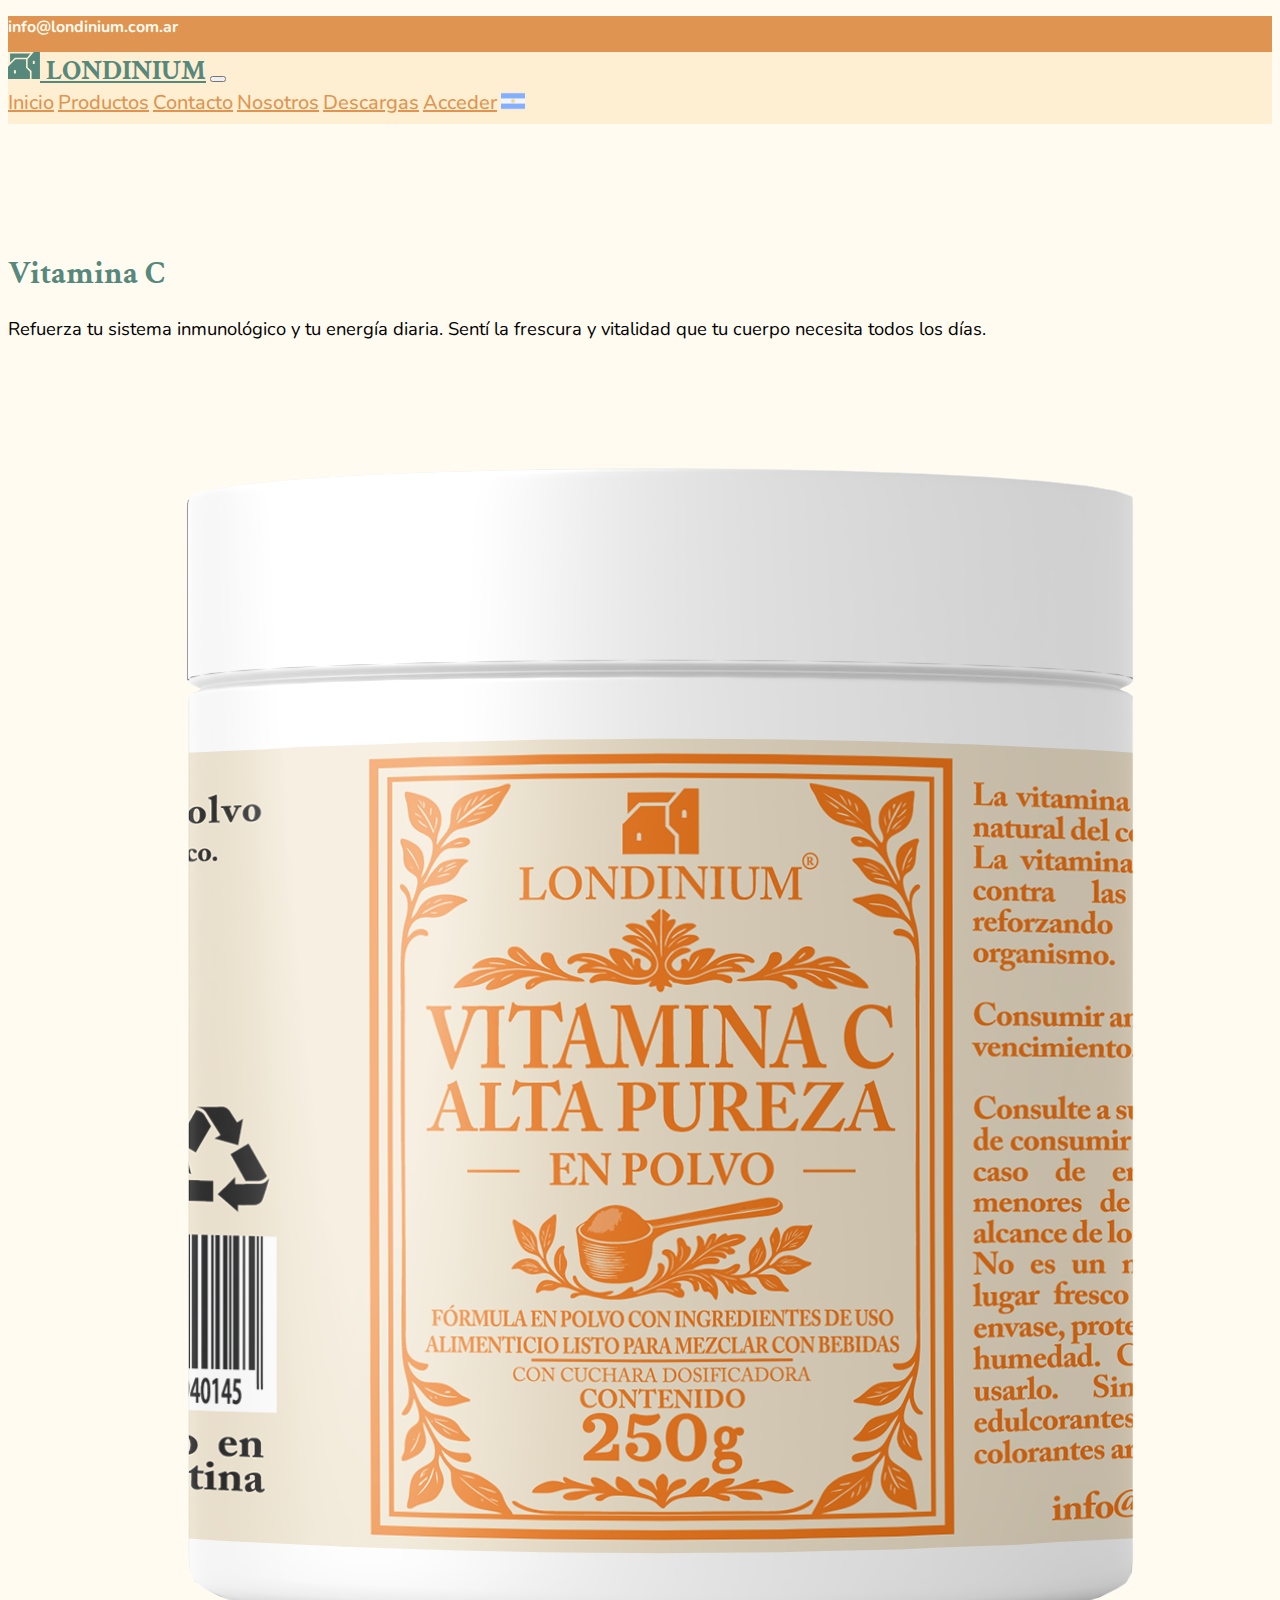
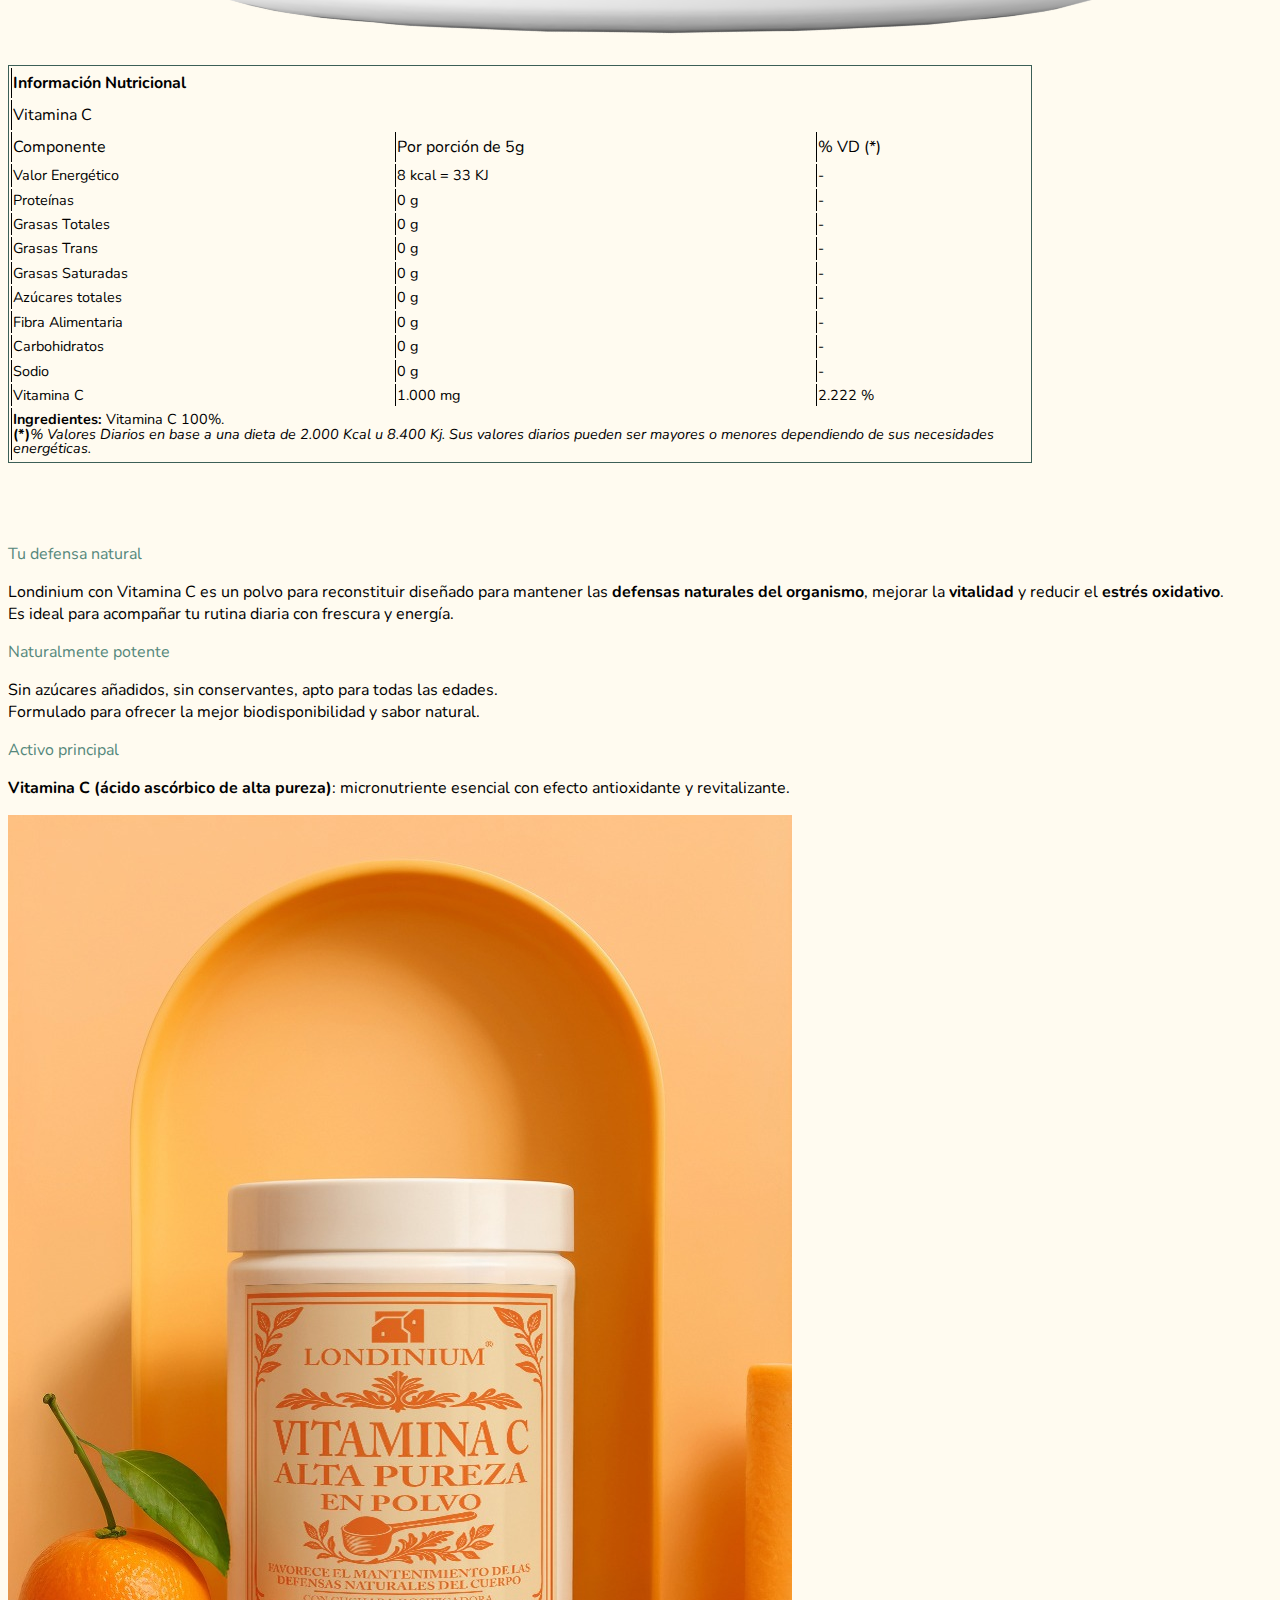
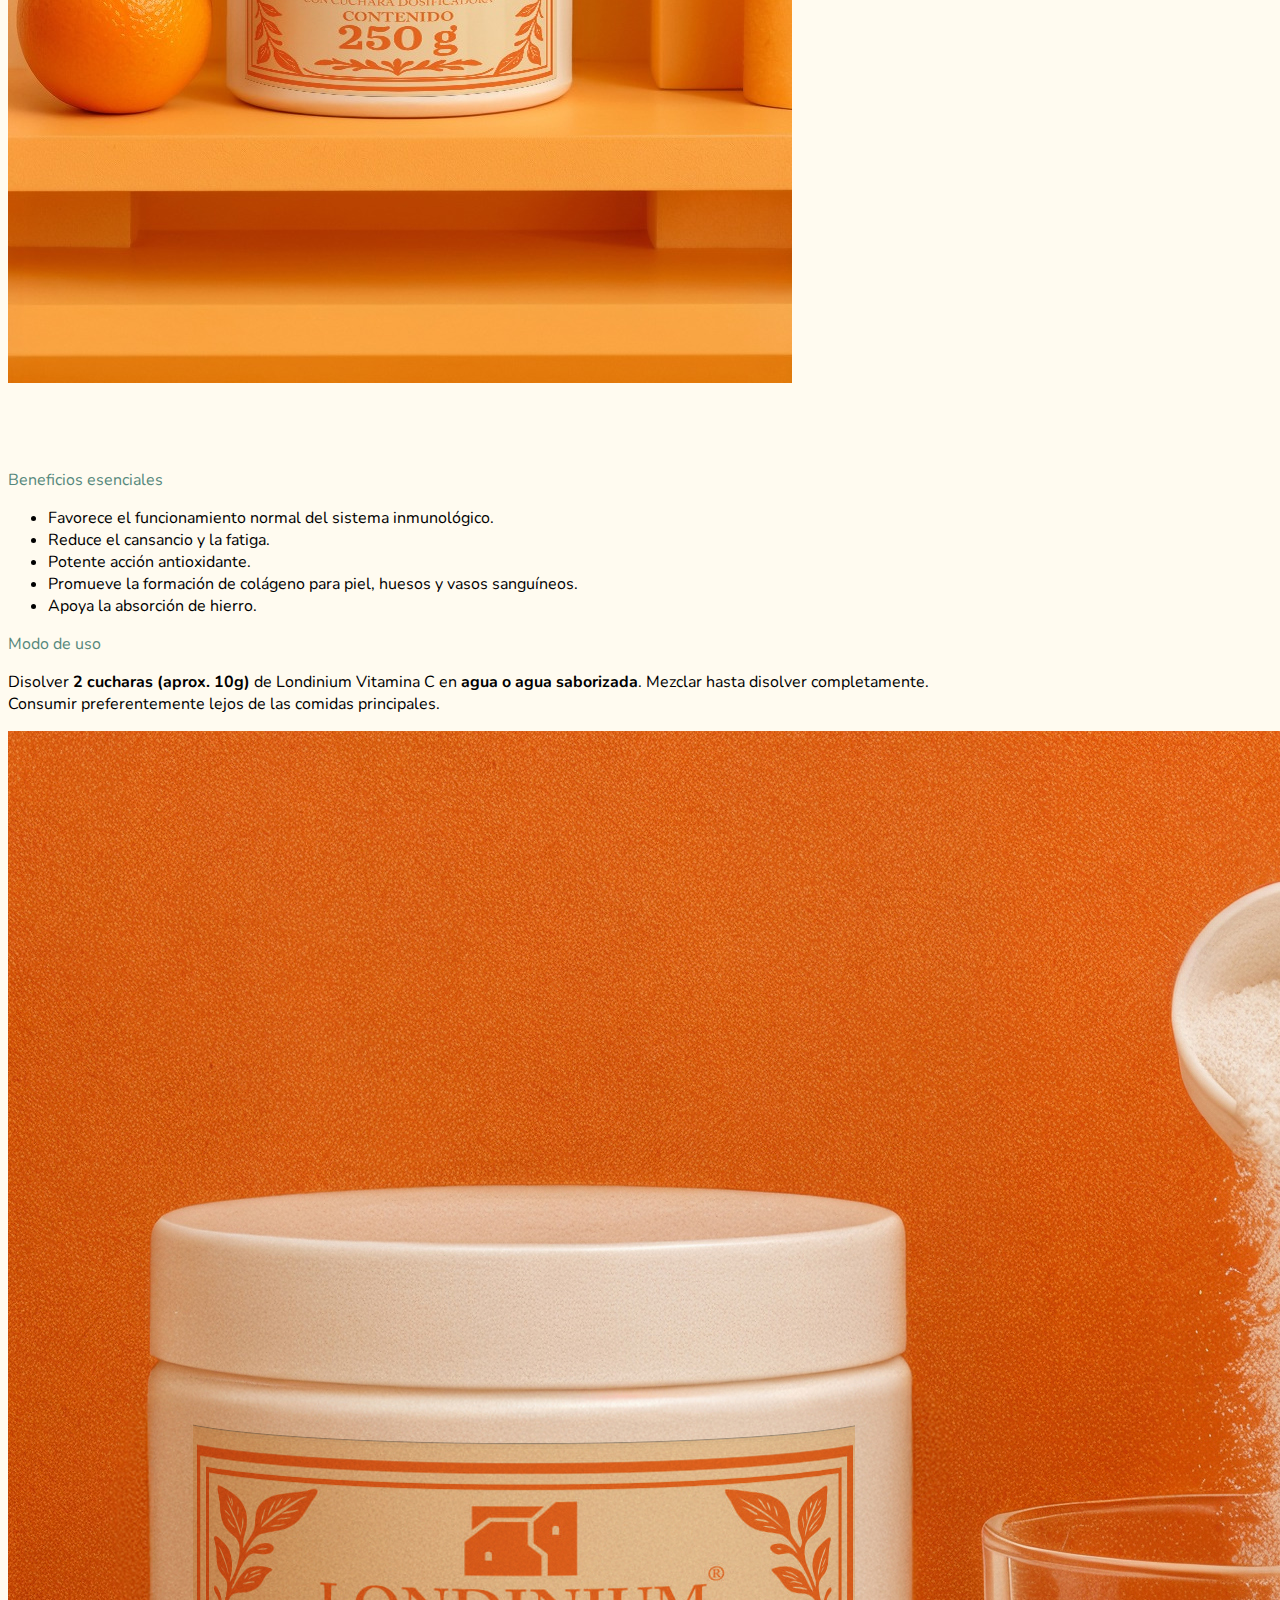
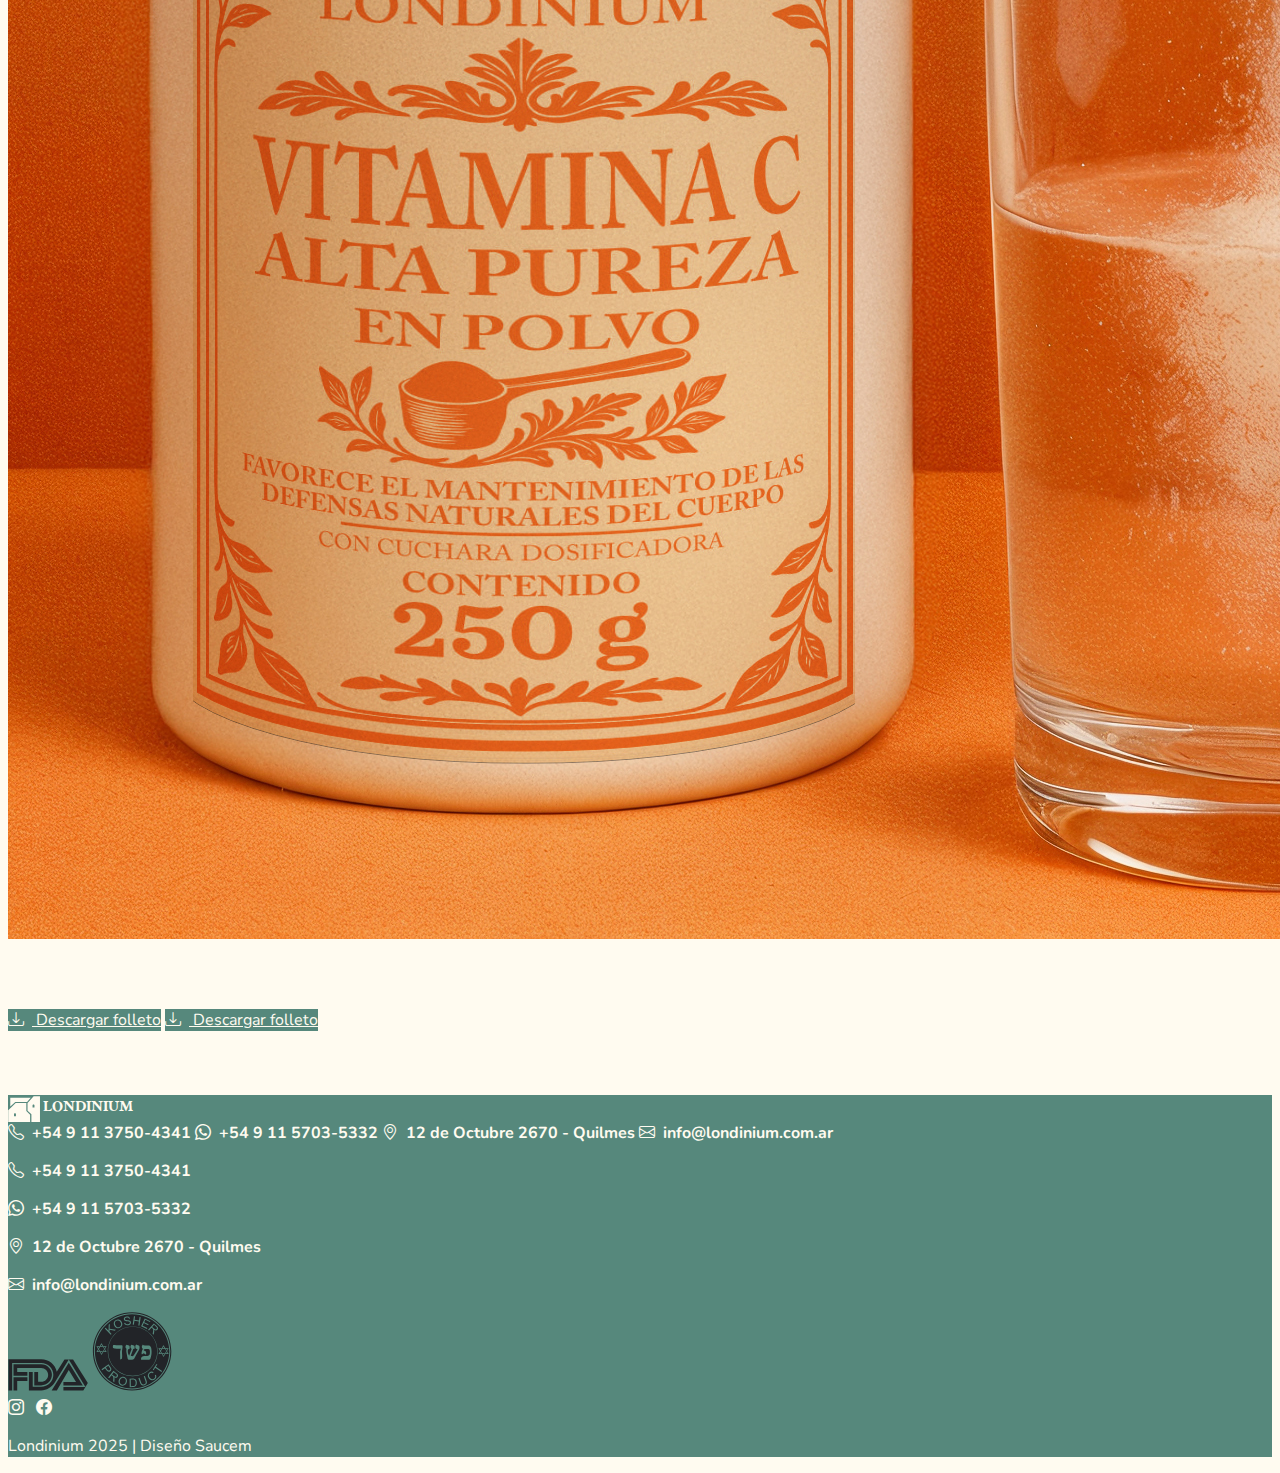
<file: products/vitamina-c.html>
<!DOCTYPE html>
<html lang="es">
<head>
  <meta charset="UTF-8">
  <meta name="viewport" content="width=device-width, initial-scale=1.0">
  <title>Londinium | Vitamina C</title>
  <link rel="preconnect" href="https://fonts.googleapis.com">
  <link rel="preconnect" href="https://fonts.gstatic.com" crossorigin>
  <link href="https://fonts.googleapis.com/css2?family=Crimson+Text:wght@400;500;700&family=Nunito:wght@200..1000&display=swap" rel="stylesheet">
  <link rel="stylesheet" href="https://cdn.jsdelivr.net/npm/bootstrap-icons@1.13.1/font/bootstrap-icons.min.css">
  <link href="https://cdn.jsdelivr.net/npm/bootstrap@5.3.7/dist/css/bootstrap.min.css" rel="stylesheet" integrity="sha384-LN+7fdVzj6u52u30Kp6M/trliBMCMKTyK833zpbD+pXdCLuTusPj697FH4R/5mcr" crossorigin="anonymous">
  <link rel="stylesheet" href="../static/css/styles.css">
  <link rel="apple-touch-icon" sizes="180x180" href="../static/images/favicon/apple-touch-icon.png">
  <link rel="icon" type="image/png" sizes="32x32" href="../static/images/favicon/favicon-32x32.png">
  <link rel="icon" type="image/png" sizes="16x16" href="../static/images/favicon/favicon-16x16.png">
  <link rel="manifest" href="../static/images/site.webmanifest">
</head>
<body>
  <header class="fixed-top">
    <div class="bg-secondary-custom" id="header-info">
      <p class="text-center text-light-custom nunito-text-bold py-2 mb-0">info@londinium.com.ar</p>
    </div>
    <nav class="navbar sticky-top navbar-expand-lg bg-tertiary-custom shadow-sm">
      <div class="container-fluid">
        <a class="navbar-brand title-text crimson-text-bold" href="#"><img src="../static/images/londinium-logo.svg" alt="logo" width="32" class="mx-2"> LONDINIUM</a>
        <button class="navbar-toggler" type="button" data-bs-toggle="collapse" data-bs-target="#navbarNavAltMarkup" aria-controls="navbarNavAltMarkup" aria-expanded="false" aria-label="Toggle navigation">
          <span class="navbar-toggler-icon"></span>
        </button>
        <div class="collapse navbar-collapse justify-content-end" id="navbarNavAltMarkup">
          <div class="navbar-nav">
            <a class="nav-link" href="../index.html#header-info">Inicio</a>
            <a class="nav-link" href="../products.html">Productos</a>
            <a class="nav-link" href="../index.html#contact">Contacto</a>
            <a class="nav-link" href="../aboutus.html">Nosotros</a>
            <a class="nav-link" href="../download.html">Descargas</a>
            <a class="nav-link" href="#">Acceder</a>
            <a href="#" class="nav-link"><img src="../static/images/lang-ar.png" alt="Idioma" width="24"></a>
          </div>
        </div>
      </div>
    </nav>
  </header>
  <main>
    <div class="spacer"></div>
    <section class="container py-4">
      <h1 class="crimson-text-bold text-primary-custom text-center">Vitamina C</h1>
      <p class="section-subtitle fw-bold text-center">
        Refuerza tu sistema inmunológico y tu energía diaria. Sentí la frescura y vitalidad que tu cuerpo necesita todos los días.
      </p>
      <div class="row product-container justify-content-center align-items-center py-4 w-100">
        <div class="col-md-6 col-lg-4 d-flex justify-content-center align-items-center mb-4">
          <img src="../static/images/products/vitamina-c-narrow-v2.png" alt="Foto de producto Londinium Vitamina C" class="w-100">
        </div>
        <div class="col-md-6 product-composition">
          <table class="table">
            <thead>
              <tr>
                <td colspan="3" class="text-center">
                  <strong class="text-center">Información Nutricional</strong>
                </td>
              </tr>
              <tr>
                <td colspan="3" class="text-center">
                  Vitamina C
                </td>
              </tr>
              <tr>
                <td class="text-start">Componente</td>
                <td class="text-center">Por porción de 5g</td>
                <td class="text-center">% VD (*)</td>
              </tr>
            </thead>
            <tbody>
              <tr>
                <td>Valor Energético</td>
                <td class="text-center">8 kcal = 33 KJ</td>
                <td class="text-center">-</td>
              </tr>
              <tr>
                <td>Proteínas</td>
                <td class="text-center">0 g</td>
                <td class="text-center">-</td>
              </tr>
              <tr>
                <td>Grasas Totales</td>
                <td class="text-center">0 g</td>
                <td class="text-center">-</td>
              </tr>
              <tr>
                <td>Grasas Trans</td>
                <td class="text-center">0 g</td>
                <td class="text-center">-</td>
              </tr>
              <tr>
                <td>Grasas Saturadas</td>
                <td class="text-center">0 g</td>
                <td class="text-center">-</td>
              </tr>
              <tr>
                <td>Azúcares totales</td>
                <td class="text-center">0 g</td>
                <td class="text-center">-</td>
              </tr>
              <tr>
                <td>Fibra Alimentaria</td>
                <td class="text-center">0 g</td>
                <td class="text-center">-</td>
              </tr>
              <tr>
                <td>Carbohidratos</td>
                <td class="text-center">0 g</td>
                <td class="text-center">-</td>
              </tr>
              <tr>
                <td>Sodio</td>
                <td class="text-center">0 g</td>
                <td class="text-center">-</td>
              </tr>
              <tr>
                <td>Vitamina C</td>
                <td class="text-center">1.000 mg</td>
                <td class="text-center">2.222 %</td>
              </tr>
              <tr>
                <td colspan="3" class="py-2">
                  <strong>Ingredientes: </strong>Vitamina C 100%. <br>
                  <strong>(*)</strong><i>% Valores Diarios en base a una dieta de 2.000 Kcal u 8.400 Kj. Sus valores diarios pueden ser mayores o menores dependiendo de sus necesidades energéticas.</i>
                </td>
              </tr>
            </tbody>
          </table>
        </div>
      </div>
      <div class="row py-8 align-items-center justify-content-center">
        <div class="col-md-6 col-xl-5 product-description-box">
          <p class="text-primary-custom fs-3 fw-bold">Tu defensa natural</p>
          <p class="feature-description">
            Londinium con Vitamina C es un polvo para reconstituir diseñado para mantener las <strong>defensas naturales del organismo</strong>, mejorar la <strong>vitalidad</strong> y reducir el <strong>estrés oxidativo</strong>. <br>
            Es ideal para acompañar tu rutina diaria con frescura y energía.
          </p>  
          <p class="text-primary-custom fs-3 fw-bold">Naturalmente potente</p>
          <p class="feature-description">
            Sin azúcares añadidos, sin conservantes, apto para todas las edades. <br>
            Formulado para ofrecer la mejor biodisponibilidad y sabor natural.
          </p>
          <p class="text-primary-custom fs-3 fw-bold">Activo principal</p>
          <p class="feature-description">
            <strong>Vitamina C (ácido ascórbico de alta pureza)</strong>: micronutriente esencial con efecto antioxidante y revitalizante.
          </p>
        </div>
        <div class="col-md-6 col-lg-5 col-xl-4">
          <img src="../static/images/products/vitamina-c-escena.jpg" alt="imagen de un frasco de Londinium Vitamina C" class="rounded-4 w-100">
        </div>
      <div class="row py-8 flex-md-row-reverse align-items-center justify-content-center">
        <div class="col-md-6 col-xl-5 product-description-box ps-md-4">
          <p class="text-primary-custom fs-3 fw-bold">Beneficios esenciales</p>
          <ul class="feature-description">
            <li>Favorece el funcionamiento normal del sistema inmunológico.</li>
            <li>Reduce el cansancio y la fatiga.</li>
            <li>Potente acción antioxidante.</li>
            <li>Promueve la formación de colágeno para piel, huesos y vasos sanguíneos.</li>
            <li>Apoya la absorción de hierro.</li>
          </ul>  
          <p class="text-primary-custom fs-3 fw-bold mt-4">Modo de uso</p>
          <p class="feature-description">
            Disolver <strong>2 cucharas (aprox. 10g)</strong> de Londinium Vitamina C en <strong>agua o agua saborizada</strong>. Mezclar hasta disolver completamente.<br>
            Consumir preferentemente lejos de las comidas principales.
          </p>
        </div>
        <div class="col-md-6 col-lg-5 col-xl-4">
          <img src="../static/images/products/vitamina-c-uso.jpg" alt="Imagen de una persona disolviendo Londinium Vitamina C en un vaso" class="rounded-4 w-100">
        </div>
      </div>
      <div class="row justify-content-end justify-content-md-center">
        <div class="col-6 col-md-4 col-lg-3 d-flex justify-content-end">
          <a class="btn btn-primary-custom me-4 d-none d-md-inline-block" href="../static/pdf/londinium-vitamina-c.pdf" target="_blank" rel="noopener noreferrer"><i class="bi bi-download"></i> Descargar folleto</a>
          <a class="btn btn-primary-custom me-4 d-md-none" href="../static/pdf/londinium-vitamina-c.pdf"><i class="bi bi-download"></i> Descargar folleto</a>
        </div>
      </div>

    </section>
  </main>
  <footer class="container-fluid py-4">
    <div class="container">
      <div class="row">
        <div class="col-md-6 d-flex flex-column nunito-text-bold">
          <a class="navbar-brand fs-2 crimson-text-bold mb-4" href="#"><img src="../static/images/londinium-logo-light.svg" alt="logo" width="32" class="mx-2"> LONDINIUM</a>
          <div class="d-flex flex-column d-md-none ms-2">
            <a class="py-1" href="tel: +5491137504341"><i class="bi bi-telephone"></i>+54 9 11 3750-4341</a>
            <a class="py-1" href="https://wa.me/+5491157035332"><i class="bi bi-whatsapp"></i>+54 9 11 5703-5332</a>
            <a class="py-1" href="https://maps.app.goo.gl/aeKiRTN585mLB3NfA"><i class="bi bi-geo-alt"></i>12 de Octubre 2670 - Quilmes</a>
            <a class="py-1" href="mailto:info@londinium.com.ar"><i class="bi bi-envelope"></i>info@londinium.com.ar</a>
          </div>
          <div class="d-none d-md-flex flex-column ms-2">
            <p class=""><i class="bi bi-telephone"></i>+54 9 11 3750-4341</p>
            <p class=""><i class="bi bi-whatsapp"></i>+54 9 11 5703-5332</p>
            <p class=""><i class="bi bi-geo-alt"></i>12 de Octubre 2670 - Quilmes</p>
            <p class=""><i class="bi bi-envelope"></i>info@londinium.com.ar</p>
          </div>
        </div>
        <div class="col-md-6 d-flex justify-content-start justify-content-md-end mt-4 mt-md-0 column-gap-2 align-items-center">
          <img src="../static/images/logos/fda-approved.svg" alt="Logo aprobación FDA" width="80" class="filter-invert-shadowless mx-2  mx-2">
          <img src="../static/images/logos/kosher.svg" alt="Logo Kosher" width="80" class="filter-invert-shadowless mx-2  mx-2">
        </div>
        <div class="col-md-6 d-none d-flex justify-content-center justify-content-md-end mt-4 mt-md-0 column-gap-2">
          <a href="https://instagram.com" class="display-5"><i class="bi bi-instagram"></i></a>
          <a href="https://facebook.com" class="display-5"><i class="bi bi-facebook"></i></a>
        </div>
        <div class="col-md-12 text-center mt-4">
          <p>Londinium 2025 | Diseño <a href="https://github.com/saucem" class="fw-bold">Saucem</a></p>
        </div>
      </div>
    </div>
  </footer>
  <script src="https://cdn.jsdelivr.net/npm/bootstrap@5.0.2/dist/js/bootstrap.bundle.min.js" integrity="sha384-MrcW6ZMFYlzcLA8Nl+NtUVF0sA7MsXsP1UyJoMp4YLEuNSfAP+JcXn/tWtIaxVXM" crossorigin="anonymous"></script>
</body>
</html>
</file>
<file: static/css/styles.css>
:root {
  --gutter: 12px;
  /* color system start */
    --primary-color: #56887C;
    --primary-light-color: #72b3a3;
    --primary-dark-color: #3c5f57;
    --secondary-color: #DF9551;
    --secondary-light-color: #DF9551;
    --secondary-dark-color: #dA7212;
    --tertiary-color: #feefd2;
    --tertiary-light-color: #FEEFD2;
    --tertiary-dark-color: #FEEFD2;
    --dark-color: #222428;
    --dark-light-color: #222428;
    --dark-dark-color: #222428;
    --medium-color: #E5D0CB;
    --medium-color-subtle: #E5D0CB88;
    --medium-light-color: #E5D0CB;
    --medium-dark-color: #E5D0CB;
    --light-color: #FFFBF0;
    --light-light-color: #FFFBF0;
    --light-dark-color: #FFFBF0;
}

html {
  scroll-behavior: smooth;
}

/* color classes */
.bg-primary-custom { background-color: var(--primary-color); }
.bg-secondary-custom { background-color: var(--secondary-color); }
.bg-tertiary-custom { background-color: var(--tertiary-color); }

.text-primary-custom { color: var(--primary-color); }
.text-secondary-custom { color: var(--secondary-color); }
.text-tertiary-custom { color: var(--tertiary-color); }
.text-dark-custom { color: var(--dark-color); }
.text-light-custom { color: var(--light-color); }

.btn-primary-custom { 
  color: var(--light-color);
  background-color: var(--primary-color);
  &:hover {
    color: var(--light-color);
    background-color: var(--primary-dark-color);
  }
}

.btn-secondary-custom { 
  color: var(--light-color);
  background-color: var(--secondary-color);
  &:hover {
    color: var(--light-color);
    background-color: var(--secondary-dark-color);
  }
}

footer {
  background-color: var(--primary-color);
  color: var(--light-color);
  & a {
    color: var(--light-color);
    text-decoration: none;
  }
}



/* text classes */
.title-text {
  color: var(--primary-color);
  font-size: 1.75rem;
}

.crimson-text-regular {
  font-family: "Crimson Text", serif;
  font-weight: 400;
  font-style: normal;
}

.crimson-text-semibold {
  font-family: "Crimson Text", serif;
  font-weight: 500;
  font-style: normal;
}

.crimson-text-bold {
  font-family: "Crimson Text", serif;
  font-weight: 700;
  font-style: normal;
}

.nunito-text-regular {
  font-family: "Nunito", sans-serif;
  font-optical-sizing: auto;
  font-weight: 400;
  font-style: normal;
}

.nunito-text-bold {
  font-family: "Nunito", sans-serif;
  font-optical-sizing: auto;
  font-weight: 700;
  font-style: normal;
}

.hero-title {
  font-size: 8vw;
  line-height: 8vw;
}

.hero-subtitle {
  font-size: 3vw;
}

.nav-link {
  color: var(--secondary-color);
  font-size: 1.25rem;
  font-weight: 500;
  border-bottom: 2px solid transparent;
  &.active {
    font-weight: 800;
  }
  &:hover{
    border-bottom: 2px solid var(--dark-color);
  }
  &:last-child:hover {
    border-color: transparent;
  }
}

.section-title {
  font-size: 2.25rem;
  font-family: "Crimson Text", serif;
  font-weight: 700;
  text-align: center;
}

.section-subtitle {
  font-size: 1.15rem;
}

.feature-title {
  width: 100%;
  text-align: start;
  font-weight: bold;
  font-size: 1.15rem;
  margin-bottom: 0;
}

.feature-description {
  width: 100%;
  text-align: start;
}

.table {
  border: 1px solid var(--primary-dark-color);
  & tbody tr {
    font-size: 0.9rem;
    line-height: 0.9rem;
  }
  & td {
    padding-top: .25rem;
    padding-bottom: .25rem;
    border-left: 1px solid;
  }
}

.card-text {
  font-size: 0.85rem;
  line-height: 1rem;
}

/* animations */

@keyframes slide-in-left {
  from { translate: -25vw 0; opacity: 0; }
  to { translate: 0 0; }
}

@keyframes slide-in-right {
  from { translate: 25vw 0; opacity: 0; }
  to { translate: 0 0; }
}

@keyframes slide-in-bottom {
  from { translate: 0 25vh; opacity: 0; }
  to { translate: 0 0; }
}

@keyframes fade-in {
  from { opacity: 0;} to { opacity: 1;}
}

body {
  background-color: var(--light-color);
  font-family: "Nunito", sans-serif;
  font-optical-sizing: auto;
  font-weight: 400;
  font-style: normal;
}

.navbar {
  & img { vertical-align: text-top; }
}

a img {
  vertical-align: text-top;
}

/* sizing & positioning */

.spacer {
  height: 12vh;
}

.py-8 {
  padding-top: 4rem;
  padding-bottom: 4rem;
}

#header-info { height: 4vh; }

.navbar { min-height: 8vh; }

section { 
  scroll-margin-top: 15vh;
  position: relative;
  &#hero {
    height: 100vh;
  }
}

.bi {
  padding-right: 0.5rem;
}

.decoration {
  z-index: -9999;
  opacity: 20%;
  position: absolute;
  animation-duration: 2000ms;
  animation-timing-function: ease-out;
  animation-iteration-count: 1;
}

#hero-left {
  width: 30vh;
  left: 0;
  bottom: 25vh;
  animation-name: slide-in-left;
  animation-delay: 0;
}

#hero-right {
  width: 25vh;;
  right: 0;
  top: 15vh;
  animation-name: slide-in-right;
  animation-delay: 150ms;
}

#hero-bottom-left {
  width: 15vh;;
  left: 15vw;
  bottom: 0vh;
  animation-name: slide-in-bottom;
  animation-delay: 200ms;
}

#hero-bottom-right {
  width: 20vh;;
  right: 10vw;
  bottom: 0vh;
  animation-name: slide-in-bottom;
  animation-delay: 100ms;
}

.fade-in-0 {
  opacity: 0;
  animation: fade-in 1s ease-out 0s forwards;
}

.fade-in-1 {
  opacity: 0;
  animation: fade-in 1s ease-out 1s forwards;
}

.fade-in-2 {
  opacity: 0;
  animation: fade-in 1s ease-out 2s forwards;
}

.product-container {
  width: 80vw;
  background-size: contain;
  background-repeat: no-repeat;
  /* background-color: white; */
  /* box-shadow: 0px 5px 24px rgba(0, 0, 0, .15); */
  border-radius: 1rem;
  & .product-description-box {
    color: var(--primary-color);
    display: flex;
    flex-direction: column;
    justify-content: center;
    align-items: center;
  }
}

#product_1 {
  background-image: url(../images/products/ultra-verde-wide.png);
}

#product_2 {
  background-image: url(../images/products/vitamina-c-wide.png);
}

#product_3 {
  background-image: url(../images/products/colageno-magnesio-wide.png);
}

#product_4 {
  background-image: url(../images/products/colageno-c-wide.png);
}

#product_5 {
  background-image: url(../images/products/ultra-rojo-wide.png);
}

#product_6 {
  background-image: url(../images/products/super-seed-wide.png);
}

#form-container {
  background-color: var(--medium-color-subtle);
  border-radius: 1rem;
}

#certifications {
  opacity: 0.5;
}

#us-picture {
  background-image: url(../images/lab-drop.jpg);
  background-position: center;
  background-size:cover;
  background-repeat: no-repeat;
  border-radius: 1rem;
}

#inspirational {
  position: relative;
  background-image: url(../images/brown-powder.jpg);
  background-size: cover;
}

.floating-filter {
  position: absolute;
  top: 0;
  left: 0;
  height: 100%;
  width: 100%;
  &.darken {
    background-color: rgba(0, 0, 0, 0.5);
    background-blend-mode: multiply;
  }
}


/* Bootstrap customization */

.card {
  border-radius: 1rem;
  transition: all 200ms ease;
  &:hover{
    box-shadow: 0px 0px 25px rgba(0, 0, 0, 0.15);
    transform: scale(100.5%);
  }
  & .card-body {
    display: flex;
    flex-direction: column;
    justify-content: space-between;
    & .btn {
      align-self: center;
    }
  }

}



@media (max-width: 767px) {
  .hero-title {
    font-size: 15vw;
    line-height: 12vw;
  }

  .hero-subtitle {
    font-size: 6vw;
  }
}

@media (max-width: 991px) {
  .product-container{
    background-image: none !important;
  }

  .feature-title::before {
    content: "- ";
  }

  #us-description {
    background-color: var(--medium-color-subtle);
    border-radius: 1rem;
  }
}
</file>
